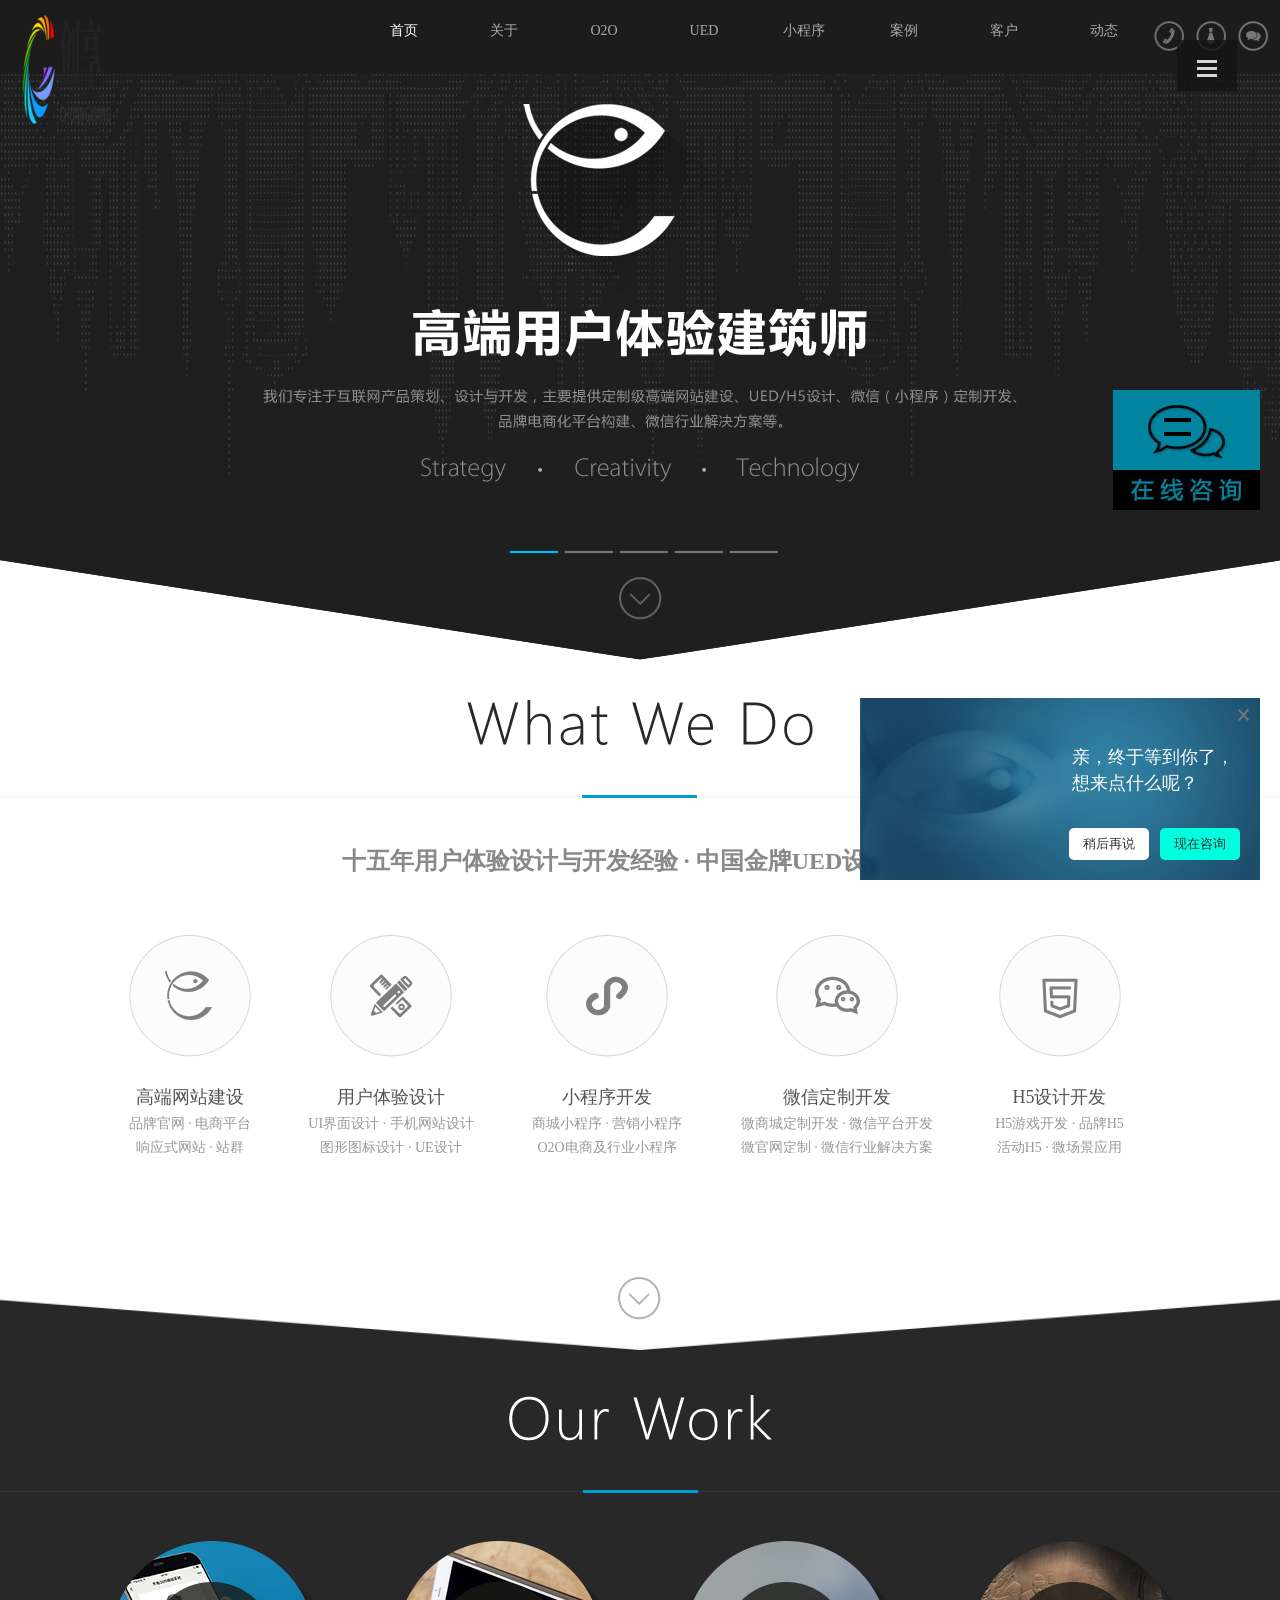
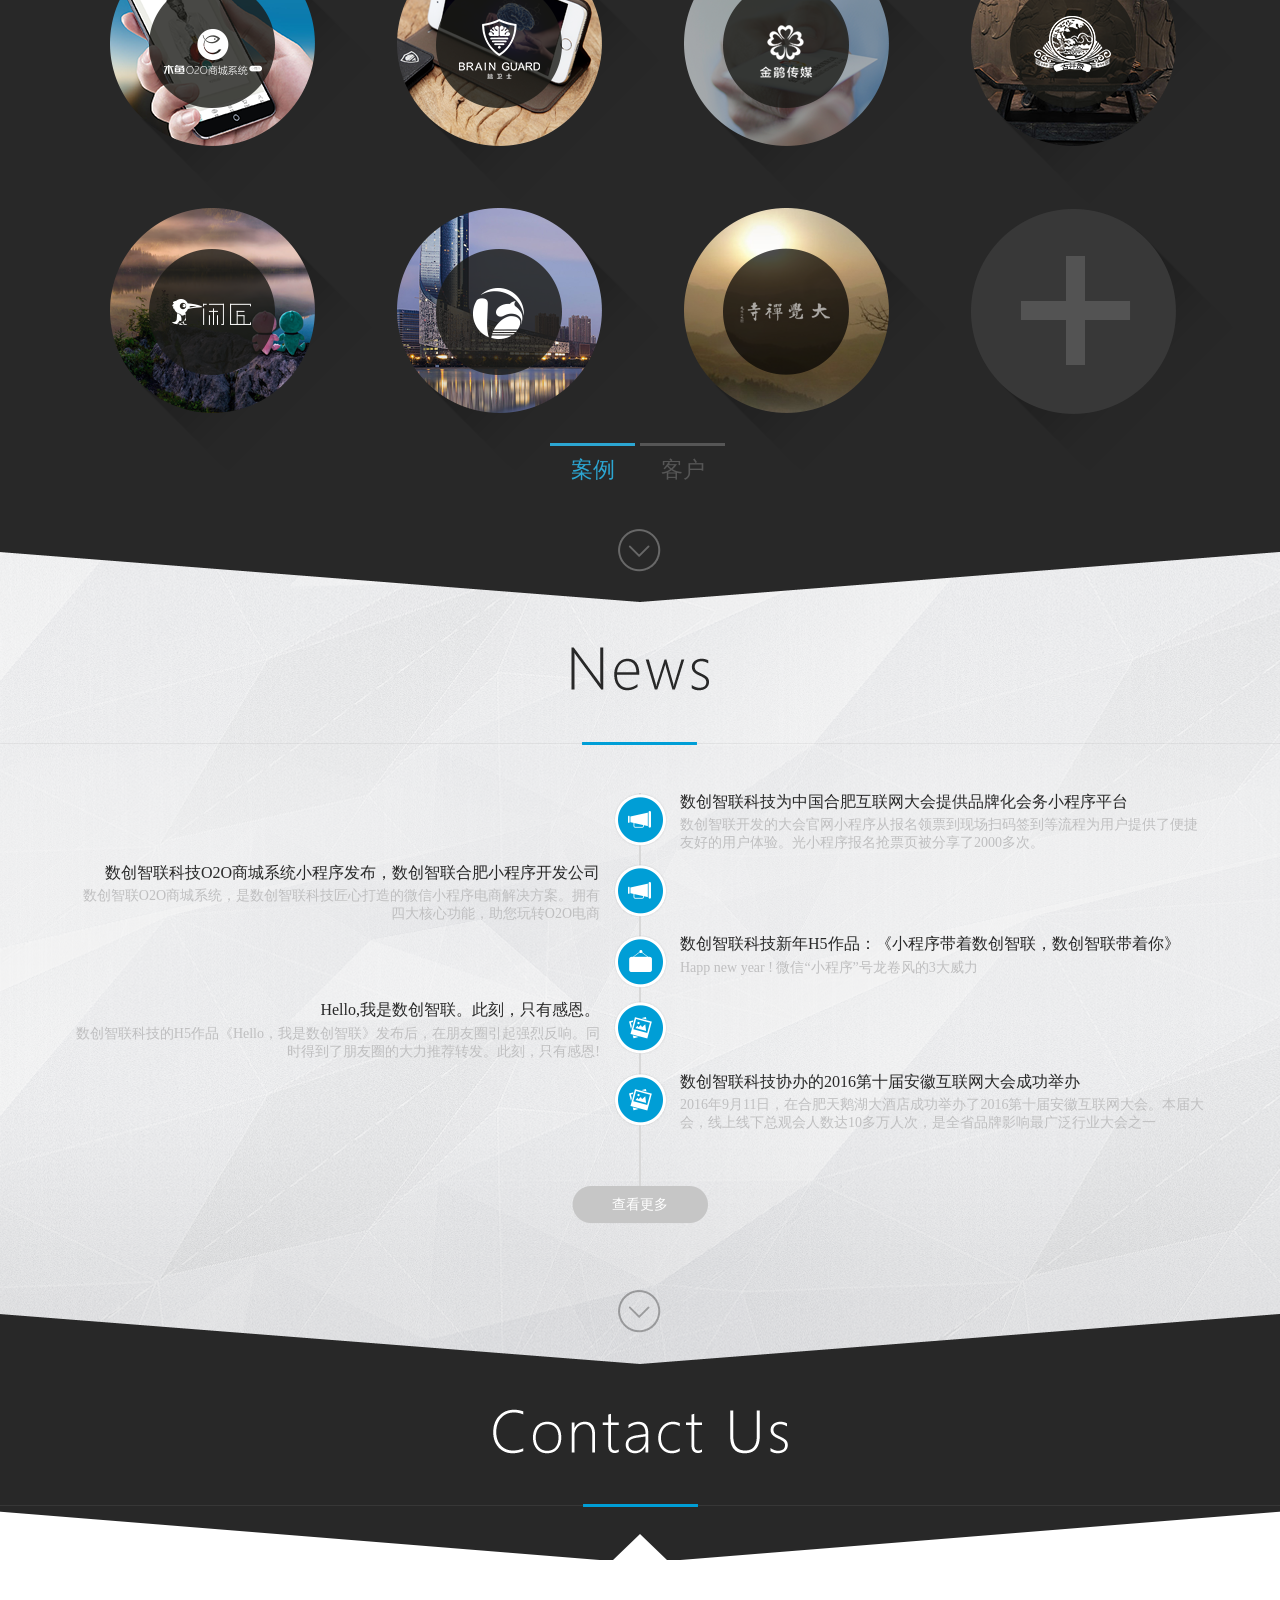
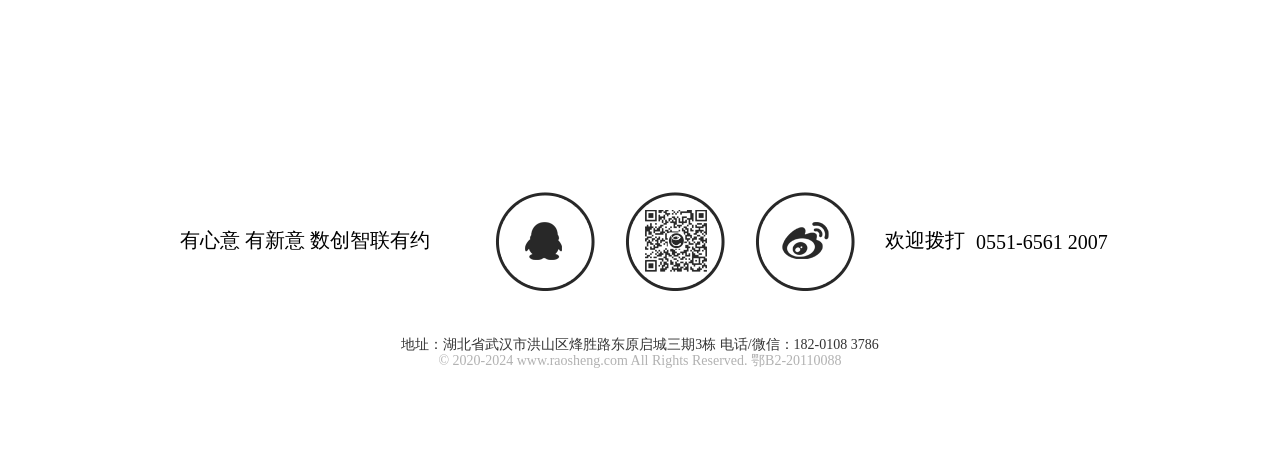
<file: index.html>
<!DOCTYPE html>
<html lang="zh-CN">
  <head>
    <meta charset="utf-8">
    <meta http-equiv="X-UA-Compatible" content="IE=edge">
    <meta name="viewport" content="width=device-width, initial-scale=1">
    <link rel="icon" href="img/logo-ico.png" type="images/png">
    <title>湖北数创智联科技有限公司-微信定制开发-微信小程序开发-高端网站建设</title>
    <meta name="description" content="数创智联科技有限公司专注于传统企业品牌化互联网+解决方案，主要提供高端网站建设微信定制开发、微信小程序开发及用户体验策划新媒体运营、品牌电商化解决方案及数字营销服务。">
    <meta name="keywords" content="合肥网络公司|合肥网站建设|用户体验策划|网页设计|微信定制开发|UIAPP设计|移动手机网站制作|微信定制开发-微信小程序开发">
    <!-- Bootstrap -->
    <!-- <link href="dist/css/bootstrap.min.css" rel="stylesheet"> -->
    <link rel="stylesheet" type="text/css" href="css/reset.css">
    <link rel="stylesheet" type="text/css" href="css/index.css">
    <!-- HTML5 shim and Respond.js for IE8 support of HTML5 elements and media queries -->
    <!-- WARNING: Respond.js doesn't work if you view the page via file:// -->
    <!--[if lt IE 9]>
      <script src="https://cdn.bootcss.com/html5shiv/3.7.3/html5shiv.min.js"></script>
      <script src="https://cdn.bootcss.com/respond.js/1.4.2/respond.min.js"></script>
    <![endif]-->
  </head>
  <body>
    <nav class="nav clearfix">
      <div class="top-logo">
        <a href="/"><img src="img/logo.png"></a>
        <h1>数创智联</h1>
      </div>
      <div class="nav-menu">
        <ul class="nav-nav clearfix">
          <li>
            <a href="index.html">
              <div>
                <p class="nav-nav-item">
                  <span>首页</span>
                  <span>首页</span>
                </p>
              </div>
            </a>
          </li>
          <li>
            <a href="about.html">
              <div>
                <p class="nav-nav-item">
                  <span>关于</span>
                  <span>关于数创智联</span>
                </p>
              </div>
            </a>
          </li>
          <li>
            <a href="o2o.html">
              <div>
                <p class="nav-nav-item">
                  <span>O2O</span>
                  <span>数创智联O2O</span>
                </p>
              </div>
            </a>
          </li>
          <li>
            <a href="ued.html">
              <div>
                <p class="nav-nav-item">
                  <span>UED</span>
                  <span>数创智联UED</span>
                </p>
              </div>
            </a>
          </li>
          <li>
            <a href="mba.html">
              <div>
                <p class="nav-nav-item">
                  <span>小程序</span>
                  <span>小程序</span>
                </p>
              </div>
            </a>
          </li>
          <li>
            <a href="work.html">
              <div>
                <p class="nav-nav-item">
                  <span>案例</span>
                  <span>数创智联案例</span>
                </p>
              </div>
            </a>
          </li>
          <li>
            <a href="client.html">
              <div>
                <p class="nav-nav-item">
                  <span>客户</span>
                  <span>数创智联客户</span>
                </p>
              </div>
            </a>
          </li>
          <li>
            <a href="news.html">
              <div>
                <p class="nav-nav-item">
                  <span>动态</span>
                  <span>数创智联动态</span>
                </p>
              </div>
            </a>
          </li>
        </ul>
        <ul class="nav-iconbar">
          <li>
            <a href="#">
              <span>173-07169800</span>
            </a>
          </li>
          <li>
            <a href="#">
              <span>数创智联找伙伴</span>
            </a>
          </li>
          <li>
            <a href="#">
              <span>点击在线咨询</span>
            </a>
          </li>
        </ul>
      </div>
    </nav>
    <div class="banner-wrap section1">
      <div class="banner-box">
        <ul class="banner-main">
          <li class="" tabIndex = "0">
            <div class="banner-bj">
              <img src="img/banner-bj.png">
            </div>            
            <div class="caption banner-logo">
              <img src="img/banner-logo.png">
            </div>            
            <div class="caption banner-text1">
              <img src="img/banner-text1.png">
            </div class="">            
            <div class="caption banner-text2">
              <img src="img/banner-text2.png">
            </div>            
            <div class="caption banner-text3">
              <img src="img/banner-text3.png">
            </div>
          </li>
          <li class="" tabIndex = "1">
            <div class="banner-bj">
              <img src="img/banner-bj6.png">              
            </div>
            <div class="banner-muyu2">
              <img src="img/muyubanner3.png">
            </div>
            <div class="banner-muyu3">
              <img src="img/muyubanner2.png">
            </div>
          </li>
          <li class="" tabIndex = "2">
            <div class="banner-bj">
              <img src="img/banner-bj4.png">
            </div>
            <div class="banner-xiaotou1">
              <img src="img/xiaotou1.png">
            </div>
            <div class="banner-xiaotou2">
              <img src="img/xiaotou2.png">
            </div>
          </li>
          <li class="" tabIndex = "3">
            <div class="banner-bj">
              <img src="img/banner-bj2.jpg">
            </div>
            <div class="banner-women">
              <img src="img/women.png">
            </div>
            <div class="banner-text4">
              <img src="img/banner-text4.png">
            </div>
            <div class="banner-phone">
              <img src="img/phone.png">
            </div>
            <div class="banner-glb">
              <img src="img/glb.png">
            </div>
          </li>
          <li class="" tabIndex = "4">
            <div class="banner-bj">
              <img src="img/banner-bj3.jpg">
            </div>
            <div class="banner-2-2">
              <img src="img/2-2.png">
            </div>
            <div class="banner-text5">
              <img src="img/banner-text5.png">
            </div>
          </li>
        </ul>
        <ul class="banner-slider clearfix">
          <li class="selected" tabIndex = "0"></li>
          <li tabIndex = "1"></li>
          <li tabIndex = "2"></li>
          <li tabIndex = "3"></li>
          <li tabIndex = "4"></li>
        </ul>
        <a href="#top1" class="top-ico1"></a>
      </div>
    </div>
    <div class="section2">
      <div class="title">
        <img src="img/what-title.png">
      </div>
      <div class="head-line">
        <h1>十五年用户体验设计与开发经验  ·  中国金牌UED设计机构</h1>
      </div>
      <div class="main-text clearfix">
        <div class="design-ico m-t-item">
          <a href="#">
            <span class="m-t-ico"></span>
            <div class="m-t-wrap">
              <div class="m-t-text">
                <h2>高端网站建设</h2>
                <p>品牌官网 · 电商平台 </p>
                <p>  响应式网站 · 站群</p>
              </div>
              <span class="m-t-btn">查看更多</span>
            </div>
          </a>
        </div>
        <div class="move-ico m-t-item">
          <a href="#">
            <span class="m-t-ico"></span>
            <div class="m-t-wrap">              
              <div class="m-t-text">
                <h2>用户体验设计</h2>
                <p>UI界面设计 · 手机网站设计</p>
                <p>  图形图标设计 · UE设计</p>
              </div>
              <span class="m-t-btn">查看更多</span>
            </div>
          </a>
        </div>
        <div class="brand-ico m-t-item">
          <a href="#">
            <span class="m-t-ico"></span>
            <div class="m-t-wrap">
              <div class="m-t-text">
                <h2>小程序开发</h2>
                <p>商城小程序 · 营销小程序</p>
                <p>  O2O电商及行业小程序</p>
              </div>
              <span class="m-t-btn">查看更多</span>
            </div>
          </a>
        </div>
        <div class="ui-ico m-t-item">
          <a href="#">
            <span class="m-t-ico"></span>
            <div class="m-t-wrap">              
              <div class="m-t-text">
                <h2>微信定制开发</h2>
                <p>微商城定制开发 · 微信平台开发</p>
                <p>微官网定制 · 微信行业解决方案</p>
              </div>
              <span class="m-t-btn">查看更多</span>
            </div>
          </a>
        </div>
        <div class="ui2-ico m-t-item">
          <a href="#">
            <span class="m-t-ico"></span>
            <div class="m-t-wrap">              
              <div class="m-t-text">
                <h2>H5设计开发</h2>
                <p>H5游戏开发 · 品牌H5</p>
                <p>活动H5 · 微场景应用</p>
              </div>
              <span class="m-t-btn">查看更多</span>
            </div>
          </a>
        </div>
      </div>
      <a href="#" class="top-pic"></a>
    </div>
    <div class="section3">
      <div class="title">
        <img src="img/work.png">
      </div>
      <div class="s3-main">
        <ul class="clearfix">
          <li>
            <a href="#">
              <div class="s3-mn-list">
                <img src="img/20170606014018246.png">
                <div>
                  <div class="s3-mh-l-bj"></div>
                  <div class="s3-mn-l-head">数创智联小程序</div>
                </div>
              </div>
            </a>
          </li>
          <li>
            <a href="#">
              <div class="s3-mn-list">
                <img src="img/20170606014140864.png">
                <div>
                  <div class="s3-mh-l-bj"></div>
                  <div class="s3-mn-l-head">脑卫士官网</div>
                </div>
              </div>
            </a>
          </li>
          <li>
            <a href="#">
              <div class="s3-mn-list">
                <img src="img/20170606014321823.png">
                <div>
                  <div class="s3-mh-l-bj"></div>
                  <div class="s3-mn-l-head">金鹃广告</div>
                </div>
              </div>
            </a>
          </li>
          <li>
            <a href="#">
              <div class="s3-mn-list">
                <img src="img/20170606014451976.png">
                <div>
                  <div class="s3-mh-l-bj"></div>
                  <div class="s3-mn-l-head">古井集团</div>
                </div>
              </div>
            </a>
          </li>
          <li>
            <a href="#">
              <div class="s3-mn-list">
                <img src="img/20170606014550962.png">
                <div>
                  <div class="s3-mh-l-bj"></div>
                  <div class="s3-mn-l-head">闲匠平台</div>
                </div>
              </div>
            </a>
          </li>
          <li>
            <a href="#">
              <div class="s3-mn-list">
                <img src="img/20170606014706877.png">
                <div>
                  <div class="s3-mh-l-bj"></div>
                  <div class="s3-mn-l-head">海豚艺考</div>
                </div>
              </div>
            </a>
          </li>
          <li>
            <a href="#">
              <div class="s3-mn-list">
                <img src="img/20140317055122843.png">
                <div>
                  <div class="s3-mh-l-bj"></div>
                  <div class="s3-mn-l-head">大觉禅寺</div>
                </div>
              </div>
            </a>
          </li>
          <li>
            <a href="#">
              <div class="s3-mn-list">
                <img src="img/work-btn.png">
                <div>
                  <div class="s3-mh-l-bj"></div>
                  <div class="s3-mn-l-head f1">
                    <img src="img/dingzhi.png">                    
                  </div>
                </div>
              </div>
            </a>
          </li>
        </ul>
        <ul class="clearfix" style="display: none;">
          <li>
            <a href="#">
              <div class="s3-mn-list">
                <img src="img/20140313040933297.png">
                <div>
                  <div class="s3-mh-l-bj"></div>
                  <div class="s3-mn-l-head">中国电信</div>
                </div>
              </div>
            </a>
          </li>
          <li>
            <a href="#">
              <div class="s3-mn-list">
                <img src="img/20140313041119231.png">
                <div>
                  <div class="s3-mh-l-bj"></div>
                  <div class="s3-mn-l-head">中国科技大学</div>
                </div>
              </div>
            </a>
          </li>
          <li>
            <a href="#">
              <div class="s3-mn-list">
                <img src="img/20140313040726198.png">
                <div>
                  <div class="s3-mh-l-bj"></div>
                  <div class="s3-mn-l-head">奇瑞集团</div>
                </div>
              </div>
            </a>
          </li>
          <li>
            <a href="#">
              <div class="s3-mn-list">
                <img src="img/20140313040637877.png">
                <div>
                  <div class="s3-mh-l-bj"></div>
                  <div class="s3-mn-l-head">安徽卫视</div>
                </div>
              </div>
            </a>
          </li>
          <li>
            <a href="#">
              <div class="s3-mn-list">
                <img src="img/20140313035946919.png">
                <div>
                  <div class="s3-mh-l-bj"></div>
                  <div class="s3-mn-l-head">徽商银行</div>
                </div>
              </div>
            </a>
          </li>
          <li>
            <a href="#">
              <div class="s3-mn-list">
                <img src="img/20140313035844595.png">
                <div>
                  <div class="s3-mh-l-bj"></div>
                  <div class="s3-mn-l-head">安徽出版集团</div>
                </div>
              </div>
            </a>
          </li>
          <li>
            <a href="#">
              <div class="s3-mn-list">
                <img src="img/20140313035743346.png">
                <div>
                  <div class="s3-mh-l-bj"></div>
                  <div class="s3-mn-l-head">中国中铁</div>
                </div>
              </div>
            </a>
          </li>
          <li>
            <a href="#">
              <div class="s3-mn-list">
                <img src="img/20140314102402931.png">
                <div>
                  <div class="s3-mh-l-bj"></div>
                  <div class="s3-mn-l-head">南翔集团</div>
                </div>
              </div>
            </a>
          </li>
        </ul>
      </div>
      <div class="s3-controls clearfix">
        <div class="on">案例</div>
        <div>客户</div>
      </div>
      <a href="#" class="top-pic"></a>
    </div>
    <div class="section4">
      <div class="title">
        <img src="img/new.png">
      </div>
      <div class="s4-main">
        <div class="s4-m-item s4-m-item1 clearfix">
          <div class="s4-i-left clearfix">
            <a href="#"></a>
          </div>
          <div class="s4-i-right clearfix">
            <h3><a href="">数创智联科技为中国合肥互联网大会提供品牌化会务小程序平台</a></h3>
            <p><a href="">数创智联开发的大会官网小程序从报名领票到现场扫码签到等流程为用户提供了便捷友好的用户体验。光小程序报名抢票页被分享了2000多次。</a></p>
          </div>
        </div>
        <div class="s4-m-item s4-m-item2 clearfix">
          <div class="s4-i-left clearfix">
            <h3><a href="#">数创智联科技O2O商城系统小程序发布，数创智联合肥小程序开发公司</a></h3>
            <p><a href="#">数创智联O2O商城系统，是数创智联科技匠心打造的微信小程序电商解决方案。拥有四大核心功能，助您玩转O2O电商</a></p>
          </div>
          <div class="s4-i-right clearfix">
            <a href="#"></a>
          </div>
        </div>
        <div class="s4-m-item s4-m-item3 clearfix">
          <div class="s4-i-left clearfix">
            <a href="#"></a>
          </div>
          <div class="s4-i-right clearfix">
            <h3><a href="#">数创智联科技新年H5作品：《小程序带着数创智联，数创智联带着你》</a></h3>
            <p><a href="#">Happ new year ! 微信“小程序”号龙卷风的3大威力</a></p>
          </div>
        </div>
        <div class="s4-m-item s4-m-item4 clearfix">
          <div class="s4-i-left clearfix">
            <h3><a href="#">Hello,我是数创智联。此刻，只有感恩。</a></h3>
            <p><a href="#">数创智联科技的H5作品《Hello，我是数创智联》发布后，在朋友圈引起强烈反响。同时得到了朋友圈的大力推荐转发。此刻，只有感恩!</a></p>
          </div>
          <div class="s4-i-right clearfix">
            <a href="#"></a>
          </div>
        </div>
        <div class="s4-m-item s4-m-item5 clearfix">
          <div class="s4-i-left clearfix">
            <a href="#"></a>
          </div>
          <div class="s4-i-right clearfix">
            <h3><a href="#">数创智联科技协办的2016第十届安徽互联网大会成功举办 </a></h3>
            <p><a href="#">2016年9月11日，在合肥天鹅湖大酒店成功举办了2016第十届安徽互联网大会。本届大会，线上线下总观会人数达10多万人次，是全省品牌影响最广泛行业大会之一</a></p>
          </div>
        </div>
        <a href="#" class="s4-m-btn">查看更多</a>
      </div>
      <a href="#" class="top-ico"></a>
    </div>
    <div class="section5">
      <div class="s5-title">
        <img src="img/contact.png">  
      </div>
      <div class="s5-extra-bj"></div>
      <div class="foot">
        <div class="s5-f-main">
          <span class="f1">有心意 有新意 数创智联有约</span>
          <span class="s5-f-share">
            <a target="blank" class="QQ-ico" href="http://wpa.qq.com/msgrd?v=3&amp;uin=17131599&amp;site=qq&amp;menu=yes" title="Q我吧"></a>
            <a href="javascript:void(0);" class="WX-ico"></a>
            <a href="http://weibo.com/muyu7" target="_blank" class="WB-ico"></a>
          </span>
          <span class="s5-f-number clearfix">
            <span class="f1">欢迎拨打</span>
              <span class="f2">
                <div>
                  <span>0551-6561 2007</span>
                  <span>189-05513707</span>
                </div>
              </span>
          </span>
        </div>
        <div>
          <div class="adress">地址：湖北省武汉市洪山区烽胜路东原启城三期3栋   电话/微信：182-0108 3786</div>
          <div class="copyright">© 2020-2024 www.raosheng.com All Rights Reserved. 鄂B2-20110088</div>
        </div>
      </div>
    </div>
    <div class="left-navigator">

    </div>
    <div class="top-controll">
      <a href="javascript:;" class="M-menu1" style=""></a>
      <a href="javascript:;" target="" class="M-menu2" style=""></a>
    </div>
    <div class="kefu"></div>
    <div class="new-bridge">
      <div class="text">
        <p>亲，终于等到你了，</p>
        <p>想来点什么呢？</p>
      </div>
      <div class="btns">
        <a href="#">稍后再说</a>
        <a href="#">现在咨询</a>
      </div>
      <span class="cancel"></span>
    </div>
    <!-- jQuery (necessary for Bootstrap's JavaScript plugins) -->
    <script src="js/jquery-1.11.3.js"></script>
    <script src="js/index.js" type="text/javascript"></script>
    <!-- Include all compiled plugins (below), or include individual files as needed -->
    <!-- <script src="dist/js/bootstrap.min.js"></script> -->
  </body>
</html>
</file>
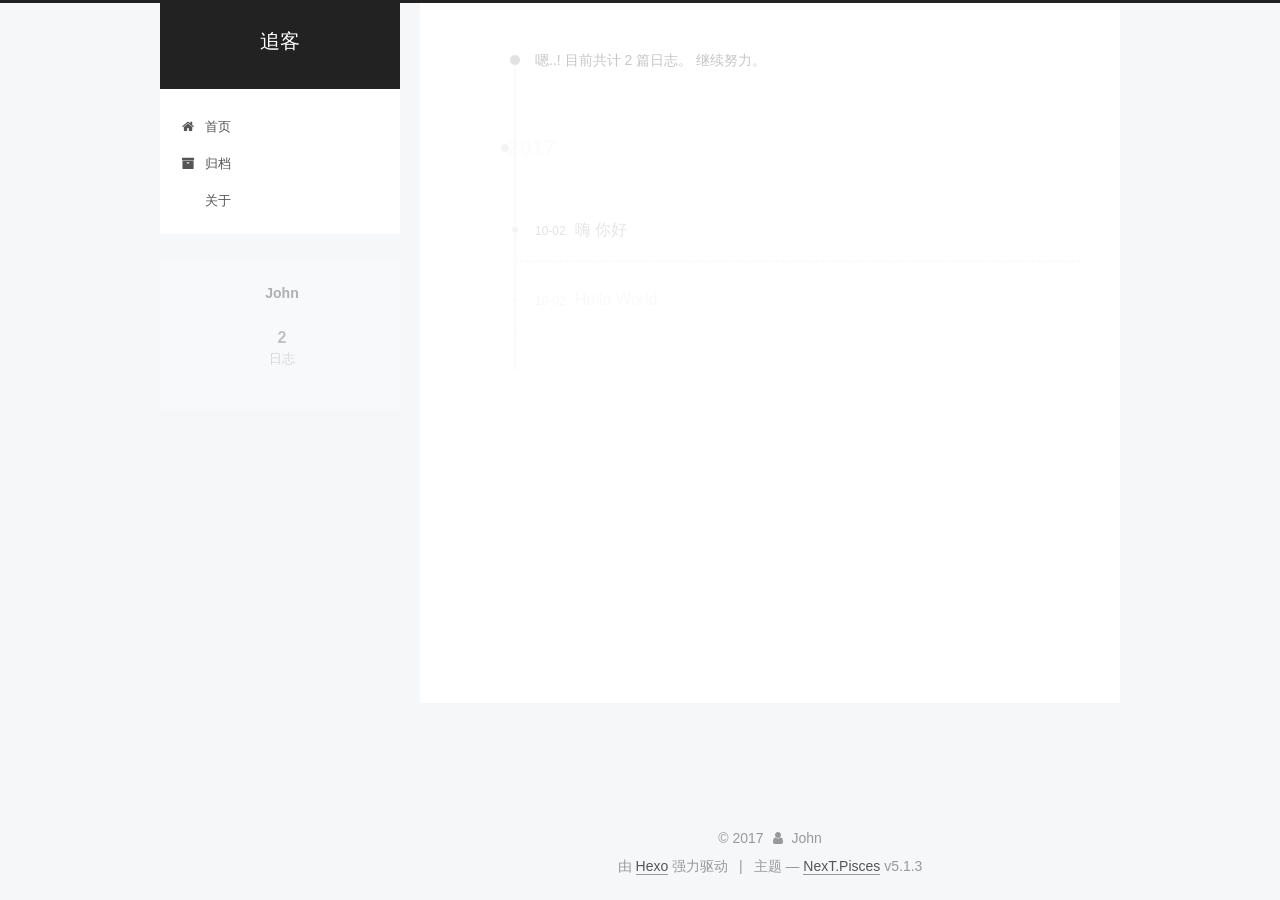
<file: archives/index.html>
<!DOCTYPE html>



  


<html class="theme-next pisces use-motion" lang="zh-Hans">
<head>
  <meta charset="UTF-8"/>
<meta http-equiv="X-UA-Compatible" content="IE=edge" />
<meta name="viewport" content="width=device-width, initial-scale=1, maximum-scale=1"/>
<meta name="theme-color" content="#222">









<meta http-equiv="Cache-Control" content="no-transform" />
<meta http-equiv="Cache-Control" content="no-siteapp" />
















  
  
  <link href="/lib/fancybox/source/jquery.fancybox.css?v=2.1.5" rel="stylesheet" type="text/css" />







<link href="/lib/font-awesome/css/font-awesome.min.css?v=4.6.2" rel="stylesheet" type="text/css" />

<link href="/css/main.css?v=5.1.3" rel="stylesheet" type="text/css" />


  <link rel="apple-touch-icon" sizes="180x180" href="/images/apple-touch-icon.png?v=5.1.3">


  <link rel="icon" type="image/png" sizes="32x32" href="/images/favicon-32x32.png?v=5.1.3">


  <link rel="icon" type="image/png" sizes="16x16" href="/images/favicon-16x16.png?v=5.1.3">


  <link rel="mask-icon" href="/images/logo.svg?v=5.1.3" color="#222">





  <meta name="keywords" content="Hexo, NexT" />










<meta property="og:type" content="website">
<meta property="og:title" content="追客">
<meta property="og:url" content="http://yoursite.com/archives/index.html">
<meta property="og:site_name" content="追客">
<meta property="og:locale" content="zh-Hans">
<meta name="twitter:card" content="summary">
<meta name="twitter:title" content="追客">



<script type="text/javascript" id="hexo.configurations">
  var NexT = window.NexT || {};
  var CONFIG = {
    root: '/',
    scheme: 'Pisces',
    version: '5.1.3',
    sidebar: {"position":"left","display":"post","offset":12,"b2t":false,"scrollpercent":false,"onmobile":false},
    fancybox: true,
    tabs: true,
    motion: {"enable":true,"async":false,"transition":{"post_block":"fadeIn","post_header":"slideDownIn","post_body":"slideDownIn","coll_header":"slideLeftIn","sidebar":"slideUpIn"}},
    duoshuo: {
      userId: '0',
      author: '博主'
    },
    algolia: {
      applicationID: '',
      apiKey: '',
      indexName: '',
      hits: {"per_page":10},
      labels: {"input_placeholder":"Search for Posts","hits_empty":"We didn't find any results for the search: ${query}","hits_stats":"${hits} results found in ${time} ms"}
    }
  };
</script>



  <link rel="canonical" href="http://yoursite.com/archives/"/>





  <title>归档 | 追客</title>
  








</head>

<body itemscope itemtype="http://schema.org/WebPage" lang="zh-Hans">

  
  
    
  

  <div class="container sidebar-position-left page-archive">
    <div class="headband"></div>

    <header id="header" class="header" itemscope itemtype="http://schema.org/WPHeader">
      <div class="header-inner"><div class="site-brand-wrapper">
  <div class="site-meta ">
    

    <div class="custom-logo-site-title">
      <a href="/"  class="brand" rel="start">
        <span class="logo-line-before"><i></i></span>
        <span class="site-title">追客</span>
        <span class="logo-line-after"><i></i></span>
      </a>
    </div>
      
        <p class="site-subtitle"></p>
      
  </div>

  <div class="site-nav-toggle">
    <button>
      <span class="btn-bar"></span>
      <span class="btn-bar"></span>
      <span class="btn-bar"></span>
    </button>
  </div>
</div>

<nav class="site-nav">
  

  
    <ul id="menu" class="menu">
      
        
        <li class="menu-item menu-item-home">
          <a href="/" rel="section">
            
              <i class="menu-item-icon fa fa-fw fa-home"></i> <br />
            
            首页
          </a>
        </li>
      
        
        <li class="menu-item menu-item-archives">
          <a href="/archives/" rel="section">
            
              <i class="menu-item-icon fa fa-fw fa-archive"></i> <br />
            
            归档
          </a>
        </li>
      
        
        <li class="menu-item menu-item-about">
          <a href="/about/" rel="section">
            
              <i class="menu-item-icon fa fa-fw fa-about"></i> <br />
            
            关于
          </a>
        </li>
      

      
    </ul>
  

  
</nav>



 </div>
    </header>

    <main id="main" class="main">
      <div class="main-inner">
        <div class="content-wrap">
          <div id="content" class="content">
            

  
  
  
  <div class="post-block archive">
    <div id="posts" class="posts-collapse">
      <span class="archive-move-on"></span>

      <span class="archive-page-counter">
        
        
        
          
        
        嗯..! 目前共计 2 篇日志。 继续努力。
      </span>

      

        
        
        

        
          
          <div class="collection-title">
            <h1 class="archive-year" id="archive-year-2017">2017</h1>
          </div>
        
        

        

  <article class="post post-type-normal" itemscope itemtype="http://schema.org/Article">
    <header class="post-header">

      <h2 class="post-title">
        
            <a class="post-title-link" href="/2017/10/02/嗨-你好/" itemprop="url">
              
                <span itemprop="name">嗨 你好</span>
              
            </a>
        
      </h2>

      <div class="post-meta">
        <time class="post-time" itemprop="dateCreated"
              datetime="2017-10-02T13:04:01+08:00"
              content="2017-10-02" >
          10-02
        </time>
      </div>

    </header>
  </article>



      

        
        
        

        
        

        

  <article class="post post-type-normal" itemscope itemtype="http://schema.org/Article">
    <header class="post-header">

      <h2 class="post-title">
        
            <a class="post-title-link" href="/2017/10/02/hello-world/" itemprop="url">
              
                <span itemprop="name">Hello World</span>
              
            </a>
        
      </h2>

      <div class="post-meta">
        <time class="post-time" itemprop="dateCreated"
              datetime="2017-10-02T12:57:02+08:00"
              content="2017-10-02" >
          10-02
        </time>
      </div>

    </header>
  </article>



      

    </div>
  </div>
  
  
  

  



          </div>
          


          

        </div>
        
          
  
  <div class="sidebar-toggle">
    <div class="sidebar-toggle-line-wrap">
      <span class="sidebar-toggle-line sidebar-toggle-line-first"></span>
      <span class="sidebar-toggle-line sidebar-toggle-line-middle"></span>
      <span class="sidebar-toggle-line sidebar-toggle-line-last"></span>
    </div>
  </div>

  <aside id="sidebar" class="sidebar">
    
    <div class="sidebar-inner">

      

      

      <section class="site-overview-wrap sidebar-panel sidebar-panel-active">
        <div class="site-overview">
          <div class="site-author motion-element" itemprop="author" itemscope itemtype="http://schema.org/Person">
            
              <p class="site-author-name" itemprop="name">John</p>
              <p class="site-description motion-element" itemprop="description"></p>
          </div>

          <nav class="site-state motion-element">

            
              <div class="site-state-item site-state-posts">
              
                <a href="/archives/">
              
                  <span class="site-state-item-count">2</span>
                  <span class="site-state-item-name">日志</span>
                </a>
              </div>
            

            

            

          </nav>

          

          <div class="links-of-author motion-element">
            
          </div>

          
          

          
          

          

        </div>
      </section>

      

      

    </div>
  </aside>


        
      </div>
    </main>

    <footer id="footer" class="footer">
      <div class="footer-inner">
        <div class="copyright">&copy; <span itemprop="copyrightYear">2017</span>
  <span class="with-love">
    <i class="fa fa-user"></i>
  </span>
  <span class="author" itemprop="copyrightHolder">John</span>

  
</div>


  <div class="powered-by">由 <a class="theme-link" target="_blank" href="https://hexo.io">Hexo</a> 强力驱动</div>



  <span class="post-meta-divider">|</span>



  <div class="theme-info">主题 &mdash; <a class="theme-link" target="_blank" href="https://github.com/iissnan/hexo-theme-next">NexT.Pisces</a> v5.1.3</div>




        







        
      </div>
    </footer>

    
      <div class="back-to-top">
        <i class="fa fa-arrow-up"></i>
        
      </div>
    

  </div>

  

<script type="text/javascript">
  if (Object.prototype.toString.call(window.Promise) !== '[object Function]') {
    window.Promise = null;
  }
</script>









  












  
  <script type="text/javascript" src="/lib/jquery/index.js?v=2.1.3"></script>

  
  <script type="text/javascript" src="/lib/fastclick/lib/fastclick.min.js?v=1.0.6"></script>

  
  <script type="text/javascript" src="/lib/jquery_lazyload/jquery.lazyload.js?v=1.9.7"></script>

  
  <script type="text/javascript" src="/lib/velocity/velocity.min.js?v=1.2.1"></script>

  
  <script type="text/javascript" src="/lib/velocity/velocity.ui.min.js?v=1.2.1"></script>

  
  <script type="text/javascript" src="/lib/fancybox/source/jquery.fancybox.pack.js?v=2.1.5"></script>


  


  <script type="text/javascript" src="/js/src/utils.js?v=5.1.3"></script>

  <script type="text/javascript" src="/js/src/motion.js?v=5.1.3"></script>



  
  


  <script type="text/javascript" src="/js/src/affix.js?v=5.1.3"></script>

  <script type="text/javascript" src="/js/src/schemes/pisces.js?v=5.1.3"></script>



  

  


  <script type="text/javascript" src="/js/src/bootstrap.js?v=5.1.3"></script>



  


  




	





  





  








  





  

  

  

  

  

  

</body>
</html>
</file>
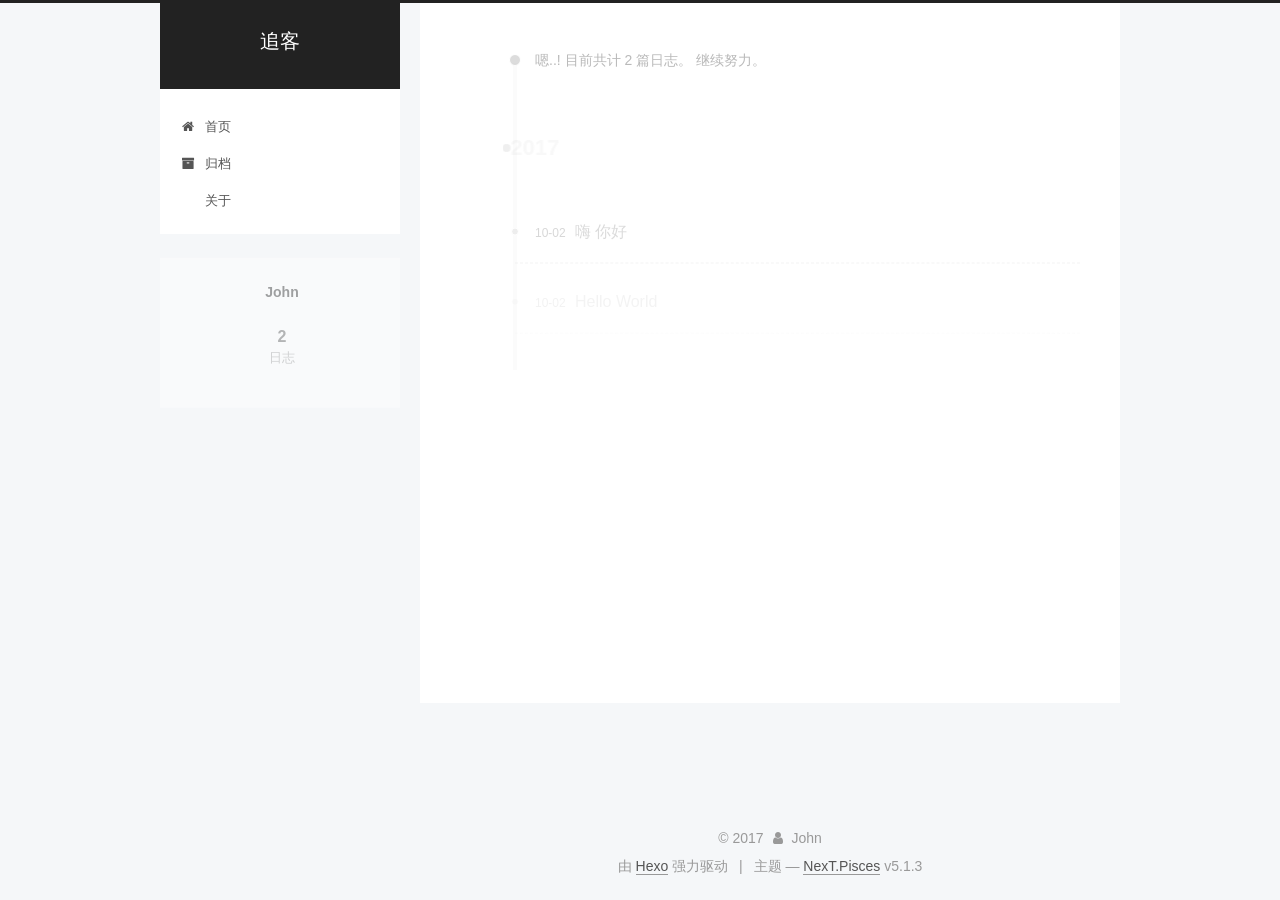
<file: archives/2017/index.html>
<!DOCTYPE html>



  


<html class="theme-next pisces use-motion" lang="zh-Hans">
<head>
  <meta charset="UTF-8"/>
<meta http-equiv="X-UA-Compatible" content="IE=edge" />
<meta name="viewport" content="width=device-width, initial-scale=1, maximum-scale=1"/>
<meta name="theme-color" content="#222">









<meta http-equiv="Cache-Control" content="no-transform" />
<meta http-equiv="Cache-Control" content="no-siteapp" />
















  
  
  <link href="/lib/fancybox/source/jquery.fancybox.css?v=2.1.5" rel="stylesheet" type="text/css" />







<link href="/lib/font-awesome/css/font-awesome.min.css?v=4.6.2" rel="stylesheet" type="text/css" />

<link href="/css/main.css?v=5.1.3" rel="stylesheet" type="text/css" />


  <link rel="apple-touch-icon" sizes="180x180" href="/images/apple-touch-icon.png?v=5.1.3">


  <link rel="icon" type="image/png" sizes="32x32" href="/images/favicon-32x32.png?v=5.1.3">


  <link rel="icon" type="image/png" sizes="16x16" href="/images/favicon-16x16.png?v=5.1.3">


  <link rel="mask-icon" href="/images/logo.svg?v=5.1.3" color="#222">





  <meta name="keywords" content="Hexo, NexT" />










<meta property="og:type" content="website">
<meta property="og:title" content="追客">
<meta property="og:url" content="http://yoursite.com/archives/2017/index.html">
<meta property="og:site_name" content="追客">
<meta property="og:locale" content="zh-Hans">
<meta name="twitter:card" content="summary">
<meta name="twitter:title" content="追客">



<script type="text/javascript" id="hexo.configurations">
  var NexT = window.NexT || {};
  var CONFIG = {
    root: '/',
    scheme: 'Pisces',
    version: '5.1.3',
    sidebar: {"position":"left","display":"post","offset":12,"b2t":false,"scrollpercent":false,"onmobile":false},
    fancybox: true,
    tabs: true,
    motion: {"enable":true,"async":false,"transition":{"post_block":"fadeIn","post_header":"slideDownIn","post_body":"slideDownIn","coll_header":"slideLeftIn","sidebar":"slideUpIn"}},
    duoshuo: {
      userId: '0',
      author: '博主'
    },
    algolia: {
      applicationID: '',
      apiKey: '',
      indexName: '',
      hits: {"per_page":10},
      labels: {"input_placeholder":"Search for Posts","hits_empty":"We didn't find any results for the search: ${query}","hits_stats":"${hits} results found in ${time} ms"}
    }
  };
</script>



  <link rel="canonical" href="http://yoursite.com/archives/2017/"/>





  <title>归档 | 追客</title>
  








</head>

<body itemscope itemtype="http://schema.org/WebPage" lang="zh-Hans">

  
  
    
  

  <div class="container sidebar-position-left page-archive">
    <div class="headband"></div>

    <header id="header" class="header" itemscope itemtype="http://schema.org/WPHeader">
      <div class="header-inner"><div class="site-brand-wrapper">
  <div class="site-meta ">
    

    <div class="custom-logo-site-title">
      <a href="/"  class="brand" rel="start">
        <span class="logo-line-before"><i></i></span>
        <span class="site-title">追客</span>
        <span class="logo-line-after"><i></i></span>
      </a>
    </div>
      
        <p class="site-subtitle"></p>
      
  </div>

  <div class="site-nav-toggle">
    <button>
      <span class="btn-bar"></span>
      <span class="btn-bar"></span>
      <span class="btn-bar"></span>
    </button>
  </div>
</div>

<nav class="site-nav">
  

  
    <ul id="menu" class="menu">
      
        
        <li class="menu-item menu-item-home">
          <a href="/" rel="section">
            
              <i class="menu-item-icon fa fa-fw fa-home"></i> <br />
            
            首页
          </a>
        </li>
      
        
        <li class="menu-item menu-item-archives">
          <a href="/archives/" rel="section">
            
              <i class="menu-item-icon fa fa-fw fa-archive"></i> <br />
            
            归档
          </a>
        </li>
      
        
        <li class="menu-item menu-item-about">
          <a href="/about/" rel="section">
            
              <i class="menu-item-icon fa fa-fw fa-about"></i> <br />
            
            关于
          </a>
        </li>
      

      
    </ul>
  

  
</nav>



 </div>
    </header>

    <main id="main" class="main">
      <div class="main-inner">
        <div class="content-wrap">
          <div id="content" class="content">
            

  
  
  
  <div class="post-block archive">
    <div id="posts" class="posts-collapse">
      <span class="archive-move-on"></span>

      <span class="archive-page-counter">
        
        
        
          
        
        嗯..! 目前共计 2 篇日志。 继续努力。
      </span>

      

        
        
        

        
          
          <div class="collection-title">
            <h1 class="archive-year" id="archive-year-2017">2017</h1>
          </div>
        
        

        

  <article class="post post-type-normal" itemscope itemtype="http://schema.org/Article">
    <header class="post-header">

      <h2 class="post-title">
        
            <a class="post-title-link" href="/2017/10/02/嗨-你好/" itemprop="url">
              
                <span itemprop="name">嗨 你好</span>
              
            </a>
        
      </h2>

      <div class="post-meta">
        <time class="post-time" itemprop="dateCreated"
              datetime="2017-10-02T13:04:01+08:00"
              content="2017-10-02" >
          10-02
        </time>
      </div>

    </header>
  </article>



      

        
        
        

        
        

        

  <article class="post post-type-normal" itemscope itemtype="http://schema.org/Article">
    <header class="post-header">

      <h2 class="post-title">
        
            <a class="post-title-link" href="/2017/10/02/hello-world/" itemprop="url">
              
                <span itemprop="name">Hello World</span>
              
            </a>
        
      </h2>

      <div class="post-meta">
        <time class="post-time" itemprop="dateCreated"
              datetime="2017-10-02T12:57:02+08:00"
              content="2017-10-02" >
          10-02
        </time>
      </div>

    </header>
  </article>



      

    </div>
  </div>
  
  
  

  



          </div>
          


          

        </div>
        
          
  
  <div class="sidebar-toggle">
    <div class="sidebar-toggle-line-wrap">
      <span class="sidebar-toggle-line sidebar-toggle-line-first"></span>
      <span class="sidebar-toggle-line sidebar-toggle-line-middle"></span>
      <span class="sidebar-toggle-line sidebar-toggle-line-last"></span>
    </div>
  </div>

  <aside id="sidebar" class="sidebar">
    
    <div class="sidebar-inner">

      

      

      <section class="site-overview-wrap sidebar-panel sidebar-panel-active">
        <div class="site-overview">
          <div class="site-author motion-element" itemprop="author" itemscope itemtype="http://schema.org/Person">
            
              <p class="site-author-name" itemprop="name">John</p>
              <p class="site-description motion-element" itemprop="description"></p>
          </div>

          <nav class="site-state motion-element">

            
              <div class="site-state-item site-state-posts">
              
                <a href="/archives/">
              
                  <span class="site-state-item-count">2</span>
                  <span class="site-state-item-name">日志</span>
                </a>
              </div>
            

            

            

          </nav>

          

          <div class="links-of-author motion-element">
            
          </div>

          
          

          
          

          

        </div>
      </section>

      

      

    </div>
  </aside>


        
      </div>
    </main>

    <footer id="footer" class="footer">
      <div class="footer-inner">
        <div class="copyright">&copy; <span itemprop="copyrightYear">2017</span>
  <span class="with-love">
    <i class="fa fa-user"></i>
  </span>
  <span class="author" itemprop="copyrightHolder">John</span>

  
</div>


  <div class="powered-by">由 <a class="theme-link" target="_blank" href="https://hexo.io">Hexo</a> 强力驱动</div>



  <span class="post-meta-divider">|</span>



  <div class="theme-info">主题 &mdash; <a class="theme-link" target="_blank" href="https://github.com/iissnan/hexo-theme-next">NexT.Pisces</a> v5.1.3</div>




        







        
      </div>
    </footer>

    
      <div class="back-to-top">
        <i class="fa fa-arrow-up"></i>
        
      </div>
    

  </div>

  

<script type="text/javascript">
  if (Object.prototype.toString.call(window.Promise) !== '[object Function]') {
    window.Promise = null;
  }
</script>









  












  
  <script type="text/javascript" src="/lib/jquery/index.js?v=2.1.3"></script>

  
  <script type="text/javascript" src="/lib/fastclick/lib/fastclick.min.js?v=1.0.6"></script>

  
  <script type="text/javascript" src="/lib/jquery_lazyload/jquery.lazyload.js?v=1.9.7"></script>

  
  <script type="text/javascript" src="/lib/velocity/velocity.min.js?v=1.2.1"></script>

  
  <script type="text/javascript" src="/lib/velocity/velocity.ui.min.js?v=1.2.1"></script>

  
  <script type="text/javascript" src="/lib/fancybox/source/jquery.fancybox.pack.js?v=2.1.5"></script>


  


  <script type="text/javascript" src="/js/src/utils.js?v=5.1.3"></script>

  <script type="text/javascript" src="/js/src/motion.js?v=5.1.3"></script>



  
  


  <script type="text/javascript" src="/js/src/affix.js?v=5.1.3"></script>

  <script type="text/javascript" src="/js/src/schemes/pisces.js?v=5.1.3"></script>



  

  


  <script type="text/javascript" src="/js/src/bootstrap.js?v=5.1.3"></script>



  


  




	





  





  








  





  

  

  

  

  

  

</body>
</html>
</file>
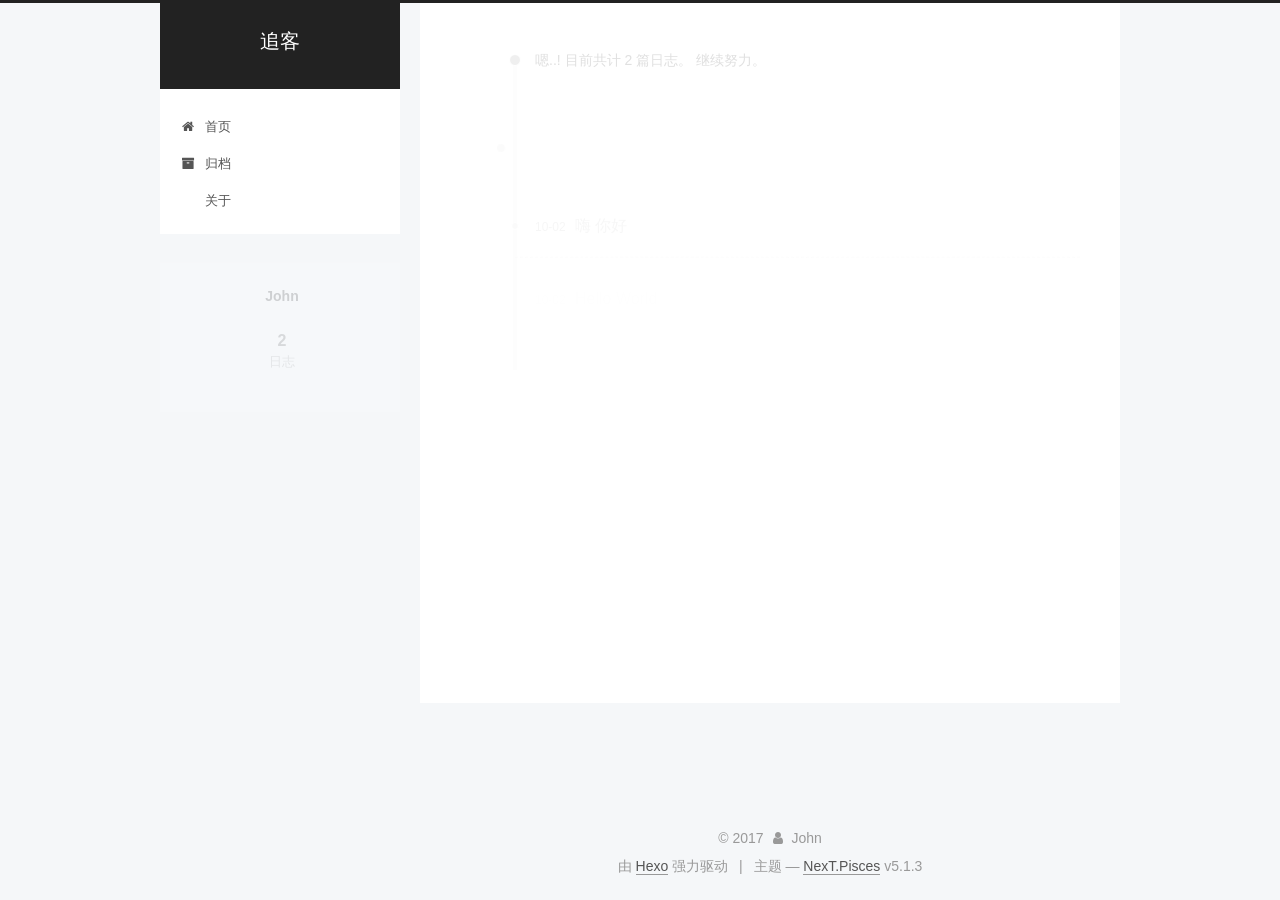
<file: archives/2017/10/index.html>
<!DOCTYPE html>



  


<html class="theme-next pisces use-motion" lang="zh-Hans">
<head>
  <meta charset="UTF-8"/>
<meta http-equiv="X-UA-Compatible" content="IE=edge" />
<meta name="viewport" content="width=device-width, initial-scale=1, maximum-scale=1"/>
<meta name="theme-color" content="#222">









<meta http-equiv="Cache-Control" content="no-transform" />
<meta http-equiv="Cache-Control" content="no-siteapp" />
















  
  
  <link href="/lib/fancybox/source/jquery.fancybox.css?v=2.1.5" rel="stylesheet" type="text/css" />







<link href="/lib/font-awesome/css/font-awesome.min.css?v=4.6.2" rel="stylesheet" type="text/css" />

<link href="/css/main.css?v=5.1.3" rel="stylesheet" type="text/css" />


  <link rel="apple-touch-icon" sizes="180x180" href="/images/apple-touch-icon.png?v=5.1.3">


  <link rel="icon" type="image/png" sizes="32x32" href="/images/favicon-32x32.png?v=5.1.3">


  <link rel="icon" type="image/png" sizes="16x16" href="/images/favicon-16x16.png?v=5.1.3">


  <link rel="mask-icon" href="/images/logo.svg?v=5.1.3" color="#222">





  <meta name="keywords" content="Hexo, NexT" />










<meta property="og:type" content="website">
<meta property="og:title" content="追客">
<meta property="og:url" content="http://yoursite.com/archives/2017/10/index.html">
<meta property="og:site_name" content="追客">
<meta property="og:locale" content="zh-Hans">
<meta name="twitter:card" content="summary">
<meta name="twitter:title" content="追客">



<script type="text/javascript" id="hexo.configurations">
  var NexT = window.NexT || {};
  var CONFIG = {
    root: '/',
    scheme: 'Pisces',
    version: '5.1.3',
    sidebar: {"position":"left","display":"post","offset":12,"b2t":false,"scrollpercent":false,"onmobile":false},
    fancybox: true,
    tabs: true,
    motion: {"enable":true,"async":false,"transition":{"post_block":"fadeIn","post_header":"slideDownIn","post_body":"slideDownIn","coll_header":"slideLeftIn","sidebar":"slideUpIn"}},
    duoshuo: {
      userId: '0',
      author: '博主'
    },
    algolia: {
      applicationID: '',
      apiKey: '',
      indexName: '',
      hits: {"per_page":10},
      labels: {"input_placeholder":"Search for Posts","hits_empty":"We didn't find any results for the search: ${query}","hits_stats":"${hits} results found in ${time} ms"}
    }
  };
</script>



  <link rel="canonical" href="http://yoursite.com/archives/2017/10/"/>





  <title>归档 | 追客</title>
  








</head>

<body itemscope itemtype="http://schema.org/WebPage" lang="zh-Hans">

  
  
    
  

  <div class="container sidebar-position-left page-archive">
    <div class="headband"></div>

    <header id="header" class="header" itemscope itemtype="http://schema.org/WPHeader">
      <div class="header-inner"><div class="site-brand-wrapper">
  <div class="site-meta ">
    

    <div class="custom-logo-site-title">
      <a href="/"  class="brand" rel="start">
        <span class="logo-line-before"><i></i></span>
        <span class="site-title">追客</span>
        <span class="logo-line-after"><i></i></span>
      </a>
    </div>
      
        <p class="site-subtitle"></p>
      
  </div>

  <div class="site-nav-toggle">
    <button>
      <span class="btn-bar"></span>
      <span class="btn-bar"></span>
      <span class="btn-bar"></span>
    </button>
  </div>
</div>

<nav class="site-nav">
  

  
    <ul id="menu" class="menu">
      
        
        <li class="menu-item menu-item-home">
          <a href="/" rel="section">
            
              <i class="menu-item-icon fa fa-fw fa-home"></i> <br />
            
            首页
          </a>
        </li>
      
        
        <li class="menu-item menu-item-archives">
          <a href="/archives/" rel="section">
            
              <i class="menu-item-icon fa fa-fw fa-archive"></i> <br />
            
            归档
          </a>
        </li>
      
        
        <li class="menu-item menu-item-about">
          <a href="/about/" rel="section">
            
              <i class="menu-item-icon fa fa-fw fa-about"></i> <br />
            
            关于
          </a>
        </li>
      

      
    </ul>
  

  
</nav>



 </div>
    </header>

    <main id="main" class="main">
      <div class="main-inner">
        <div class="content-wrap">
          <div id="content" class="content">
            

  
  
  
  <div class="post-block archive">
    <div id="posts" class="posts-collapse">
      <span class="archive-move-on"></span>

      <span class="archive-page-counter">
        
        
        
          
        
        嗯..! 目前共计 2 篇日志。 继续努力。
      </span>

      

        
        
        

        
          
          <div class="collection-title">
            <h1 class="archive-year" id="archive-year-2017">2017</h1>
          </div>
        
        

        

  <article class="post post-type-normal" itemscope itemtype="http://schema.org/Article">
    <header class="post-header">

      <h2 class="post-title">
        
            <a class="post-title-link" href="/2017/10/02/嗨-你好/" itemprop="url">
              
                <span itemprop="name">嗨 你好</span>
              
            </a>
        
      </h2>

      <div class="post-meta">
        <time class="post-time" itemprop="dateCreated"
              datetime="2017-10-02T13:04:01+08:00"
              content="2017-10-02" >
          10-02
        </time>
      </div>

    </header>
  </article>



      

        
        
        

        
        

        

  <article class="post post-type-normal" itemscope itemtype="http://schema.org/Article">
    <header class="post-header">

      <h2 class="post-title">
        
            <a class="post-title-link" href="/2017/10/02/hello-world/" itemprop="url">
              
                <span itemprop="name">Hello World</span>
              
            </a>
        
      </h2>

      <div class="post-meta">
        <time class="post-time" itemprop="dateCreated"
              datetime="2017-10-02T12:57:02+08:00"
              content="2017-10-02" >
          10-02
        </time>
      </div>

    </header>
  </article>



      

    </div>
  </div>
  
  
  

  



          </div>
          


          

        </div>
        
          
  
  <div class="sidebar-toggle">
    <div class="sidebar-toggle-line-wrap">
      <span class="sidebar-toggle-line sidebar-toggle-line-first"></span>
      <span class="sidebar-toggle-line sidebar-toggle-line-middle"></span>
      <span class="sidebar-toggle-line sidebar-toggle-line-last"></span>
    </div>
  </div>

  <aside id="sidebar" class="sidebar">
    
    <div class="sidebar-inner">

      

      

      <section class="site-overview-wrap sidebar-panel sidebar-panel-active">
        <div class="site-overview">
          <div class="site-author motion-element" itemprop="author" itemscope itemtype="http://schema.org/Person">
            
              <p class="site-author-name" itemprop="name">John</p>
              <p class="site-description motion-element" itemprop="description"></p>
          </div>

          <nav class="site-state motion-element">

            
              <div class="site-state-item site-state-posts">
              
                <a href="/archives/">
              
                  <span class="site-state-item-count">2</span>
                  <span class="site-state-item-name">日志</span>
                </a>
              </div>
            

            

            

          </nav>

          

          <div class="links-of-author motion-element">
            
          </div>

          
          

          
          

          

        </div>
      </section>

      

      

    </div>
  </aside>


        
      </div>
    </main>

    <footer id="footer" class="footer">
      <div class="footer-inner">
        <div class="copyright">&copy; <span itemprop="copyrightYear">2017</span>
  <span class="with-love">
    <i class="fa fa-user"></i>
  </span>
  <span class="author" itemprop="copyrightHolder">John</span>

  
</div>


  <div class="powered-by">由 <a class="theme-link" target="_blank" href="https://hexo.io">Hexo</a> 强力驱动</div>



  <span class="post-meta-divider">|</span>



  <div class="theme-info">主题 &mdash; <a class="theme-link" target="_blank" href="https://github.com/iissnan/hexo-theme-next">NexT.Pisces</a> v5.1.3</div>




        







        
      </div>
    </footer>

    
      <div class="back-to-top">
        <i class="fa fa-arrow-up"></i>
        
      </div>
    

  </div>

  

<script type="text/javascript">
  if (Object.prototype.toString.call(window.Promise) !== '[object Function]') {
    window.Promise = null;
  }
</script>









  












  
  <script type="text/javascript" src="/lib/jquery/index.js?v=2.1.3"></script>

  
  <script type="text/javascript" src="/lib/fastclick/lib/fastclick.min.js?v=1.0.6"></script>

  
  <script type="text/javascript" src="/lib/jquery_lazyload/jquery.lazyload.js?v=1.9.7"></script>

  
  <script type="text/javascript" src="/lib/velocity/velocity.min.js?v=1.2.1"></script>

  
  <script type="text/javascript" src="/lib/velocity/velocity.ui.min.js?v=1.2.1"></script>

  
  <script type="text/javascript" src="/lib/fancybox/source/jquery.fancybox.pack.js?v=2.1.5"></script>


  


  <script type="text/javascript" src="/js/src/utils.js?v=5.1.3"></script>

  <script type="text/javascript" src="/js/src/motion.js?v=5.1.3"></script>



  
  


  <script type="text/javascript" src="/js/src/affix.js?v=5.1.3"></script>

  <script type="text/javascript" src="/js/src/schemes/pisces.js?v=5.1.3"></script>



  

  


  <script type="text/javascript" src="/js/src/bootstrap.js?v=5.1.3"></script>



  


  




	





  





  








  





  

  

  

  

  

  

</body>
</html>
</file>
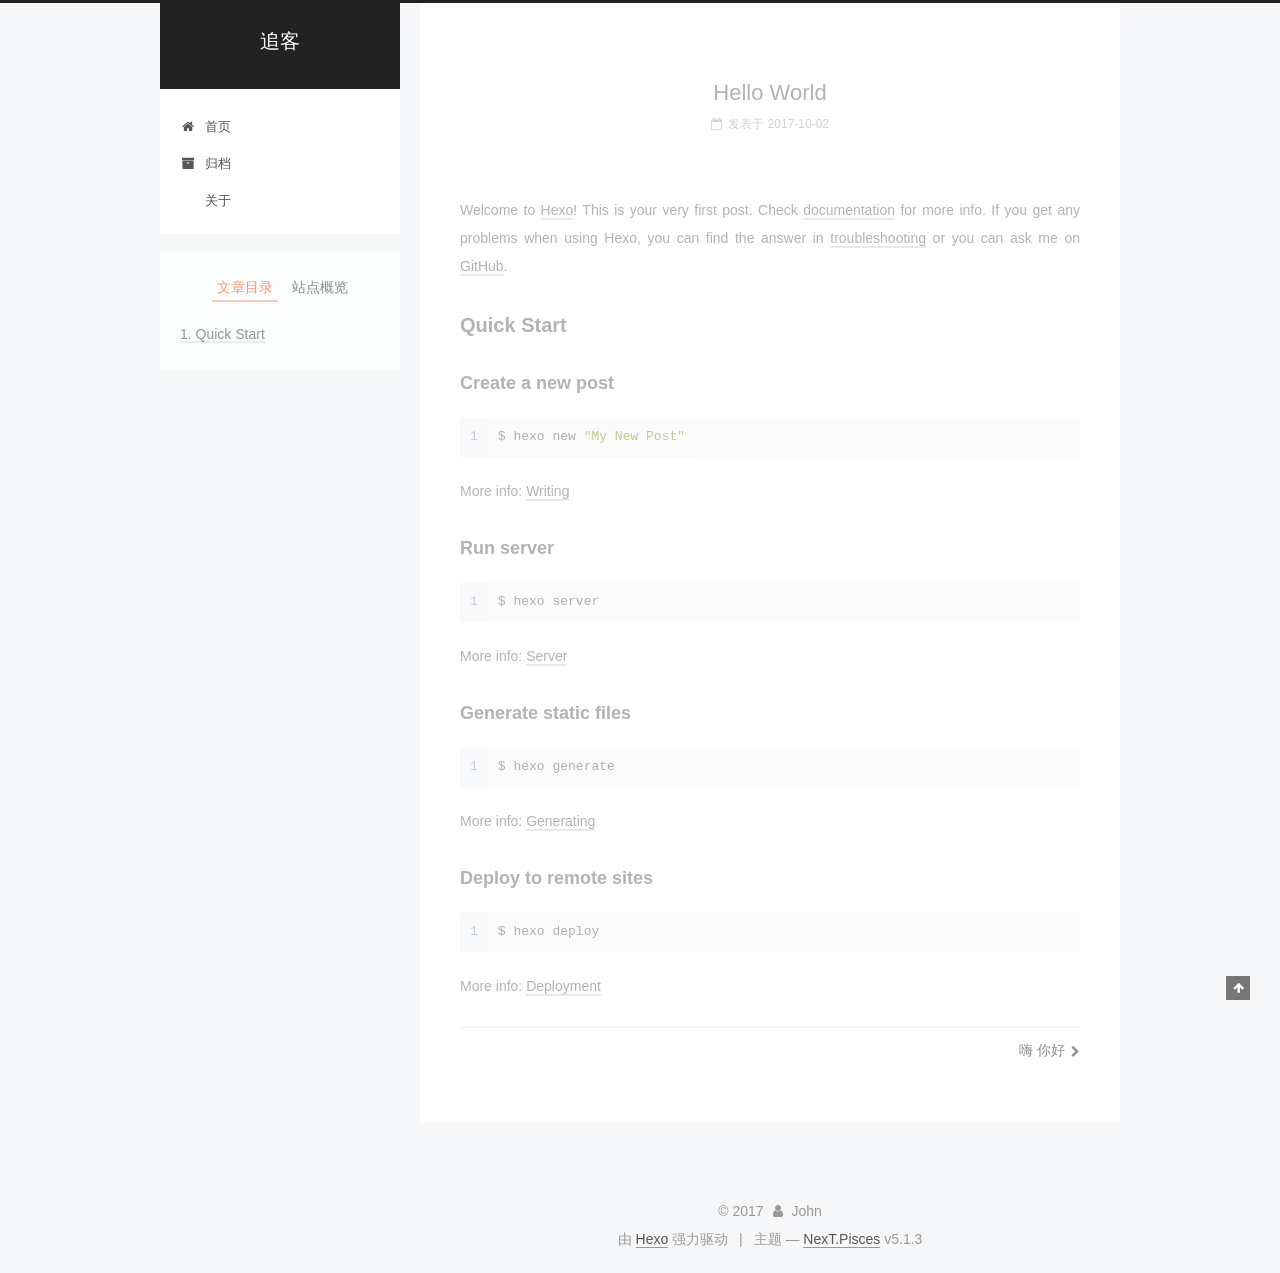
<file: 2017/10/02/hello-world/index.html>
<!DOCTYPE html>



  


<html class="theme-next pisces use-motion" lang="zh-Hans">
<head>
  <meta charset="UTF-8"/>
<meta http-equiv="X-UA-Compatible" content="IE=edge" />
<meta name="viewport" content="width=device-width, initial-scale=1, maximum-scale=1"/>
<meta name="theme-color" content="#222">









<meta http-equiv="Cache-Control" content="no-transform" />
<meta http-equiv="Cache-Control" content="no-siteapp" />
















  
  
  <link href="/lib/fancybox/source/jquery.fancybox.css?v=2.1.5" rel="stylesheet" type="text/css" />







<link href="/lib/font-awesome/css/font-awesome.min.css?v=4.6.2" rel="stylesheet" type="text/css" />

<link href="/css/main.css?v=5.1.3" rel="stylesheet" type="text/css" />


  <link rel="apple-touch-icon" sizes="180x180" href="/images/apple-touch-icon.png?v=5.1.3">


  <link rel="icon" type="image/png" sizes="32x32" href="/images/favicon-32x32.png?v=5.1.3">


  <link rel="icon" type="image/png" sizes="16x16" href="/images/favicon-16x16.png?v=5.1.3">


  <link rel="mask-icon" href="/images/logo.svg?v=5.1.3" color="#222">





  <meta name="keywords" content="Hexo, NexT" />










<meta name="description" content="Welcome to Hexo! This is your very first post. Check documentation for more info. If you get any problems when using Hexo, you can find the answer in troubleshooting or you can ask me on GitHub. Quick">
<meta property="og:type" content="article">
<meta property="og:title" content="Hello World">
<meta property="og:url" content="http://yoursite.com/2017/10/02/hello-world/index.html">
<meta property="og:site_name" content="追客">
<meta property="og:description" content="Welcome to Hexo! This is your very first post. Check documentation for more info. If you get any problems when using Hexo, you can find the answer in troubleshooting or you can ask me on GitHub. Quick">
<meta property="og:locale" content="zh-Hans">
<meta property="og:updated_time" content="2017-10-02T04:57:02.000Z">
<meta name="twitter:card" content="summary">
<meta name="twitter:title" content="Hello World">
<meta name="twitter:description" content="Welcome to Hexo! This is your very first post. Check documentation for more info. If you get any problems when using Hexo, you can find the answer in troubleshooting or you can ask me on GitHub. Quick">



<script type="text/javascript" id="hexo.configurations">
  var NexT = window.NexT || {};
  var CONFIG = {
    root: '/',
    scheme: 'Pisces',
    version: '5.1.3',
    sidebar: {"position":"left","display":"post","offset":12,"b2t":false,"scrollpercent":false,"onmobile":false},
    fancybox: true,
    tabs: true,
    motion: {"enable":true,"async":false,"transition":{"post_block":"fadeIn","post_header":"slideDownIn","post_body":"slideDownIn","coll_header":"slideLeftIn","sidebar":"slideUpIn"}},
    duoshuo: {
      userId: '0',
      author: '博主'
    },
    algolia: {
      applicationID: '',
      apiKey: '',
      indexName: '',
      hits: {"per_page":10},
      labels: {"input_placeholder":"Search for Posts","hits_empty":"We didn't find any results for the search: ${query}","hits_stats":"${hits} results found in ${time} ms"}
    }
  };
</script>



  <link rel="canonical" href="http://yoursite.com/2017/10/02/hello-world/"/>





  <title>Hello World | 追客</title>
  








</head>

<body itemscope itemtype="http://schema.org/WebPage" lang="zh-Hans">

  
  
    
  

  <div class="container sidebar-position-left page-post-detail">
    <div class="headband"></div>

    <header id="header" class="header" itemscope itemtype="http://schema.org/WPHeader">
      <div class="header-inner"><div class="site-brand-wrapper">
  <div class="site-meta ">
    

    <div class="custom-logo-site-title">
      <a href="/"  class="brand" rel="start">
        <span class="logo-line-before"><i></i></span>
        <span class="site-title">追客</span>
        <span class="logo-line-after"><i></i></span>
      </a>
    </div>
      
        <p class="site-subtitle"></p>
      
  </div>

  <div class="site-nav-toggle">
    <button>
      <span class="btn-bar"></span>
      <span class="btn-bar"></span>
      <span class="btn-bar"></span>
    </button>
  </div>
</div>

<nav class="site-nav">
  

  
    <ul id="menu" class="menu">
      
        
        <li class="menu-item menu-item-home">
          <a href="/" rel="section">
            
              <i class="menu-item-icon fa fa-fw fa-home"></i> <br />
            
            首页
          </a>
        </li>
      
        
        <li class="menu-item menu-item-archives">
          <a href="/archives/" rel="section">
            
              <i class="menu-item-icon fa fa-fw fa-archive"></i> <br />
            
            归档
          </a>
        </li>
      
        
        <li class="menu-item menu-item-about">
          <a href="/about/" rel="section">
            
              <i class="menu-item-icon fa fa-fw fa-about"></i> <br />
            
            关于
          </a>
        </li>
      

      
    </ul>
  

  
</nav>



 </div>
    </header>

    <main id="main" class="main">
      <div class="main-inner">
        <div class="content-wrap">
          <div id="content" class="content">
            

  <div id="posts" class="posts-expand">
    

  

  
  
  

  <article class="post post-type-normal" itemscope itemtype="http://schema.org/Article">
  
  
  
  <div class="post-block">
    <link itemprop="mainEntityOfPage" href="http://yoursite.com/2017/10/02/hello-world/">

    <span hidden itemprop="author" itemscope itemtype="http://schema.org/Person">
      <meta itemprop="name" content="John">
      <meta itemprop="description" content="">
      <meta itemprop="image" content="/images/avatar.gif">
    </span>

    <span hidden itemprop="publisher" itemscope itemtype="http://schema.org/Organization">
      <meta itemprop="name" content="追客">
    </span>

    
      <header class="post-header">

        
        
          <h1 class="post-title" itemprop="name headline">Hello World</h1>
        

        <div class="post-meta">
          <span class="post-time">
            
              <span class="post-meta-item-icon">
                <i class="fa fa-calendar-o"></i>
              </span>
              
                <span class="post-meta-item-text">发表于</span>
              
              <time title="创建于" itemprop="dateCreated datePublished" datetime="2017-10-02T12:57:02+08:00">
                2017-10-02
              </time>
            

            

            
          </span>

          

          
            
          

          
          

          

          

          

        </div>
      </header>
    

    
    
    
    <div class="post-body" itemprop="articleBody">

      
      

      
        <p>Welcome to <a href="https://hexo.io/" target="_blank" rel="external">Hexo</a>! This is your very first post. Check <a href="https://hexo.io/docs/" target="_blank" rel="external">documentation</a> for more info. If you get any problems when using Hexo, you can find the answer in <a href="https://hexo.io/docs/troubleshooting.html" target="_blank" rel="external">troubleshooting</a> or you can ask me on <a href="https://github.com/hexojs/hexo/issues" target="_blank" rel="external">GitHub</a>.</p>
<h2 id="Quick-Start"><a href="#Quick-Start" class="headerlink" title="Quick Start"></a>Quick Start</h2><h3 id="Create-a-new-post"><a href="#Create-a-new-post" class="headerlink" title="Create a new post"></a>Create a new post</h3><figure class="highlight bash"><table><tr><td class="gutter"><pre><div class="line">1</div></pre></td><td class="code"><pre><div class="line">$ hexo new <span class="string">"My New Post"</span></div></pre></td></tr></table></figure>
<p>More info: <a href="https://hexo.io/docs/writing.html" target="_blank" rel="external">Writing</a></p>
<h3 id="Run-server"><a href="#Run-server" class="headerlink" title="Run server"></a>Run server</h3><figure class="highlight bash"><table><tr><td class="gutter"><pre><div class="line">1</div></pre></td><td class="code"><pre><div class="line">$ hexo server</div></pre></td></tr></table></figure>
<p>More info: <a href="https://hexo.io/docs/server.html" target="_blank" rel="external">Server</a></p>
<h3 id="Generate-static-files"><a href="#Generate-static-files" class="headerlink" title="Generate static files"></a>Generate static files</h3><figure class="highlight bash"><table><tr><td class="gutter"><pre><div class="line">1</div></pre></td><td class="code"><pre><div class="line">$ hexo generate</div></pre></td></tr></table></figure>
<p>More info: <a href="https://hexo.io/docs/generating.html" target="_blank" rel="external">Generating</a></p>
<h3 id="Deploy-to-remote-sites"><a href="#Deploy-to-remote-sites" class="headerlink" title="Deploy to remote sites"></a>Deploy to remote sites</h3><figure class="highlight bash"><table><tr><td class="gutter"><pre><div class="line">1</div></pre></td><td class="code"><pre><div class="line">$ hexo deploy</div></pre></td></tr></table></figure>
<p>More info: <a href="https://hexo.io/docs/deployment.html" target="_blank" rel="external">Deployment</a></p>

      
    </div>
    
    
    

    

    

    

    <footer class="post-footer">
      

      
      
      

      
        <div class="post-nav">
          <div class="post-nav-next post-nav-item">
            
          </div>

          <span class="post-nav-divider"></span>

          <div class="post-nav-prev post-nav-item">
            
              <a href="/2017/10/02/嗨-你好/" rel="prev" title="嗨 你好">
                嗨 你好 <i class="fa fa-chevron-right"></i>
              </a>
            
          </div>
        </div>
      

      
      
    </footer>
  </div>
  
  
  
  </article>



    <div class="post-spread">
      
    </div>
  </div>


          </div>
          


          
  


        </div>
        
          
  
  <div class="sidebar-toggle">
    <div class="sidebar-toggle-line-wrap">
      <span class="sidebar-toggle-line sidebar-toggle-line-first"></span>
      <span class="sidebar-toggle-line sidebar-toggle-line-middle"></span>
      <span class="sidebar-toggle-line sidebar-toggle-line-last"></span>
    </div>
  </div>

  <aside id="sidebar" class="sidebar">
    
    <div class="sidebar-inner">

      

      
        <ul class="sidebar-nav motion-element">
          <li class="sidebar-nav-toc sidebar-nav-active" data-target="post-toc-wrap">
            文章目录
          </li>
          <li class="sidebar-nav-overview" data-target="site-overview-wrap">
            站点概览
          </li>
        </ul>
      

      <section class="site-overview-wrap sidebar-panel">
        <div class="site-overview">
          <div class="site-author motion-element" itemprop="author" itemscope itemtype="http://schema.org/Person">
            
              <p class="site-author-name" itemprop="name">John</p>
              <p class="site-description motion-element" itemprop="description"></p>
          </div>

          <nav class="site-state motion-element">

            
              <div class="site-state-item site-state-posts">
              
                <a href="/archives/">
              
                  <span class="site-state-item-count">2</span>
                  <span class="site-state-item-name">日志</span>
                </a>
              </div>
            

            

            

          </nav>

          

          <div class="links-of-author motion-element">
            
          </div>

          
          

          
          

          

        </div>
      </section>

      
      <!--noindex-->
        <section class="post-toc-wrap motion-element sidebar-panel sidebar-panel-active">
          <div class="post-toc">

            
              
            

            
              <div class="post-toc-content"><ol class="nav"><li class="nav-item nav-level-2"><a class="nav-link" href="#Quick-Start"><span class="nav-number">1.</span> <span class="nav-text">Quick Start</span></a><ol class="nav-child"><li class="nav-item nav-level-3"><a class="nav-link" href="#Create-a-new-post"><span class="nav-number">1.1.</span> <span class="nav-text">Create a new post</span></a></li><li class="nav-item nav-level-3"><a class="nav-link" href="#Run-server"><span class="nav-number">1.2.</span> <span class="nav-text">Run server</span></a></li><li class="nav-item nav-level-3"><a class="nav-link" href="#Generate-static-files"><span class="nav-number">1.3.</span> <span class="nav-text">Generate static files</span></a></li><li class="nav-item nav-level-3"><a class="nav-link" href="#Deploy-to-remote-sites"><span class="nav-number">1.4.</span> <span class="nav-text">Deploy to remote sites</span></a></li></ol></li></ol></div>
            

          </div>
        </section>
      <!--/noindex-->
      

      

    </div>
  </aside>


        
      </div>
    </main>

    <footer id="footer" class="footer">
      <div class="footer-inner">
        <div class="copyright">&copy; <span itemprop="copyrightYear">2017</span>
  <span class="with-love">
    <i class="fa fa-user"></i>
  </span>
  <span class="author" itemprop="copyrightHolder">John</span>

  
</div>


  <div class="powered-by">由 <a class="theme-link" target="_blank" href="https://hexo.io">Hexo</a> 强力驱动</div>



  <span class="post-meta-divider">|</span>



  <div class="theme-info">主题 &mdash; <a class="theme-link" target="_blank" href="https://github.com/iissnan/hexo-theme-next">NexT.Pisces</a> v5.1.3</div>




        







        
      </div>
    </footer>

    
      <div class="back-to-top">
        <i class="fa fa-arrow-up"></i>
        
      </div>
    

  </div>

  

<script type="text/javascript">
  if (Object.prototype.toString.call(window.Promise) !== '[object Function]') {
    window.Promise = null;
  }
</script>









  












  
  <script type="text/javascript" src="/lib/jquery/index.js?v=2.1.3"></script>

  
  <script type="text/javascript" src="/lib/fastclick/lib/fastclick.min.js?v=1.0.6"></script>

  
  <script type="text/javascript" src="/lib/jquery_lazyload/jquery.lazyload.js?v=1.9.7"></script>

  
  <script type="text/javascript" src="/lib/velocity/velocity.min.js?v=1.2.1"></script>

  
  <script type="text/javascript" src="/lib/velocity/velocity.ui.min.js?v=1.2.1"></script>

  
  <script type="text/javascript" src="/lib/fancybox/source/jquery.fancybox.pack.js?v=2.1.5"></script>


  


  <script type="text/javascript" src="/js/src/utils.js?v=5.1.3"></script>

  <script type="text/javascript" src="/js/src/motion.js?v=5.1.3"></script>



  
  


  <script type="text/javascript" src="/js/src/affix.js?v=5.1.3"></script>

  <script type="text/javascript" src="/js/src/schemes/pisces.js?v=5.1.3"></script>



  
  <script type="text/javascript" src="/js/src/scrollspy.js?v=5.1.3"></script>
<script type="text/javascript" src="/js/src/post-details.js?v=5.1.3"></script>



  


  <script type="text/javascript" src="/js/src/bootstrap.js?v=5.1.3"></script>



  


  




	





  





  








  





  

  

  

  

  

  

</body>
</html>
</file>
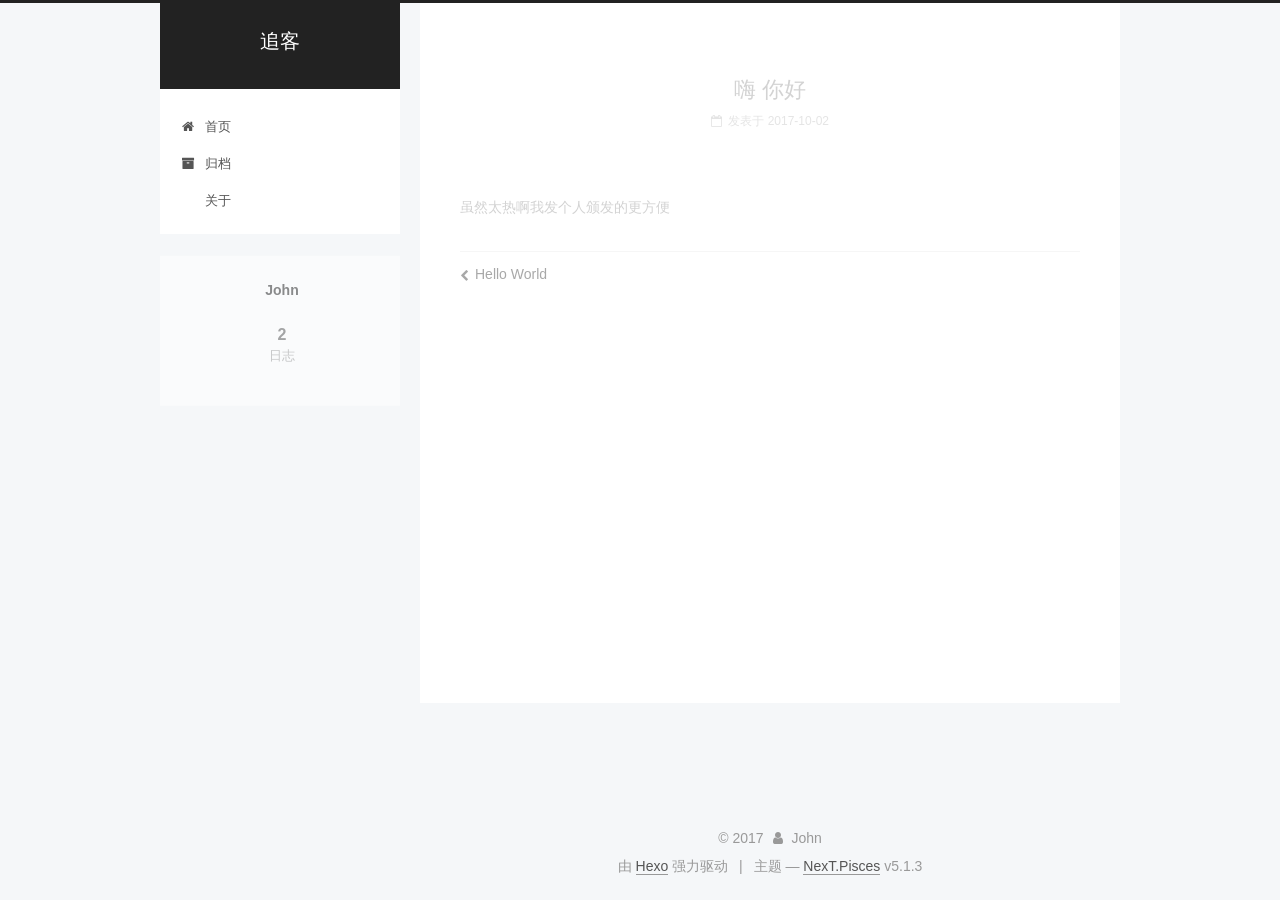
<file: 2017/10/02/嗨-你好/index.html>
<!DOCTYPE html>



  


<html class="theme-next pisces use-motion" lang="zh-Hans">
<head>
  <meta charset="UTF-8"/>
<meta http-equiv="X-UA-Compatible" content="IE=edge" />
<meta name="viewport" content="width=device-width, initial-scale=1, maximum-scale=1"/>
<meta name="theme-color" content="#222">









<meta http-equiv="Cache-Control" content="no-transform" />
<meta http-equiv="Cache-Control" content="no-siteapp" />
















  
  
  <link href="/lib/fancybox/source/jquery.fancybox.css?v=2.1.5" rel="stylesheet" type="text/css" />







<link href="/lib/font-awesome/css/font-awesome.min.css?v=4.6.2" rel="stylesheet" type="text/css" />

<link href="/css/main.css?v=5.1.3" rel="stylesheet" type="text/css" />


  <link rel="apple-touch-icon" sizes="180x180" href="/images/apple-touch-icon.png?v=5.1.3">


  <link rel="icon" type="image/png" sizes="32x32" href="/images/favicon-32x32.png?v=5.1.3">


  <link rel="icon" type="image/png" sizes="16x16" href="/images/favicon-16x16.png?v=5.1.3">


  <link rel="mask-icon" href="/images/logo.svg?v=5.1.3" color="#222">





  <meta name="keywords" content="Hexo, NexT" />










<meta name="description" content="虽然太热啊我发个人颁发的更方便">
<meta property="og:type" content="article">
<meta property="og:title" content="嗨 你好">
<meta property="og:url" content="http://yoursite.com/2017/10/02/嗨-你好/index.html">
<meta property="og:site_name" content="追客">
<meta property="og:description" content="虽然太热啊我发个人颁发的更方便">
<meta property="og:locale" content="zh-Hans">
<meta property="og:updated_time" content="2017-10-02T06:14:12.000Z">
<meta name="twitter:card" content="summary">
<meta name="twitter:title" content="嗨 你好">
<meta name="twitter:description" content="虽然太热啊我发个人颁发的更方便">



<script type="text/javascript" id="hexo.configurations">
  var NexT = window.NexT || {};
  var CONFIG = {
    root: '/',
    scheme: 'Pisces',
    version: '5.1.3',
    sidebar: {"position":"left","display":"post","offset":12,"b2t":false,"scrollpercent":false,"onmobile":false},
    fancybox: true,
    tabs: true,
    motion: {"enable":true,"async":false,"transition":{"post_block":"fadeIn","post_header":"slideDownIn","post_body":"slideDownIn","coll_header":"slideLeftIn","sidebar":"slideUpIn"}},
    duoshuo: {
      userId: '0',
      author: '博主'
    },
    algolia: {
      applicationID: '',
      apiKey: '',
      indexName: '',
      hits: {"per_page":10},
      labels: {"input_placeholder":"Search for Posts","hits_empty":"We didn't find any results for the search: ${query}","hits_stats":"${hits} results found in ${time} ms"}
    }
  };
</script>



  <link rel="canonical" href="http://yoursite.com/2017/10/02/嗨-你好/"/>





  <title>嗨 你好 | 追客</title>
  








</head>

<body itemscope itemtype="http://schema.org/WebPage" lang="zh-Hans">

  
  
    
  

  <div class="container sidebar-position-left page-post-detail">
    <div class="headband"></div>

    <header id="header" class="header" itemscope itemtype="http://schema.org/WPHeader">
      <div class="header-inner"><div class="site-brand-wrapper">
  <div class="site-meta ">
    

    <div class="custom-logo-site-title">
      <a href="/"  class="brand" rel="start">
        <span class="logo-line-before"><i></i></span>
        <span class="site-title">追客</span>
        <span class="logo-line-after"><i></i></span>
      </a>
    </div>
      
        <p class="site-subtitle"></p>
      
  </div>

  <div class="site-nav-toggle">
    <button>
      <span class="btn-bar"></span>
      <span class="btn-bar"></span>
      <span class="btn-bar"></span>
    </button>
  </div>
</div>

<nav class="site-nav">
  

  
    <ul id="menu" class="menu">
      
        
        <li class="menu-item menu-item-home">
          <a href="/" rel="section">
            
              <i class="menu-item-icon fa fa-fw fa-home"></i> <br />
            
            首页
          </a>
        </li>
      
        
        <li class="menu-item menu-item-archives">
          <a href="/archives/" rel="section">
            
              <i class="menu-item-icon fa fa-fw fa-archive"></i> <br />
            
            归档
          </a>
        </li>
      
        
        <li class="menu-item menu-item-about">
          <a href="/about/" rel="section">
            
              <i class="menu-item-icon fa fa-fw fa-about"></i> <br />
            
            关于
          </a>
        </li>
      

      
    </ul>
  

  
</nav>



 </div>
    </header>

    <main id="main" class="main">
      <div class="main-inner">
        <div class="content-wrap">
          <div id="content" class="content">
            

  <div id="posts" class="posts-expand">
    

  

  
  
  

  <article class="post post-type-normal" itemscope itemtype="http://schema.org/Article">
  
  
  
  <div class="post-block">
    <link itemprop="mainEntityOfPage" href="http://yoursite.com/2017/10/02/嗨-你好/">

    <span hidden itemprop="author" itemscope itemtype="http://schema.org/Person">
      <meta itemprop="name" content="John">
      <meta itemprop="description" content="">
      <meta itemprop="image" content="/images/avatar.gif">
    </span>

    <span hidden itemprop="publisher" itemscope itemtype="http://schema.org/Organization">
      <meta itemprop="name" content="追客">
    </span>

    
      <header class="post-header">

        
        
          <h1 class="post-title" itemprop="name headline">嗨 你好</h1>
        

        <div class="post-meta">
          <span class="post-time">
            
              <span class="post-meta-item-icon">
                <i class="fa fa-calendar-o"></i>
              </span>
              
                <span class="post-meta-item-text">发表于</span>
              
              <time title="创建于" itemprop="dateCreated datePublished" datetime="2017-10-02T13:04:01+08:00">
                2017-10-02
              </time>
            

            

            
          </span>

          

          
            
          

          
          

          

          

          

        </div>
      </header>
    

    
    
    
    <div class="post-body" itemprop="articleBody">

      
      

      
        <p>虽然太热啊我发个人颁发的更方便</p>

      
    </div>
    
    
    

    

    

    

    <footer class="post-footer">
      

      
      
      

      
        <div class="post-nav">
          <div class="post-nav-next post-nav-item">
            
              <a href="/2017/10/02/hello-world/" rel="next" title="Hello World">
                <i class="fa fa-chevron-left"></i> Hello World
              </a>
            
          </div>

          <span class="post-nav-divider"></span>

          <div class="post-nav-prev post-nav-item">
            
          </div>
        </div>
      

      
      
    </footer>
  </div>
  
  
  
  </article>



    <div class="post-spread">
      
    </div>
  </div>


          </div>
          


          
  


        </div>
        
          
  
  <div class="sidebar-toggle">
    <div class="sidebar-toggle-line-wrap">
      <span class="sidebar-toggle-line sidebar-toggle-line-first"></span>
      <span class="sidebar-toggle-line sidebar-toggle-line-middle"></span>
      <span class="sidebar-toggle-line sidebar-toggle-line-last"></span>
    </div>
  </div>

  <aside id="sidebar" class="sidebar">
    
    <div class="sidebar-inner">

      

      

      <section class="site-overview-wrap sidebar-panel sidebar-panel-active">
        <div class="site-overview">
          <div class="site-author motion-element" itemprop="author" itemscope itemtype="http://schema.org/Person">
            
              <p class="site-author-name" itemprop="name">John</p>
              <p class="site-description motion-element" itemprop="description"></p>
          </div>

          <nav class="site-state motion-element">

            
              <div class="site-state-item site-state-posts">
              
                <a href="/archives/">
              
                  <span class="site-state-item-count">2</span>
                  <span class="site-state-item-name">日志</span>
                </a>
              </div>
            

            

            

          </nav>

          

          <div class="links-of-author motion-element">
            
          </div>

          
          

          
          

          

        </div>
      </section>

      

      

    </div>
  </aside>


        
      </div>
    </main>

    <footer id="footer" class="footer">
      <div class="footer-inner">
        <div class="copyright">&copy; <span itemprop="copyrightYear">2017</span>
  <span class="with-love">
    <i class="fa fa-user"></i>
  </span>
  <span class="author" itemprop="copyrightHolder">John</span>

  
</div>


  <div class="powered-by">由 <a class="theme-link" target="_blank" href="https://hexo.io">Hexo</a> 强力驱动</div>



  <span class="post-meta-divider">|</span>



  <div class="theme-info">主题 &mdash; <a class="theme-link" target="_blank" href="https://github.com/iissnan/hexo-theme-next">NexT.Pisces</a> v5.1.3</div>




        







        
      </div>
    </footer>

    
      <div class="back-to-top">
        <i class="fa fa-arrow-up"></i>
        
      </div>
    

  </div>

  

<script type="text/javascript">
  if (Object.prototype.toString.call(window.Promise) !== '[object Function]') {
    window.Promise = null;
  }
</script>









  












  
  <script type="text/javascript" src="/lib/jquery/index.js?v=2.1.3"></script>

  
  <script type="text/javascript" src="/lib/fastclick/lib/fastclick.min.js?v=1.0.6"></script>

  
  <script type="text/javascript" src="/lib/jquery_lazyload/jquery.lazyload.js?v=1.9.7"></script>

  
  <script type="text/javascript" src="/lib/velocity/velocity.min.js?v=1.2.1"></script>

  
  <script type="text/javascript" src="/lib/velocity/velocity.ui.min.js?v=1.2.1"></script>

  
  <script type="text/javascript" src="/lib/fancybox/source/jquery.fancybox.pack.js?v=2.1.5"></script>


  


  <script type="text/javascript" src="/js/src/utils.js?v=5.1.3"></script>

  <script type="text/javascript" src="/js/src/motion.js?v=5.1.3"></script>



  
  


  <script type="text/javascript" src="/js/src/affix.js?v=5.1.3"></script>

  <script type="text/javascript" src="/js/src/schemes/pisces.js?v=5.1.3"></script>



  
  <script type="text/javascript" src="/js/src/scrollspy.js?v=5.1.3"></script>
<script type="text/javascript" src="/js/src/post-details.js?v=5.1.3"></script>



  


  <script type="text/javascript" src="/js/src/bootstrap.js?v=5.1.3"></script>



  


  




	





  





  








  





  

  

  

  

  

  

</body>
</html>
</file>
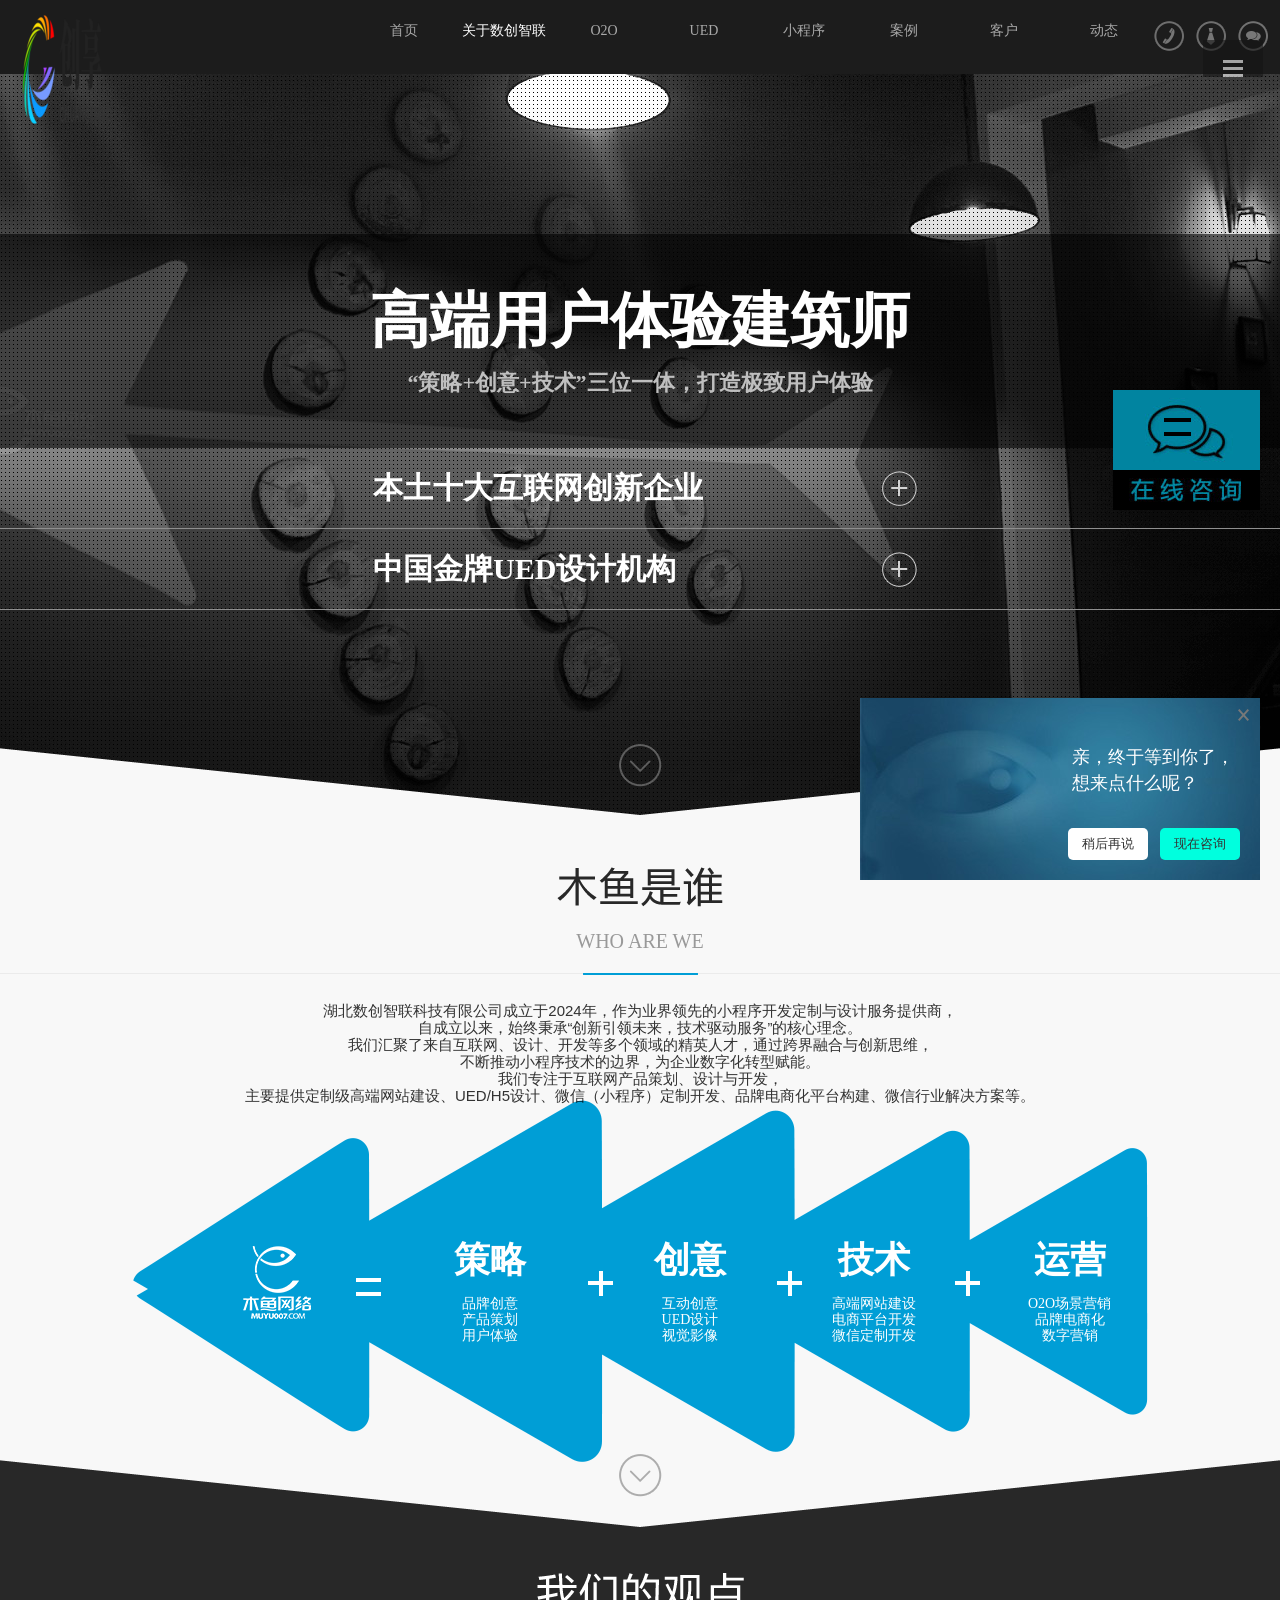
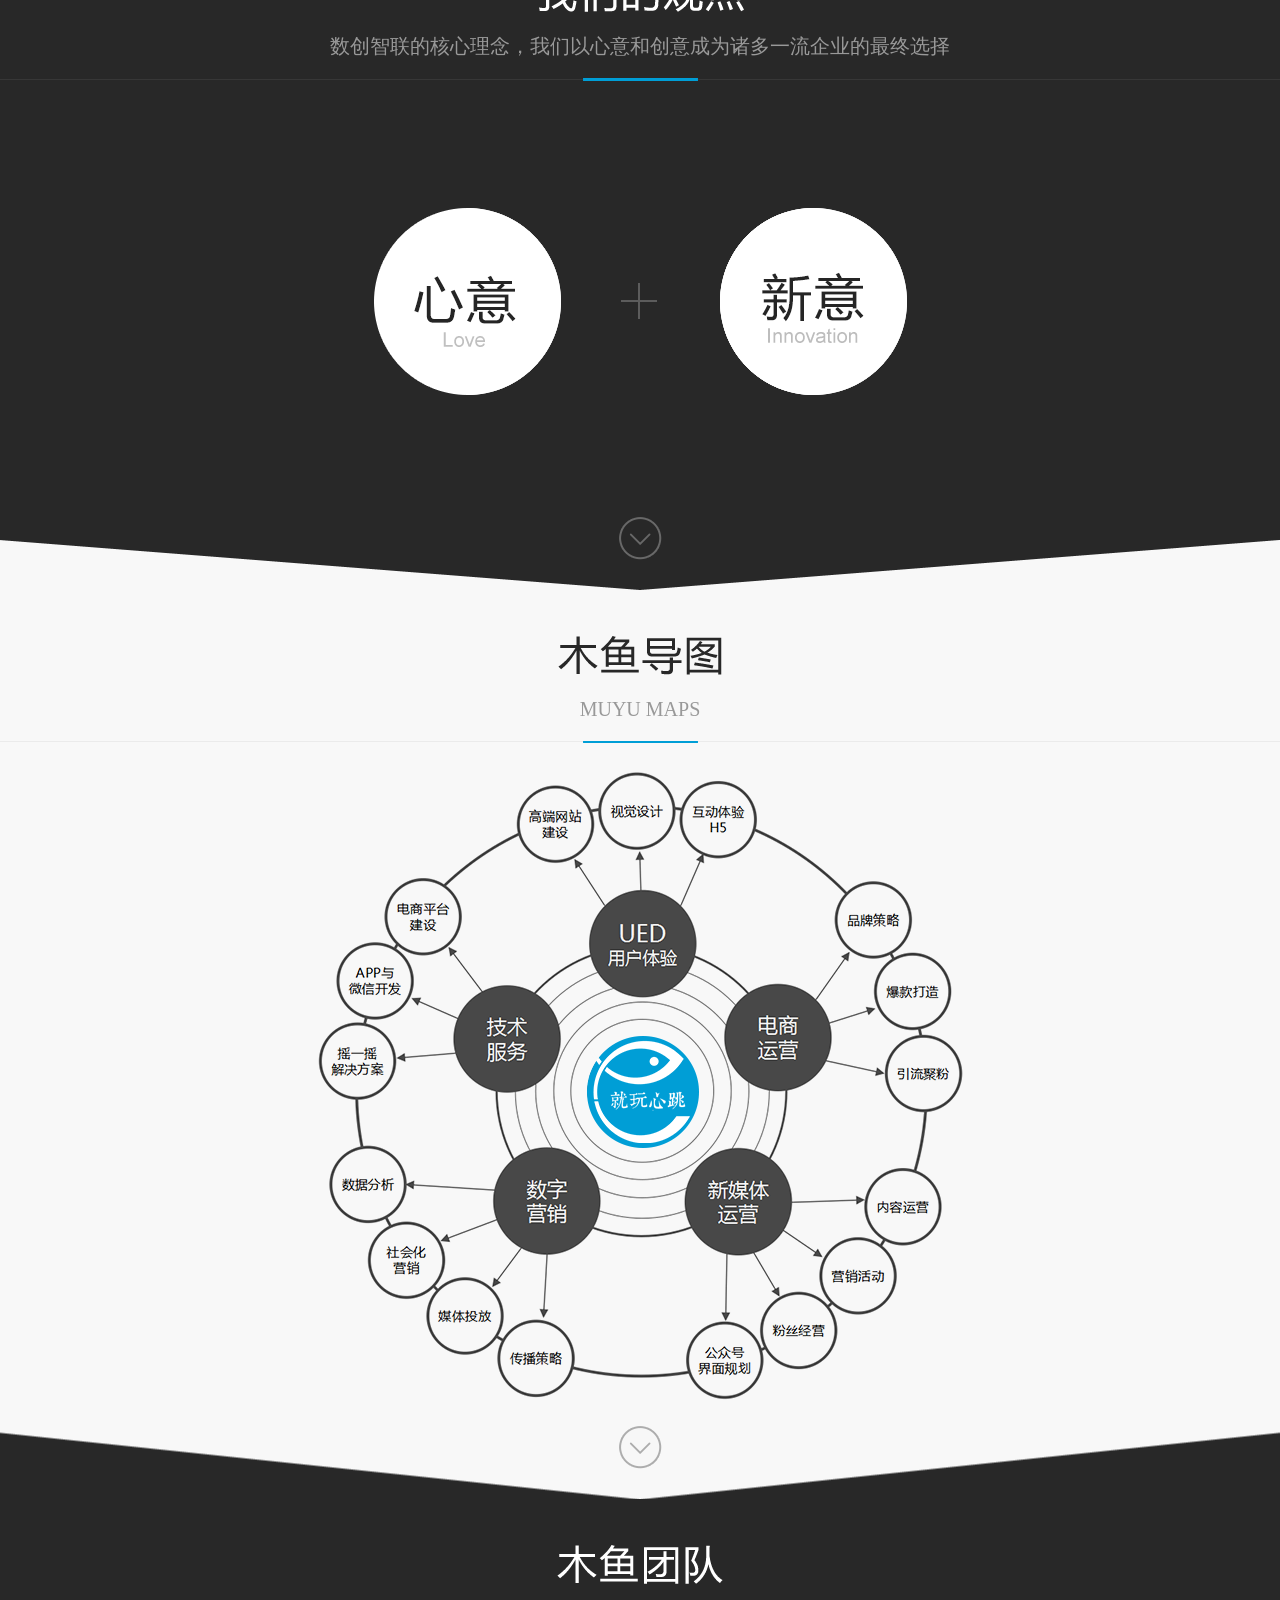
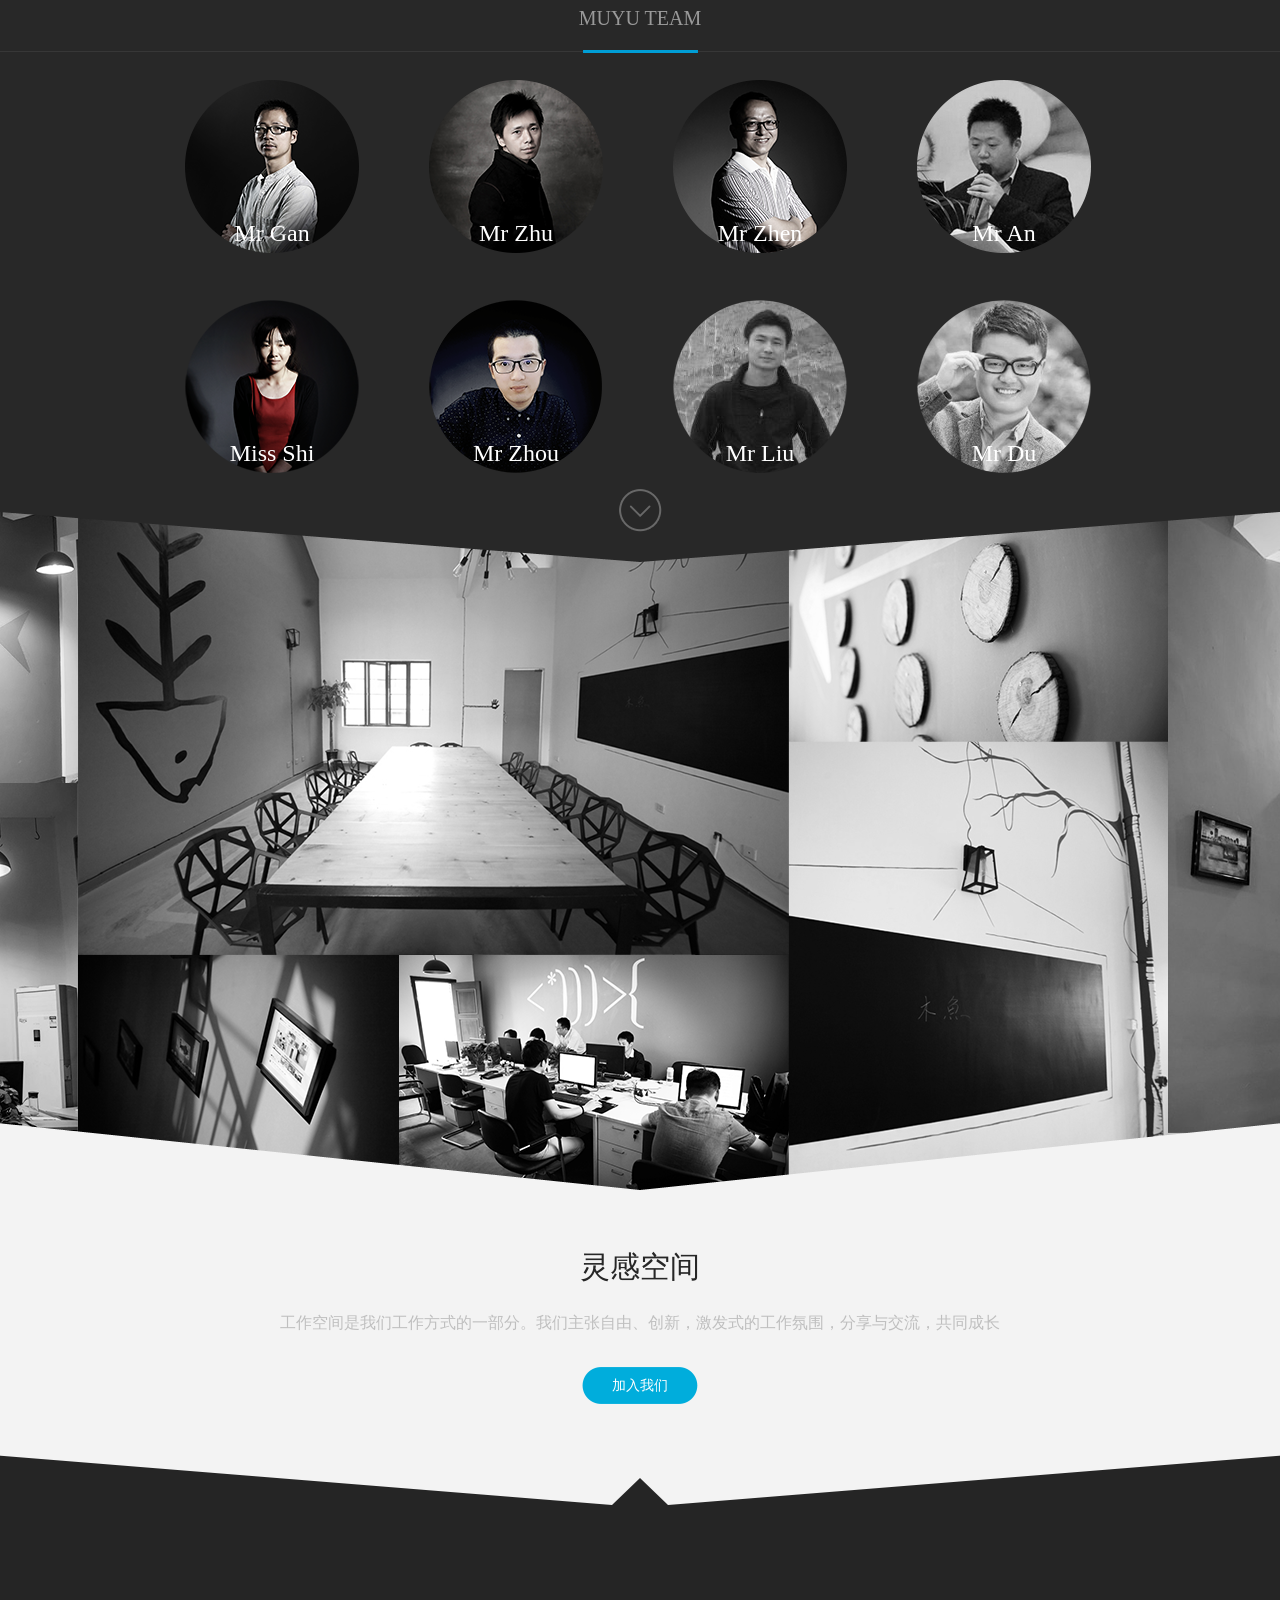
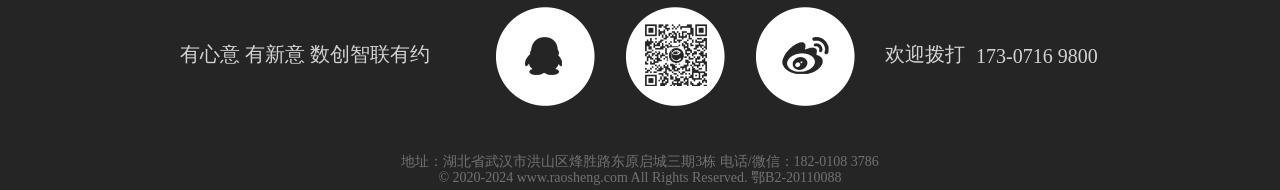
<file: about.html>
<!DOCTYPE html>
<html lang="zh-CN">
  <head>
    <meta charset="utf-8">
    <meta http-equiv="X-UA-Compatible" content="IE=edge">
    <meta name="viewport" content="width=device-width, initial-scale=1">
    <link rel="icon" href="img/logo-ico.png" type="images/png">
    <title>关于我们团队 -湖北数创智联科技-微信定制开发-微信小程序开发-UI设计-高端网站建设</title>
    <meta name="description" content="湖北数创智联科技有限公司专注于传统企业品牌化互联网+解决方案，主要提供高端网站建设与UED设计、微信定制开发、微信小程序开发及用户体验策划新媒体运营、品牌电商化解决方案及数字营销服务。">
    <meta name="keywords" content="湖北数创智联科技|武汉网站建设|用户体验策划|网页设计|微信定制开发|UIAPP设计|移动手机网站制作|微信定制开发-微信小程序开发">
    <!-- Bootstrap -->
    <!-- <link href="dist/css/bootstrap.min.css" rel="stylesheet"> -->
    <link rel="stylesheet" type="text/css" href="css/reset.css">
    <link rel="stylesheet" type="text/css" href="css/about.css">
    <!-- HTML5 shim and Respond.js for IE8 support of HTML5 elements and media queries -->
    <!-- WARNING: Respond.js doesn't work if you view the page via file:// -->
    <!--[if lt IE 9]>
      <script src="https://cdn.bootcss.com/html5shiv/3.7.3/html5shiv.min.js"></script>
      <script src="https://cdn.bootcss.com/respond.js/1.4.2/respond.min.js"></script>
    <![endif]-->
  </head>
  <body>
    <div class="page_spinner"></div>
    <nav class="nav clearfix">
      <div class="top-logo">
        <a href="/"><img src="img/logo.png"></a>
        <h1>数创智联科技</h1>
      </div>
      <div class="nav-menu">
        <ul class="nav-nav clearfix">
          <li>
            <a href="index.html">
              <div>
                <p class="nav-nav-item">
                  <span>首页</span>
                  <span>首页</span>
                </p>
              </div>
            </a>
          </li>
          <li>
            <a href="about.html">
              <div>
                <p class="nav-nav-item">
                  <span>关于</span>
                  <span>关于数创智联</span>
                </p>
              </div>
            </a>
          </li>
          <li>
            <a href="o2o.html">
              <div>
                <p class="nav-nav-item">
                  <span>O2O</span>
                  <span>数创智联O2O</span>
                </p>
              </div>
            </a>
          </li>
          <li>
            <a href="ued.html">
              <div>
                <p class="nav-nav-item">
                  <span>UED</span>
                  <span>数创智联UED</span>
                </p>
              </div>
            </a>
          </li>
          <li>
            <a href="mba.html">
              <div>
                <p class="nav-nav-item">
                  <span>小程序</span>
                  <span>小程序</span>
                </p>
              </div>
            </a>
          </li>
          <li>
            <a href="work.html">
              <div>
                <p class="nav-nav-item">
                  <span>案例</span>
                  <span>数创智联案例</span>
                </p>
              </div>
            </a>
          </li>
          <li>
            <a href="client.html">
              <div>
                <p class="nav-nav-item">
                  <span>客户</span>
                  <span>数创智联客户</span>
                </p>
              </div>
            </a>
          </li>
          <li>
            <a href="news.html">
              <div>
                <p class="nav-nav-item">
                  <span>动态</span>
                  <span>数创智联动态</span>
                </p>
              </div>
            </a>
          </li>
        </ul>
        <ul class="nav-iconbar">
          <li>
            <a href="#">
              <span>0551-6561 2007</span>
            </a>
          </li>
          <li>
            <a href="#">
              <span>数创智联找伙伴</span>
            </a>
          </li>
          <li>
            <a href="#">
              <span>点击在线咨询</span>
            </a>
          </li>
        </ul>
      </div>
    </nav>
    <div class="section1">
      <div class="sideMenu">
        <h3 style="display: none;">
          <div class="clearfix expertise-title">
            <span class="fl">高端用户体验建筑师</span>
            <em class="fr"></em>
          </div>
        </h3>
        <ul style="display: block;">
          <div class="expertise-list">
            <span>高端用户体验建筑师</span>
            <em>“策略+创意+技术”三位一体，打造极致用户体验</em>
          </div>
        </ul>
        <h3>
          <div class="clearfix expertise-title">
            <span class="fl">本土十大互联网创新企业</span>
            <em class="fr"></em>
          </div>
        </h3>
        <ul> 
          <div class="expertise-list">
            <span>本土十大互联网创新企业</span>
            <em>数创智联科技作为省内十大创新企业，为客户提供完美的传统企业互联网+解决方案</em>
          </div>
        </ul>
        <h3>
          <div class="clearfix expertise-title">
            <span class="fl">中国金牌UED设计机构</span>
            <em class="fr"></em>
          </div>
        </h3>
        <ul> 
          <div class="expertise-list">
            <span>中国金牌UED设计机构</span>
            <em>数创智联UED作品，在国内外有广泛影响力，被同行成千上万的模仿，被视觉中国、68Design<br>等中国最权威的专业门户网站永久收录与特别推荐。</em>
          </div>
        </ul>
      </div>
      <a href="#top-m" class="top-ico1"></a>
    </div>
    <div class="section2">
      <div class="M-what-top">
        <img src="img/xt1.png">
        <span>WHO ARE WE</span>
      </div>
      <div class="M-title">
        湖北数创智联科技有限公司成立于2024年，作为业界领先的小程序开发定制与设计服务提供商，</br>
        自成立以来，始终秉承“创新引领未来，技术驱动服务”的核心理念。</br>
        我们汇聚了来自互联网、设计、开发等多个领域的精英人才，通过跨界融合与创新思维，<br>不断推动小程序技术的边界，为企业数字化转型赋能。<br>
        我们专注于互联网产品策划、设计与开发，<br>主要提供定制级高端网站建设、UED/H5设计、微信（小程序）定制开发、品牌电商化平台构建、微信行业解决方案等。
      </div>
      <div class="mya-main">
        <ul>
          <li>
            <b>策略</b>
            <div>
              品牌创意<br>产品策划<br>用户体验
            </div>
          </li>
          <li style="margin-right:95px;">
            <b>创意</b>
            <div>
              互动创意<br>UED设计<br>视觉影像
            </div>
          </li>
          <li style="margin-right:100px; width:102px;">
            <b>技术</b>
            <div>
              高端网站建设<br>电商平台开发<br>微信定制开发
            </div>
          </li>
          <li style="margin-right:0px; width:90px;">
            <b>运营</b>
            <div>
              O2O场景营销<br>品牌电商化<br>数字营销
            </div>
          </li>
        </ul>
      </div>
      <a href="#top-m02" class="top-ico2"></a>
    </div>
    <div class="section3">
      <div class="M-what-top M-what-top2">
        <img src="img/guandian.png">
        <span>数创智联的核心理念，我们以心意和创意成为诸多一流企业的最终选择</span>
      </div>
      <div class="viewpoint">
        <div class="love">
          <div class="show1 show-bj">数创智联创造有心意的作品，而不仅仅是完成工作。<br>我们用心对待每一位客户，诚意提供细致的网络呈<br>现方案，一站式的整合构建，贴身在线的沟通回馈。<br>更想你所想，用专业眼光提供顾问式服务，为你考<br>虑更多。</div>
          <a href="javascript:;" class="love-btn1">
            <img src="img/xy1.png">
          </a>
          <img src="img/jia.png" class="love-jia">
          <div class="show2 show-bj">我们执着创造与众不同的网络呈现，从整体构<br>架、创意思路、设计风格、前端动效和技术手段，<br>甚至到细节的每一次点击体验，创新无处不在，为<br>&nbsp;&nbsp;&nbsp;&nbsp;诸多企业集团创造有亮点的高端网络平台。</div>
          <a href="javascript:;" class="love-btn2">
            <img src="img/xy22.png">
          </a>
        </div>
      </div>
      <a href="#top-m2" class="top-ico3"></a>
    </div>
    <div class="section4">
      <div class="M-what-top">
        <img src="img/xt2.png">
        <span>MUYU MAPS</span>
      </div>
      <div class="my-img animated ">
        <img src="img/xbj6.png">
      </div>
      <a href="#top-m2" class="top-ico4"></a>
    </div>
    <div class="section6">
      <div class="M-what-top M-what-top2">
        <img src="img/xt3.png">
        <span>MUYU TEAM</span>
      </div>
      <div class="my-slide clearfix">
        <div class="bd">
          <ul>
            <li>
              <div class="my-imgs"><img src="img/20150911045410543.png"></div>
              <div class="my-t1">Mr Gan</div>
              <div class="my-t2"> </div>
            </li>
            <li>
              <div class="my-imgs"><img src="img/20170913113601710.png"></div>
              <div class="my-t1">Mr Zhu</div>
              <div class="my-t2"> </div>
            </li>
            <li>
              <div class="my-imgs"><img src="img/20150911045549718.png"></div>
              <div class="my-t1">Mr Zhen</div>
              <div class="my-t2"> </div>
            </li>
            <li style="margin-right: 0px;">
              <div class="my-imgs"><img src="img/20150911045623500.png"></div>
              <div class="my-t1">Mr An</div>
              <div class="my-t2">  </div>
            </li>
            <li>
              <div class="my-imgs"><img src="img/20150915101442191.png"></div>
              <div class="my-t1">Miss Shi</div>
              <div class="my-t2"> </div>
            </li>
            <li>
              <div class="my-imgs"><img src="img/20160421062503854.png"></div>
              <div class="my-t1">Mr Zhou</div>
              <div class="my-t2"> </div>
            </li>
            <li>
              <div class="my-imgs"><img src="img/20160930103507378.png"></div>
              <div class="my-t1">Mr Liu</div>
              <div class="my-t2"> </div>
            </li>
            <li style="margin-right: 0px;">
              <div class="my-imgs"><img src="img/20160930103539808.png"></div>
              <div class="my-t1">Mr Du</div>
              <div class="my-t2"> </div>
            </li>
          </ul>
        </div>
      </div>
      <a href="#top-m2" class="top-ico3"></a>
    </div>
    <div class="my-photo"></div>
    <div class="section5">
      <div class="page-consult">
        <span>灵感空间</span>
        <font>工作空间是我们工作方式的一部分。我们主张自由、创新，激发式的工作氛围，分享与交流，共同成长</font>
        <a href="/job/" class="work-btn">加入我们</a>
      </div>
      <div class="foot">
        <div class="s5-f-main">
          <span class="f1">有心意 有新意 数创智联有约</span>
          <span class="s5-f-share">
            <a target="blank" class="QQ-ico" href="http://wpa.qq.com/msgrd?v=3&amp;uin=17131599&amp;site=qq&amp;menu=yes" title="Q我吧"></a>
            <a href="javascript:void(0);" class="WX-ico"></a>
            <a href="http://weibo.com/muyu7" target="_blank" class="WB-ico"></a>
          </span>
          <span class="s5-f-number clearfix">
            <span class="f1">欢迎拨打</span>
              <span class="f2">
                <div>
                  <span>173-0716 9800</span>
                  <span>182-01083786</span>
                </div>
              </span>
          </span>
        </div>
        <div>
          <div class="adress">地址：湖北省武汉市洪山区烽胜路东原启城三期3栋   电话/微信：182-0108 3786</div>
          <div class="copyright">© 2020-2024 www.raosheng.com All Rights Reserved. 鄂B2-20110088</div>
        </div>
      </div>
    </div>
    <div class="top-controll">
      <a href="javascript:;" class="M-menu1" style=""></a>
      <a href="javascript:;" target="" class="M-menu2" style=""></a>
    </div>
    <div class="kefu"></div>
    <div class="new-bridge">
      <div class="text">
        <p>亲，终于等到你了，</p>
        <p>想来点什么呢？</p>
      </div>
      <div class="btns">
        <a href="#">稍后再说</a>
        <a href="#">现在咨询</a>
      </div>
      <span class="cancel"></span>
    </div>
    <!-- jQuery (necessary for Bootstrap's JavaScript plugins) -->
    <script src="js/jquery-1.11.3.js"></script>
    <script src="js/about.js" type="text/javascript"></script>
    <!-- Include all compiled plugins (below), or include individual files as needed -->
    <!-- <script src="dist/js/bootstrap.min.js"></script> -->
  </body>
</html>
</file>
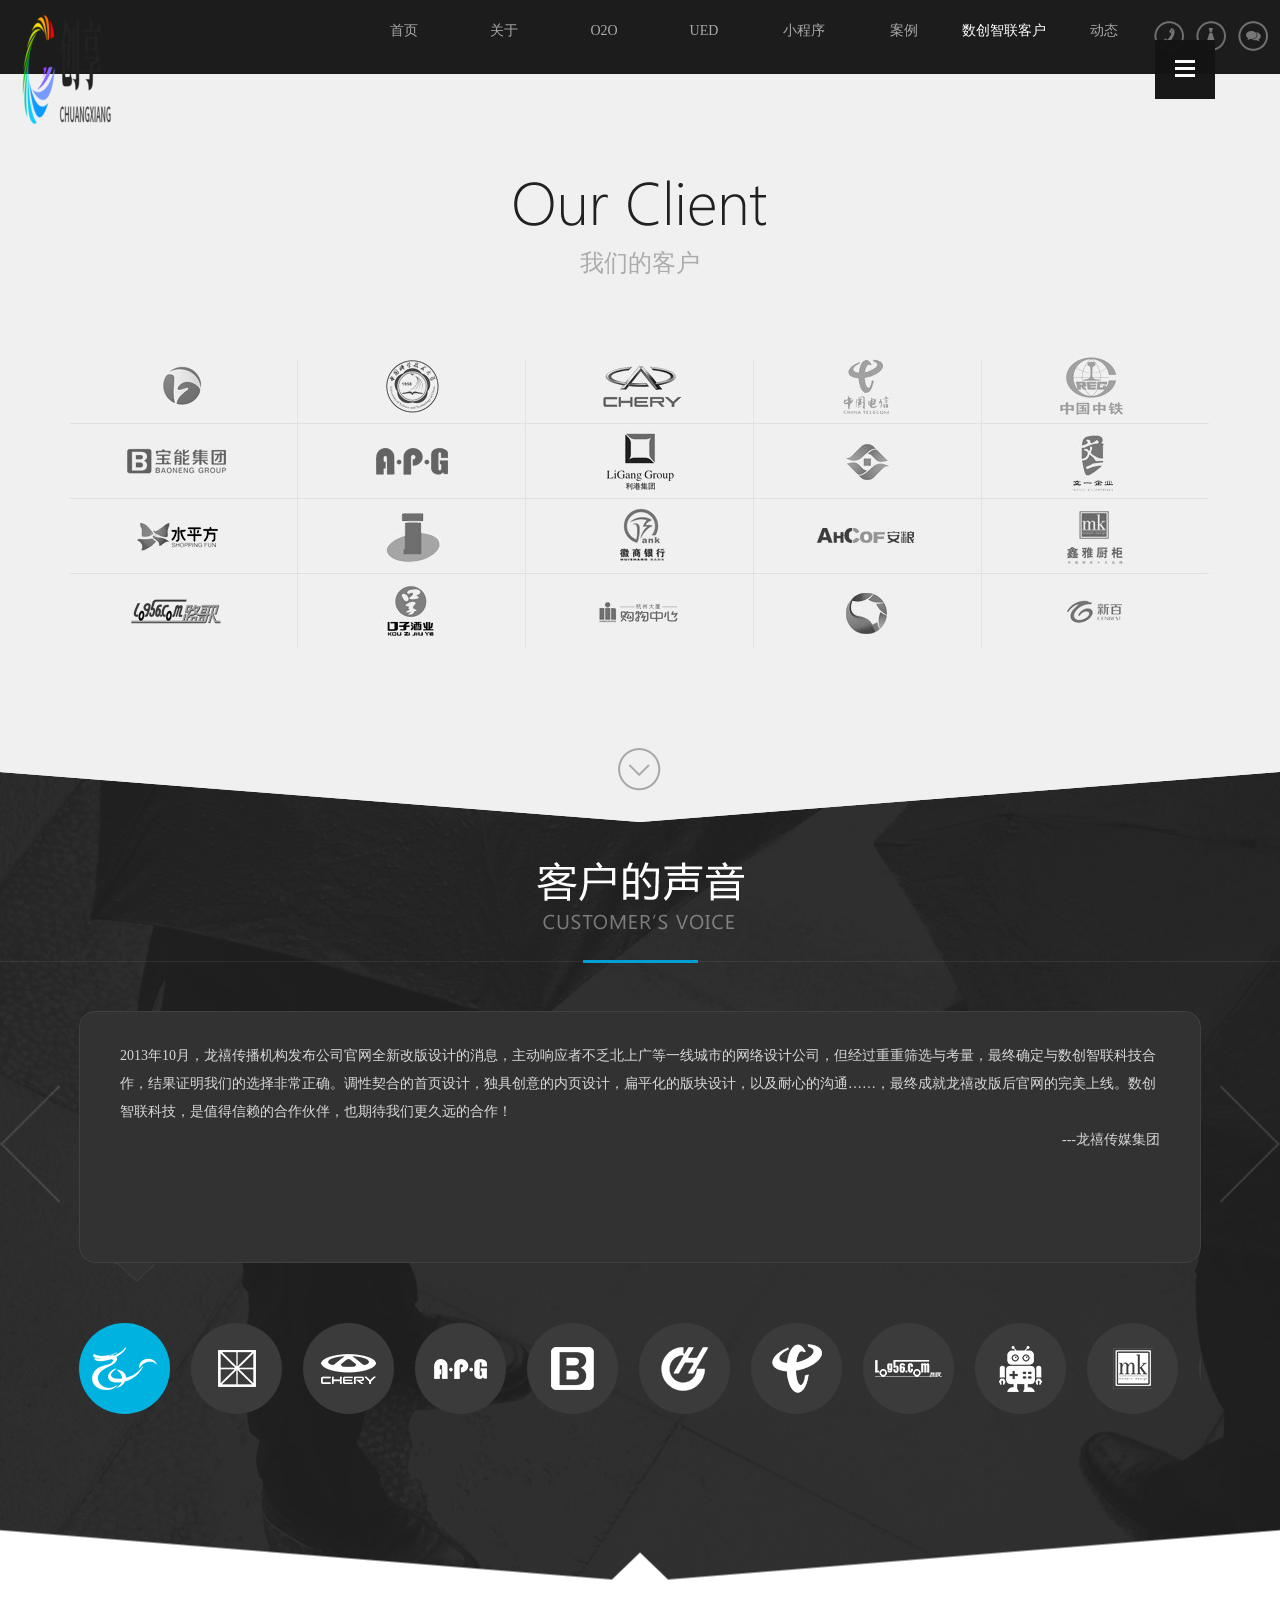
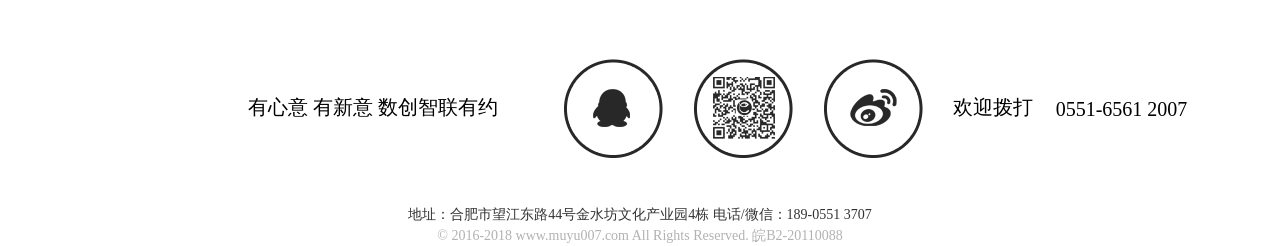
<file: client.html>
<!DOCTYPE html>
<html lang="zh-CN">
  <head>
    <meta charset="utf-8">
    <meta http-equiv="X-UA-Compatible" content="IE=edge">
    <meta name="viewport" content="width=device-width, initial-scale=1">
    <link rel="icon" href="img/logo-ico.png" type="images/png">
    <title>数创智联科技-合肥网络公司-微信定制开发-微信小程序开发-UI设计-高端网站建设</title>
    <meta name="description" content="数创智联科技有限公司专注于传统企业品牌化互联网+解决方案，主要提供高端网站建设与UED设计、微信定制开发、微信小程序开发及用户体验策划新媒体运营、品牌电商化解决方案及数字营销服务。">
    <meta name="keywords" content="合肥网络公司|合肥网站建设|用户体验策划|网页设计|微信定制开发|UIAPP设计|移动手机网站制作|微信定制开发-微信小程序开发">
    <!-- Bootstrap -->
    <!-- <link href="dist/css/bootstrap.min.css" rel="stylesheet"> -->
    <link rel="stylesheet" type="text/css" href="css/reset.css">
    <link rel="stylesheet" type="text/css" href="css/client.css">
    <!-- HTML5 shim and Respond.js for IE8 support of HTML5 elements and media queries -->
    <!-- WARNING: Respond.js doesn't work if you view the page via file:// -->
    <!--[if lt IE 9]>
      <script src="https://cdn.bootcss.com/html5shiv/3.7.3/html5shiv.min.js"></script>
      <script src="https://cdn.bootcss.com/respond.js/1.4.2/respond.min.js"></script>
    <![endif]-->
  </head>
  <body>
    <nav class="nav clearfix">
      <div class="top-logo">
        <a href="/"><img src="img/logo.png"></a>
        <h1>数创智联科技</h1>
      </div>
      <div class="nav-menu">
        <ul class="nav-nav clearfix">
          <li>
            <a href="index.html">
              <div>
                <p class="nav-nav-item">
                  <span>首页</span>
                  <span>首页</span>
                </p>
              </div>
            </a>
          </li>
          <li>
            <a href="about.html">
              <div>
                <p class="nav-nav-item">
                  <span>关于</span>
                  <span>关于数创智联</span>
                </p>
              </div>
            </a>
          </li>
          <li>
            <a href="o2o.html">
              <div>
                <p class="nav-nav-item">
                  <span>O2O</span>
                  <span>数创智联O2O</span>
                </p>
              </div>
            </a>
          </li>
          <li>
            <a href="ued.html">
              <div>
                <p class="nav-nav-item">
                  <span>UED</span>
                  <span>数创智联UED</span>
                </p>
              </div>
            </a>
          </li>
          <li>
            <a href="mba.html">
              <div>
                <p class="nav-nav-item">
                  <span>小程序</span>
                  <span>小程序</span>
                </p>
              </div>
            </a>
          </li>
          <li>
            <a href="work.html">
              <div>
                <p class="nav-nav-item">
                  <span>案例</span>
                  <span>数创智联案例</span>
                </p>
              </div>
            </a>
          </li>
          <li>
            <a href="client.html">
              <div>
                <p class="nav-nav-item">
                  <span>客户</span>
                  <span>数创智联客户</span>
                </p>
              </div>
            </a>
          </li>
          <li>
            <a href="news.html">
              <div>
                <p class="nav-nav-item">
                  <span>动态</span>
                  <span>数创智联动态</span>
                </p>
              </div>
            </a>
          </li>
        </ul>
        <ul class="nav-iconbar">
          <li>
            <a href="#">
              <span>0551-6561 2007</span>
            </a>
          </li>
          <li>
            <a href="#">
              <span>数创智联找伙伴</span>
            </a>
          </li>
          <li>
            <a href="#">
              <span>点击在线咨询</span>
            </a>
          </li>
        </ul>        
      </div>
    </nav>
    <div class="clients-content">
      <div class="section1">
        <div class="clients-main-title">
          <span><img src="img/our.png"></span>
          <font>我们的客户</font>
        </div>
        <div class="clients-img">
          <img src="img/clients-img.jpg">
        </div>
        <a href="#expertise-content3" class="top-ico4"></a>
      </div>
      <div class="clients-slide">
        <div class="M-what-top M-what-top3">
          <img src="img/voi.png">
        </div>
        <div class="M-bottom-border2"></div>
        <div id="tFocus" class="mb10 picFocus">
          <div class="tfocus-wrap">
            <ul class="tfocus-pic">
              <li  style="display: block;">
                <div class="c_txt">
                  <p>2013年10月，龙禧传播机构发布公司官网全新改版设计的消息，主动响应者不乏北上广等一线城市的网络设计公司，但经过重重筛选与考量，最终确定与数创智联科技合作，结果证明我们的选择非常正确。调性契合的首页设计，独具创意的内页设计，扁平化的版块设计，以及耐心的沟通……，最终成就龙禧改版后官网的完美上线。数创智联科技，是值得信赖的合作伙伴，也期待我们更久远的合作！</p>
                  <p>---龙禧传媒集团</p>
                </div>
              </li>
              <li>
                <div class="c_txt">
                  <p>数创智联科技是一家非常专业的公司。和“数创智联”的合作非常融洽，其公司的整体服务专业有序，团队质素精良，不仅在前期的设计还是后续的服务上都保有足够的热情和耐心。正是因为“数创智联”的服务专业有效，才做出了让我们满意的网站。</p>
                  <p>---上海雅米</p>
                </div>
              </li>
              <li>
                <div class="c_txt">
                  <p>自2012年11月份，与数创智联科技达成建设中国露营网合作关系。2013年3月，中国露营网团队对网站做了较大幅度的修改，并且在双方的共同努力下， 7月份中国露营网开始试运营并尝试对外合作。在试运营的过程中，数创智联科技始终作为大后方提供支持，我们作为友好的伙伴，不断在合作发展的过程中，双方沟通越来越充分，配合越来越有默契，工作效率越来越高。<br>&nbsp;&nbsp;&nbsp;&nbsp;&nbsp;&nbsp;&nbsp;&nbsp;我们深深的知道，中国露营网对外的形象展示离不开数创智联团队的大力支持，中国露营网在业内被广泛认可与数创智联团队的努力有着密切的联系。我们的关系已经远远超出了工作上的合作，几次团队融合让我们成了很好的朋友，共同探讨着互联网的发展，畅聊户外休闲的乐趣，年轻的人们总是对未来充满了渴望与追求。我们为能与数创智联团队共同合作感到荣幸，也对数创智联长期以来对中国露营网努力的付出表示衷心的感谢！愿你我：事业共进！友谊长存！</p>
                  <p>---时代出版集团</p>
                </div>
              </li>
              <li>
                <div class="c_txt">
                  <p>数创智联科技，安徽网络创意设计的领跑者！创意新颖，设计独特，全心全意为用户服务，值得信赖！</p>
                  <p>---龙禧传媒集团</p>
                </div>
              </li>
              <li>
                <div class="c_txt">
                  <p>作为建站者，他们有自己一套美学思想与设计理念；作为甲方，我们希望能够最快最优质地建成展示企业形象的网站。这两者之间大多数情况下是冲突的，但是数创智联科技做到了。他们用自己的专业精神体现一个普通建站者所没有的品质，这种品质属于艺术与现实的结合。建站或许有些公司觉得轻而易举，但数创智联科技没有懈怠每一个设计要求，这是对甲方的尊重，也是对设计精神的尊重。我相信数创智联科技能够超越安徽走得更远，能够在国内网站制作公司中留下自己不可代替的位置。祝福数创智联。</p>
                  <p>---宝能集团</p>
                </div>
              </li>
              <li>
                <div class="c_txt">
                  <p>好网站数创智联做，公司用的网站展示量一直很不错，真的很谢谢数创智联科技，为公司的业绩带来极大的提升。很负责的而且专业的网站制作公司。</p>
                  <p>---川豪装饰</p>
                </div>
              </li>
              <li>
                <div class="c_txt">
                  <p>技术力量和服务意识都很强，合作很愉快！</p>
                  <p>---中国电信（安徽）</p>
                </div>
              </li>
              <li>
                <div class="c_txt">
                  <p>与数创智联科技初期合作，其公司技术人员对我司的需要进行了详细了解，能够通过我方的角度去设计，再设计的过程中，其技术人员认真细致，不论在网站整体效果上还是在后期操作细节上都做到了我司的要求，在后期维护期间，虽然所有维护工作都是由我司负责，但是，在我司遇到问题时都能够很耐心、很认真并在第一时间为我司解决问题。</p>
                  <p>---路歌集团</p>
                </div>
              </li>
              <li>
                <div class="c_txt">
                  <p>设计非常创新，能满足我们的要求，能提出合理意见。</p>
                  <p>---万基集团</p>
                </div>
              </li>
              <li>
                <div class="c_txt">
                  <p>数创智联科技，有一支有想法且值得信任的设计团队！</p>
                  <p>---32游戏一卡通</p>
                </div>
              </li>
              <li>
                <div class="c_txt">
                  <p>扎实的专业技术，贴心的跟踪服务，让数创智联科技真正成为我们企业网络推广宣传的助推器。</p>
                  <p>---鑫雅家居集团</p>
                </div>
              </li>
              <li>
                <div class="c_txt">
                  <p>数创智联科技网站建设中的策划者！策划中的高级建站者！和你们合作省心 安心 放心！</p>
                  <p>---和福顺餐饮集团</p>
                </div>
              </li>
            </ul>
            <div class="tfocus-btn-wrap">
              <ul class="tfocus-btn clearfix">
                <li class="active">
                  <p><img src="img/c_logo1.png"></p>
                  <em class="s-ico"></em>
                </li>
                <li class="">
                  <p><img src="img/c_logo2.png"></p>
                  <em class="s-ico"></em>
                </li>
                <li class="">
                  <p><img src="img/c_logo3.png"></p>
                  <em class="s-ico"></em>
                </li>
                <li class="">
                  <p><img src="img/c_logo4.png"></p>
                  <em class="s-ico"></em>
                </li>
                <li class="">
                  <p><img src="img/c_logo5.png"></p>
                  <em class="s-ico"></em>
                </li>
                <li class="">
                  <p><img src="img/c_logo6.png"></p>
                  <em class="s-ico"></em>
                </li>
                <li class="">
                  <p><img src="img/c_logo7.png"></p>
                  <em class="s-ico"></em>
                </li>
                <li class="">
                  <p><img src="img/c_logo8.png"></p>
                  <em class="s-ico"></em>
                </li>
                <li class="">
                  <p><img src="img/c_logo10.png"></p>
                  <em class="s-ico"></em>
                </li>
                <li class="">
                  <p><img src="img/c_logo11.png"></p>
                  <em class="s-ico"></em>
                </li>              
                <li class="">
                  <p><img src="img/c_logo12.png"></p>
                  <em class="s-ico"></em>
                </li>              
              </ul>
            </div>
            <a class="prev" href="javascript:void(0)" ></a>
            <a class="next" href="javascript:void(0)" ></a>
          </div>
        </div>
      </div>   
    </div>

    <div class="section5">
      <div class="foot">
        <div class="s5-f-main">
          <span class="f1">有心意 有新意 数创智联有约</span>
          <span class="s5-f-share">
            <a target="blank" class="QQ-ico" href="http://wpa.qq.com/msgrd?v=3&amp;uin=17131599&amp;site=qq&amp;menu=yes" title="Q我吧"></a>
            <a href="javascript:void(0);" class="WX-ico"></a>
            <a href="http://weibo.com/muyu7" target="_blank" class="WB-ico"></a>
          </span>
          <span class="s5-f-number clearfix">
            <span class="f1">欢迎拨打</span>
              <span class="f2">
                <div>
                  <span>0551-6561 2007</span>
                  <span>189-05513707</span>
                </div>
              </span>
          </span>
        </div>
        <div>
          <div class="adress">地址：合肥市望江东路44号金水坊文化产业园4栋   电话/微信：189-0551 3707</div>
          <div class="copyright">© 2016-2018 www.muyu007.com All Rights Reserved. 皖B2-20110088</div>
        </div>
      </div>
    </div>
    <div class="top-controll">
      <a href="javascript:;" class="M-menu1" style=""></a>
      <a href="javascript:;" target="" class="M-menu2" style=""></a>
    </div>
    <div class="kefu" style="display: none;"></div>
    <div class="new-bridge" style="display: none;">
      <div class="text">
        <p>亲，终于等到你了，</p>
        <p>想来点什么呢？</p>
      </div>
      <div class="btns">
        <a href="#">稍后再说</a>
        <a href="#">现在咨询</a>
      </div>
      <span class="cancel"></span>
    </div>
    <!-- jQuery (necessary for Bootstrap's JavaScript plugins) -->
    <script src="js/jquery-1.11.3.js"></script>
    <script src="js/client.js"></script>
    <!-- <script src="dist/js/bootstrap.min.js"></script> -->
  </body>
</html>
</file>
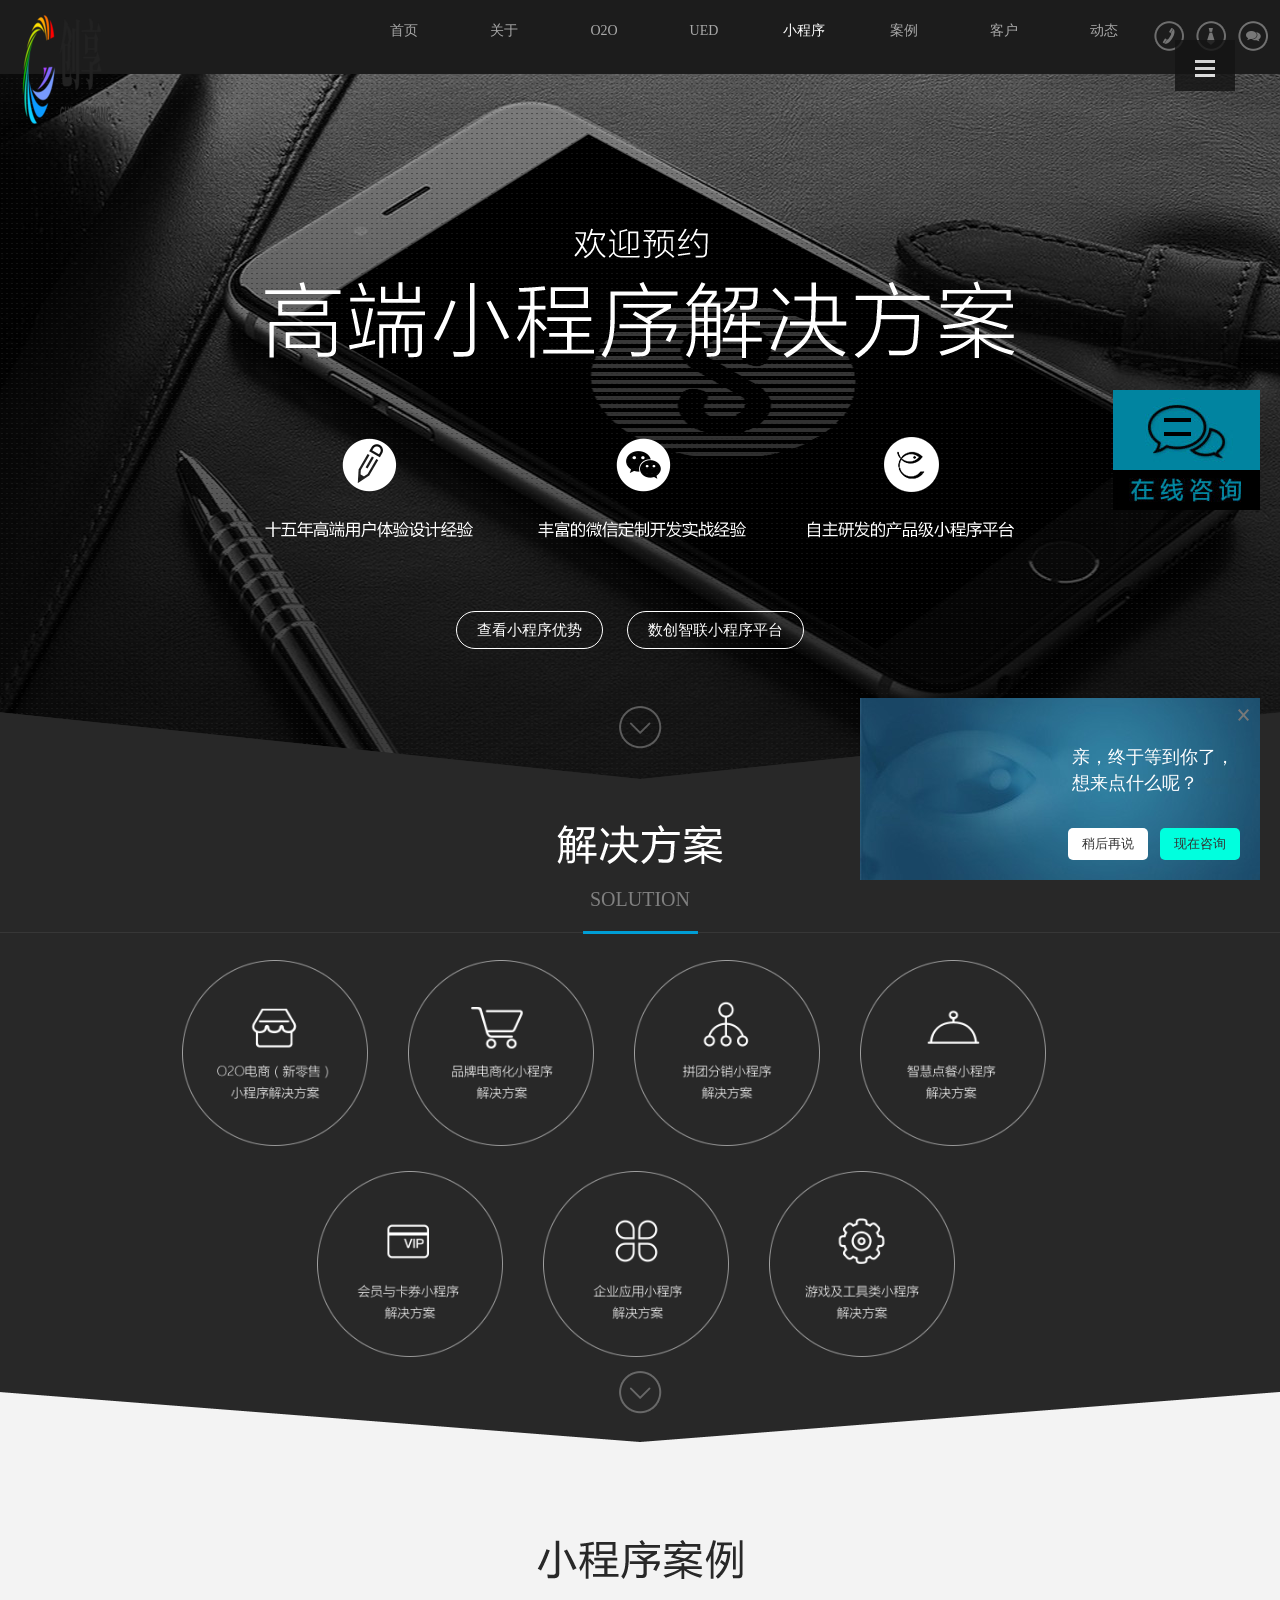
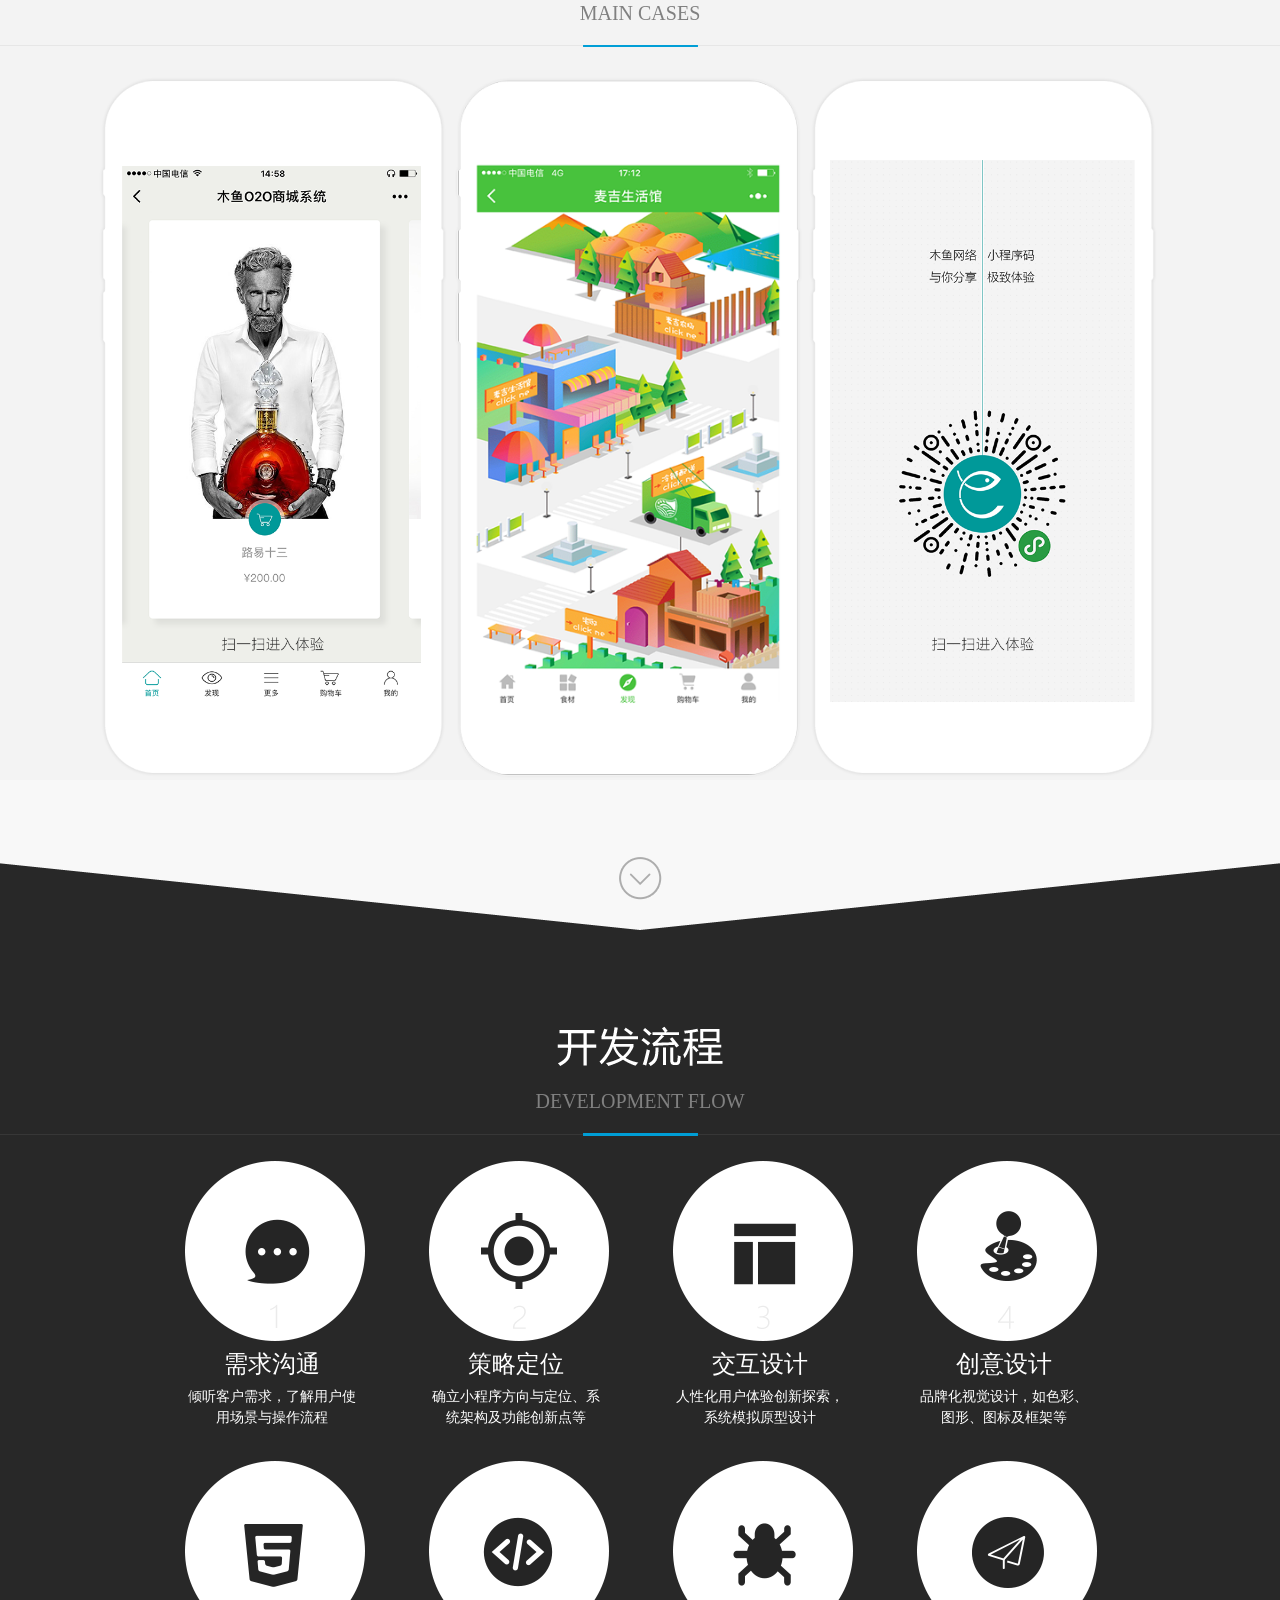
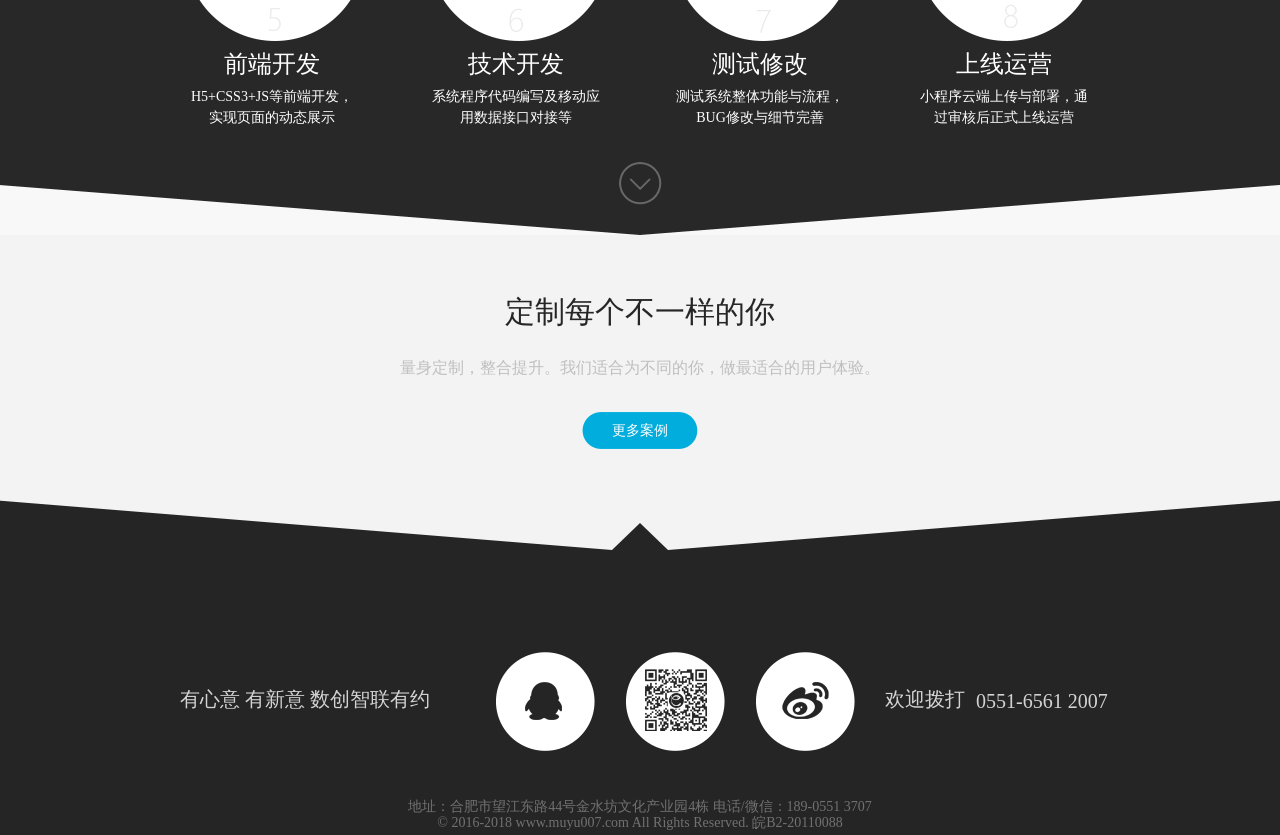
<file: mba.html>
<!DOCTYPE html>
<html lang="zh-CN">
  <head>
    <meta charset="utf-8">
    <meta http-equiv="X-UA-Compatible" content="IE=edge">
    <meta name="viewport" content="width=device-width, initial-scale=1">
    <link rel="icon" href="img/logo-ico.png" type="images/png">
    <title>合肥小程序开发-小程序商城|高端小程序定制|小程序解决方案-数创智联科技有限公司</title>
    <meta name="description" content="数创智联科技有限公司专注于传统企业品牌化互联网+解决方案，主要提供高端网站建设与UED设计、微信定制开发、微信小程序开发及用户体验策划新媒体运营、品牌电商化解决方案及数字营销服务。">
    <meta name="keywords" content="合肥网络公司|合肥网站建设|用户体验策划|网页设计|微信定制开发|UIAPP设计|移动手机网站制作|微信定制开发-微信小程序开发">
    <!-- Bootstrap -->
    <!-- <link href="dist/css/bootstrap.min.css" rel="stylesheet"> -->
    <link rel="stylesheet" type="text/css" href="css/reset.css">
    <link rel="stylesheet" type="text/css" href="css/mba.css">
    <!-- HTML5 shim and Respond.js for IE8 support of HTML5 elements and media queries -->
    <!-- WARNING: Respond.js doesn't work if you view the page via file:// -->
    <!--[if lt IE 9]>
      <script src="https://cdn.bootcss.com/html5shiv/3.7.3/html5shiv.min.js"></script>
      <script src="https://cdn.bootcss.com/respond.js/1.4.2/respond.min.js"></script>
    <![endif]-->
  </head>
  <body>
    <div class="page_spinner"></div>
    <nav class="nav clearfix">
      <div class="top-logo">
        <a href="/"><img src="img/logo.png"></a>
        <h1>数创智联科技</h1>
      </div>
      <div class="nav-menu">
        <ul class="nav-nav clearfix">
          <li>
            <a href="index.html">
              <div>
                <p class="nav-nav-item">
                  <span>首页</span>
                  <span>首页</span>
                </p>
              </div>
            </a>
          </li>
          <li>
            <a href="about.html">
              <div>
                <p class="nav-nav-item">
                  <span>关于</span>
                  <span>关于数创智联</span>
                </p>
              </div>
            </a>
          </li>
          <li>
            <a href="o2o.html">
              <div>
                <p class="nav-nav-item">
                  <span>O2O</span>
                  <span>数创智联O2O</span>
                </p>
              </div>
            </a>
          </li>
          <li>
            <a href="ued.html">
              <div>
                <p class="nav-nav-item">
                  <span>UED</span>
                  <span>数创智联UED</span>
                </p>
              </div>
            </a>
          </li>
          <li>
            <a href="mba.html">
              <div>
                <p class="nav-nav-item">
                  <span>小程序</span>
                  <span>小程序</span>
                </p>
              </div>
            </a>
          </li>
          <li>
            <a href="work.html">
              <div>
                <p class="nav-nav-item">
                  <span>案例</span>
                  <span>数创智联案例</span>
                </p>
              </div>
            </a>
          </li>
          <li>
            <a href="client.html">
              <div>
                <p class="nav-nav-item">
                  <span>客户</span>
                  <span>数创智联客户</span>
                </p>
              </div>
            </a>
          </li>
          <li>
            <a href="news.html">
              <div>
                <p class="nav-nav-item">
                  <span>动态</span>
                  <span>数创智联动态</span>
                </p>
              </div>
            </a>
          </li>
        </ul>
        <ul class="nav-iconbar">
          <li>
            <a href="#">
              <span>0551-6561 2007</span>
            </a>
          </li>
          <li>
            <a href="#">
              <span>数创智联找伙伴</span>
            </a>
          </li>
          <li>
            <a href="#">
              <span>点击在线咨询</span>
            </a>
          </li>
        </ul>        
      </div>
    </nav>
    
    <div class="section1">
      <div class="my-banner3"><img src="img/ximg10xcx.png"></div>
      <div class="my-text">
        <a href="#" target="_blank" class="xcxa">查看小程序优势</a>
        <a href="#" target="_blank" class="xcxa">数创智联小程序平台</a>
      </div>
      <a href="#top-m" class="top-ico3"></a>
    </div>
    <div class="section2">
      <div class="M-what-top M-what-top2">
        <img src="img/xt7.png">
        <span>SOLUTION</span>
      </div>
      <div class="icolist clearfix">
        <div class="icolist1 clearfix">
          <ul class="clearfix">
            <li class="ico01">微信小程序O2O商城系统解决方案</li>
            <li class="ico02">新零售小程序解决方案</li>
            <li class="ico03">餐饮小程序解决方案</li>
            <li class="ico04" style="margin-right:0px;">教育培训小程序解决方案</li>
          </ul>
        </div>
        <div class="icolist2 clearfix">
          <ul class="clearfix">
            <li class="ico05">美容美发小程序解决方案</li>
            <li class="ico06">蛋糕烘焙小程序解决方案</li>
            <li class="ico07">旅游休闲行业小程序解决方案</li>
          </ul>
        </div>
      </div>
      <a href="#top-m2" class="top-ico3"></a>
    </div>
    <div class="section3">
      <div class="M-what-top">
        <img src="img/xt8.png">
        <span>MAIN CASES</span>
      </div>
      <div class="my-work clearfix">
        <div id="brand" class="clearfix" style=" padding:0px;">
          <ul class="bd-box" id="mainContent">
            <li>
              <a href="#"> </a>
              <div class="just floorMain">
                <a href="#"><img src="img/20170509033852173.png" /></a>
              </div>
              <div class="against"><img src="img/20170508065527860.jpg"></div>
            </li>
            <li>
              <a href="#"> </a>
              <div class="just floorMain">
                <a href="#"><img src="img/20170922062515362.png" /></a>
              </div>
              <div class="against"><img src="img/20170922063041781.jpg"></div>
            </li>
            <li>
              <a href="#"> </a>
              <div class="just floorMain">
                <a href="#"><img src="img/20170509033933706.png" /></a>
              </div>
              <div class="against"><img src="img/20170508065617664.jpg"></div>
            </li>
          </ul>
        </div>
      </div>
      <div class="casebtoom"></div>
      <a href="#top-m3" class="top-ico4"></a>
    </div>
    <div class="section4">
      <div class="M-what-top M-what-top2">
        <img src="img/xt9.png">
        <span>DEVELOPMENT FLOW</span>
      </div>
      <div class="my-slide clearfix">
        <div class="bd">
          <ul class="clearfix">
            <li>
              <div class="my-imgs"><img src="img/20170508060549142.png"></div>
              <div class="my-t1">需求沟通</div>
              <div class="my-t2">倾听客户需求，了解用户使用场景与操作流程</div>
            </li>
            <li>
              <div class="my-imgs"><img src="img/20170508060826571.png"></div>
              <div class="my-t1">策略定位</div>
              <div class="my-t2">确立小程序方向与定位、系统架构及功能创新点等</div>
            </li>
            <li>
              <div class="my-imgs"><img src="img/20170508060844169.png"></div>
              <div class="my-t1">交互设计</div>
              <div class="my-t2">人性化用户体验创新探索，系统模拟原型设计</div>
            </li>
            <li>
              <div class="my-imgs"><img src="img/20170508061006155.png"></div>
              <div class="my-t1">创意设计</div>
              <div class="my-t2">品牌化视觉设计，如色彩、图形、图标及框架等</div>
            </li>
            <li>
              <div class="my-imgs"><img src="img/20170508061027886.png"></div>
              <div class="my-t1">前端开发</div>
              <div class="my-t2">H5+CSS3+JS等前端开发，实现页面的动态展示</div>
            </li>
            <li>
              <div class="my-imgs"><img src="img/20170508061138475.png"></div>
              <div class="my-t1">技术开发</div>
              <div class="my-t2">系统程序代码编写及移动应用数据接口对接等</div>
            </li>
            <li>
              <div class="my-imgs"><img src="img/20170508061208916.png"></div>
              <div class="my-t1">测试修改</div>
              <div class="my-t2">测试系统整体功能与流程，BUG修改与细节完善</div>
            </li>
            <li>
              <div class="my-imgs"><img src="img/20170508061300888.png"></div>
              <div class="my-t1">上线运营</div>
              <div class="my-t2">小程序云端上传与部署，通过审核后正式上线运营</div>
            </li>
          </ul>
        </div>
      </div>
      <a href="#page-work-foot" class="top-ico3"></a>
    </div>
    <div class="section5">
      <div class="page-consult">
        <span>定制每个不一样的你</span>
        <font>量身定制，整合提升。我们适合为不同的你，做最适合的用户体验。</font>
        <a href="/job/" class="work-btn">更多案例</a>
      </div>
      <div class="foot">
        <div class="s5-f-main">
          <span class="f1">有心意 有新意 数创智联有约</span>
          <span class="s5-f-share">
            <a target="blank" class="QQ-ico" href="http://wpa.qq.com/msgrd?v=3&amp;uin=17131599&amp;site=qq&amp;menu=yes" title="Q我吧"></a>
            <a href="javascript:void(0);" class="WX-ico"></a>
            <a href="http://weibo.com/muyu7" target="_blank" class="WB-ico"></a>
          </span>
          <span class="s5-f-number clearfix">
            <span class="f1">欢迎拨打</span>
              <span class="f2">
                <div>
                  <span>0551-6561 2007</span>
                  <span>189-05513707</span>
                </div>
              </span>
          </span>
        </div>
        <div>
          <div class="adress">地址：合肥市望江东路44号金水坊文化产业园4栋   电话/微信：189-0551 3707</div>
          <div class="copyright">© 2016-2018 www.muyu007.com All Rights Reserved. 皖B2-20110088</div>
        </div>
      </div>
    </div>
    <div class="top-controll">
      <a href="javascript:;" class="M-menu1" style=""></a>
      <a href="javascript:;" target="" class="M-menu2" style=""></a>
    </div>
    <div class="kefu"></div>
    <div class="new-bridge">
      <div class="text">
        <p>亲，终于等到你了，</p>
        <p>想来点什么呢？</p>
      </div>
      <div class="btns">
        <a href="#">稍后再说</a>
        <a href="#">现在咨询</a>
      </div>
      <span class="cancel"></span>
    </div>
    <!-- jQuery (necessary for Bootstrap's JavaScript plugins) -->
    <script src="js/jquery-1.11.3.js"></script>
    <script src="js/mba.js" type="text/javascript"></script>
    <!-- Include all compiled plugins (below), or include individual files as needed -->
    <!-- <script src="dist/js/bootstrap.min.js"></script> -->
  </body>
</html>
</file>
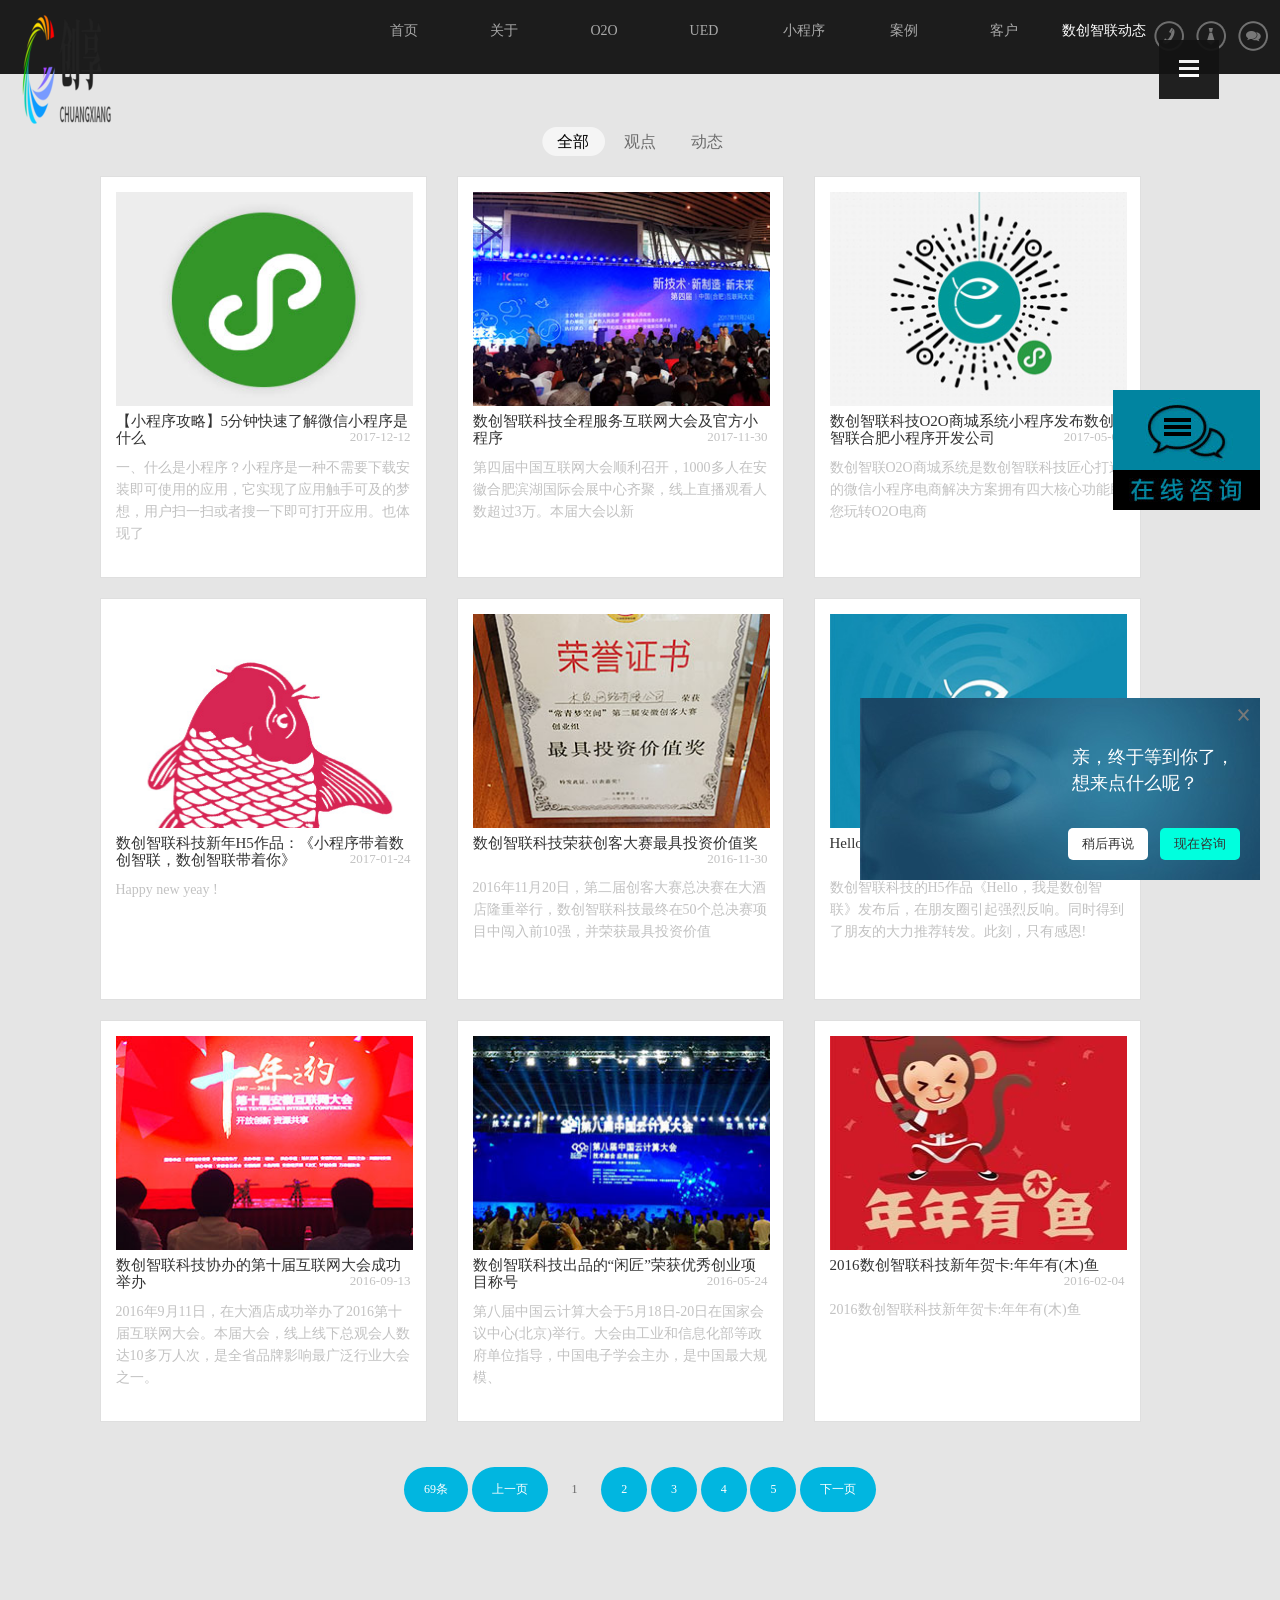
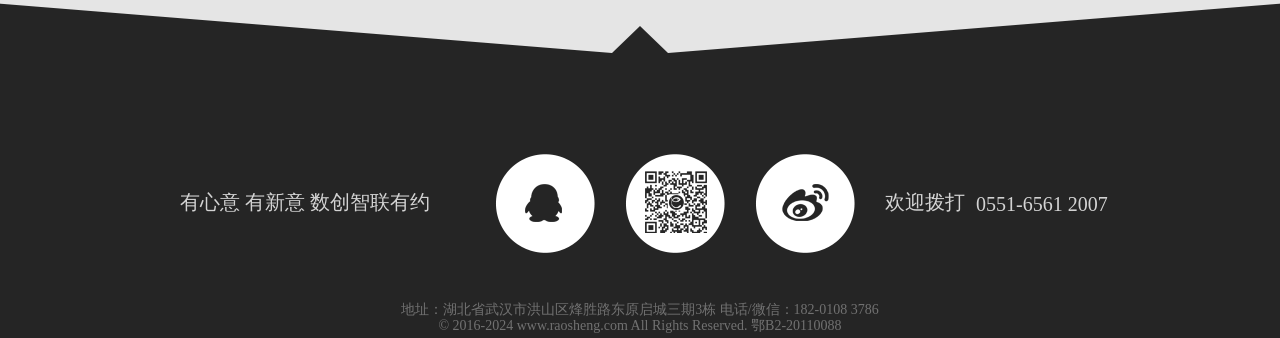
<file: news.html>
<!DOCTYPE html>
<html lang="zh-CN">
  <head>
    <meta charset="utf-8">
    <meta http-equiv="X-UA-Compatible" content="IE=edge">
    <meta name="viewport" content="width=device-width, initial-scale=1">
    <link rel="icon" href="img/logo-ico.png" type="images/png">
    <title>数创智联案例-数创智联科技-武汉网站建设公司-门户与电子商城运维-微信移动手机网站-数创智联科技-微信定制开发-微信小程序开发-UI设计-高端网站建设</title>
    <meta name="description" content="数创智联科技有限公司专注于传统企业品牌化互联网+解决方案，主要提供高端网站建设与UED设计、微信定制开发、微信小程序开发及用户体验策划新媒体运营、品牌电商化解决方案及数字营销服务。">
    <meta name="keywords" content="武汉网络公司|武汉网站建设|用户体验策划|网页设计|微信定制开发|UIAPP设计|移动手机网站制作|微信定制开发-微信小程序开发">
    <!-- Bootstrap -->
    <!-- <link href="dist/css/bootstrap.min.css" rel="stylesheet"> -->
    <link rel="stylesheet" type="text/css" href="css/reset.css">
    <link rel="stylesheet" type="text/css" href="css/news.css">
    <!-- HTML5 shim and Respond.js for IE8 support of HTML5 elements and media queries -->
    <!-- WARNING: Respond.js doesn't work if you view the page via file:// -->
    <!--[if lt IE 9]>
      <script src="https://cdn.bootcss.com/html5shiv/3.7.3/html5shiv.min.js"></script>
      <script src="https://cdn.bootcss.com/respond.js/1.4.2/respond.min.js"></script>
    <![endif]-->
  </head>
  <body>
    <div class="page_spinner"></div>
    <nav class="nav clearfix">
      <div class="top-logo">
        <a href="/"><img src="img/logo.png"></a>
        <h1>数创智联科技</h1>
      </div>
      <div class="nav-menu">
        <ul class="nav-nav clearfix">
          <li>
            <a href="index.html">
              <div>
                <p class="nav-nav-item">
                  <span>首页</span>
                  <span>首页</span>
                </p>
              </div>
            </a>
          </li>
          <li>
            <a href="about.html">
              <div>
                <p class="nav-nav-item">
                  <span>关于</span>
                  <span>关于数创智联</span>
                </p>
              </div>
            </a>
          </li>
          <li>
            <a href="o2o.html">
              <div>
                <p class="nav-nav-item">
                  <span>O2O</span>
                  <span>数创智联O2O</span>
                </p>
              </div>
            </a>
          </li>
          <li>
            <a href="ued.html">
              <div>
                <p class="nav-nav-item">
                  <span>UED</span>
                  <span>数创智联UED</span>
                </p>
              </div>
            </a>
          </li>
          <li>
            <a href="mba.html">
              <div>
                <p class="nav-nav-item">
                  <span>小程序</span>
                  <span>小程序</span>
                </p>
              </div>
            </a>
          </li>
          <li>
            <a href="work.html">
              <div>
                <p class="nav-nav-item">
                  <span>案例</span>
                  <span>数创智联案例</span>
                </p>
              </div>
            </a>
          </li>
          <li>
            <a href="client.html">
              <div>
                <p class="nav-nav-item">
                  <span>客户</span>
                  <span>数创智联客户</span>
                </p>
              </div>
            </a>
          </li>
          <li>
            <a href="news.html">
              <div>
                <p class="nav-nav-item">
                  <span>动态</span>
                  <span>数创智联动态</span>
                </p>
              </div>
            </a>
          </li>
        </ul>
        <ul class="nav-iconbar">
          <li>
            <a href="#">
              <span>0551-6561 2007</span>
            </a>
          </li>
          <li>
            <a href="#">
              <span>数创智联找伙伴</span>
            </a>
          </li>
          <li>
            <a href="#">
              <span>点击在线咨询</span>
            </a>
          </li>
        </ul>
      </div>
    </nav>
    <div class="news">
      <div class="news-nav">
        <a href="#" class="on">全部</a>
        <a href="#">观点</a>
        <a href="#">动态</a>
      </div>
      <div id="wrapp" class="wrap active clearfix">
        <div class="mode popup_in">
          <p class="pic">
            <a href="#"><img src="img/20171212024639913.jpg" style="height:auto;"></a>
          </p>
          <font>
            <span class="clearfix news-title">
              <a href="#">【小程序攻略】5分钟快速了解微信小程序是什么</a>
              <font class="fr">2017-12-12</font>
            </span>
          </font>
          <font>
            <a href="#" class="news-content">一、什么是小程序？小程序是一种不需要下载安装即可使用的应用，它实现了应用触手可及的梦想，用户扫一扫或者搜一下即可打开应用。也体现了</a>
          </font>
        </div>
        <div class="mode popup_in">
          <p class="pic">
            <a href="#"><img src="img/20171130061657352.jpg" style="height:auto;"></a>
          </p>
          <font>
            <span class="clearfix news-title">
              <a href="#">数创智联科技全程服务互联网大会及官方小程序</a>
              <font class="fr">2017-11-30</font>
            </span>
          </font>
          <font>
            <a href="#" class="news-content">第四届中国互联网大会顺利召开，1000多人在安徽合肥滨湖国际会展中心齐聚，线上直播观看人数超过3万。本届大会以新   </a>
          </font>
        </div>
        <div class="mode popup_in">
          <p class="pic">
            <a href="#"><img src="img/20170505062604103.jpg" style="height:auto;"></a>
          </p>
          <font>
            <span class="clearfix news-title">
              <a href="#">数创智联科技O2O商城系统小程序发布数创智联合肥小程序开发公司</a>
              <font class="fr">2017-05-05</font>
            </span>
          </font>
          <font>
            <a href="#" class="news-content">数创智联O2O商城系统是数创智联科技匠心打造的微信小程序电商解决方案拥有四大核心功能助您玩转O2O电商</a>
          </font>
        </div>
        <div class="mode popup_in">
          <p class="pic">
            <a href="#"><img src="img/20170124034817441.jpg" style="height:auto;"></a>
          </p>
          <font>
            <span class="clearfix news-title">
              <a href="#">数创智联科技新年H5作品：《小程序带着数创智联，数创智联带着你》</a>
              <font class="fr">2017-01-24</font>
            </span>
          </font>
          <font>
            <a href="#" class="news-content">Happy new yeay !</a>
          </font>
        </div>
        <div class="mode popup_in">
          <p class="pic">
            <a href="#"><img src="img/20161130035050347.jpg" style="height:auto;"></a>
          </p>
          <font>
            <span class="clearfix news-title">
              <a href="#">数创智联科技荣获创客大赛最具投资价值奖</a>
              <font class="fr">2016-11-30</font>
            </span>
          </font>
          <font>
            <a href="#" class="news-content">2016年11月20日，第二届创客大赛总决赛在大酒店隆重举行，数创智联科技最终在50个总决赛项目中闯入前10强，并荣获最具投资价值   </a>
          </font>
        </div>
        <div class="mode popup_in">
          <p class="pic">
            <a href="#"><img src="img/20161109055637586.jpg" style="height:auto;"></a>
          </p>
          <font>
            <span class="clearfix news-title">
              <a href="#">Hello,我是数创智联。此刻，只有感恩。</a>
              <font class="fr">2016-11-09</font>
            </span>
          </font>
          <font>
            <a href="#" class="news-content">数创智联科技的H5作品《Hello，我是数创智联》发布后，在朋友圈引起强烈反响。同时得到了朋友的大力推荐转发。此刻，只有感恩!</a>
          </font>
        </div>
        <div class="mode popup_in">
          <p class="pic">
            <a href="#"><img src="img/20160913123339333.jpg" style="height:auto;"></a>
          </p>
          <font>
            <span class="clearfix news-title">
              <a href="#">数创智联科技协办的第十届互联网大会成功举办</a>
              <font class="fr">2016-09-13</font>
            </span>
          </font>
          <font>
            <a href="#" class="news-content">2016年9月11日，在大酒店成功举办了2016第十届互联网大会。本届大会，线上线下总观会人数达10多万人次，是全省品牌影响最广泛行业大会之一。</a>
          </font>
        </div>
        <div class="mode popup_in">
          <p class="pic">
            <a href="#"><img src="img/20160524060523206.jpg" style="height:auto;"></a>
          </p>
          <font>
            <span class="clearfix news-title">
              <a href="#">数创智联科技出品的“闲匠”荣获优秀创业项目称号</a>
              <font class="fr">2016-05-24</font>
            </span>
          </font>
          <font>
            <a href="#" class="news-content">第八届中国云计算大会于5月18日-20日在国家会议中心(北京)举行。大会由工业和信息化部等政府单位指导，中国电子学会主办，是中国最大规模、   </a>
          </font>
        </div>
        <div class="mode popup_in">
          <p class="pic">
            <a href="#"><img src="img/20160204114319661.jpg" style="height:auto;"></a>
          </p>
          <font>
            <span class="clearfix news-title">
              <a href="#">2016数创智联科技新年贺卡:年年有(木)鱼</a>
              <font class="fr">2016-02-04</font>
            </span>
          </font>
          <font>
            <a href="#" class="news-content">2016数创智联科技新年贺卡:年年有(木)鱼</a>
          </font>
        </div>
      </div>
      <div id="pages">
          <a class="a1">69条</a>
          <a href="#" class="a1">上一页</a>
          <span>1</span>
          <a href="/work/2.html">2</a>
          <a href="#">3</a>
          <a href="#">4</a>
          <a href="#">5</a>
          <a href="#" class="a1">下一页</a>
        </div>
    </div>
    <div class="section5">
      <div class="foot">
        <div class="s5-f-main">
          <span class="f1">有心意 有新意 数创智联有约</span>
          <span class="s5-f-share">
            <a target="blank" class="QQ-ico" href="http://wpa.qq.com/msgrd?v=3&amp;uin=17131599&amp;site=qq&amp;menu=yes" title="Q我吧"></a>
            <a href="javascript:void(0);" class="WX-ico"></a>
            <a href="http://weibo.com/muyu7" target="_blank" class="WB-ico"></a>
          </span>
          <span class="s5-f-number clearfix">
            <span class="f1">欢迎拨打</span>
              <span class="f2">
                <div>
                  <span>0551-6561 2007</span>
                  <span>189-05513707</span>
                </div>
              </span>
          </span>
        </div>
        <div>
          <div class="adress">地址：湖北省武汉市洪山区烽胜路东原启城三期3栋   电话/微信：182-0108 3786</div>
          <div class="copyright">© 2016-2024 www.raosheng.com All Rights Reserved. 鄂B2-20110088</div>
        </div>
      </div>
    </div>
    <div class="top-controll">
      <a href="javascript:;" class="M-menu1" style=""></a>
      <a href="javascript:;" target="" class="M-menu2" style=""></a>
    </div>
    <div class="kefu"></div>
    <div class="new-bridge">
      <div class="text">
        <p>亲，终于等到你了，</p>
        <p>想来点什么呢？</p>
      </div>
      <div class="btns">
        <a href="#">稍后再说</a>
        <a href="#">现在咨询</a>
      </div>
      <span class="cancel"></span>
    </div>
    <!-- jQuery (necessary for Bootstrap's JavaScript plugins) -->
    <script src="js/jquery-1.11.3.js"></script>
    <script src="js/work.js"></script>
    <!-- Include all compiled plugins (below), or include individual files as needed -->
    <!-- <script src="dist/js/bootstrap.min.js"></script> -->
  </body>
</html>
</file>
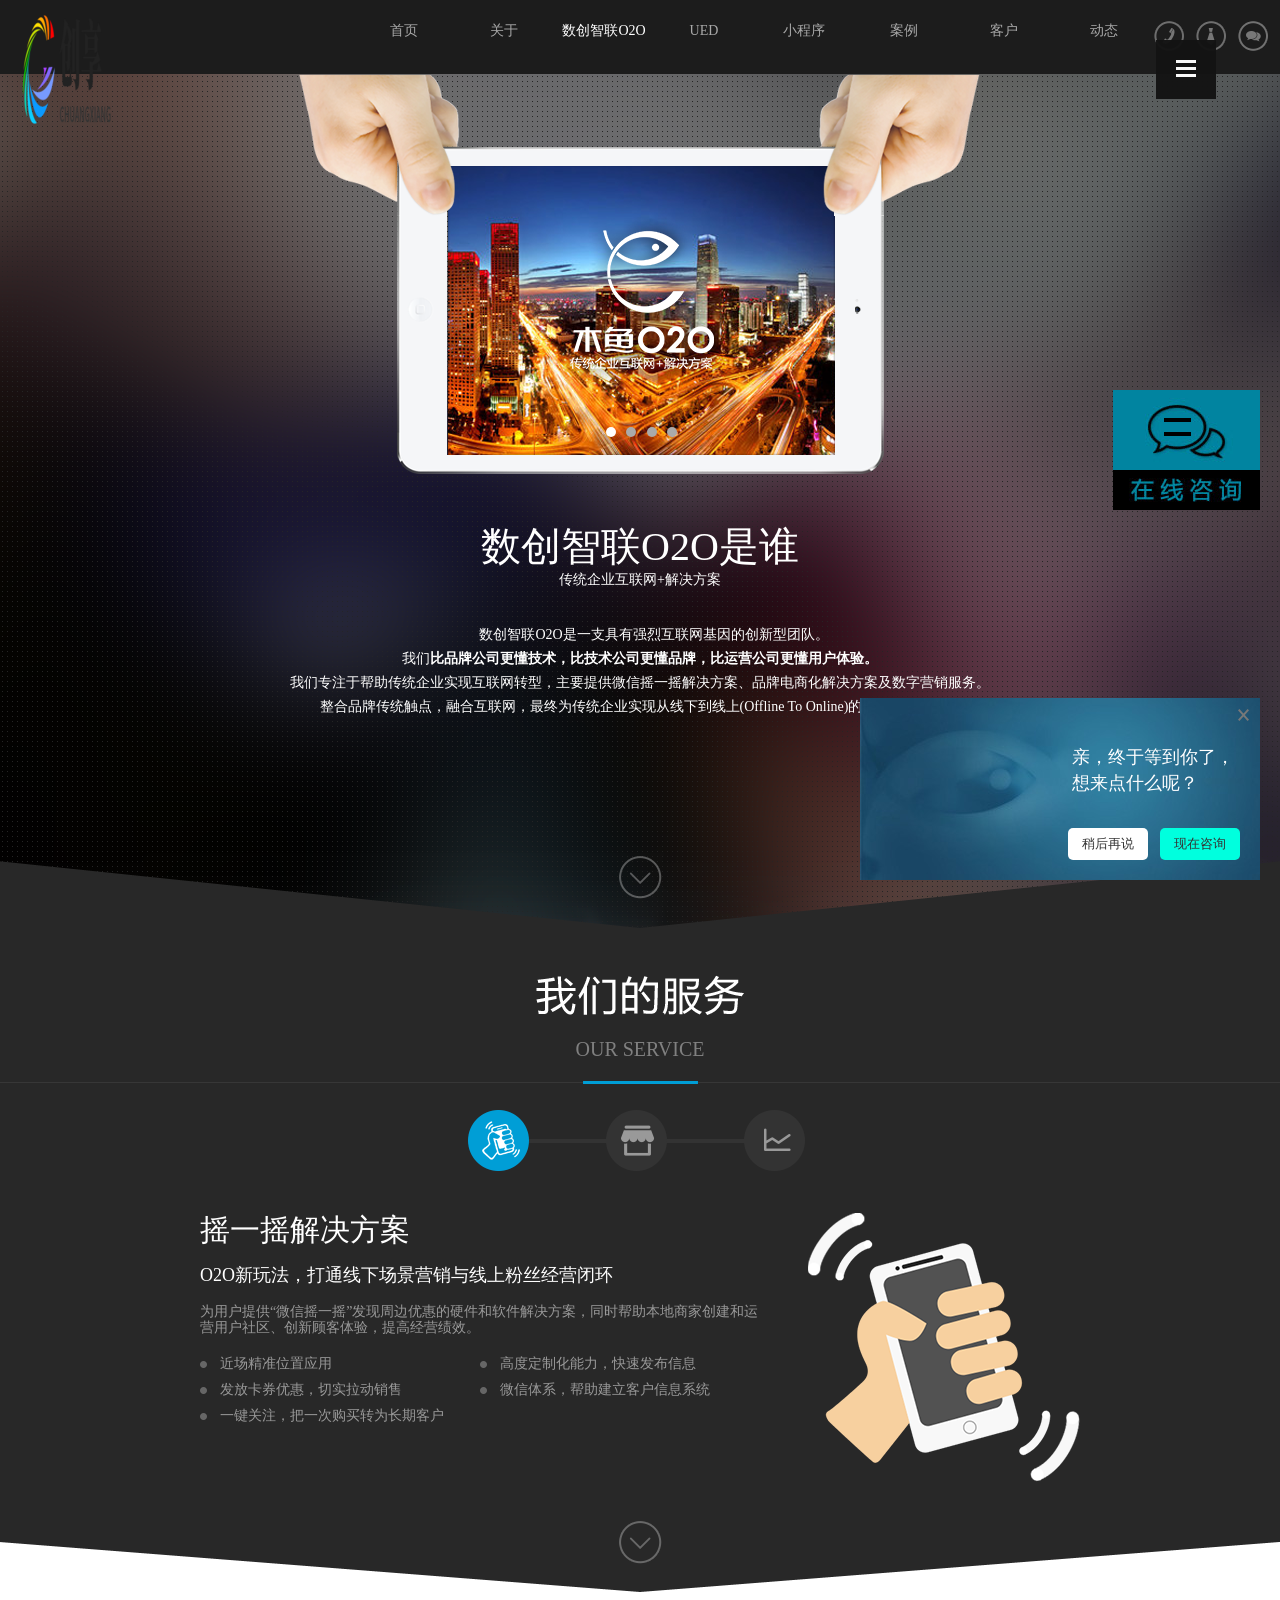
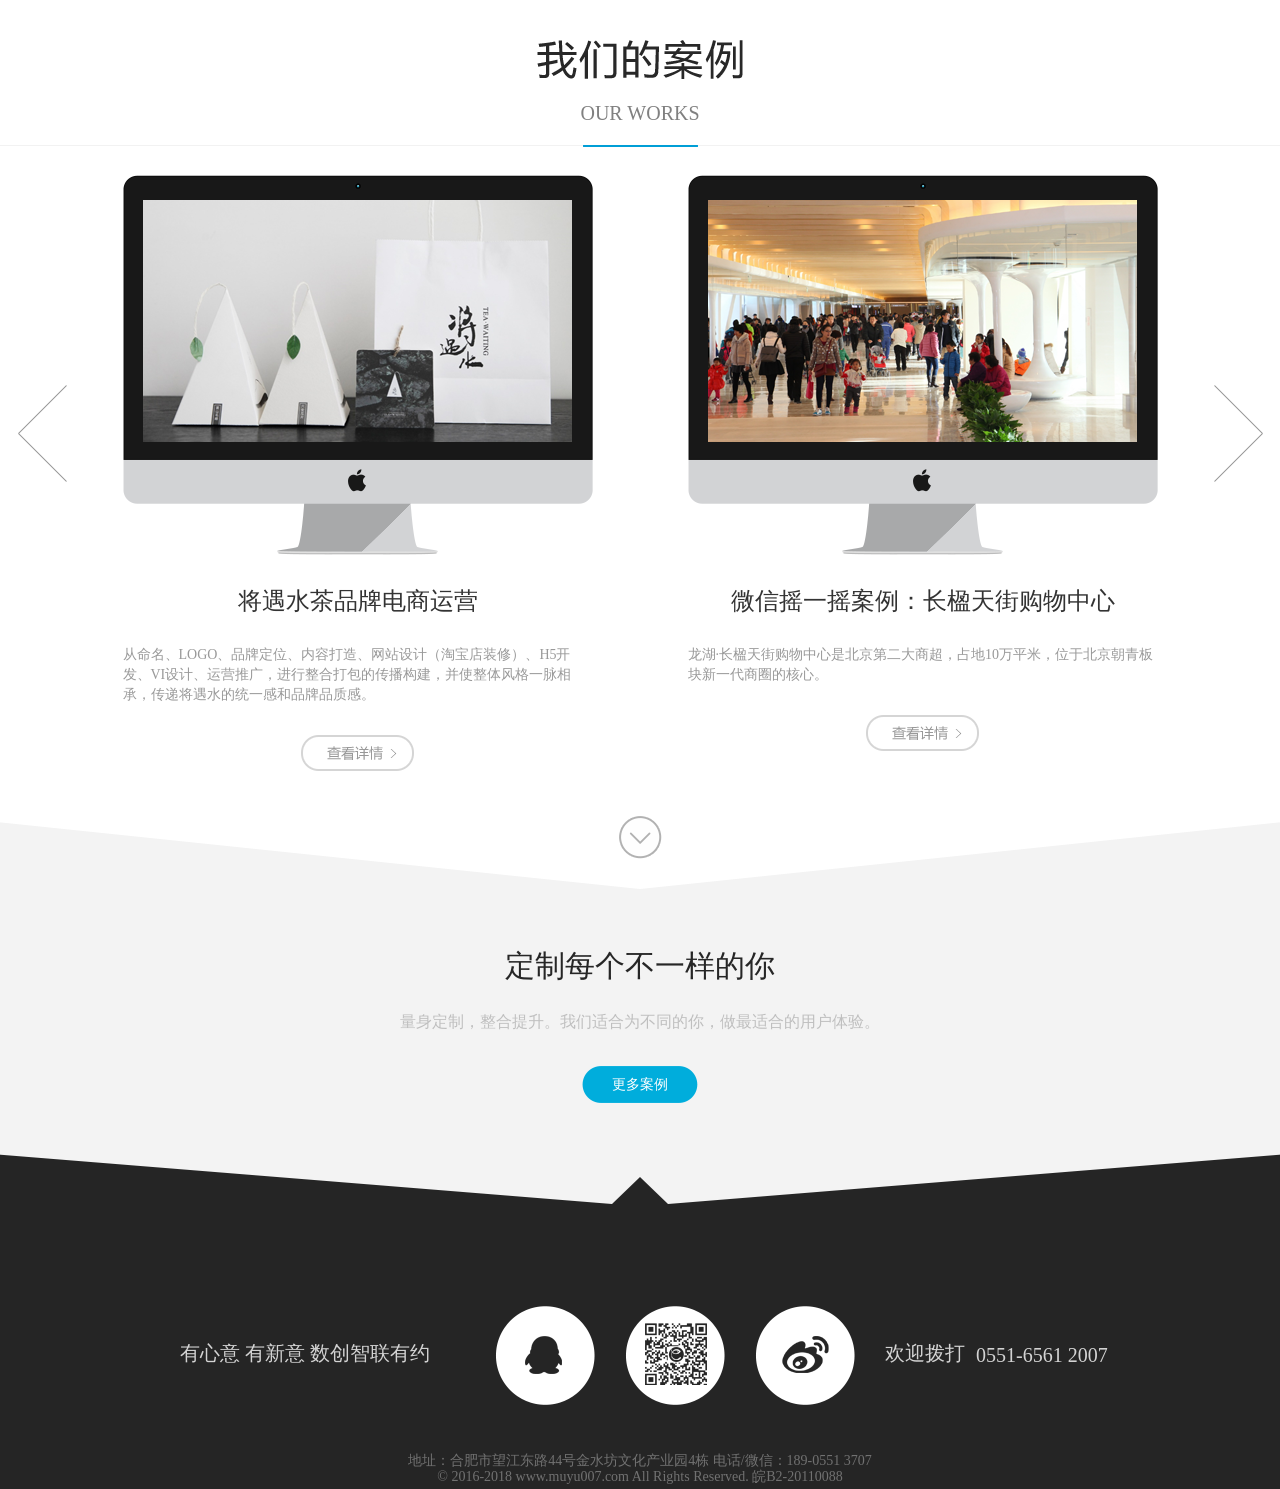
<file: o2o.html>
<!DOCTYPE html>
<html lang="zh-CN">
  <head>
    <meta charset="utf-8">
    <meta http-equiv="X-UA-Compatible" content="IE=edge">
    <meta name="viewport" content="width=device-width, initial-scale=1">
    <link rel="icon" href="img/logo-ico.png" type="images/png">
    <title>关于我们团队 - 数创智联科技-合肥网络公司-微信定制开发-微信小程序开发-UI设计-高端网站建设</title>
    <meta name="description" content="数创智联科技有限公司专注于传统企业品牌化互联网+解决方案，主要提供高端网站建设与UED设计、微信定制开发、微信小程序开发及用户体验策划新媒体运营、品牌电商化解决方案及数字营销服务。">
    <meta name="keywords" content="合肥网络公司|合肥网站建设|用户体验策划|网页设计|微信定制开发|UIAPP设计|移动手机网站制作|微信定制开发-微信小程序开发">
    <!-- Bootstrap -->
    <!-- <link href="dist/css/bootstrap.min.css" rel="stylesheet"> -->
    <link rel="stylesheet" type="text/css" href="css/reset.css">
    <link rel="stylesheet" type="text/css" href="css/o2o.css">
    <!-- HTML5 shim and Respond.js for IE8 support of HTML5 elements and media queries -->
    <!-- WARNING: Respond.js doesn't work if you view the page via file:// -->
    <!--[if lt IE 9]>
      <script src="https://cdn.bootcss.com/html5shiv/3.7.3/html5shiv.min.js"></script>
      <script src="https://cdn.bootcss.com/respond.js/1.4.2/respond.min.js"></script>
    <![endif]-->
  </head>
  <body>
    <div class="page_spinner"></div>
    <nav class="nav clearfix">
      <div class="top-logo">
        <a href="/"><img src="img/logo.png"></a>
        <h1>数创智联科技</h1>
      </div>
      <div class="nav-menu">
        <ul class="nav-nav clearfix">
          <li>
            <a href="index.html">
              <div>
                <p class="nav-nav-item">
                  <span>首页</span>
                  <span>首页</span>
                </p>
              </div>
            </a>
          </li>
          <li>
            <a href="about.html">
              <div>
                <p class="nav-nav-item">
                  <span>关于</span>
                  <span>关于数创智联</span>
                </p>
              </div>
            </a>
          </li>
          <li>
            <a href="o2o.html">
              <div>
                <p class="nav-nav-item">
                  <span>O2O</span>
                  <span>数创智联O2O</span>
                </p>
              </div>
            </a>
          </li>
          <li>
            <a href="ued.html">
              <div>
                <p class="nav-nav-item">
                  <span>UED</span>
                  <span>数创智联UED</span>
                </p>
              </div>
            </a>
          </li>
          <li>
            <a href="mba.html">
              <div>
                <p class="nav-nav-item">
                  <span>小程序</span>
                  <span>小程序</span>
                </p>
              </div>
            </a>
          </li>
          <li>
            <a href="work.html">
              <div>
                <p class="nav-nav-item">
                  <span>案例</span>
                  <span>数创智联案例</span>
                </p>
              </div>
            </a>
          </li>
          <li>
            <a href="client.html">
              <div>
                <p class="nav-nav-item">
                  <span>客户</span>
                  <span>数创智联客户</span>
                </p>
              </div>
            </a>
          </li>
          <li>
            <a href="news.html">
              <div>
                <p class="nav-nav-item">
                  <span>动态</span>
                  <span>数创智联动态</span>
                </p>
              </div>
            </a>
          </li>
        </ul>
        <ul class="nav-iconbar">
          <li>
            <a href="#">
              <span>0551-6561 2007</span>
            </a>
          </li>
          <li>
            <a href="#">
              <span>数创智联找伙伴</span>
            </a>
          </li>
          <li>
            <a href="#">
              <span>点击在线咨询</span>
            </a>
          </li>
        </ul>        
      </div>
    </nav>
    
    <div class="section1">
      <div class="banner">
        <div class="banner-slide">
          <img src="img/xbj9.png" class="my-s">
          <div class="home-device">
            <div class="swiper-main">
              <div class="swiper-wrapper">
                <div class="swiper-slide"><img src="img/ximg2.png"></div>
                <div class="swiper-slide"><img src="img/o2oBanner2.jpg"></div>
                <div class="swiper-slide"><img src="img/o2oBanner3.jpg"></div>
                <div class="swiper-slide"><img src="img/o2oBanner4.jpg"></div>    
              </div>
            </div>
            <div class="pagination pagination1">
              <span class="swiper-pagination-switch swiper-active-switch" tabindex="1"></span>
              <span class="swiper-pagination-switch" tabindex="2"></span>
              <span class="swiper-pagination-switch" tabindex="3"></span>
              <span class="swiper-pagination-switch" tabindex="4"></span>
            </div>
          </div>
        </div>
        <div class="banner-content">
          <div class="my-text">
            <span>数创智联O2O是谁</span>
            <font>传统企业互联网+解决方案</font>
          </div>
          <div class="my-text2">数创智联O2O是一支具有强烈互联网基因的创新型团队。<br>我们<b>比品牌公司更懂技术，比技术公司更懂品牌，比运营公司更懂用户体验。</b><br>我们专注于帮助传统企业实现互联网转型，主要提供微信摇一摇解决方案、品牌电商化解决方案及数字营销服务。<br>整合品牌传统触点，融合互联网，最终为传统企业实现从线下到线上(Offline To Online)的完美转型升级。</div>
        </div>
      </div>
      <a href="#top-m" class="top-ico3"></a>
    </div>
    <div class="section2">
      <div class="M-what-top M-what-top2">
        <img src="img/xt4.png">
        <span>OUR SERVICE</span>
      </div>
      <div class="my2-lisde">
        <div class="hd clearfix">
          <ul>
            <li class="on"><div class="xico1"></div></li>
            <li class=""><div class="xico2"></div></li>
            <li class=""><div class="xico3"></div></li>
          </ul>
        </div>
        <div class="bd">
          <ul style="display: block;">
            <div class="mytable clearfix">
              <div class="myt-left fl">
                <div class="myt-t1">摇一摇解决方案</div>
                <div class="myt-t2">O2O新玩法，打通线下场景营销与线上粉丝经营闭环</div>
                <div class="myt-t3">为用户提供“微信摇一摇”发现周边优惠的硬件和软件解决方案，同时帮助本地商家创建和运营用户社区、创新顾客体验，提高经营绩效。</div>
                <div class="myt-list clearfix">
                  <ul class="clearfix">
                    <li>近场精准位置应用</li>
                    <li>高度定制化能力，快速发布信息</li>
                    <li>发放卡券优惠，切实拉动销售</li>
                    <li>微信体系，帮助建立客户信息系统</li>
                    <li>一键关注，把一次购买转为长期客户</li>
                  </ul>
                </div>
              </div>
              <div class="fr"><img src="img/ximg3.png"></div>
            </div>
          </ul>
          <ul style="display: none;">
            <div class="mytable clearfix">
              <div class="myt-left fl">
                <div class="myt-t1">品牌电商化解决方案</div>
                <div class="myt-t2" style="font-size:14px;">主要以电商全网策略、视觉策略与设计、平台活动玩法策划、爆款打造策略、电商平台运营及互动传播等服务，致力于为企业和品牌提供全方位的一站式电商全网解决方案。 </div>
                <div class="myt-list2 clearfix">
                  <ul class="clearfix">
                    <li class="clearfix">
                      <div class="myxico1 fl"><img src="img/xbj13.png"></div>
                      <div class="myxicofr fl">
                        <b>电商品牌咨询</b>
                        <span>品牌电商化策略、定位</span>
                      </div>
                    </li>
                    <li class="clearfix">
                      <div class="myxico1 fl"><img src="img/xbj14.png"></div>
                      <div class="myxicofr fl">
                        <b>电商视觉营销与运营</b>
                        <span>店铺/UED/UE/HTML5/APP </span>
                      </div>
                    </li>
                    <li class="clearfix">
                      <div class="myxico1 fl"><img src="img/xbj15.png"></div>
                      <div class="myxicofr fl">
                        <b>爆款策划与设计</b>
                        <span>产品策划、产品定位与设计、<br>包装设计、定位</span>
                      </div>
                    </li>
                    <li class="clearfix">
                      <div class="myxico1 fl"><img src="img/xbj16.png"></div>
                      <div class="myxicofr fl">
                        <b>电商引流聚粉</b>
                        <span>社区与粉丝运营、微信微博新媒<br>体营销、线上线下活动策划</span>
                      </div>
                    </li>
                  </ul>
                </div>                
              </div>
              <div class="fr"><img src="img/ximg4.png"></div>
            </div>
          </ul>
          <ul style="display: none;">
            <div class="mytable clearfix">
              <div class="myt-left fl">
                <div class="myt-t1">数字营销</div>
                <div class="myt-t2" style="font-size:14px;">为企业提供咨询策划、创意设计、技术开发、运营维护、营销推广在内的全面服务体系</div>
                <div class="myt-list clearfix">
                  <div class="fl myt-l1">
                    <b>数字营销平台建设</b>
                    <span>响应式网站设计与开发</span>
                    <span>APP设计与开发</span>
                    <span>微信定制化开发</span>
                    <span>电子商务平台建设</span>
                  </div>
                  <div class="fl myt-l1">
                    <b>新媒体运营</b>
                    <span>内容运营</span>
                    <span>活动策划</span>
                    <span>粉丝经营</span>
                    <span>社会化渠道整合</span>
                    <span>销售转化</span>
                  </div>
                  <div class="fl myt-l1" style="width:170px;">
                    <b>社会化CRM运营</b>
                    <span>用户服务</span>
                    <span>数据挖掘</span>
                    <span>二次营销</span>
                  </div>
                </div>
              </div>
              <div class="fr"><img src="img/ximg5.png"></div>
            </div>
          </ul>
        </div>
      </div>
      <a href="#top-m2" class="top-ico3"></a>
    </div>
    <div class="section3">
      <div class="M-what-top">
        <img src="img/xt5.png">
        <span>OUR WORKS</span>
      </div>
      <div class="mycase">
        <div class="tempWrap">
          <ul class="clearfix">
            <li>
              <div><a href="#"><img src="img/20150911053407103.png"></a></div>
              <div class="myc-t1">
                <a href="#" style="color:#333">将遇水茶品牌电商运营</a>
              </div>
              <div class="myc-t2">
                <a href="#" style="color:#999">从命名、LOGO、品牌定位、内容打造、网站设计（淘宝店装修）、H5开发、VI设计、运营推广，进行整合打包的传播构建，并使整体风格一脉相承，传递将遇水的统一感和品牌品质感。</a>
              </div>
              <a href="#" class="x-btn1">查看详情</a>
              <!-- http://www.muyu007.com/o2o/138.html -->
            </li>
            <li>
              <div><a href="#"><img src="img/20150911055306683.png"></a></div>
              <div class="myc-t1">
                <a href="#" style="color:#333">微信摇一摇案例：长楹天街购物中心</a>
              </div>
              <div class="myc-t2">
                <a href="#" style="color:#999">龙湖·长楹天街购物中心是北京第二大商超，占地10万平米，位于北京朝青板块新一代商圈的核心。</a>
              </div>
              <a href="#" class="x-btn1">查看详情</a>
              <!-- http://www.muyu007.com/o2o/138.html -->
            </li>
            <li>
              <div><a href="#"><img src="img/20150911054016609.png"></a></div>
              <div class="myc-t1">
                <a href="#" style="color:#333">安徽电信新媒体运营</a>
              </div>
              <div class="myc-t2">
                <a href="#" style="color:#999">方向：运营体系围绕三个服务构建能力，即服务企业品牌、服务企业用户和服务企业营销体系，实现传统企业互联网化转型过程中数字营销价值策略。</a>
              </div>
              <a href="#" class="x-btn1">查看详情</a>
              <!-- http://www.muyu007.com/o2o/138.html -->
            </li>
          </ul>
        </div>
        <a class="prev" href="javascript:void(0)"></a>
        <a class="next" href="javascript:void(0)"></a>
      </div>
      <a href="#top-m3" class="top-ico4"></a>
    </div>
    <div class="section5">
      <div class="page-consult">
        <span>定制每个不一样的你</span>
        <font>量身定制，整合提升。我们适合为不同的你，做最适合的用户体验。</font>
        <a href="/job/" class="work-btn">更多案例</a>
      </div>
      <div class="foot">
        <div class="s5-f-main">
          <span class="f1">有心意 有新意 数创智联有约</span>
          <span class="s5-f-share">
            <a target="blank" class="QQ-ico" href="http://wpa.qq.com/msgrd?v=3&amp;uin=17131599&amp;site=qq&amp;menu=yes" title="Q我吧"></a>
            <a href="javascript:void(0);" class="WX-ico"></a>
            <a href="http://weibo.com/muyu7" target="_blank" class="WB-ico"></a>
          </span>
          <span class="s5-f-number clearfix">
            <span class="f1">欢迎拨打</span>
              <span class="f2">
                <div>
                  <span>0551-6561 2007</span>
                  <span>189-05513707</span>
                </div>
              </span>
          </span>
        </div>
        <div>
          <div class="adress">地址：合肥市望江东路44号金水坊文化产业园4栋   电话/微信：189-0551 3707</div>
          <div class="copyright">© 2016-2018 www.muyu007.com All Rights Reserved. 皖B2-20110088</div>
        </div>
      </div>
    </div>
    <div class="top-controll">
      <a href="javascript:;" class="M-menu1" style=""></a>
      <a href="javascript:;" target="" class="M-menu2" style=""></a>
    </div>
    <div class="kefu"></div>
    <div class="new-bridge">
      <div class="text">
        <p>亲，终于等到你了，</p>
        <p>想来点什么呢？</p>
      </div>
      <div class="btns">
        <a href="#">稍后再说</a>
        <a href="#">现在咨询</a>
      </div>
      <span class="cancel"></span>
    </div>
    <!-- jQuery (necessary for Bootstrap's JavaScript plugins) -->
    <script src="js/jquery-1.11.3.js"></script>
    <script src="js/o2o.js" type="text/javascript"></script>
    <!-- Include all compiled plugins (below), or include individual files as needed -->
    <!-- <script src="dist/js/bootstrap.min.js"></script> -->
  </body>
</html>
</file>
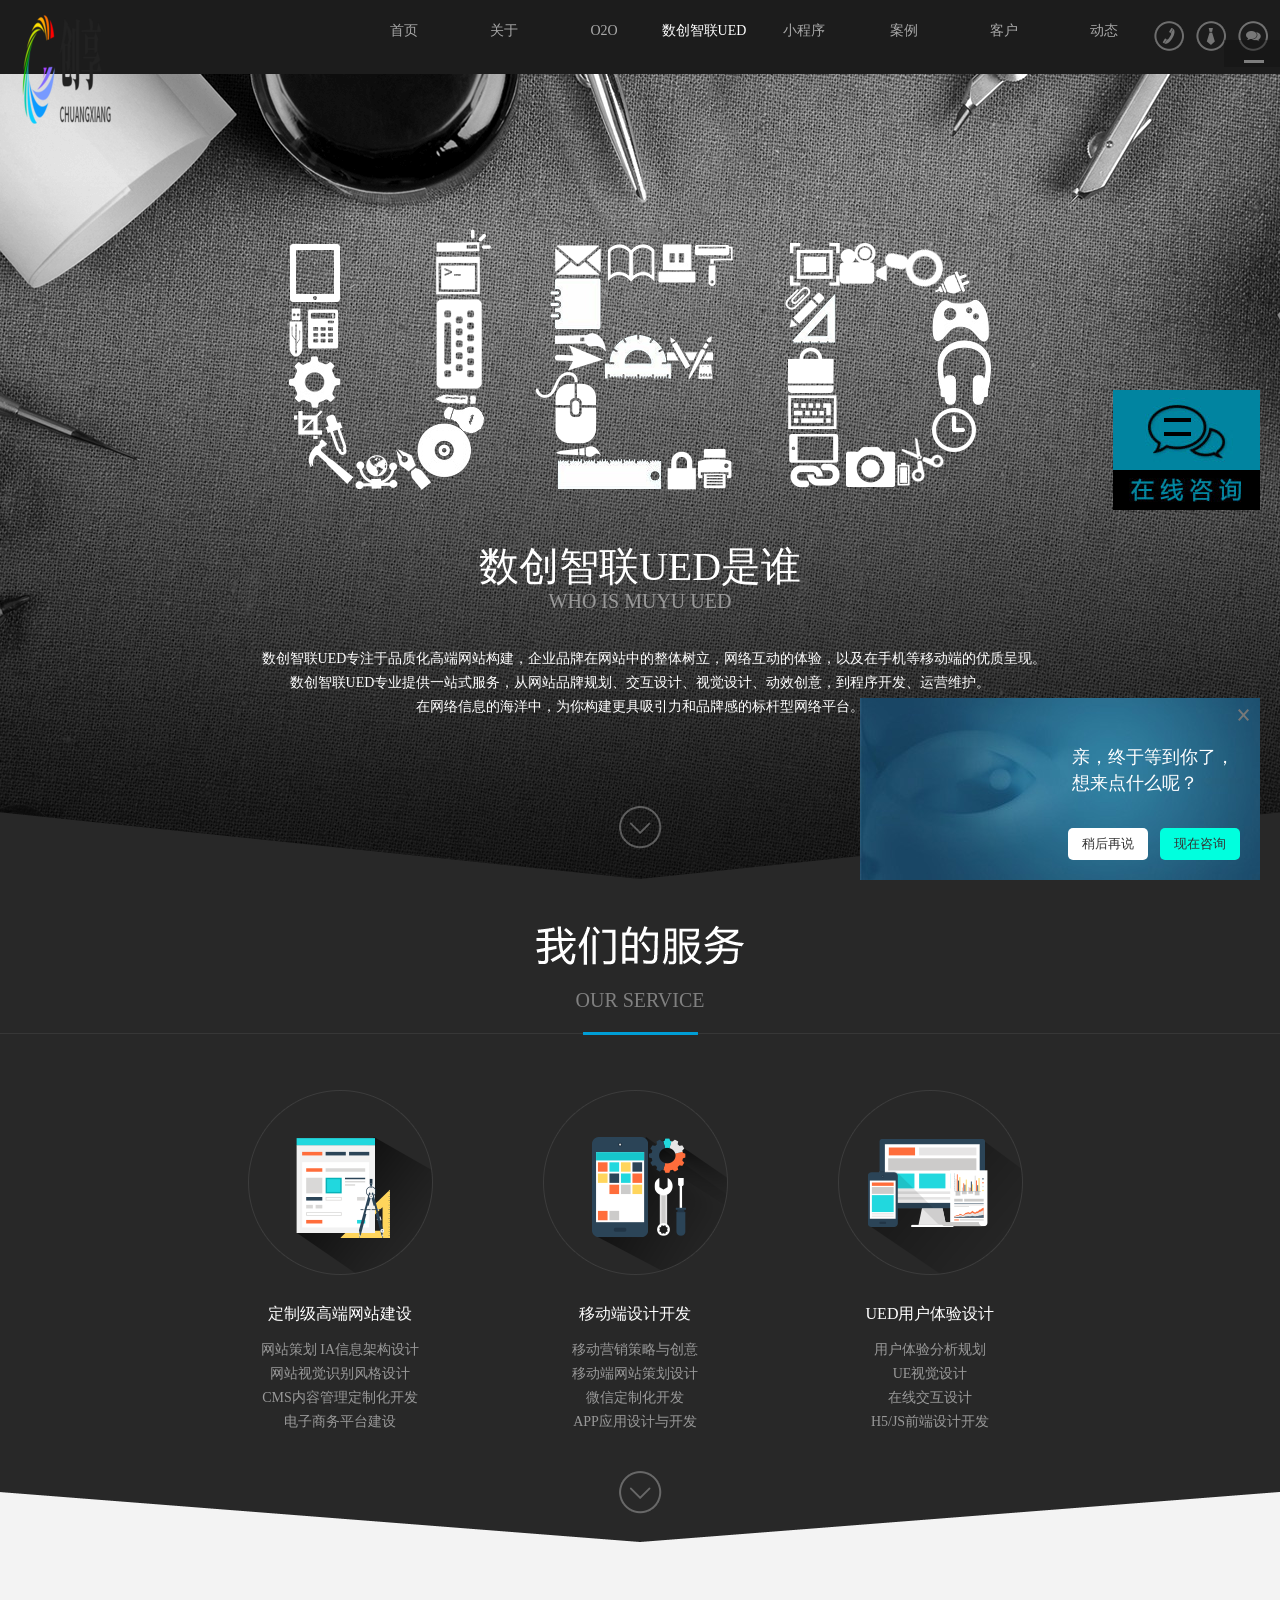
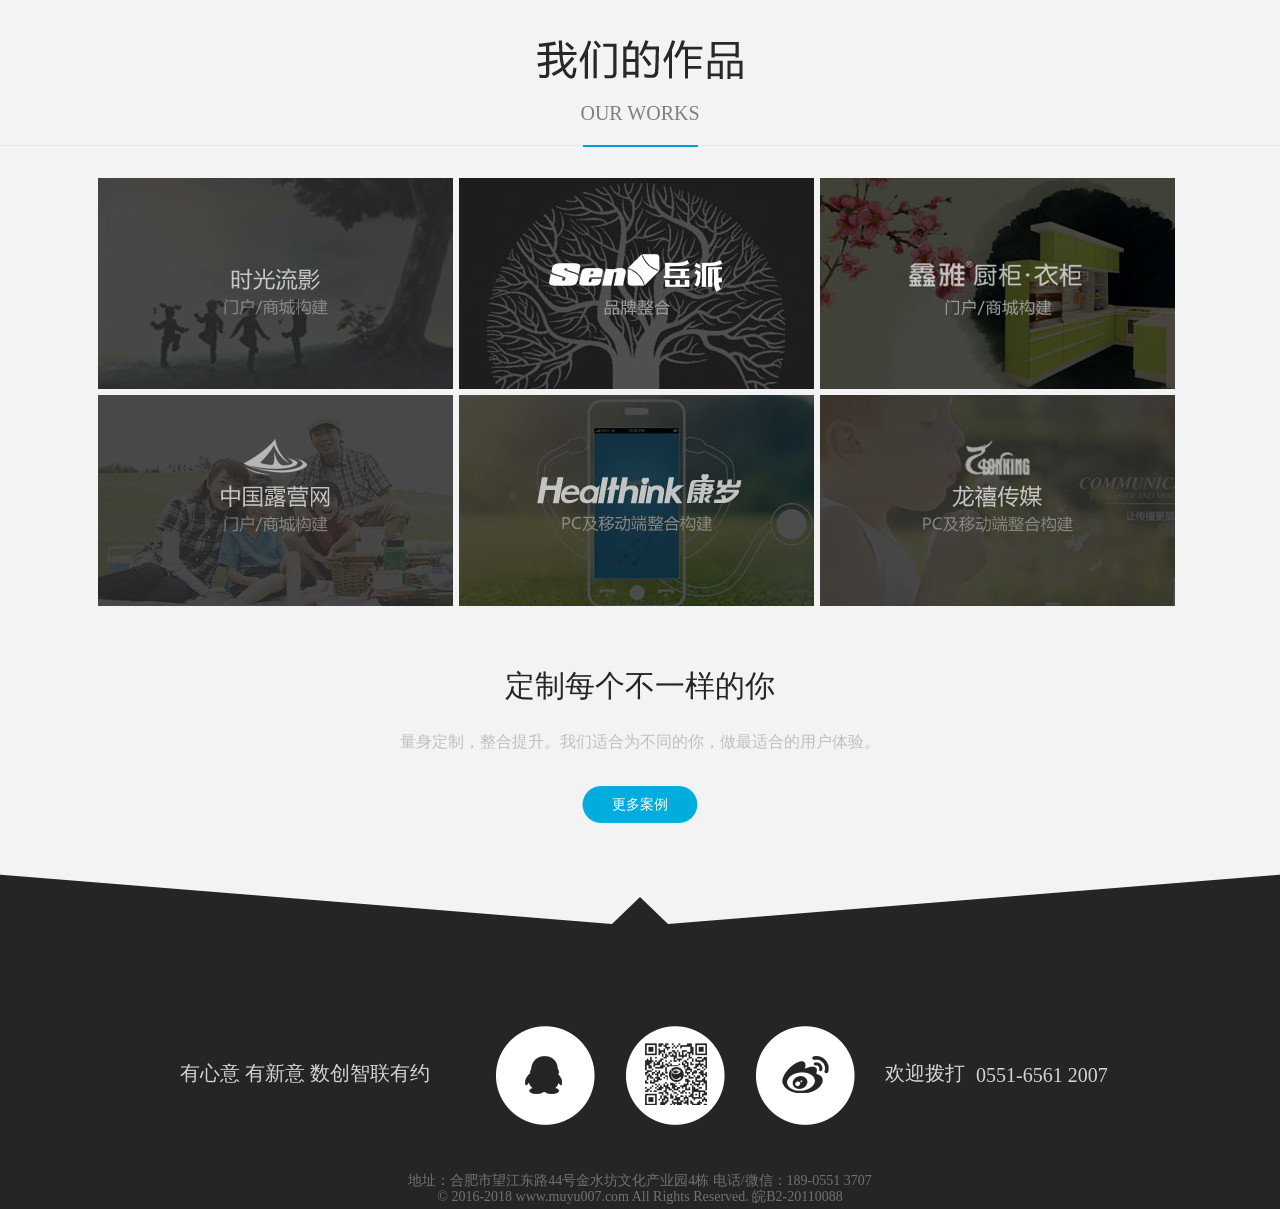
<file: ued.html>
<!DOCTYPE html>
<html lang="zh-CN">
  <head>
    <meta charset="utf-8">
    <meta http-equiv="X-UA-Compatible" content="IE=edge">
    <meta name="viewport" content="width=device-width, initial-scale=1">
    <link rel="icon" href="img/logo-ico.png" type="images/png">
    <title>UED - 数创智联科技-合肥网络公司-微信定制开发-微信小程序开发-UI设计-高端网站建设</title>
    <meta name="description" content="数创智联科技有限公司专注于传统企业品牌化互联网+解决方案，主要提供高端网站建设与UED设计、微信定制开发、微信小程序开发及用户体验策划新媒体运营、品牌电商化解决方案及数字营销服务。">
    <meta name="keywords" content="合肥网络公司|合肥网站建设|用户体验策划|网页设计|微信定制开发|UIAPP设计|移动手机网站制作|微信定制开发-微信小程序开发">
    <!-- Bootstrap -->
    <!-- <link href="dist/css/bootstrap.min.css" rel="stylesheet"> -->
    <link rel="stylesheet" type="text/css" href="css/reset.css">
    <link rel="stylesheet" type="text/css" href="css/ued.css">
    <!-- HTML5 shim and Respond.js for IE8 support of HTML5 elements and media queries -->
    <!-- WARNING: Respond.js doesn't work if you view the page via file:// -->
    <!--[if lt IE 9]>
      <script src="https://cdn.bootcss.com/html5shiv/3.7.3/html5shiv.min.js"></script>
      <script src="https://cdn.bootcss.com/respond.js/1.4.2/respond.min.js"></script>
    <![endif]-->
  </head>
  <body>
    <div class="page_spinner"></div>
    <nav class="nav clearfix">
      <div class="top-logo">
        <a href="/"><img src="img/logo.png"></a>
        <h1>数创智联科技</h1>
      </div>
      <div class="nav-menu">
        <ul class="nav-nav clearfix">
          <li>
            <a href="index.html">
              <div>
                <p class="nav-nav-item">
                  <span>首页</span>
                  <span>首页</span>
                </p>
              </div>
            </a>
          </li>
          <li>
            <a href="about.html">
              <div>
                <p class="nav-nav-item">
                  <span>关于</span>
                  <span>关于数创智联</span>
                </p>
              </div>
            </a>
          </li>
          <li>
            <a href="o2o.html">
              <div>
                <p class="nav-nav-item">
                  <span>O2O</span>
                  <span>数创智联O2O</span>
                </p>
              </div>
            </a>
          </li>
          <li>
            <a href="ued.html">
              <div>
                <p class="nav-nav-item">
                  <span>UED</span>
                  <span>数创智联UED</span>
                </p>
              </div>
            </a>
          </li>
          <li>
            <a href="mba.html">
              <div>
                <p class="nav-nav-item">
                  <span>小程序</span>
                  <span>小程序</span>
                </p>
              </div>
            </a>
          </li>
          <li>
            <a href="work.html">
              <div>
                <p class="nav-nav-item">
                  <span>案例</span>
                  <span>数创智联案例</span>
                </p>
              </div>
            </a>
          </li>
          <li>
            <a href="client.html">
              <div>
                <p class="nav-nav-item">
                  <span>客户</span>
                  <span>数创智联客户</span>
                </p>
              </div>
            </a>
          </li>
          <li>
            <a href="news.html">
              <div>
                <p class="nav-nav-item">
                  <span>动态</span>
                  <span>数创智联动态</span>
                </p>
              </div>
            </a>
          </li>
        </ul>
        <ul class="nav-iconbar">
          <li>
            <a href="#">
              <span>0551-6561 2007</span>
            </a>
          </li>
          <li>
            <a href="#">
              <span>数创智联找伙伴</span>
            </a>
          </li>
          <li>
            <a href="#">
              <span>点击在线咨询</span>
            </a>
          </li>
        </ul>        
      </div>
    </nav>
    
    <div class="section1">
      <div class="my-banner2"><img src="img/ximg7.png"></div>
      <div class="my-text">
        <span style="font-size:40px;">数创智联UED是谁</span>
        <font style="color:#999; font-size:20px;">WHO IS MUYU UED</font>
      </div>
      <div class="my-text2" style="color:#fff;">数创智联UED专注于品质化高端网站构建，企业品牌在网站中的整体树立，网络互动的体验，以及在手机等移动端的优质呈现。<br>数创智联UED专业提供一站式服务，从网站品牌规划、交互设计、视觉设计、动效创意，到程序开发、运营维护。<br>在网络信息的海洋中，为你构建更具吸引力和品牌感的标杆型网络平台。
      </div>
      <a href="#top-m" class="top-ico3"></a>
    </div>
    <div class="section2">
      <div class="M-what-top M-what-top2">
        <img src="img/xt4.png">
        <span>OUR SERVICE</span>
      </div>
      <div class="my-ser clearfix">
      <ul class="clearfix">
        <li>
          <div class="mys-ico1"></div>
          <div class="mys-t1">定制级高端网站建设</div>
          <div class="mys-t2">网站策划 IA信息架构设计<br>网站视觉识别风格设计 <br>CMS内容管理定制化开发<br>电子商务平台建设</div>
        </li>
        <li>
          <div class="mys-ico2"></div>
          <div class="mys-t1">移动端设计开发</div>
          <div class="mys-t2">移动营销策略与创意 <br>移动端网站策划设计<br>微信定制化开发<br>APP应用设计与开发 </div>
        </li>
        <li style="margin-right:0px;">
          <div class="mys-ico3"></div>
          <div class="mys-t1">UED用户体验设计</div>
          <div class="mys-t2">用户体验分析规划<br>UE视觉设计<br>在线交互设计<br>H5/JS前端设计开发</div>
        </li>
      </ul>
      </div>
      <a href="#top-m2" class="top-ico3"></a>
    </div>
    <div class="section3">
      <div class="M-what-top">
        <img src="img/xt6.png">
        <span>OUR WORKS</span>
      </div>
      <div class="my-work clearfix">
        <div id="brand" class="clearfix" style=" padding:0px;">
          <ul class="bd-box" id="mainContent">
            <li style="border:3px solid #F3F3F3;">
              <a href="http://www.muyu007.com/c3/48.html"> </a>
              <div class="just floorMain">
                <a href="http://www.muyu007.com/c3/48.html"><img src="img/20140317024707804.jpg" /></a>
              </div>
              <div class="against"><img src="img/20140317024715857.jpg"></div>
            </li>
            <li style="border:3px solid #F3F3F3;">
              <a href="http://www.muyu007.com/c1/56.html"> </a>
              <div class="just floorMain">
                <a href="http://www.muyu007.com/c1/56.html"><img src="img/20150427052226967.jpg" /></a>
              </div>
              <div class="against"><img src="img/20150427053207283.jpg"></div>
            </li>
            <li style="border:3px solid #F3F3F3;">
              <a href="http://www.muyu007.com/c3/51.html"> </a>
              <div class="just floorMain">
                <a href="http://www.muyu007.com/c3/51.html"><img src="img/20140925041208930.jpg" /></a>
              </div>
              <div class="against"><img src="img/20140925041232397.jpg"></div>
            </li>
            <li style="border:3px solid #F3F3F3;">
              <a href="http://www.muyu007.com/c3/45.html"> </a>
              <div class="just floorMain">
                <a href="http://www.muyu007.com/c3/45.html"><img src="img/20140314062237853.jpg" /></a>
              </div>
              <div class="against"><img src="img/20140314062021814.jpg"></div>
            </li>
            <li style="border:3px solid #F3F3F3;">
              <a href="http://www.muyu007.com/c6/50.html"> </a>
              <div class="just floorMain">
                <a href="http://www.muyu007.com/c6/50.html"><img src="img/20140530111715186.jpg" /></a>
              </div>
              <div class="against"><img src="img/20140530111727913.jpg"></div>
            </li>
            <li style="border:3px solid #F3F3F3;">
              <a href="http://www.muyu007.com/c4/37.html"> </a>
              <div class="just floorMain">
                <a href="http://www.muyu007.com/c4/37.html"><img src="img/20140314052704645.jpg" /></a>
              </div>
              <div class="against"><img src="img/20150910115540150.png"></div>
            </li>
          </ul>
        </div>
      </div>
    </div>
    <div class="section5">
      <div class="page-consult">
        <span>定制每个不一样的你</span>
        <font>量身定制，整合提升。我们适合为不同的你，做最适合的用户体验。</font>
        <a href="/job/" class="work-btn">更多案例</a>
      </div>
      <div class="foot">
        <div class="s5-f-main">
          <span class="f1">有心意 有新意 数创智联有约</span>
          <span class="s5-f-share">
            <a target="blank" class="QQ-ico" href="http://wpa.qq.com/msgrd?v=3&amp;uin=17131599&amp;site=qq&amp;menu=yes" title="Q我吧"></a>
            <a href="javascript:void(0);" class="WX-ico"></a>
            <a href="http://weibo.com/muyu7" target="_blank" class="WB-ico"></a>
          </span>
          <span class="s5-f-number clearfix">
            <span class="f1">欢迎拨打</span>
              <span class="f2">
                <div>
                  <span>0551-6561 2007</span>
                  <span>189-05513707</span>
                </div>
              </span>
          </span>
        </div>
        <div>
          <div class="adress">地址：合肥市望江东路44号金水坊文化产业园4栋   电话/微信：189-0551 3707</div>
          <div class="copyright">© 2016-2018 www.muyu007.com All Rights Reserved. 皖B2-20110088</div>
        </div>
      </div>
    </div>
    <div class="top-controll">
      <a href="javascript:;" class="M-menu1" style=""></a>
      <a href="javascript:;" target="" class="M-menu2" style=""></a>
    </div>
    <div class="kefu"></div>
    <div class="new-bridge">
      <div class="text">
        <p>亲，终于等到你了，</p>
        <p>想来点什么呢？</p>
      </div>
      <div class="btns">
        <a href="#">稍后再说</a>
        <a href="#">现在咨询</a>
      </div>
      <span class="cancel"></span>
    </div>
    <!-- jQuery (necessary for Bootstrap's JavaScript plugins) -->
    <script src="js/jquery-1.11.3.js"></script>
    <script src="js/ued.js" type="text/javascript"></script>
    <!-- Include all compiled plugins (below), or include individual files as needed -->
    <!-- <script src="dist/js/bootstrap.min.js"></script> -->
  </body>
</html>
</file>
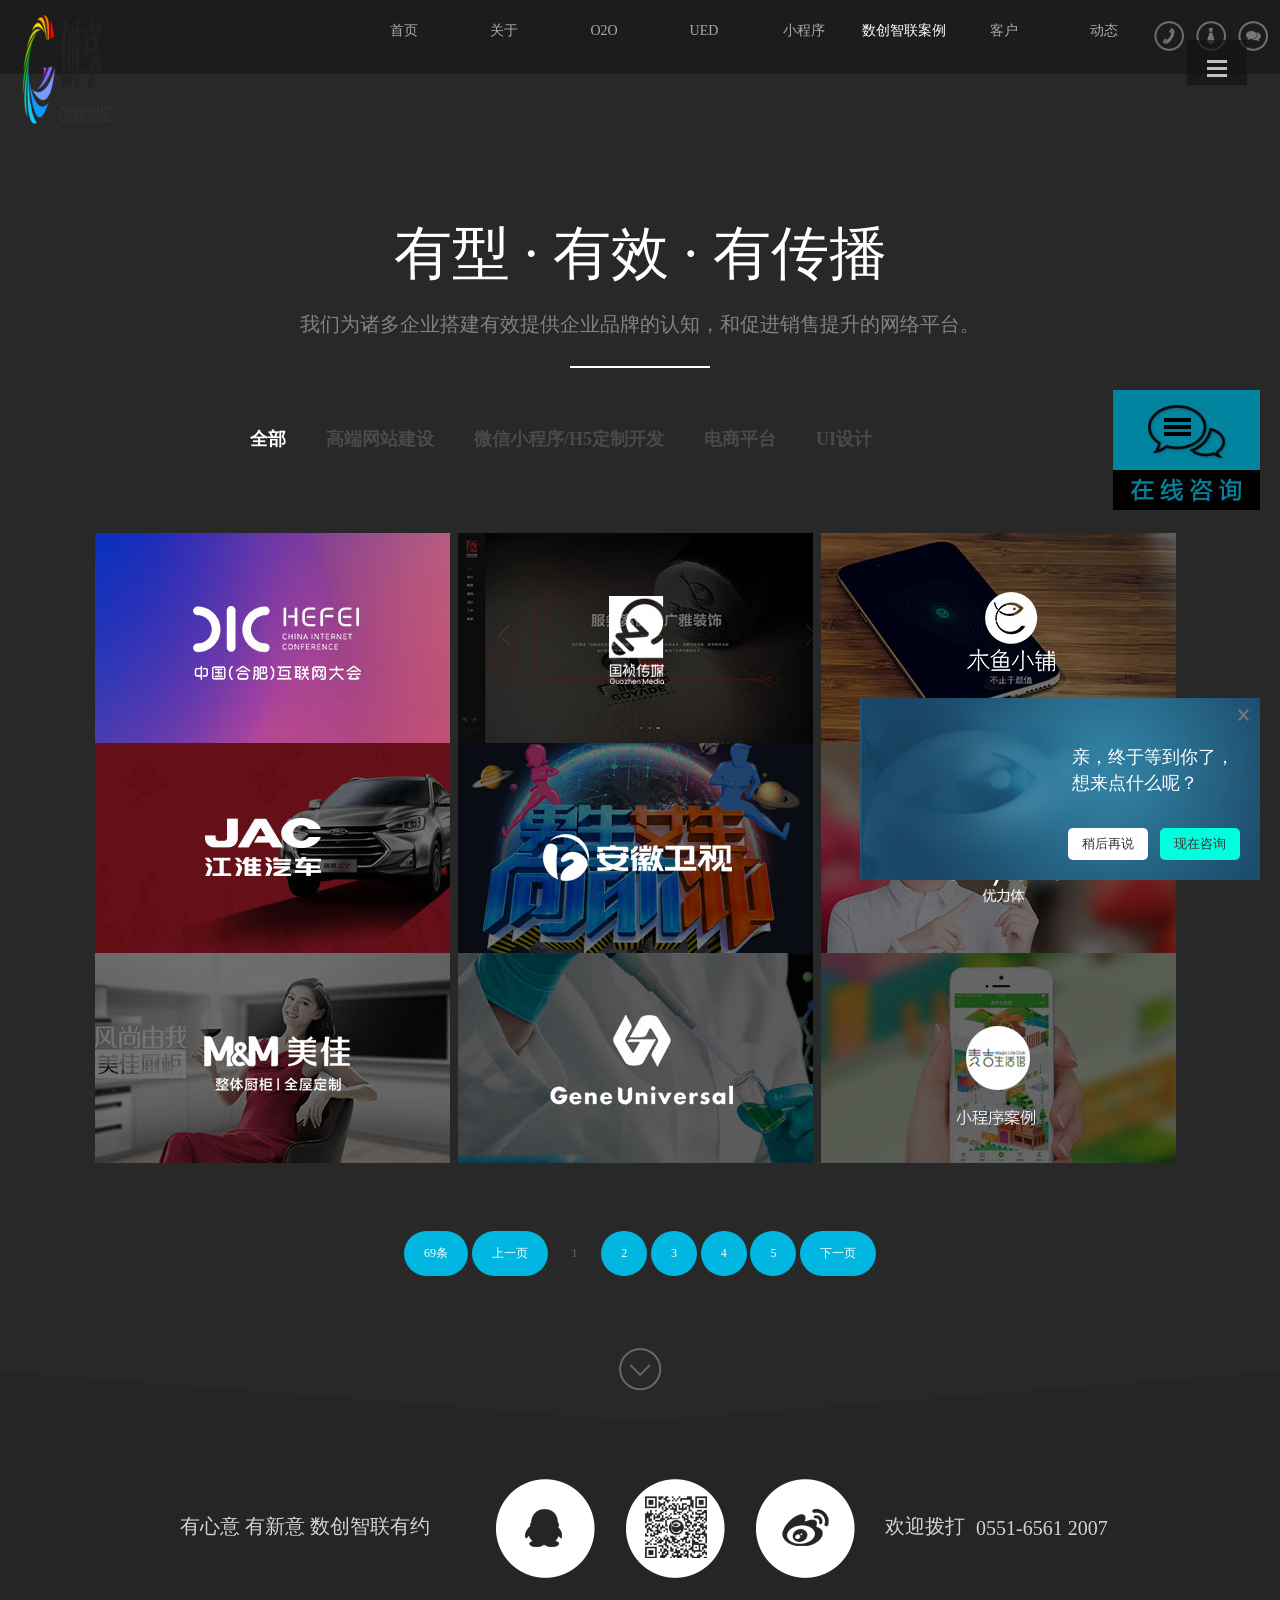
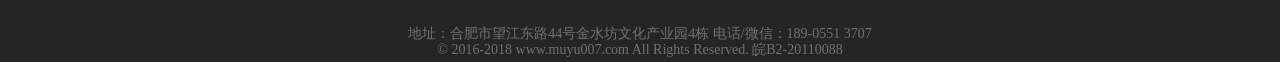
<file: work.html>
<!DOCTYPE html>
<html lang="zh-CN">
  <head>
    <meta charset="utf-8">
    <meta http-equiv="X-UA-Compatible" content="IE=edge">
    <meta name="viewport" content="width=device-width, initial-scale=1">
    <link rel="icon" href="img/logo-ico.png" type="images/png">
    <title>数创智联案例-数创智联科技-合肥网站建设公司-门户与电子商城运维-微信移动手机网站 - 数创智联科技-合肥网络公司-微信定制开发-微信小程序开发-UI设计-高端网站建设</title>
    <meta name="description" content="数创智联科技有限公司专注于传统企业品牌化互联网+解决方案，主要提供高端网站建设与UED设计、微信定制开发、微信小程序开发及用户体验策划新媒体运营、品牌电商化解决方案及数字营销服务。">
    <meta name="keywords" content="合肥网络公司|合肥网站建设|用户体验策划|网页设计|微信定制开发|UIAPP设计|移动手机网站制作|微信定制开发-微信小程序开发">
    <!-- Bootstrap -->
    <!-- <link href="dist/css/bootstrap.min.css" rel="stylesheet"> -->
    <link rel="stylesheet" type="text/css" href="css/reset.css">
    <link rel="stylesheet" type="text/css" href="css/work.css">
    <!-- HTML5 shim and Respond.js for IE8 support of HTML5 elements and media queries -->
    <!-- WARNING: Respond.js doesn't work if you view the page via file:// -->
    <!--[if lt IE 9]>
      <script src="https://cdn.bootcss.com/html5shiv/3.7.3/html5shiv.min.js"></script>
      <script src="https://cdn.bootcss.com/respond.js/1.4.2/respond.min.js"></script>
    <![endif]-->
  </head>
  <body>
    <div class="page_spinner"></div>
    <nav class="nav clearfix">
      <div class="top-logo">
        <a href="/"><img src="img/logo.png"></a>
        <h1>数创智联科技</h1>
      </div>
      <div class="nav-menu">
        <ul class="nav-nav clearfix">
          <li>
            <a href="index.html">
              <div>
                <p class="nav-nav-item">
                  <span>首页</span>
                  <span>首页</span>
                </p>
              </div>
            </a>
          </li>
          <li>
            <a href="about.html">
              <div>
                <p class="nav-nav-item">
                  <span>关于</span>
                  <span>关于数创智联</span>
                </p>
              </div>
            </a>
          </li>
          <li>
            <a href="o2o.html">
              <div>
                <p class="nav-nav-item">
                  <span>O2O</span>
                  <span>数创智联O2O</span>
                </p>
              </div>
            </a>
          </li>
          <li>
            <a href="ued.html">
              <div>
                <p class="nav-nav-item">
                  <span>UED</span>
                  <span>数创智联UED</span>
                </p>
              </div>
            </a>
          </li>
          <li>
            <a href="mba.html">
              <div>
                <p class="nav-nav-item">
                  <span>小程序</span>
                  <span>小程序</span>
                </p>
              </div>
            </a>
          </li>
          <li>
            <a href="work.html">
              <div>
                <p class="nav-nav-item">
                  <span>案例</span>
                  <span>数创智联案例</span>
                </p>
              </div>
            </a>
          </li>
          <li>
            <a href="client.html">
              <div>
                <p class="nav-nav-item">
                  <span>客户</span>
                  <span>数创智联客户</span>
                </p>
              </div>
            </a>
          </li>
          <li>
            <a href="news.html">
              <div>
                <p class="nav-nav-item">
                  <span>动态</span>
                  <span>数创智联动态</span>
                </p>
              </div>
            </a>
          </li>
        </ul>
        <ul class="nav-iconbar">
          <li>
            <a href="#">
              <span>0551-6561 2007</span>
            </a>
          </li>
          <li>
            <a href="#">
              <span>数创智联找伙伴</span>
            </a>
          </li>
          <li>
            <a href="#">
              <span>点击在线咨询</span>
            </a>
          </li>
        </ul>        
      </div>
    </nav>
    <div class="page-work">
      <div class="page-top-title clearfix">
        <span class="title">有型 · 有效 · 有传播</span>
        <font>我们为诸多企业搭建有效提供企业品牌的认知，和促进销售提升的网络平台。</font>
        <span class="x"></span>
      </div>
      <div class="work-table-content clearfix">
        <div class="page-table-nav clearfix">
          <ul class="clearfix">
            <li class="cur"><a href="/work/">全部</a></li>
            <li ><a href="#" >高端网站建设</a></li>
            <li ><a href="#" >微信小程序/H5定制开发</a></li>
            <li ><a href="#" >电商平台</a></li>
            <li ><a href="#" >UI设计</a></li>
          </ul>
        </div>
        <div id="brand" class="clearfix">
          <ul class="bd-box clearfix" id="mainContent">
            <li>
              <a href="#"><img src="img/20171215040450391.jpg"></a>
            </li>
            <li>
              <a href="#"><img src="img/20171215040114577.jpg"></a>
            </li>
            <li>
              <a href="#"><img src="img/20171215035534132.jpg"></a>
            </li>
            <li>
              <a href="#"><img src="img/20171215035221658.jpg"></a>
            </li>
            <li>
              <a href="#"><img src="img/20171215034410191.jpg"></a>
            </li>
            <li>
              <a href="#"><img src="img/20171215031424693.jpg"></a>
            </li>
            <li>
              <a href="#"><img src="img/20171215030912108.jpg"></a>
            </li>
            <li>
              <a href="#"><img src="img/20171215025728250.jpg"></a>
            </li>
            <li>
              <a href="#"><img src="img/20170922061748484.jpg"></a>
            </li>
          </ul>
        </div>
        <div id="pages">
          <a class="a1">69条</a> 
          <a href="#" class="a1">上一页</a>
          <span>1</span>
          <a href="/work/2.html">2</a> 
          <a href="#">3</a> 
          <a href="#">4</a> 
          <a href="#">5</a> 
          <a href="#" class="a1">下一页</a>
        </div>
      </div>
    </div>
    <div class="section5">
      <div class="page-work-bottom clearfix">
       <a href="#page-work-foot" class="top-ico3"></a>
      </div>
      <div class="foot">
        <div class="s5-f-main">
          <span class="f1">有心意 有新意 数创智联有约</span>
          <span class="s5-f-share">
            <a target="blank" class="QQ-ico" href="http://wpa.qq.com/msgrd?v=3&amp;uin=17131599&amp;site=qq&amp;menu=yes" title="Q我吧"></a>
            <a href="javascript:void(0);" class="WX-ico"></a>
            <a href="http://weibo.com/muyu7" target="_blank" class="WB-ico"></a>
          </span>
          <span class="s5-f-number clearfix">
            <span class="f1">欢迎拨打</span>
              <span class="f2">
                <div>
                  <span>0551-6561 2007</span>
                  <span>189-05513707</span>
                </div>
              </span>
          </span>
        </div>
        <div>
          <div class="adress">地址：合肥市望江东路44号金水坊文化产业园4栋   电话/微信：189-0551 3707</div>
          <div class="copyright">© 2016-2018 www.muyu007.com All Rights Reserved. 皖B2-20110088</div>
        </div>
      </div>
    </div>
    <div class="top-controll">
      <a href="javascript:;" class="M-menu1" style=""></a>
      <a href="javascript:;" target="" class="M-menu2" style=""></a>
    </div>
    <div class="kefu"></div>
    <div class="new-bridge">
      <div class="text">
        <p>亲，终于等到你了，</p>
        <p>想来点什么呢？</p>
      </div>
      <div class="btns">
        <a href="#">稍后再说</a>
        <a href="#">现在咨询</a>
      </div>
      <span class="cancel"></span>
    </div>
    <!-- jQuery (necessary for Bootstrap's JavaScript plugins) -->
    <script src="js/jquery-1.11.3.js"></script>
    <script src="js/work.js"></script>
    <!-- Include all compiled plugins (below), or include individual files as needed -->
    <!-- <script src="dist/js/bootstrap.min.js"></script> -->
  </body>
</html>
</file>
<file: css/index.css>
.top-logo{
  position: absolute;
  top: 0;
  left: 20px;
  z-index: 1;
}
.top-logo h1{
  visibility: hidden;
  margin-top: -100px;
}
.nav{
  position: relative;
  z-index: 1;
  background-color: #1c1c1c;
  width: 100%;
  font-size: 14px;
  font-family: "微软雅黑";
}
.nav-menu{
  float: right;
}
.nav-nav{
  float: left;
}
.nav-nav li{
  float: left;
  width: 100px;
  height: 70px;
  line-height: 70px;
  text-align: center;
}
.nav-nav li a{
  display: inline-block;
}
.nav-nav li a div{
  width: 100px;
  height: 20px;
  overflow: hidden;
}
.nav-nav-item span{
  display: block;
  height: 24px;
  line-height: 24px;
}
.nav-nav-item span:first-child{
  color: #a9a9a9;
}
.nav-nav-item span:last-child{
  color: #fff;
}
.nav-nav-item{
  transition: all 0.5s ease;
  -moz-transition: all 0.5s ease; /* Firefox 4 */
  -webkit-transition: all 0.5s ease; /* Safari and Chrome */
  -o-transition: all 0.5s ease; /* Opera */
}
.nav-nav li:hover .nav-nav-item{
  margin-top: -24px;
}
.nav-nav li:nth-child(1) .nav-nav-item{
  margin-top: -24px;
}

.nav-iconbar{
  float: right;
}
.nav-iconbar li{
  float: left;
  margin-right: 10px;
}
.nav-iconbar li a{
  position: relative;
  display: inline-block;
  width: 32px;
  height: 70px;
  line-height: 70px;
  overflow: hidden;
}
.nav-iconbar li a span{
  display: none;
  position: absolute;
  top: 50%;
  margin-top: -15px;
  left: 0;
  z-index: 1;
  text-indent: 35px;
  width: 180px;
  height: 30px;
  line-height: 30px;
  color: #767676;
  background-color: #292929;
  border-radius: 15px;
}
.nav-iconbar li a:before{
  content: "";
  position: relative;
  z-index: 2;
  display: inline-block;
  width: 32px;
  height: 32px;
  vertical-align: middle;
  background-repeat: no-repeat;
  background-position: 0 50%;
}
.nav-iconbar li:nth-child(1) a:before{
  background-image: url("../img/tel-icooo.png");
}
.nav-iconbar li:nth-child(2) a:before{
  background-image: url("../img/tel-ico2oo.png");
}
.nav-iconbar li:nth-child(3) a:before{
  background-image: url("../img/tel-ico3oo.png");
}
.nav-iconbar li a{
  transition: all 1.5s ease 0.5s;
  -moz-transition: all 1.5s ease 0.5s; /* Firefox 4 */
  -webkit-transition: all 1.5s ease 0.5s; /* Safari and Chrome */
  -o-transition: all 1.5s ease 0.5s; /* Opera */
}
.nav-iconbar li a:hover{
  width: 180px;
}
.nav-iconbar li a:hover span{
  display: inline-block;
}

.banner-wrap .banner-box{
  position: relative;
  overflow: hidden;
  height: 586px;
}
.banner-wrap .banner-bj{
  position: absolute;
  top: 0;bottom: 0;left: 0;right: 0;
  display: none;
  width: 100%;
  overflow: hidden;
}
.banner-main li:nth-of-type(1) .banner-bj{
  display: block;
}
.banner-bj img{
  width: 100%;
  height: 586px;
}
.banner-wrap .caption{
  position: absolute;
}
.banner-wrap .banner-logo{
  top: 30px;
  left: 50%;
  margin-left: -117px;
}
.banner-wrap .banner-text1{
  top: 233px;
  left: 50%;
  margin-left: -250px;
}
.banner-wrap .banner-text2{
  top: 315px;
  left: 50%;
  margin-left: -377px;
}
.banner-wrap .banner-text3{
  top: 380px;
  left: 50%;
  margin-left: -220px;
}
.banner-wrap .banner-muyu2{
  position: absolute;
  opacity: 0;
  top: 45%;
  margin-top: -235px;
  right: -610px;
}
.banner-wrap .banner-muyu3{
  position: absolute;
  opacity: 0;
  top: 40%;
  margin-top: -220px;
  left: -350px;
}
.banner-wrap .banner-xiaotou1{
  position: absolute;
  opacity: 0;
  top: 10px;
  left: 40%;
  margin-left: -334px;
}
.banner-wrap .banner-xiaotou2{
  position: absolute;
  opacity: 0;
  top: 200px;
  left: 116%;
  margin-left: -206px;
}
.banner-wrap .banner-phone{
  position: absolute;
  opacity: 0;
  top: 277px;
  left: 45%;
  margin-left: 145px;
}
.banner-wrap .banner-glb{
  position: absolute;
  opacity: 0;
  top: 333px;
  left: 45%;
  margin-left: -225px;
}
.banner-wrap .banner-women{
  position: absolute;
  opacity: 0;
  top: 175px;
  left: 50%;
  margin-left: -193px;
}
.banner-wrap .banner-text4{
  position: absolute;
  opacity: 0;
  top: 45px;
  left: 117%;
  margin-left: -222px;
}
.banner-wrap .banner-2-2{
  position: absolute;
  opacity: 0;
  top: 50%;
  left: 45%;
  margin-left: -403px;
  margin-top: -146px;
}
.banner-wrap .banner-text5{
  position: absolute;
  opacity: 0;
  top: 40px;
  left: 115%;
  margin-left: -199px;
}
.banner-slider{
  position: absolute;
  bottom: 100px;
  left: 50%;
  margin-left: -136px;
}
.banner-slider li{
  float: left;
  width: 50px;
  margin-left: 5px;
  height: 10px;
  background-image: url("../img/banner-ico.png");
  background-repeat: no-repeat;
  cursor: pointer;
}
.banner-slider li.selected{
  background-image: url("../img/selected.png");
}
.banner-slider li:hover{
  background-image: url("../img/selected.png");
}
.banner-wrap .top-ico1{
  position: absolute;
  bottom: 40px;
  left: 50%;
  margin-left: -21px;
  width: 43px;
  height: 43px;
  background-image: url("../img/top-ico1.png");
}
.banner-wrap .top-ico1:hover{
  background-image: url("../img/top-ico1-hover.png");  
}

.section2{
  position: relative;
  width: 100%;
  height: 690px;
  background-image: url("../img/what-bj.png");
  background-repeat: no-repeat;
  background-position: center bottom;
  background-size: cover;
  background-color: #282828;
  text-align: center;
}
.section2 .title{
  position: relative;
  padding-top: 40px;
  height: 98px;
}
.section2 .title:after{
  content: "";
  position: absolute;
  height: 3px;
  bottom: 0;
  left: 0;
  right: 0;
  background: url("../img/border-bottom.png") center no-repeat;
}
.section2 .head-line{
  margin-top: 50px;
  margin-bottom: 60px;
  font-family: "微软雅黑";
  font-size: 24px;
  color: #898989;
}
.section2 a.top-pic{
  position: absolute;
  bottom: 30px;
  left: 50%;
  margin-left: -22px;
  width: 43px;
  height: 43px;
  background-image: url("../img/top-ico2.png");
}
.section2 a.top-pic:hover{
  background-image: url("../img/top-ico2-hover.png");
}
.section2 .main-text{
  margin: 0 auto;
  width: 1030px;
  height: 220px;
}
.section2 .main-text .m-t-item{
  float: left;
  margin-right: 50px;
}
.section2 .main-text .design-ico{
  width: 130px;
}
.section2 .main-text .move-ico{
  width: 172px;
}
.section2 .main-text .brand-ico{
  width: 160px;
}
.section2 .main-text .ui-ico{
  width: 200px;
}
.section2 .main-text .ui2-ico{
  width: 145px;
  margin-right: 0;
}
.section2 .main-text .m-t-item:hover .m-t-text{
  transition: all .8s ease;
  -moz-transition: all .8s ease; /* Firefox 4 */
  -webkit-transition: all .8s ease; /* Safari and Chrome */
  -o-transition: all .8s ease; /* Opera */
}
.section2 .main-text .m-t-item:hover .m-t-text{
  margin-top: -74px;
}
.section2 .main-text .m-t-item .m-t-wrap{
  height: 74px;
  overflow: hidden;
}
.section2 .main-text .m-t-item .m-t-text h2{
  margin-top: 8px;
  font-family: "微软雅黑";
  font-size: 18px;
  font-weight: normal;
  color: #545454;
}
.section2 .main-text .m-t-item .m-t-text p{
  margin-top: 8px;
  font-family: "微软雅黑";
  font-size: 14px;
  color: #999;
}
.section2 .main-text .m-t-item .m-t-btn{
  display: block;
  margin: 0 auto;
  margin-top: 2px;
  width: 120px;
  height: 31px;
  line-height: 31px;
  text-align: center;
  font-family: "微软雅黑";
  font-size: 14px;
  color: #ffffff;
  background: url("../img/btn-ico.png") no-repeat;
}
.section2 .main-text .m-t-ico{
  display: block;
  margin: 0 auto;
  margin-bottom: 22px;
  width: 122px;
  height: 122px;
}
.section2 .main-text .m-t-item:nth-of-type(1) .m-t-ico{
  background: url("../img/design-ico.png") center no-repeat;
}
.section2 .main-text .m-t-item:hover:nth-of-type(1) .m-t-ico{
  background: url("../img/design-ico-hover.png") center no-repeat;
}
.section2 .main-text .m-t-item:nth-of-type(2) .m-t-ico{
  background: url("../img/move-ico.png") center no-repeat;
}
.section2 .main-text .m-t-item:hover:nth-of-type(2) .m-t-ico{
  background: url("../img/move-ico-hover.png") center no-repeat;
}
.section2 .main-text .m-t-item:nth-of-type(3) .m-t-ico{
  background: url("../img/brand-ico.png") center no-repeat;
}
.section2 .main-text .m-t-item:hover:nth-of-type(3) .m-t-ico{
  background: url("../img/brand-ico-hover.png") center no-repeat;
}
.section2 .main-text .m-t-item:nth-of-type(4) .m-t-ico{
  background: url("../img/ui-ico.png") center no-repeat;
}
.section2 .main-text .m-t-item:hover:nth-of-type(4) .m-t-ico{
  background: url("../img/ui-ico-hover.png") center no-repeat;
}
.section2 .main-text .m-t-item:nth-of-type(5) .m-t-ico{
  background: url("../img/ui2-ico.png") center no-repeat;
}
.section2 .main-text .m-t-item:hover:nth-of-type(5) .m-t-ico{
  background: url("../img/ui2-ico-hover.png") center no-repeat;
}


.section3{
  position: relative;
  z-index: 2;
  padding-top: 45px;
  width: 100%;
  height: 807px;
  background-image: url("../img/work-bj.png");
  background-repeat: no-repeat;
  background-position: center bottom;
}
.section3 .title{
  position: relative;
  margin: 0 auto;
  margin-bottom: 48px;
  height: 98px;
  text-align: center;
}
.section3 .title:after{
  content: "";
  position: absolute;
  height: 3px;
  bottom: 0;
  left: 0;
  right: 0;
  background: url("../img/border-bottom2.png") center no-repeat;
}
.section3 a.top-pic{
  position: absolute;
  bottom: 30px;
  left: 50%;
  margin-left: -22px;
  width: 43px;
  height: 43px;
  background-image: url("../img/top-ico3.png");
}
.section3 a.top-pic:hover{
  background-image: url("../img/top-ico3-hover.png");
}
.section3 .s3-controls{
  position: absolute;
  bottom: 120px;
  left: 50%;
  margin-left: -90px;
  width: 180px;
}
.section3 .s3-controls > div{
  float: left;  
  width: 85px;
  margin-right: 5px;
  padding-top: 11px;
  text-align: center;
  color: #565656;
  border-top: 3px solid #565656;
  font-family: "微软雅黑";
  font-size: 22px;
}
.section3 .s3-controls > div:hover{
  color: #2ca6d2;
  border-top: 3px solid #2ca6d2;
}
.section3 .s3-controls > div.on{
  color: #2ca6d2;
  border-top: 3px solid #2ca6d2;
}
.section3 .s3-main{
  padding-left: 85px;
  width: 1240px;
  margin: 0 auto;
}
.section3 .s3-main ul li{
  float: left;
  position: relative;
  padding-left: 25px;
  width: 262px;
  height: 267px;
  text-align: left;
  background: url(../img/shadow02.png) no-repeat right;
}
.section3 .s3-main .s3-mn-l-head{
  opacity: 0;
  position: absolute;
  top: 0;
  left: 25px;
  width: 205px;
  height: 205px;
  line-height: 205px;
  text-align: center;
  font-family: "微软雅黑";
  font-size: 30px;
  font-weight: bold;
  color: #fff;
  transition: all .5s ease;
  -moz-transition: all .5s ease; /* Firefox 4 */
  -webkit-transition: all .5s ease; /* Safari and Chrome */
  -o-transition: all .5s ease; /* Opera */
}
.section3 .s3-main .s3-mn-list:hover .s3-mn-l-head{
  opacity: 1;
}
.section3 .s3-main .s3-mn-list .f1{
  top: 40px;
}
.section3 .s3-main .s3-mn-list .s3-mh-l-bj{
  position: absolute;
  top: 50%;
  left: 50%;
  width: 0;
  height: 0;
  border-radius: 0;
  background-color: #00addc;
  transition: all .5s ease;
  -moz-transition: all .5s ease; /* Firefox 4 */
  -webkit-transition: all .5s ease; /* Safari and Chrome */
  -o-transition: all .5s ease; /* Opera */
}
.section3 .s3-main .s3-mn-list:hover .s3-mh-l-bj{
  top: 0;
  left: 25px;
  width: 205px;
  height: 205px;
  border-radius: 102.5px;
  
}

.section4{
  position: relative;
  z-index: 1;
  margin-top: -45px;
  width: 100%;
  height: 807px;
  background-image: url("../img/new-bj.png");
  background-repeat: no-repeat;
  background-position: center bottom;
  background-color: #282828;
}
.section4 .title{
  position: relative;
  margin: 0 auto;
  margin-bottom: 48px;
  padding-top: 90px;
  height: 98px;
  text-align: center;
}
.section4 .title:after{
  content: "";
  position: absolute;
  height: 3px;
  bottom: 0;
  left: 0;
  right: 0;
  background: url("../img/border-bottom.png") center no-repeat;
}
.section4 .s4-main{
  position: relative;
  padding-bottom: 80px;
}
.section4 .s4-main:after{
  position: absolute;
  content: '';
  top: 0px;
  left: 50%;
  margin-left: -1px;
  width: 2px;
  height: 430px;
  background: #d8d8d8;
}
.s4-main .s4-m-btn{
  position: absolute;
  z-index: 1;
  left: 50%;
  bottom: 0px;
  margin-left: -68px;  
  width: 136px;
  height: 38px;
  line-height: 38px;
  text-align: center;
  font-family: "微软雅黑";
  font-size: 14px;
  color: #ffffff;
  background: url("../img/new-btn.png") no-repeat;
}
.s4-main .s4-m-btn:hover{
  background: url("../img/new-btn-hover.png") no-repeat;
}
.section4 .top-ico{
  position: absolute;
  left: 50%;
  bottom: 30px;
  margin-left: -22px;
  width: 44px;
  height: 44px;
  background: url("../img/top-ico4.png") no-repeat;  
}
.section4 .top-ico:hover{
  background: url("../img/top-ico4-hover.png") no-repeat;  
}
.s4-main .s4-m-item{
  margin-bottom: 12px;
}
.s4-main .s4-m-item .s4-i-left{
  float: left;
  width: 50%;
}
.s4-main .s4-m-item .s4-i-right{
  float: right;
  width: 50%;
}
.s4-main .s4-m-item .s4-i-left > h3 > a, .s4-main .s4-m-item .s4-i-right > h3 > a{
  font-size: 16px;
  display: block;
  font-family: "å¾®è½¯é›…é»‘";
  font-weight: normal;
  color: #282828;
  padding-bottom: 5px;
}
.s4-main .s4-m-item .s4-i-left > p > a, .s4-main .s4-m-item .s4-i-right > p > a{
  font-size: 14px;
  display: block;
  font-family: "å¾®è½¯é›…é»‘";
  color: #bfbfc0;
  line-height: 18px;
}
.s4-main .s4-m-item1 .s4-i-right{
  box-sizing: border-box;
  padding-left: 40px;
  padding-right: 70px;
}
.s4-main .s4-m-item2 .s4-i-left{
  box-sizing: border-box;
  padding-right: 40px;
  padding-left: 70px;
  text-align: right;
}
.s4-main .s4-m-item3 .s4-i-right{
  box-sizing: border-box;
  padding-left: 40px;
  padding-right: 70px;
}
.s4-main .s4-m-item4 .s4-i-left{
  box-sizing: border-box;
  padding-right: 40px;
  padding-left: 70px;
  text-align: right;
}
.s4-main .s4-m-item5 .s4-i-right{
  box-sizing: border-box;
  padding-left: 40px;
  padding-right: 70px;
}
.s4-main .s4-m-item .s4-i-left > a, .s4-main .s4-m-item .s4-i-right > a{
  display: inline-block;
  width: 54px;
  height: 54px;
}
.s4-main .s4-m-item1 .s4-i-left > a{
  position: relative;
  z-index: 1;
  float: right;
  margin-right : -27px;
  background: url("../img/new-ico1.png") center no-repeat;
}
.s4-main .s4-m-item2 .s4-i-right > a{
  position: relative;
  z-index: 1;
  float: left;
  margin-left : -27px;
  background: url("../img/new-ico1.png") center no-repeat;  
}
.s4-main .s4-m-item3 .s4-i-left > a{
  position: relative;
  z-index: 1;
  float: right;
  margin-right : -27px;
  background: url("../img/new-ico2.png") center no-repeat;  
}
.s4-main .s4-m-item4 .s4-i-right > a{
  position: relative;
  z-index: 1;
  float: left;
  margin-left : -27px;
  background: url("../img/new-ico3.png") center no-repeat;  
}
.s4-main .s4-m-item5 .s4-i-left > a{
  position: relative;
  z-index: 1;
  float: right;
  margin-right : -27px;
  background: url("../img/new-ico3.png") center no-repeat;  
}

.section5{
  position: relative;
}
.section5 .s5-title{
  position: relative;
  margin: 0 auto;
  padding-top: 45px;
  height: 98px;
  text-align: center;
  background-color: #282828;
}
.section5 .s5-title:after{
  content: "";
  position: absolute;
  height: 3px;
  bottom: 0;
  left: 0;
  right: 0;
  background: url("../img/border-bottom2.png") center no-repeat;
}
.section5 .s5-extra-bj{
  width: 100%;
  height: 53px;
  background-color: #282828;
}
.section5 .foot{
  background: url("../img/foot-bj.png") center;
  box-sizing: border-box;
  width: 100%;
  height: 492px;
  position: relative;
  top: -100px;
  left: 0px;
  padding-top: 330px;
}
.section5 .foot .s5-f-main{
  width: 920px;
  margin: 0 auto;
  height: 100px;
  line-height: 100px;
  padding-bottom: 47px;
  font-family: "微软雅黑";
  font-size: 20px;
  color: #000;
}
.section5 .foot .s5-f-main .f1{
  width: 216px;
}
.section5 .foot .s5-f-main .s5-f-share{
  margin-left: 60px;
}
.section5 .foot .s5-f-main .s5-f-share a{
  display: inline-block;
  margin-right: 25px;
  width: 100px;
  height: 100px;
}
.section5 .foot .s5-f-main .s5-f-share a:nth-child(1){
  background: url("../img/QQ-ICO.png") no-repeat;
  vertical-align: middle;
}
.section5 .foot .s5-f-main .s5-f-share a:nth-child(2){
  background: url("../img/WX-ICO.png") no-repeat;
  vertical-align: middle;
}
.section5 .foot .s5-f-main .s5-f-share a:nth-child(3){
  background: url("../img/WB-ICO.png") no-repeat;
  vertical-align: middle;
}
.section5 .foot .s5-f-main .s5-f-share a:nth-child(1):hover{
  background: url("../img/QQ-ICO-HOVER.png") no-repeat;
}
.section5 .foot .s5-f-main .s5-f-share a:nth-child(2):hover{
  background: url("../img/WX-ICO-HOVER.png") no-repeat;
}
.section5 .foot .s5-f-main .s5-f-share a:nth-child(3):hover{
  background: url("../img/WB-ICO-HOVER.png") no-repeat;
}
.section5 .foot .s5-f-main .s5-f-number{
  position: relative;
}
.section5 .foot .s5-f-main .s5-f-number .f2{
  overflow: hidden;
  position: absolute;
  top: 0;
  right: -167px;
  display: block;
  width: 156px;
  height: 26px;
  line-height: 26px;
}
.section5 .foot .s5-f-main .f2:hover span{
  display: block;
}
.section5 .foot .s5-f-main .s5-f-number:hover .f2 > div{
  transition: all 1.5s ease;
  -moz-transition: all 1.5s ease; /* Firefox 4 */
  -webkit-transition: all 1.5s ease; /* Safari and Chrome */
  -o-transition: all 1.5s ease; /* Opera */
}
.section5 .foot .s5-f-main .s5-f-number:hover .f2 > div{
  margin-top: -26px;
  // display: none;
}
.section5 .foot .adress , .section5 .foot .copyright{
  margin: 0 auto;
  width: 855px;
  font-family: "微软雅黑";
  font-size: 14px;
  color: #b2b2b2;
  text-align: center;
}
.section5 .foot .adress{
  color: #333333;
}

.new-bridge{
  z-index: 2;
  position: fixed;
  right: 20px;
  bottom: 20px;
  height: 182px;
  width: 400px;
  background: url("../img/cdff2deb5de240b2a9e6932be7be72e1.jpg");
  font-family: "微软雅黑";
}
.new-bridge .btns{
  position: absolute;
  bottom: 20px;
  right: 20px;
}
.new-bridge .btns > a{
  display: inline-block;
  width: 80px;
  height: 32px;
  line-height: 32px;
  border-radius: 5px;
  text-align: center;
  background-color: #fff;
  font-size: 13px;
}
.new-bridge .btns > a:last-child{
  background-color: #00ffde;
  margin-left: 8px;
}
.new-bridge .text{
  position: absolute;
  top: 25%;
  right: 26px;
}
.new-bridge .text p{
  font-size: 18px;
  line-height: 26px;
  color: #fff;
  font-family: "微软雅黑";

}
.new-bridge .cancel{
  position: absolute;
  right: 8px;
  top: 8px;
  width: 18px;
  height: 18px;
  cursor: pointer;
  background: url("../img/close_1.png") center no-repeat;
}
.kefu{
  z-index: 2;
  position: fixed;
  right: 20px;
  top: 50%;
  margin-top: -60px;
  width: 147px;
  height: 120px;
  background-image: url("../img/07f179a237dc4fcfa84540f03f3a2df9.gif");
  background-repeat: no-repeat;
}
.top-controll{
  z-index: 2;
  position: fixed;
  top: 40px;
  right: 0px;
  display: none;
}
.M-menu1{
  width:60px;
  height:59px;
  border:0;
  display:inline-block;
  background:url(../img/menu.png) no-repeat;
  margin-right:2px;
}
.M-menu1:hover{
  background: url("../img/menu-hover.png") no-repeat;  
}
.M-menu2{
  width:60px;
  height:59px;
  border:0;
  display:inline-block;
  background:url(../img/menu2.gif) no-repeat;
  margin-right:2px;
}
.M-menu2:hover{
  background: url("../img/menu2-hover.png") no-repeat;
}
</file>
<file: css/about.css>
body{
    color: rgba(0,0,0,0.8);
    font-family: 'Kelly Slab','Myriad Pro', Arial, sans-serif;
    font-size: 15px;
}
.page_spinner{
  display: block;
  position: fixed;
  background: url(../img/main_spinnerr.gif) 50% 50% no-repeat #fff;
  z-index: 3;
  width: 100%;
  height: 100%;
  top: 0;
  left: 0;
}
/*导航部分开始*/
.top-logo{
  position: absolute;
  top: 0;
  left: 20px;
  z-index: 1;
}
.top-logo h1{
  visibility: hidden;
  margin-top: -100px;
}
.nav{
  position: relative;
  z-index: 1;
  background-color: #1c1c1c;
  width: 100%;
  font-size: 14px;
  font-family: "微软雅黑";
}
.nav-menu{
  float: right;
}
.nav-nav{
  float: left;
}
.nav-nav li{
  float: left;
  width: 100px;
  height: 70px;
  line-height: 70px;
  text-align: center;
}
.nav-nav li a{
  display: inline-block;
}
.nav-nav li a div{
  width: 100px;
  height: 20px;
  overflow: hidden;
}
.nav-nav-item span{
  display: block;
  height: 24px;
  line-height: 24px;
}
.nav-nav-item span:first-child{
  color: #a9a9a9;
}
.nav-nav-item span:last-child{
  color: #fff;
}
.nav-nav-item{
  transition: all 0.5s ease;
  -moz-transition: all 0.5s ease; /* Firefox 4 */
  -webkit-transition: all 0.5s ease; /* Safari and Chrome */
  -o-transition: all 0.5s ease; /* Opera */
}
.nav-nav li:hover .nav-nav-item{
  margin-top: -24px;
}
.nav-nav li:nth-child(2) .nav-nav-item{
  margin-top: -24px;
}

.nav-iconbar{
  float: right;
}
.nav-iconbar li{
  float: left;
  margin-right: 10px;
}
.nav-iconbar li a{
  position: relative;
  display: inline-block;
  width: 32px;
  height: 70px;
  line-height: 70px;
  overflow: hidden;
}
.nav-iconbar li a span{
  display: none;
  position: absolute;
  top: 50%;
  margin-top: -15px;
  left: 0;
  z-index: 1;
  text-indent: 35px;
  width: 180px;
  height: 30px;
  line-height: 30px;
  color: #767676;
  background-color: #292929;
  border-radius: 15px;
}
.nav-iconbar li a:before{
  content: "";
  position: relative;
  z-index: 2;
  display: inline-block;
  width: 32px;
  height: 32px;
  vertical-align: middle;
  background-repeat: no-repeat;
  background-position: 0 50%;
}
.nav-iconbar li:nth-child(1) a:before{
  background-image: url("../img/tel-icooo.png");
}
.nav-iconbar li:nth-child(2) a:before{
  background-image: url("../img/tel-ico2oo.png");
}
.nav-iconbar li:nth-child(3) a:before{
  background-image: url("../img/tel-ico3oo.png");
}
.nav-iconbar li a{
  transition: all 1.5s ease 0.5s;
  -moz-transition: all 1.5s ease 0.5s; /* Firefox 4 */
  -webkit-transition: all 1.5s ease 0.5s; /* Safari and Chrome */
  -o-transition: all 1.5s ease 0.5s; /* Opera */
}
.nav-iconbar li a:hover{
  width: 180px;
}
.nav-iconbar li a:hover span{
  display: inline-block;
}
/*导航部分结束*/
/*底部copyright部分开始*/
.section5{
  position: relative;
}
.page-consult {
    width: 100%;
    background: #F3F3F3;
    padding-top: 60px;
    text-align: center;
}
.page-consult span {
    font-family: "微软雅黑";
    font-size: 30px;
    color: #262626;
    display: block;
    margin-bottom: 30px;
}
.page-consult font {
    color: #bfbfbf;
    font-family: "微软雅黑";
    font-size: 16px;
    display: block;
    margin-bottom: 35px;
}
.work-btn {
    background: url(../img/btn.png) no-repeat;
    width: 116px;
    height: 37px;
    line-height: 37px;
    font-family: "微软雅黑";
    font-size: 14px;
    color: #fff;
    display: inline-block;
    text-align: center;
}
.work-btn:hover{
  background: url(../img/btn-hover.png) no-repeat;
  color: #fff;
}
.section5 .foot{
  background: #F3F3F3 url("../img/work-foot-bj.png") center;
  box-sizing: border-box;
  width: 100%;
  height: 386px;
}
.section5 .foot .s5-f-main{
  width: 920px;
  margin: 0 auto;
  padding-top: 200px;
  height: 100px;
  line-height: 100px;
  padding-bottom: 47px;
  font-family: "微软雅黑";
  font-size: 20px;
  color: #d3d3d3;
}
.section5 .foot .s5-f-main .f1{
  width: 216px;
}
.section5 .foot .s5-f-main .s5-f-share{
  margin-left: 60px;
}
.section5 .foot .s5-f-main .s5-f-share a{
  display: inline-block;
  margin-right: 25px;
  width: 100px;
  height: 100px;
}
.section5 .foot .s5-f-main .s5-f-share a:nth-child(1){
  background: url("../img/QQ-ICO2.png") no-repeat;
  vertical-align: middle;
}
.section5 .foot .s5-f-main .s5-f-share a:nth-child(2){
  background: url("../img/WX-ICO2.png") no-repeat;
  vertical-align: middle;
}
.section5 .foot .s5-f-main .s5-f-share a:nth-child(3){
  background: url("../img/WB-ICO2.png") no-repeat;
  vertical-align: middle;
}
.section5 .foot .s5-f-main .s5-f-share a:nth-child(1):hover{
  background: url("../img/QQ-ICO-HOVER.png") no-repeat;
}
.section5 .foot .s5-f-main .s5-f-share a:nth-child(2):hover{
  background: url("../img/WX-ICO-HOVER.png") no-repeat;
}
.section5 .foot .s5-f-main .s5-f-share a:nth-child(3):hover{
  background: url("../img/WB-ICO-HOVER.png") no-repeat;
}
.section5 .foot .s5-f-main .s5-f-number{
  position: relative;
}
.section5 .foot .s5-f-main .s5-f-number .f2{
  overflow: hidden;
  position: absolute;
  top: 0;
  right: -167px;
  display: block;
  width: 156px;
  height: 26px;
  line-height: 26px;
}
.section5 .foot .s5-f-main .f2:hover span{
  display: block;
}
.section5 .foot .s5-f-main .s5-f-number:hover .f2 > div{
  transition: all 1.5s ease;
  -moz-transition: all 1.5s ease; /* Firefox 4 */
  -webkit-transition: all 1.5s ease; /* Safari and Chrome */
  -o-transition: all 1.5s ease; /* Opera */
}
.section5 .foot .s5-f-main .s5-f-number:hover .f2 > div{
  margin-top: -26px;
  /*display: none;*/
}
.section5 .foot .adress , .section5 .foot .copyright{
  margin: 0 auto;
  width: 855px;
  font-family: "微软雅黑";
  font-size: 14px;
  color: #717171;
  text-align: center;
}
.section5 .foot .adress{
  margin-top: 3px;
}
/*底部copyright部分结束*/
/*客服信息部分开始*/
.new-bridge{
  display: block;
  z-index: 2;
  position: fixed;
  right: 20px;
  bottom: 20px;
  height: 182px;
  width: 400px;
  background: url("../img/cdff2deb5de240b2a9e6932be7be72e1.jpg");
  font-family: "微软雅黑";
}
.new-bridge .btns{
  position: absolute;
  bottom: 20px;
  right: 20px;
}
.new-bridge .btns > a{
  display: inline-block;
  width: 80px;
  height: 32px;
  line-height: 32px;
  border-radius: 5px;
  text-align: center;
  background-color: #fff;
  font-size: 13px;
}
.new-bridge .btns > a:last-child{
  background-color: #00ffde;
  margin-left: 8px;
}
.new-bridge .text{
  position: absolute;
  top: 25%;
  right: 26px;
}
.new-bridge .text p{
  font-size: 18px;
  line-height: 26px;
  color: #fff;
  font-family: "微软雅黑";

}
.new-bridge .cancel{
  position: absolute;
  right: 8px;
  top: 8px;
  width: 18px;
  height: 18px;
  cursor: pointer;
  background: url("../img/close_1.png") center no-repeat;
}
.kefu{
  display: block;
  z-index: 2;
  position: fixed;
  right: 20px;
  top: 50%;
  margin-top: -60px;
  width: 147px;
  height: 120px;
  background-image: url("../img/07f179a237dc4fcfa84540f03f3a2df9.gif");
  background-repeat: no-repeat;
}
.top-controll{
  z-index: 2;
  position: fixed;
  top: 40px;
  right: 0px;
  display: none;
}
.M-menu1{
  width:60px;
  height:59px;
  border:0;
  display:inline-block;
  background:url(../img/menu.png) no-repeat;
  margin-right:2px;
}
.M-menu1:hover{
  background: url("../img/menu-hover.png") no-repeat;  
}
.M-menu2{
  width:60px;
  height:59px;
  border:0;
  display:inline-block;
  background:url(../img/menu2.gif) no-repeat;
  margin-right:2px;
}
.M-menu2:hover{
  background: url("../img/menu2-hover.png") no-repeat;
}
/*客服信息部分结束*/

/*section1开始*/
.section1{
  position: relative;
  background: url(../img/xbj1.png) center top no-repeat #F8F8F8;
  height: 583px;
  width: 100%;
  padding-top: 160px;
}
.top-ico1{
  position: absolute;
  bottom: 30px;
  left: 50%;
  margin-left: -21px;
  width: 43px;
  height: 43px;
  background: url(../img/top-ico3.png) no-repeat;
}
.top-ico1:hover{
  background: url(../img/top-ico3-hover.png) no-repeat;
}
.sideMenu h3{
  height: 80px;
  line-height: 80px;
  text-align: center;
  border-bottom: 1px solid #8F8F8F;
  cursor: pointer;
  font-size: 30px;
  font-family: "微软雅黑";
  color: #fff;
}
.sideMenu .expertise-title{
  width: 534px;
  margin: 0 auto;
}
.fl {
    float: left;
}
.sideMenu h3 em {
    position: relative;
    left: 10px;
    top: 23px;
    width: 35px;
    height: 35px;
    background: url(../img/xico1.png) no-repeat;
    cursor: pointer;
}
.fr {
    float: right;
}
.sideMenu > ul {
    display: none;
    padding: 8px 25px;
    color: #999;
    background: url(../img/xbj2.png);
}
.expertise-list {
    text-align: center;
    padding-top: 45px;
    padding-bottom: 45px;
}
.expertise-list span {
    font-family: "微软雅黑";
    font-size: 60px;
    color: #fff;
    font-weight: bold;
    margin-bottom: 15px;
    display: block;
}
.expertise-list em {
    font-family: "微软雅黑";
    font-size: 22px;
    color: #bfbfbf;
    display: block;
}
/*section1结束*/
.M-what-top {
    text-align: center;
    margin: 0 auto;
    height: 135px;
}
.M-what-top:after{
  display: block;
  content: "";
  height: 3px;
  margin-top: 20px;margin-bottom: 20px;
  background: url("../img/xbj4.png") center no-repeat;
}
.M-what-top2:after{
  display: block;
  content: "";
  height: 3px;
  margin-top: 20px;margin-bottom: 20px;
  background: url("../img/border-bottom2.png") center no-repeat;
}

/*section2开始*/
.section2{
  position: relative;
  background: url(../img/xbj3.png) center top no-repeat #282828;
  height: 660px;
  padding-top: 50px;
}
.top-ico2{
  position: absolute;
  bottom: 30px;
  left: 50%;
  margin-left: -21px;
  width: 43px;
  height: 43px;
  background: url(../img/top-ico4.png) no-repeat;
}
.top-ico2:hover{
  background: url(../img/top-ico4-hover.png) no-repeat;
}
.M-what-top span{
    display: block;
    font-family: '微软雅黑';
    font-size: 20px;
    color: #999;
    font-weight: 100;
}
.M-what-top img{
  margin-bottom: 20px;
}
.M-title{
  text-align: center;
  margin: 0 auto;
  height: 98px;
}
.mya-main {
    background: url(../img/xbj7.png) no-repeat;
    width: 695px;
    height: 222px;
    margin: 0 auto;
    padding-top: 140px;
    padding-left: 320px;
}
.mya-main ul li {
    float: left;
    width: 75px;
    margin-right: 125px;
    text-align: center;
}
.mya-main ul li b {
    display: block;
    font-family: "微软雅黑";
    font-size: 36px;
    color: #fff;
    margin-bottom: 15px;
}
.mya-main ul li div {
    display: block;
    font-family: "微软雅黑";
    font-size: 14px;
    color: #ffffff;
}
/*section2结束*/

/*section3开始*/
.section3{
  background: #f8f8f8 url(../img/page-about-bj.png) center;
  height: 617px;
  width: 100%;
  padding-top: 46px;
  position: relative;
}
.top-ico3{
  position: absolute;
  bottom: 30px;
  left: 50%;
  margin-left: -21px;
  width: 43px;
  height: 43px;
  background: url(../img/top-ico3.png) no-repeat;
}
.top-ico3:hover{
  background: url(../img/top-ico3-hover.png) no-repeat;
}
.viewpoint{
  width: 533px;
  height: 191px;
  margin: 0 auto;
  position: relative;
  top: 100px;
  left: 0px;
  overflow: hidden;
}
.love-jia {
    position: absolute;
    left: 247px;
    top: 75px;
    z-index: 0;
}
.love-btn1 , .love-btn2 {
    width: 187px;
    height: 187px;
    display: block;
    position: absolute;
    top: 0px;
    transition: all 0.5s ease;
    -moz-transition: all 0.5s ease; /* Firefox 4 */
    -webkit-transition: all 0.5s ease; /* Safari and Chrome */
    -o-transition: all 0.5s ease; /* Opera */
}
.love-btn1 {
  left: 0px;
  z-index: 1;
}
.love-btn2{
  right: 0px;
  z-index: 1;
}
.show-bj {
    width: 528px;
    height: 187px;
    position: absolute;
    top: 0px;
    background: url(../img/love-bj.png) no-repeat;
}
.show1{
  font-family: 微软雅黑;
  font-size: 14px;
  color: rgb(88, 88, 88);
  line-height: 180%;
  padding-top: 34px;
  padding-left: 190px;
  cursor: pointer;
  z-index: 1;
  left: -341px;
  transition: all 0.5s ease;
  -moz-transition: all 0.5s ease; /* Firefox 4 */
  -webkit-transition: all 0.5s ease; /* Safari and Chrome */
  -o-transition: all 0.5s ease; /* Opera */
}
.showAnimate{
  left: 0;
  z-index: 3;
}
.show2{
  font-family: 微软雅黑;
  font-size: 14px;
  color: rgb(88, 88, 88);
  line-height: 180%;
  padding-top: 34px;
  padding-left: 35px;
  cursor: pointer;
  z-index: 1;
  right: -376px;
  text-indent: 2em;
  transition: all 0.5s ease;
  -moz-transition: all 0.5s ease; /* Firefox 4 */
  -webkit-transition: all 0.5s ease; /* Safari and Chrome */
  -o-transition: all 0.5s ease; /* Opera */
}
.showAnimate2{
  right: -35px;
  z-index: 3;
}
/*section3结束*/

/*section4开始*/
.section4{
  background: #282828 url(../img/xbj5.png) center;
  height: 863px;
  width: 100%;
  padding-top: 46px;
  position: relative;
}
.top-ico4{
  position: absolute;
  bottom: 30px;
  left: 50%;
  margin-left: -21px;
  width: 43px;
  height: 43px;
  background: url(../img/top-ico4.png) no-repeat;
}
.top-ico4:hover{
  background: url(../img/top-ico4-hover.png) no-repeat;
}
.my-img {
    text-align: center;
}
.animated {
    -webkit-animation-duration: 1s;
    animation-duration: 1s;
    -webkit-animation-fill-mode: both;
    animation-fill-mode: both;
}
.bounceIn {
    -webkit-animation-name: bounceIn;
    animation-name: bounceIn;
}
@-webkit-keyframes bounceIn {
  0% {
    opacity: 0;
    -webkit-transform: scale(.3);
    transform: scale(.3)
  }

  50% {
    opacity: 1;
    -webkit-transform: scale(1.05);
    transform: scale(1.05)
  }

  70% {
    -webkit-transform: scale(.9);
    transform: scale(.9)
  }

  100% {
    opacity: 1;
    -webkit-transform: scale(1);
    transform: scale(1)
  }
}

@keyframes bounceIn {
  0% {
    opacity: 0;
    -webkit-transform: scale(.3);
    -ms-transform: scale(.3);
    transform: scale(.3)
  }

  50% {
    opacity: 1;
    -webkit-transform: scale(1.05);
    -ms-transform: scale(1.05);
    transform: scale(1.05)
  }

  70% {
    -webkit-transform: scale(.9);
    -ms-transform: scale(.9);
    transform: scale(.9)
  }

  100% {
    opacity: 1;
    -webkit-transform: scale(1);
    -ms-transform: scale(1);
    transform: scale(1)
  }
}

/*section4结束*/

/*section6开始*/
.section6{
  background:url(../img/page-about-bj.png) center;
  height: 617px;
  width: 100%;
  padding-top: 46px;
  position: relative;
}
.top-ico3{
  position: absolute;
  bottom: 30px;
  left: 50%;
  margin-left: -21px;
  width: 43px;
  height: 43px;
  background: url(../img/top-ico3.png) no-repeat;
}
.top-ico3:hover{
  background: url(../img/top-ico3-hover.png) no-repeat;
}
.my-slide {
    width: 910px;
    margin: 0 auto;
}
.my-slide .bd ul li {
    float: left;
    width: 174px;
    height: 220px;
    margin-right: 70px;
    margin-bottom: 0;
}
.my-imgs {
    width: 124px;
    height: 124px;
}
.my-t1 {
    font-family: "微软雅黑";
    font-size: 24px;
    color: #fff;
    text-align: center;
    width: 100%;
    padding-top: 16px;
    padding-bottom: 8px;
}
.my-t2 {
    font-family: "微软雅黑";
    font-size: 14px;
    color: #ffffff;
    text-align: center;
    width: 100%;
}
/*section6结束*/
.my-photo{
  background: url(../img/xbj8.png) center top no-repeat #F3F3F3;
  height: 728px;
  width: 100%;
  margin-top: -100px;
}
</file>
<file: css/client.css>
.top-logo{
  position: absolute;
  top: 0;
  left: 20px;
  z-index: 1;
}
.top-logo h1{
  visibility: hidden;
  margin-top: -100px;
}
.nav{
  position: relative;
  z-index: 1;
  background-color: #1c1c1c;
  width: 100%;
  font-size: 14px;
  font-family: "微软雅黑";
}
.nav-menu{
  float: right;
}
.nav-nav{
  float: left;
}
.nav-nav li{
  float: left;
  width: 100px;
  height: 70px;
  line-height: 70px;
  text-align: center;
}
.nav-nav li a{
  display: inline-block;
}
.nav-nav li a div{
  width: 100px;
  height: 20px;
  overflow: hidden;
}
.nav-nav-item span{
  display: block;
  height: 24px;
  line-height: 24px;
}
.nav-nav-item span:first-child{
  color: #a9a9a9;
}
.nav-nav-item span:last-child{
  color: #fff;
}
.nav-nav-item{
  transition: all 0.5s ease;
  -moz-transition: all 0.5s ease; /* Firefox 4 */
  -webkit-transition: all 0.5s ease; /* Safari and Chrome */
  -o-transition: all 0.5s ease; /* Opera */
}
.nav-nav li:hover .nav-nav-item{
  margin-top: -24px;
}
.nav-nav li:nth-child(7) .nav-nav-item{
  margin-top: -24px;
}

.nav-iconbar{
  float: right;
}
.nav-iconbar li{
  float: left;
  margin-right: 10px;
}
.nav-iconbar li a{
  position: relative;
  display: inline-block;
  width: 32px;
  height: 70px;
  line-height: 70px;
  overflow: hidden;
}
.nav-iconbar li a span{
  display: none;
  position: absolute;
  top: 50%;
  margin-top: -15px;
  left: 0;
  z-index: 1;
  text-indent: 35px;
  width: 180px;
  height: 30px;
  line-height: 30px;
  color: #767676;
  background-color: #292929;
  border-radius: 15px;
}
.nav-iconbar li a:before{
  content: "";
  position: relative;
  z-index: 2;
  display: inline-block;
  width: 32px;
  height: 32px;
  vertical-align: middle;
  background-repeat: no-repeat;
  background-position: 0 50%;
}
.nav-iconbar li:nth-child(1) a:before{
  background-image: url("../img/tel-icooo.png");
}
.nav-iconbar li:nth-child(2) a:before{
  background-image: url("../img/tel-ico2oo.png");
}
.nav-iconbar li:nth-child(3) a:before{
  background-image: url("../img/tel-ico3oo.png");
}
.nav-iconbar li a{
  transition: all 1.5s ease 0.5s;
  -moz-transition: all 1.5s ease 0.5s; /* Firefox 4 */
  -webkit-transition: all 1.5s ease 0.5s; /* Safari and Chrome */
  -o-transition: all 1.5s ease 0.5s; /* Opera */
}
.nav-iconbar li a:hover{
  width: 180px;
}
.nav-iconbar li a:hover span{
  display: inline-block;
}
.top-ico4{
  position: absolute;
  left: 50%;
  bottom: 30px;
  margin-left: -22px;
  width: 44px;
  height: 44px;
  background: url("../img/top-ico4.png") no-repeat;  
}
.top-ico4:hover{
  background: url("../img/top-ico4-hover.png") no-repeat;  
}
.M-what-top {
    text-align: center;
    margin: 0 auto;
    height: 98px;
}
.M-what-top3{
  margin-top: 40px;
}
.M-bottom-border2 {
    background: url(../img/border-bottom2.png) no-repeat center;
    height: 3px;
    width: 100%;
    margin-bottom:48px;
}
.clients-content {
    background: url(../img/clients-main.jpg) center;
    height: 1563px;
}
.section1{
  position: relative;
  background: url(../img/expertise-bj4.png) center;
  height: 642px;
  padding-top: 106px;
  font-family: "微软雅黑";
}
.clients-main-title {
    text-align: center;
}
.clients-main-title span {
    display: block;
    margin-bottom: 20px;
}
.clients-main-title font {
    display: block;
    font-size: 24px;
    color: #ababab;
}
.clients-img {
    width: 100%;
    text-align: center;
    margin-top: 74px;
}
.picFocus{
  position: relative;
}
.tfocus-wrap{
    margin: 0 auto;
    overflow: hidden;
    width: 1122px;
}
.picFocus .prev, .picFocus .next {
    width: 60px;
    height: 120px;
    margin: -60px 0 0;
    position: absolute;
    top: 33%;
    z-index: 1;
    cursor: pointer;
}
.picFocus .prev {
    left: 0;
    background: url(../img/img-btn.png) no-repeat;
}
.picFocus .prev:hover{background: url(../img/img-btn-hover.png) no-repeat;}
.picFocus .next:hover{background: url(../img/img-btn-hover2.png) no-repeat;}
.picFocus .next {
    right: 0;
    background: url(../img/img-btn2.png) no-repeat;
}
.tfocus-pic li {
    display: none;
    border-radius: 16px;
    width: 1120px;
    margin: 0 auto;
    height: 250px;
    background: #323232;
    border: 1px solid #404040;
}
.c_txt {
    padding: 30px 40px 40px 40px;
    color: #D8D8D8;
    line-height: 200%;
    font-family: "微软雅黑";
    font-size: 14px;
}
.c_txt p:last-child{
  text-align: right;
}
.tfocus-btn-wrap {
  height: 151px;
  overflow: hidden;
}
.tfocus-btn{
  width: 1344px;
}
.tfocus-btn li{
    float: left;
    position: relative;
}
.tfocus-btn li p{
    margin-top: 60px;
    line-height: 91px;
    height: 91px;
    width: 91px;
    border-radius: 50%;
    background-color: #3b3b3b;
    margin-right: 21px;
    text-align: center;
}
.tfocus-btn li p:hover{background-color: #00b2df;}
.tfocus-btn li p img{
  vertical-align: middle;
}
.s-ico{
  background: url(../img/sanjiao.png) no-repeat;
  width: 40px;
  height: 19px;
  display: none;
  position: absolute;
  top: 0;
  left: 50%;
  margin-left: -20px;
}
.tfocus-btn li p:hover + .s-ico{
  display: inline-block;
}
.tfocus-btn li.active p{
  background-color: #00b2df;
}
.tfocus-btn li.active .s-ico{
  display: inline-block;
}
.section5{
  position: relative;
}
.foot {
    
}
.section5 .foot{
  text-align: center;
  color: #717171;
  font-size: 14px;
  margin-top: -140px;
  background: url(../img/work-foot-bj2.png) center no-repeat;
}
.section5 .foot .s5-f-main{
  padding-top: 160px;
  width: 920px;
  margin: 0 auto;
  height: 100px;
  line-height: 100px;
  padding-bottom: 47px;
  font-family: "微软雅黑";
  font-size: 20px;
  color: #000;
}
.section5 .foot .s5-f-main .f1{
  width: 216px;
}
.section5 .foot .s5-f-main .s5-f-share{
  margin-left: 60px;
}
.section5 .foot .s5-f-main .s5-f-share a{
  display: inline-block;
  margin-right: 25px;
  width: 100px;
  height: 100px;
}
.section5 .foot .s5-f-main .s5-f-share a:nth-child(1){
  background: url("../img/QQ-ICO.png") no-repeat;
  vertical-align: middle;
}
.section5 .foot .s5-f-main .s5-f-share a:nth-child(2){
  background: url("../img/WX-ICO.png") no-repeat;
  vertical-align: middle;
}
.section5 .foot .s5-f-main .s5-f-share a:nth-child(3){
  background: url("../img/WB-ICO.png") no-repeat;
  vertical-align: middle;
}
.section5 .foot .s5-f-main .s5-f-share a:nth-child(1):hover{
  background: url("../img/QQ-ICO-HOVER.png") no-repeat;
}
.section5 .foot .s5-f-main .s5-f-share a:nth-child(2):hover{
  background: url("../img/WX-ICO-HOVER.png") no-repeat;
}
.section5 .foot .s5-f-main .s5-f-share a:nth-child(3):hover{
  background: url("../img/WB-ICO-HOVER.png") no-repeat;
}
.section5 .foot .s5-f-main .s5-f-number{
  position: relative;
}
.section5 .foot .s5-f-main .s5-f-number .f2{
  overflow: hidden;
  position: absolute;
  top: 0;
  right: -167px;
  display: block;
  width: 156px;
  height: 26px;
  line-height: 26px;
}
.section5 .foot .s5-f-main .f2:hover span{
  display: block;
}
.section5 .foot .s5-f-main .s5-f-number:hover .f2 > div{
  transition: all 1.5s ease;
  -moz-transition: all 1.5s ease; /* Firefox 4 */
  -webkit-transition: all 1.5s ease; /* Safari and Chrome */
  -o-transition: all 1.5s ease; /* Opera */
}
.section5 .foot .s5-f-main .s5-f-number:hover .f2 > div{
  margin-top: -26px;
  // display: none;
}
.section5 .foot .adress , .section5 .foot .copyright{
  line-height: 1.5em;
  margin: 0 auto;
  width: 855px;
  font-family: "微软雅黑";
  font-size: 14px;
  color: #b2b2b2;
  text-align: center;
}
.section5 .foot .adress{
  color: #333;
}

.new-bridge{
  z-index: 2;
  position: fixed;
  right: 20px;
  bottom: 20px;
  height: 182px;
  width: 400px;
  background: url("../img/cdff2deb5de240b2a9e6932be7be72e1.jpg");
  font-family: "微软雅黑";
}
.new-bridge .btns{
  position: absolute;
  bottom: 20px;
  right: 20px;
}
.new-bridge .btns > a{
  display: inline-block;
  width: 80px;
  height: 32px;
  line-height: 32px;
  border-radius: 5px;
  text-align: center;
  background-color: #fff;
  font-size: 13px;
}
.new-bridge .btns > a:last-child{
  background-color: #00ffde;
  margin-left: 8px;
}
.new-bridge .text{
  position: absolute;
  top: 25%;
  right: 26px;
}
.new-bridge .text p{
  font-size: 18px;
  line-height: 26px;
  color: #fff;
  font-family: "微软雅黑";

}
.new-bridge .cancel{
  position: absolute;
  right: 8px;
  top: 8px;
  width: 18px;
  height: 18px;
  cursor: pointer;
  background: url("../img/close_1.png") center no-repeat;
}
.kefu{
  z-index: 2;
  position: fixed;
  right: 20px;
  top: 50%;
  margin-top: -60px;
  width: 147px;
  height: 120px;
  background-image: url("../img/07f179a237dc4fcfa84540f03f3a2df9.gif");
  background-repeat: no-repeat;
}
.top-controll{
  z-index: 2;
  position: fixed;
  top: 40px;
  right: 0px;
  display: none;
}
.M-menu1{
  width:60px;
  height:59px;
  border:0;
  display:inline-block;
  background:url(../img/menu.png) no-repeat;
  margin-right:2px;
}
.M-menu1:hover{
  background: url("../img/menu-hover.png") no-repeat;  
}
.M-menu2{
  width:60px;
  height:59px;
  border:0;
  display:inline-block;
  background:url(../img/menu2.gif) no-repeat;
  margin-right:2px;
}
.M-menu2:hover{
  background: url("../img/menu2-hover.png") no-repeat;
}
</file>
<file: css/mba.css>
body{
    color: rgba(0,0,0,0.8);
    font-family: 'Kelly Slab','Myriad Pro', Arial, sans-serif;
    font-size: 15px;
}
.page_spinner{
  display: block;
  position: fixed;
  background: url(../img/main_spinnerr.gif) 50% 50% no-repeat #fff;
  z-index: 3;
  width: 100%;
  height: 100%;
  top: 0;
  left: 0;
}
/*导航部分开始*/
.top-logo{
  position: absolute;
  top: 0;
  left: 20px;
  z-index: 1;
}
.top-logo h1{
  visibility: hidden;
  margin-top: -100px;
}
.nav{
  position: relative;
  z-index: 1;
  background-color: #1c1c1c;
  width: 100%;
  font-size: 14px;
  font-family: "微软雅黑";
}
.nav-menu{
  float: right;
}
.nav-nav{
  float: left;
}
.nav-nav li{
  float: left;
  width: 100px;
  height: 70px;
  line-height: 70px;
  text-align: center;
}
.nav-nav li a{
  display: inline-block;
}
.nav-nav li a div{
  width: 100px;
  height: 20px;
  overflow: hidden;
}
.nav-nav-item span{
  display: block;
  height: 24px;
  line-height: 24px;
}
.nav-nav-item span:first-child{
  color: #a9a9a9;
}
.nav-nav-item span:last-child{
  color: #fff;
}
.nav-nav-item{
  transition: all 0.5s ease;
  -moz-transition: all 0.5s ease; /* Firefox 4 */
  -webkit-transition: all 0.5s ease; /* Safari and Chrome */
  -o-transition: all 0.5s ease; /* Opera */
}
.nav-nav li:hover .nav-nav-item{
  margin-top: -24px;
}
.nav-nav li:nth-child(5) .nav-nav-item{
  margin-top: -24px;
}

.nav-iconbar{
  float: right;
}
.nav-iconbar li{
  float: left;
  margin-right: 10px;
}
.nav-iconbar li a{
  position: relative;
  display: inline-block;
  width: 32px;
  height: 70px;
  line-height: 70px;
  overflow: hidden;
}
.nav-iconbar li a span{
  display: none;
  position: absolute;
  top: 50%;
  margin-top: -15px;
  left: 0;
  z-index: 1;
  text-indent: 35px;
  width: 180px;
  height: 30px;
  line-height: 30px;
  color: #767676;
  background-color: #292929;
  border-radius: 15px;
}
.nav-iconbar li a:before{
  content: "";
  position: relative;
  z-index: 2;
  display: inline-block;
  width: 32px;
  height: 32px;
  vertical-align: middle;
  background-repeat: no-repeat;
  background-position: 0 50%;
}
.nav-iconbar li:nth-child(1) a:before{
  background-image: url("../img/tel-icooo.png");
}
.nav-iconbar li:nth-child(2) a:before{
  background-image: url("../img/tel-ico2oo.png");
}
.nav-iconbar li:nth-child(3) a:before{
  background-image: url("../img/tel-ico3oo.png");
}
.nav-iconbar li a{
  transition: all 1.5s ease 0.5s;
  -moz-transition: all 1.5s ease 0.5s; /* Firefox 4 */
  -webkit-transition: all 1.5s ease 0.5s; /* Safari and Chrome */
  -o-transition: all 1.5s ease 0.5s; /* Opera */
}
.nav-iconbar li a:hover{
  width: 180px;
}
.nav-iconbar li a:hover span{
  display: inline-block;
}
/*导航部分结束*/
/*底部copyright部分开始*/
.section5{
  position: relative;
}
.page-consult {
    width: 100%;
    background: #F3F3F3;
    padding-top: 60px;
    text-align: center;
}
.page-consult span {
    font-family: "微软雅黑";
    font-size: 30px;
    color: #262626;
    display: block;
    margin-bottom: 30px;
}
.page-consult font {
    color: #bfbfbf;
    font-family: "微软雅黑";
    font-size: 16px;
    display: block;
    margin-bottom: 35px;
}
.work-btn {
    background: url(../img/btn.png) no-repeat;
    width: 116px;
    height: 37px;
    line-height: 37px;
    font-family: "微软雅黑";
    font-size: 14px;
    color: #fff;
    display: inline-block;
    text-align: center;
}
.work-btn:hover{
  background: url(../img/btn-hover.png) no-repeat;
  color: #fff;
}
.section5 .foot{
  background: #F3F3F3 url("../img/work-foot-bj.png") center;
  box-sizing: border-box;
  width: 100%;
  height: 386px;
}
.section5 .foot .s5-f-main{
  width: 920px;
  margin: 0 auto;
  padding-top: 200px;
  height: 100px;
  line-height: 100px;
  padding-bottom: 47px;
  font-family: "微软雅黑";
  font-size: 20px;
  color: #d3d3d3;
}
.section5 .foot .s5-f-main .f1{
  width: 216px;
}
.section5 .foot .s5-f-main .s5-f-share{
  margin-left: 60px;
}
.section5 .foot .s5-f-main .s5-f-share a{
  display: inline-block;
  margin-right: 25px;
  width: 100px;
  height: 100px;
}
.section5 .foot .s5-f-main .s5-f-share a:nth-child(1){
  background: url("../img/QQ-ICO2.png") no-repeat;
  vertical-align: middle;
}
.section5 .foot .s5-f-main .s5-f-share a:nth-child(2){
  background: url("../img/WX-ICO2.png") no-repeat;
  vertical-align: middle;
}
.section5 .foot .s5-f-main .s5-f-share a:nth-child(3){
  background: url("../img/WB-ICO2.png") no-repeat;
  vertical-align: middle;
}
.section5 .foot .s5-f-main .s5-f-share a:nth-child(1):hover{
  background: url("../img/QQ-ICO-HOVER.png") no-repeat;
}
.section5 .foot .s5-f-main .s5-f-share a:nth-child(2):hover{
  background: url("../img/WX-ICO-HOVER.png") no-repeat;
}
.section5 .foot .s5-f-main .s5-f-share a:nth-child(3):hover{
  background: url("../img/WB-ICO-HOVER.png") no-repeat;
}
.section5 .foot .s5-f-main .s5-f-number{
  position: relative;
}
.section5 .foot .s5-f-main .s5-f-number .f2{
  overflow: hidden;
  position: absolute;
  top: 0;
  right: -167px;
  display: block;
  width: 156px;
  height: 26px;
  line-height: 26px;
}
.section5 .foot .s5-f-main .f2:hover span{
  display: block;
}
.section5 .foot .s5-f-main .s5-f-number:hover .f2 > div{
  transition: all 1.5s ease;
  -moz-transition: all 1.5s ease; /* Firefox 4 */
  -webkit-transition: all 1.5s ease; /* Safari and Chrome */
  -o-transition: all 1.5s ease; /* Opera */
}
.section5 .foot .s5-f-main .s5-f-number:hover .f2 > div{
  margin-top: -26px;
  /*display: none;*/
}
.section5 .foot .adress , .section5 .foot .copyright{
  margin: 0 auto;
  width: 855px;
  font-family: "微软雅黑";
  font-size: 14px;
  color: #717171;
  text-align: center;
}
.section5 .foot .adress{
  margin-top: 3px;
}
/*底部copyright部分结束*/
/*客服信息部分开始*/
.new-bridge{
  display: block;
  z-index: 2;
  position: fixed;
  right: 20px;
  bottom: 20px;
  height: 182px;
  width: 400px;
  background: url("../img/cdff2deb5de240b2a9e6932be7be72e1.jpg");
  font-family: "微软雅黑";
}
.new-bridge .btns{
  position: absolute;
  bottom: 20px;
  right: 20px;
}
.new-bridge .btns > a{
  display: inline-block;
  width: 80px;
  height: 32px;
  line-height: 32px;
  border-radius: 5px;
  text-align: center;
  background-color: #fff;
  font-size: 13px;
}
.new-bridge .btns > a:last-child{
  background-color: #00ffde;
  margin-left: 8px;
}
.new-bridge .text{
  position: absolute;
  top: 25%;
  right: 26px;
}
.new-bridge .text p{
  font-size: 18px;
  line-height: 26px;
  color: #fff;
  font-family: "微软雅黑";

}
.new-bridge .cancel{
  position: absolute;
  right: 8px;
  top: 8px;
  width: 18px;
  height: 18px;
  cursor: pointer;
  background: url("../img/close_1.png") center no-repeat;
}
.kefu{
  display: block;
  z-index: 2;
  position: fixed;
  right: 20px;
  top: 50%;
  margin-top: -60px;
  width: 147px;
  height: 120px;
  background-image: url("../img/07f179a237dc4fcfa84540f03f3a2df9.gif");
  background-repeat: no-repeat;
}
.top-controll{
  z-index: 2;
  position: fixed;
  top: 40px;
  right: 0px;
  display: none;
}
.M-menu1{
  width:60px;
  height:59px;
  border:0;
  display:inline-block;
  background:url(../img/menu.png) no-repeat;
  margin-right:2px;
}
.M-menu1:hover{
  background: url("../img/menu-hover.png") no-repeat;  
}
.M-menu2{
  width:60px;
  height:59px;
  border:0;
  display:inline-block;
  background:url(../img/menu2.gif) no-repeat;
  margin-right:2px;
}
.M-menu2:hover{
  background: url("../img/menu2-hover.png") no-repeat;
}
/*客服信息部分结束*/


.top-ico3 , .top-ico4{
    width: 43px;
    height: 43px;  
    position: absolute;
    left: 50%;
    bottom: 30px;
    margin-left: -21px;
}
.top-ico3 {
    background: url(../img/top-ico3.png) no-repeat;
}
.top-ico3:hover {
  background: url(../img/top-ico3-hover.png) no-repeat;
}
.top-ico4 {
    background: url(../img/top-ico4.png) no-repeat;
}
.top-ico4:hover {
  background: url(../img/top-ico4-hover.png) no-repeat;
}

.M-what-top {
    text-align: center;
    margin: 0 auto;
    height: 135px;
    padding-top: 46px;
}
.M-what-top:after{
  display: block;
  content: "";
  height: 3px;
  margin-top: 20px;margin-bottom: 20px;
  background: url("../img/xbj4.png") center no-repeat;
}
.M-what-top2:after{
  display: block;
  content: "";
  height: 3px;
  margin-top: 20px;margin-bottom: 20px;
  background: url("../img/border-bottom2.png") center no-repeat;
}
.M-what-top span {
    font-family: "微软雅黑";
    color: #808080;
    display: block;
    font-size: 20px;
}
.M-what-top img {
  margin-bottom: 20px;
}
/*section1开始*/
.section1{
  position: relative;
  background: url(../img/xbj19.png) center top no-repeat #282828;
  height: 705px;
  text-align: center;
  font-family: "微软雅黑";
}
.my-banner3 {
    padding-top: 100px;
}
.my-text {
    padding-top: 50px;
    margin-top: 30px;
}
.xcxa:hover {
    background: #009ED6;
    color: #fff;
    border: 1px solid #009ED6;
}
.xcxa{
  padding:10px 20px;
  margin-right: 20px;
  border-radius:20px;
  border:1px solid #fff;
  color:#fff;
}
/*section2开始*/
.section2{
  position: relative;
  background: url(../img/page-about-bj.png) center top no-repeat #F3F3F3;
  height: 665px;
  font-family: "微软雅黑";
}
.icolist {
    width: 916px;
    margin: 0 auto;
}
.icolist2 {
    padding-left: 135px;
}
.icolist1 ul li , .icolist2 ul li{
    width: 186px;
    height: 186px;
    background-size: cover;
    text-indent: -9999px;
    cursor: pointer;
    margin-right: 40px;
    margin-bottom: 25px;
    float: left;
}
.ico01 {
    background: url(../img/xico01.png) no-repeat;
}
.ico01:hover {
    background: url(../img/xico01-hover.png) no-repeat;
    background-size: cover;
}
.ico02 {
    background: url(../img/xico02.png) no-repeat;
}
.ico02:hover {
    background: url(../img/xico02-hover.png) no-repeat;
    background-size: cover;
}
.ico03 {
    background: url(../img/xico03.png) no-repeat;
}
.ico03:hover {
    background: url(../img/xico03-hover.png) no-repeat;
    background-size: cover;
}
.ico04 {
    background: url(../img/xico04.png) no-repeat;
}
.ico04:hover {
    background: url(../img/xico04-hover.png) no-repeat;
    background-size: cover;
}
.ico05 {
    background: url(../img/xico05.png) no-repeat;
}
.ico05:hover {
    background: url(../img/xico05-hover.png) no-repeat;
    background-size: cover;
}
.ico06 {
    background: url(../img/xico06.png) no-repeat;
}
.ico06:hover {
    background: url(../img/xico06-hover.png) no-repeat;
    background-size: cover;
}
.ico07 {
    background: url(../img/xico07.png) no-repeat;
}
.ico07:hover {
    background: url(../img/xico07-hover.png) no-repeat;
    background-size: cover;
}
/*section3开始*/
.section3{
  background:  #F3F3F3;
  padding-top: 50px;
  position: relative;
}
.my-work {
    width: 1090px;
    margin: 0 auto;
}
#brand .bd-box {
    overflow: hidden;
}
.bd-box {
    text-align: left;
}
#brand .bd-box li {
    height: 705px;
}
#brand .bd-box li {
    display: inline-block;
    width: 355px;
    float: left;
    overflow: hidden;
    position: relative;
}
#brand .bd-box li>a {
    width: 355px;
    height: 705px;
    position: absolute;
    left: 0px;
    top: 0px;
    z-index: 9999;
    display: block;
    float: left;
    background: url(../img/png.png) no-repeat;
}
#brand .bd-box li div.just img {
    width: 355px;
    position: absolute;
    left: 0px;
    top: 0px;
    z-index: 2;
    overflow: hidden;
}
#brand .bd-box li div.against img {
    width: 0px;
    position: absolute;
    left: 177.5px;
    top: 0px;
    z-index: 1;
    text-align: center;
    line-height: 211px;
    font-size: 14px;
    color: #FFF;
    background: #ffa340;
    font-weight: bold;
    overflow: hidden;
    display: none;
    cursor: pointer;
}
.casebtoom {
    height: 150px;
    background: #282828 url(../img/xbj3.png) center bottom no-repeat;
}
/*section4开始*/
.section4{
  height: 855px;
  background: #F8F8F8 url(../img/xbj20.png) center bottom no-repeat;
  width: 100%;
  position: relative;
  padding-top: 50px;
  font-family: "微软雅黑";
}
.my-slide {
    width: 910px;
    margin: 0 auto;
}
.my-slide .bd ul li {
    float: left;
    width: 174px;
    height: 240px;
    margin-right: 70px;
    margin-bottom: 60px;
}
.my-slide .bd ul li:nth-child(4) , .my-slide .bd ul li:nth-child(8){
  margin-right: 0;
}
.my-imgs {
    width: 174px;
    height: 174px;
}
.my-t1 {
    font-size: 24px;
    color: #fff;
    text-align: center;
    padding-top: 16px;
    padding-bottom: 8px;
}
.my-t2 {
    font-size: 14px;
    color: #fff;
    text-align: center;
    line-height: 1.5em;
}
</file>
<file: css/news.css>
body{
    color: rgba(0,0,0,0.8);
    font-family: 'Kelly Slab','Myriad Pro', Arial, sans-serif;
    font-size: 15px;
}
.page_spinner{
  display: block;
  position: fixed;
  background: url(../img/main_spinnerr.gif) 50% 50% no-repeat #fff;
  z-index: 3;
  width: 100%;
  height: 100%;
  top: 0;
  left: 0;
}
/*导航部分开始*/
.top-logo{
  position: absolute;
  top: 0;
  left: 20px;
  z-index: 1;
}
.top-logo h1{
  visibility: hidden;
  margin-top: -100px;
}
.nav{
  position: relative;
  z-index: 1;
  background-color: #1c1c1c;
  width: 100%;
  font-size: 14px;
  font-family: "微软雅黑";
}
.nav-menu{
  float: right;
}
.nav-nav{
  float: left;
}
.nav-nav li{
  float: left;
  width: 100px;
  height: 70px;
  line-height: 70px;
  text-align: center;
}
.nav-nav li a{
  display: inline-block;
}
.nav-nav li a div{
  width: 100px;
  height: 20px;
  overflow: hidden;
}
.nav-nav-item span{
  display: block;
  height: 24px;
  line-height: 24px;
}
.nav-nav-item span:first-child{
  color: #a9a9a9;
}
.nav-nav-item span:last-child{
  color: #fff;
}
.nav-nav-item{
  transition: all 0.5s ease;
  -moz-transition: all 0.5s ease; /* Firefox 4 */
  -webkit-transition: all 0.5s ease; /* Safari and Chrome */
  -o-transition: all 0.5s ease; /* Opera */
}
.nav-nav li:hover .nav-nav-item{
  margin-top: -24px;
}
.nav-nav li:nth-child(8) .nav-nav-item{
  margin-top: -24px;
}

.nav-iconbar{
  float: right;
}
.nav-iconbar li{
  float: left;
  margin-right: 10px;
}
.nav-iconbar li a{
  position: relative;
  display: inline-block;
  width: 32px;
  height: 70px;
  line-height: 70px;
  overflow: hidden;
}
.nav-iconbar li a span{
  display: none;
  position: absolute;
  top: 50%;
  margin-top: -15px;
  left: 0;
  z-index: 1;
  text-indent: 35px;
  width: 180px;
  height: 30px;
  line-height: 30px;
  color: #767676;
  background-color: #292929;
  border-radius: 15px;
}
.nav-iconbar li a:before{
  content: "";
  position: relative;
  z-index: 2;
  display: inline-block;
  width: 32px;
  height: 32px;
  vertical-align: middle;
  background-repeat: no-repeat;
  background-position: 0 50%;
}
.nav-iconbar li:nth-child(1) a:before{
  background-image: url("../img/tel-icooo.png");
}
.nav-iconbar li:nth-child(2) a:before{
  background-image: url("../img/tel-ico2oo.png");
}
.nav-iconbar li:nth-child(3) a:before{
  background-image: url("../img/tel-ico3oo.png");
}
.nav-iconbar li a{
  transition: all 1.5s ease 0.5s;
  -moz-transition: all 1.5s ease 0.5s; /* Firefox 4 */
  -webkit-transition: all 1.5s ease 0.5s; /* Safari and Chrome */
  -o-transition: all 1.5s ease 0.5s; /* Opera */
}
.nav-iconbar li a:hover{
  width: 180px;
}
.nav-iconbar li a:hover span{
  display: inline-block;
}
/*导航部分结束*/
/*底部copyright部分开始*/
.section5{
  position: relative;
}

.section5 .foot{
  background:#e5e5e5 url("../img/work-foot-bj.png") center;
  box-sizing: border-box;
  width: 100%;
  height: 386px;
}
.section5 .foot .s5-f-main{
  width: 920px;
  margin: 0 auto;
  padding-top: 200px;
  height: 100px;
  line-height: 100px;
  padding-bottom: 47px;
  font-family: "微软雅黑";
  font-size: 20px;
  color: #d3d3d3;
}
.section5 .foot .s5-f-main .f1{
  width: 216px;
}
.section5 .foot .s5-f-main .s5-f-share{
  margin-left: 60px;
}
.section5 .foot .s5-f-main .s5-f-share a{
  display: inline-block;
  margin-right: 25px;
  width: 100px;
  height: 100px;
}
.section5 .foot .s5-f-main .s5-f-share a:nth-child(1){
  background: url("../img/QQ-ICO2.png") no-repeat;
  vertical-align: middle;
}
.section5 .foot .s5-f-main .s5-f-share a:nth-child(2){
  background: url("../img/WX-ICO2.png") no-repeat;
  vertical-align: middle;
}
.section5 .foot .s5-f-main .s5-f-share a:nth-child(3){
  background: url("../img/WB-ICO2.png") no-repeat;
  vertical-align: middle;
}
.section5 .foot .s5-f-main .s5-f-share a:nth-child(1):hover{
  background: url("../img/QQ-ICO-HOVER.png") no-repeat;
}
.section5 .foot .s5-f-main .s5-f-share a:nth-child(2):hover{
  background: url("../img/WX-ICO-HOVER.png") no-repeat;
}
.section5 .foot .s5-f-main .s5-f-share a:nth-child(3):hover{
  background: url("../img/WB-ICO-HOVER.png") no-repeat;
}
.section5 .foot .s5-f-main .s5-f-number{
  position: relative;
}
.section5 .foot .s5-f-main .s5-f-number .f2{
  overflow: hidden;
  position: absolute;
  top: 0;
  right: -167px;
  display: block;
  width: 156px;
  height: 26px;
  line-height: 26px;
}
.section5 .foot .s5-f-main .f2:hover span{
  display: block;
}
.section5 .foot .s5-f-main .s5-f-number:hover .f2 > div{
  transition: all 1.5s ease;
  -moz-transition: all 1.5s ease; /* Firefox 4 */
  -webkit-transition: all 1.5s ease; /* Safari and Chrome */
  -o-transition: all 1.5s ease; /* Opera */
}
.section5 .foot .s5-f-main .s5-f-number:hover .f2 > div{
  margin-top: -26px;
  /*display: none;*/
}
.section5 .foot .adress , .section5 .foot .copyright{
  margin: 0 auto;
  width: 855px;
  font-family: "微软雅黑";
  font-size: 14px;
  color: #717171;
  text-align: center;
}
.section5 .foot .adress{
  margin-top: 3px;
}
/*底部copyright部分结束*/
/*客服信息部分开始*/
.new-bridge{
  display: block;
  z-index: 2;
  position: fixed;
  right: 20px;
  bottom: 20px;
  height: 182px;
  width: 400px;
  background: url("../img/cdff2deb5de240b2a9e6932be7be72e1.jpg");
  font-family: "微软雅黑";
}
.new-bridge .btns{
  position: absolute;
  bottom: 20px;
  right: 20px;
}
.new-bridge .btns > a{
  display: inline-block;
  width: 80px;
  height: 32px;
  line-height: 32px;
  border-radius: 5px;
  text-align: center;
  background-color: #fff;
  font-size: 13px;
}
.new-bridge .btns > a:last-child{
  background-color: #00ffde;
  margin-left: 8px;
}
.new-bridge .text{
  position: absolute;
  top: 25%;
  right: 26px;
}
.new-bridge .text p{
  font-size: 18px;
  line-height: 26px;
  color: #fff;
  font-family: "微软雅黑";

}
.new-bridge .cancel{
  position: absolute;
  right: 8px;
  top: 8px;
  width: 18px;
  height: 18px;
  cursor: pointer;
  background: url("../img/close_1.png") center no-repeat;
}
.kefu{
  display: block;
  z-index: 2;
  position: fixed;
  right: 20px;
  top: 50%;
  margin-top: -60px;
  width: 147px;
  height: 120px;
  background-image: url("../img/07f179a237dc4fcfa84540f03f3a2df9.gif");
  background-repeat: no-repeat;
}
.top-controll{
  z-index: 2;
  position: fixed;
  top: 40px;
  right: 0px;
  display: none;
}
.M-menu1{
  width:60px;
  height:59px;
  border:0;
  display:inline-block;
  background:url(../img/menu.png) no-repeat;
  margin-right:2px;
}
.M-menu1:hover{
  background: url("../img/menu-hover.png") no-repeat;  
}
.M-menu2{
  width:60px;
  height:59px;
  border:0;
  display:inline-block;
  background:url(../img/menu2.gif) no-repeat;
  margin-right:2px;
}
.M-menu2:hover{
  background: url("../img/menu2-hover.png") no-repeat;
}
/*客服信息部分结束*/

/*news开始*/
#pages {
    padding-top: 25px;
    text-align: center;
}
#pages a {
    padding-left: 20px;
    padding-right: 20px;
    height: 45px;
    border-radius: 45px;
    text-align: center;
    line-height: 45px;
    font-family: "微软雅黑";
    font-size: 12px;
    color: #ffffff;
    background: #01B6E0;
    display: inline-block;
}
#pages span {
    padding-left: 20px;
    padding-right: 20px;
    height: 45px;
    border-radius: 45px;
    text-align: center;
    line-height: 45px;
    font-family: "微软雅黑";
    font-size: 12px;
    color: #666666;
    display: inline-block;
}

.news {
    width: 100%;
    text-align: center;
    background: #e5e5e5;
    padding-top: 53px;
    padding-bottom: 40px;
    font-family: "微软雅黑";
}
.news-nav a.on {
    background: url(../img/news-nav-bj.png) no-repeat;
    color: #000;
}
.news-nav a {
    width: 63px;
    height: 29px;
    display: inline-block;
    text-align: center;
    line-height: 29px;
    font-size: 16px;
    color: #6c6c6c;
}
.news-nav a:hover{
    background: url(../img/news-nav-bj.png) no-repeat;
    color: #000;
}
#wrapp {
    width: 1081px;
    position: relative;
    margin: 0px auto;
    margin-top: 20px;
    text-align: left;
}
#wrapp div.mode {
    width: 295px;
    height: 370px;
}
.mode {
    float: left;
    margin-right: 30px;
    margin-bottom: 20px;
    width: 295px;
    padding: 15px;
    border: 1px solid #dfdfdf;
    background: #FFF;
    transition: all 0.5s ease;
    -moz-transition: all 0.5s ease; /* Firefox 4 */
    -webkit-transition: all 0.5s ease; /* Safari and Chrome */
    -o-transition: all 0.5s ease; /* Opera */
}
.mode .pic {
    width: 190px;
    margin-bottom: 7px;
    position: relative;
    text-align: center;
}
.mode .pic a {
    display: block;
}
.mode .pic a img {
    width: 297px;
    vertical-align: bottom;
    height: 214px !important;
}
.news-title {
    text-align: left;
    margin-bottom: 10px;
    display: block;
}
.news-content {
    line-height: 22px;
    font-family: "微软雅黑";
    font-size: 14px;
    color: #c2c2c2;
}
.news-title font {
    font-family: "微软雅黑";
    font-size: 13px;
    color: #c2c2c2;
}
.fr {
    float: right;
}
.mode:hover{
  background-color: #00B6E0;
}
.mode:hover .news-title a , .mode:hover a.news-content , .mode:hover .fr{
  color: #fff;
}
</file>
<file: css/o2o.css>
body{
    color: rgba(0,0,0,0.8);
    font-family: 'Kelly Slab','Myriad Pro', Arial, sans-serif;
    font-size: 15px;
}
.page_spinner{
  display: block;
  position: fixed;
  background: url(../img/main_spinnerr.gif) 50% 50% no-repeat #fff;
  z-index: 3;
  width: 100%;
  height: 100%;
  top: 0;
  left: 0;
}
/*导航部分开始*/
.top-logo{
  position: absolute;
  top: 0;
  left: 20px;
  z-index: 1;
}
.top-logo h1{
  visibility: hidden;
  margin-top: -100px;
}
.nav{
  position: relative;
  z-index: 1;
  background-color: #1c1c1c;
  width: 100%;
  font-size: 14px;
  font-family: "微软雅黑";
}
.nav-menu{
  float: right;
}
.nav-nav{
  float: left;
}
.nav-nav li{
  float: left;
  width: 100px;
  height: 70px;
  line-height: 70px;
  text-align: center;
}
.nav-nav li a{
  display: inline-block;
}
.nav-nav li a div{
  width: 100px;
  height: 20px;
  overflow: hidden;
}
.nav-nav-item span{
  display: block;
  height: 24px;
  line-height: 24px;
}
.nav-nav-item span:first-child{
  color: #a9a9a9;
}
.nav-nav-item span:last-child{
  color: #fff;
}
.nav-nav-item{
  transition: all 0.5s ease;
  -moz-transition: all 0.5s ease; /* Firefox 4 */
  -webkit-transition: all 0.5s ease; /* Safari and Chrome */
  -o-transition: all 0.5s ease; /* Opera */
}
.nav-nav li:hover .nav-nav-item{
  margin-top: -24px;
}
.nav-nav li:nth-child(3) .nav-nav-item{
  margin-top: -24px;
}

.nav-iconbar{
  float: right;
}
.nav-iconbar li{
  float: left;
  margin-right: 10px;
}
.nav-iconbar li a{
  position: relative;
  display: inline-block;
  width: 32px;
  height: 70px;
  line-height: 70px;
  overflow: hidden;
}
.nav-iconbar li a span{
  display: none;
  position: absolute;
  top: 50%;
  margin-top: -15px;
  left: 0;
  z-index: 1;
  text-indent: 35px;
  width: 180px;
  height: 30px;
  line-height: 30px;
  color: #767676;
  background-color: #292929;
  border-radius: 15px;
}
.nav-iconbar li a:before{
  content: "";
  position: relative;
  z-index: 2;
  display: inline-block;
  width: 32px;
  height: 32px;
  vertical-align: middle;
  background-repeat: no-repeat;
  background-position: 0 50%;
}
.nav-iconbar li:nth-child(1) a:before{
  background-image: url("../img/tel-icooo.png");
}
.nav-iconbar li:nth-child(2) a:before{
  background-image: url("../img/tel-ico2oo.png");
}
.nav-iconbar li:nth-child(3) a:before{
  background-image: url("../img/tel-ico3oo.png");
}
.nav-iconbar li a{
  transition: all 1.5s ease 0.5s;
  -moz-transition: all 1.5s ease 0.5s; /* Firefox 4 */
  -webkit-transition: all 1.5s ease 0.5s; /* Safari and Chrome */
  -o-transition: all 1.5s ease 0.5s; /* Opera */
}
.nav-iconbar li a:hover{
  width: 180px;
}
.nav-iconbar li a:hover span{
  display: inline-block;
}
/*导航部分结束*/
/*底部copyright部分开始*/
.section5{
  position: relative;
}
.page-consult {
    width: 100%;
    background: #F3F3F3;
    padding-top: 60px;
    text-align: center;
}
.page-consult span {
    font-family: "微软雅黑";
    font-size: 30px;
    color: #262626;
    display: block;
    margin-bottom: 30px;
}
.page-consult font {
    color: #bfbfbf;
    font-family: "微软雅黑";
    font-size: 16px;
    display: block;
    margin-bottom: 35px;
}
.work-btn {
    background: url(../img/btn.png) no-repeat;
    width: 116px;
    height: 37px;
    line-height: 37px;
    font-family: "微软雅黑";
    font-size: 14px;
    color: #fff;
    display: inline-block;
    text-align: center;
}
.work-btn:hover{
  background: url(../img/btn-hover.png) no-repeat;
  color: #fff;
}
.section5 .foot{
  background: #F3F3F3 url("../img/work-foot-bj.png") center;
  box-sizing: border-box;
  width: 100%;
  height: 386px;
}
.section5 .foot .s5-f-main{
  width: 920px;
  margin: 0 auto;
  padding-top: 200px;
  height: 100px;
  line-height: 100px;
  padding-bottom: 47px;
  font-family: "微软雅黑";
  font-size: 20px;
  color: #d3d3d3;
}
.section5 .foot .s5-f-main .f1{
  width: 216px;
}
.section5 .foot .s5-f-main .s5-f-share{
  margin-left: 60px;
}
.section5 .foot .s5-f-main .s5-f-share a{
  display: inline-block;
  margin-right: 25px;
  width: 100px;
  height: 100px;
}
.section5 .foot .s5-f-main .s5-f-share a:nth-child(1){
  background: url("../img/QQ-ICO2.png") no-repeat;
  vertical-align: middle;
}
.section5 .foot .s5-f-main .s5-f-share a:nth-child(2){
  background: url("../img/WX-ICO2.png") no-repeat;
  vertical-align: middle;
}
.section5 .foot .s5-f-main .s5-f-share a:nth-child(3){
  background: url("../img/WB-ICO2.png") no-repeat;
  vertical-align: middle;
}
.section5 .foot .s5-f-main .s5-f-share a:nth-child(1):hover{
  background: url("../img/QQ-ICO-HOVER.png") no-repeat;
}
.section5 .foot .s5-f-main .s5-f-share a:nth-child(2):hover{
  background: url("../img/WX-ICO-HOVER.png") no-repeat;
}
.section5 .foot .s5-f-main .s5-f-share a:nth-child(3):hover{
  background: url("../img/WB-ICO-HOVER.png") no-repeat;
}
.section5 .foot .s5-f-main .s5-f-number{
  position: relative;
}
.section5 .foot .s5-f-main .s5-f-number .f2{
  overflow: hidden;
  position: absolute;
  top: 0;
  right: -167px;
  display: block;
  width: 156px;
  height: 26px;
  line-height: 26px;
}
.section5 .foot .s5-f-main .f2:hover span{
  display: block;
}
.section5 .foot .s5-f-main .s5-f-number:hover .f2 > div{
  transition: all 1.5s ease;
  -moz-transition: all 1.5s ease; /* Firefox 4 */
  -webkit-transition: all 1.5s ease; /* Safari and Chrome */
  -o-transition: all 1.5s ease; /* Opera */
}
.section5 .foot .s5-f-main .s5-f-number:hover .f2 > div{
  margin-top: -26px;
  /*display: none;*/
}
.section5 .foot .adress , .section5 .foot .copyright{
  margin: 0 auto;
  width: 855px;
  font-family: "微软雅黑";
  font-size: 14px;
  color: #717171;
  text-align: center;
}
.section5 .foot .adress{
  margin-top: 3px;
}
/*底部copyright部分结束*/
/*客服信息部分开始*/
.new-bridge{
  display: block;
  z-index: 2;
  position: fixed;
  right: 20px;
  bottom: 20px;
  height: 182px;
  width: 400px;
  background: url("../img/cdff2deb5de240b2a9e6932be7be72e1.jpg");
  font-family: "微软雅黑";
}
.new-bridge .btns{
  position: absolute;
  bottom: 20px;
  right: 20px;
}
.new-bridge .btns > a{
  display: inline-block;
  width: 80px;
  height: 32px;
  line-height: 32px;
  border-radius: 5px;
  text-align: center;
  background-color: #fff;
  font-size: 13px;
}
.new-bridge .btns > a:last-child{
  background-color: #00ffde;
  margin-left: 8px;
}
.new-bridge .text{
  position: absolute;
  top: 25%;
  right: 26px;
}
.new-bridge .text p{
  font-size: 18px;
  line-height: 26px;
  color: #fff;
  font-family: "微软雅黑";

}
.new-bridge .cancel{
  position: absolute;
  right: 8px;
  top: 8px;
  width: 18px;
  height: 18px;
  cursor: pointer;
  background: url("../img/close_1.png") center no-repeat;
}
.kefu{
  display: block;
  z-index: 2;
  position: fixed;
  right: 20px;
  top: 50%;
  margin-top: -60px;
  width: 147px;
  height: 120px;
  background-image: url("../img/07f179a237dc4fcfa84540f03f3a2df9.gif");
  background-repeat: no-repeat;
}
.top-controll{
  z-index: 2;
  position: fixed;
  top: 40px;
  right: 0px;
  display: none;
}
.M-menu1{
  width:60px;
  height:59px;
  border:0;
  display:inline-block;
  background:url(../img/menu.png) no-repeat;
  margin-right:2px;
}
.M-menu1:hover{
  background: url("../img/menu-hover.png") no-repeat;  
}
.M-menu2{
  width:60px;
  height:59px;
  border:0;
  display:inline-block;
  background:url(../img/menu2.gif) no-repeat;
  margin-right:2px;
}
.M-menu2:hover{
  background: url("../img/menu2-hover.png") no-repeat;
}
/*客服信息部分结束*/


.top-ico3 , .top-ico4{
    width: 43px;
    height: 43px;  
    position: absolute;
    left: 50%;
    bottom: 30px;
    margin-left: -21px;
}
.top-ico3 {
    background: url(../img/top-ico3.png) no-repeat;
}
.top-ico3:hover {
  background: url(../img/top-ico3-hover.png) no-repeat;
}
.top-ico4 {
    background: url(../img/top-ico4.png) no-repeat;
}
.top-ico4:hover {
  background: url(../img/top-ico4-hover.png) no-repeat;
}

.M-what-top {
    text-align: center;
    margin: 0 auto;
    height: 135px;
    padding-top: 46px;
}
.M-what-top:after{
  display: block;
  content: "";
  height: 3px;
  margin-top: 20px;margin-bottom: 20px;
  background: url("../img/xbj4.png") center no-repeat;
}
.M-what-top2:after{
  display: block;
  content: "";
  height: 3px;
  margin-top: 20px;margin-bottom: 20px;
  background: url("../img/border-bottom2.png") center no-repeat;
}
.M-what-top span {
    font-family: "微软雅黑";
    color: #808080;
    display: block;
    font-size: 20px;
}
.M-what-top img {
  margin-bottom: 20px;
}
/*section1开始*/
.section1{
  position: relative;
  background: url(../img/xbj11.png) center top no-repeat #282828;
  height: 855px;
}
.banner-slide{
    position: relative;
    margin: 0 auto;
    width: 532px;
    height: 309px;
    background: url(../img/xbj10.png) center bottom no-repeat;
    padding-left: 148px;
    padding-top: 91px;
}
.my-s {
    position: absolute;
    left: -1px;
    top: 0px;
    z-index: 1;
}
.home-device {
    width: 387px;
    height: 290px;
    position: relative;
}
.swiper-main{
  margin: 0 auto;
  position: relative;
  overflow: hidden;
  cursor: -webkit-grab;
}
.swiper-wrapper{
  width: 2322px;
  height: 290px;
  transform: translateX(0px);
  transition-duration: 0.5s;
}
.swiper-slide{
  float: left;
}

.pagination {
    position: absolute;
    left: 0px;
    bottom: 15px;
    z-index: 99;
    width: 100%;
    text-align: center;
}
.pagination .swiper-pagination-switch {
    border-radius: 10px;
    width: 10px;
    height: 10px;
    display: inline-block;
    margin: 0 3px;
    background: #aaa;
}
.pagination .swiper-active-switch {
  background: #fff;
}
.banner-content{
    text-align: center;
}
.my-text {
    padding-top: 50px;
}
.my-text span {
    font-family: "微软雅黑";
    font-size: 40px;
    color: #fff;
    display: block;
    font-weight: 100;
}
.my-text font {
    font-family: "微软雅黑";
    font-size: 14px;
    color: #fff;
    font-weight: 100;
}
.my-text2 {
    font-family: "微软雅黑";
    font-size: 14px;
    color: #fff;
    display: block;
    text-indent: 2em;
    line-height: 24px;
    padding-top: 35px;
}
/*section2开始*/
.section2{
  position: relative;
  background: url(../img/page-about-bj.png) center top no-repeat;
  height: 665px;
}
.my2-lisde .hd {
    background: url(../img/xbj12.png) center center no-repeat;
    width: 345px;
    height: 63px;
    margin: 0 auto;
}
.my2-lisde .hd ul li {
    float: left;
    cursor: pointer;
}
.xico1 , .xico2 , .xico3{
    width: 61px;
    height: 61px;
} 
.xico1 {
    background: url(../img/xico2.png) no-repeat;
    margin-right: 77px;
}
.xico2 {
    background: url(../img/xico3.png) no-repeat;
    margin-right: 77px;
}
.xico3 {
    background: url(../img/xico4.png) no-repeat;
    margin-right: 0px;
}
.my2-lisde .hd ul li.on div.xico1 {
    background: url(../img/xico2-hover.png) no-repeat;
}
.my2-lisde .hd ul li.on div.xico2 {
    background: url(../img/xico3-hover.png) no-repeat;
}
.my2-lisde .hd ul li.on div.xico3 {
    background: url(../img/xico4-hover.png) no-repeat;
}

.my2-lisde .bd ul {
    width: 880px;
    margin: 0 auto;
    padding-top: 40px;
    font-family: "微软雅黑";
}
.myt-left {
    width: 560px;
}
.fl {
    float: left;
    display: inline;
}
.fr {
    float: right;
    display: inline;
}
.myt-t1 {
    font-size: 30px;
    color: #fff;
    font-weight: 100;
    padding-bottom: 18px;
}
.myt-t2 {
    font-size: 18px;
    color: #fff;
    font-weight: 100;
    padding-bottom: 18px;
}
.myt-t3 {
    font-size: 14px;
    color: #999;
    font-weight: 100;
    padding-bottom: 20px;
}
.my2-lisde .bd .myt-list ul {
    width: 570px;
    padding-top: 0px;
}
.myt-list ul li {
    display: block;
    background: url(../img/xico5.png) center left no-repeat;
    padding-left: 20px;
    margin-bottom: 8px;
    height: 18px;
    font-size: 14px;
    color: #999;
    float: left;
    width: 260px;
}

.myt-list2{
  width:560px;
}
.my2-lisde .bd .myt-list2 ul{
  width:570px;
}
.myt-list2 ul li{
  float:left;
  width:278px;
  margin-bottom:20px;
}
.myxico1{
  width:32px;
  text-align:center;
  margin-right:14px;
}
.myxicofr b , .myxicofr span{
    display: block;
    font-family: "微软雅黑";
    color: #999;  
}
.myxicofr b {
    font-size: 18px;
}
.myxicofr span {
    font-size: 14px;
}

.myt-l1 {
    width: 195px;
}
.myt-l1 b , .myt-l1 span{
    display: block;
    font-family: "微软雅黑";
    color: #999;
}
.myt-l1 b {
    font-size: 18px;
    margin-bottom: 14px;
}
.myt-l1 span {
    font-size: 14px;
    margin-bottom: 8px;
}
/*section3开始*/
.section3{
  background: url(../img/xbj17.png) center bottom no-repeat #F3F3F3;
  height: 895px;
  width: 100%;
  position: relative;
}
.mycase {
    width: 1035px;
    margin: 0 auto;
    position: relative;
}
.mycase .prev , .mycase .next{
    width: 49px;
    height: 97px;
    display: block;  
    position: absolute;
    top: 210px;
}
.mycase .prev {
    background: url(../img/xleft.png) no-repeat;
    left: -105px;
}
.mycase .prev:hover {
    background: url(../img/xleft-hover.png) no-repeat;
}
.mycase .next {
    background: url(../img/xright.png) no-repeat;
    right: -105px;
}
.mycase .next:hover {
    background: url(../img/xright-hover.png) no-repeat;
}
.tempWrap {
    margin-top: 40px;
    margin: 0 auto;
    overflow: hidden;
    position: relative;
    width: 1130px;
}
.tempWrap ul {
    width: 1695px;
    left: 0px; /*-565*/
    position: relative;
    overflow: hidden;
    padding: 0px;
    margin: 0px;
}
.mycase .tempWrap ul li {
    float: left;
    width: 470px;
    margin-right: 95px;
}
.myc-t1{
  padding-top:30px;
  padding-bottom:30px;
  font-family: "微软雅黑";
  font-size:24px;
  color: #333333;
  text-align:center;
}
.myc-t2{
  padding-bottom:30px;
  font-family: "微软雅黑";
  font-size:14px;
  color: #999999;
}
.myc-t2 a{
  line-height: 20px;
}
.x-btn1{
  text-indent:-9999px;
  background:url(../img/xbtn1.png) no-repeat;
  width:113px;
  height:36px;
  display:block;
  margin:0 auto;
}
.x-btn1:hover{
  background:url(../img/xbtn1-hover.png) no-repeat;
}
</file>
<file: css/ued.css>
body{
    color: rgba(0,0,0,0.8);
    font-family: 'Kelly Slab','Myriad Pro', Arial, sans-serif;
    font-size: 15px;
}
.page_spinner{
  display: block;
  position: fixed;
  background: url(../img/main_spinnerr.gif) 50% 50% no-repeat #fff;
  z-index: 3;
  width: 100%;
  height: 100%;
  top: 0;
  left: 0;
}
/*导航部分开始*/
.top-logo{
  position: absolute;
  top: 0;
  left: 20px;
  z-index: 1;
}
.top-logo h1{
  visibility: hidden;
  margin-top: -100px;
}
.nav{
  position: relative;
  z-index: 1;
  background-color: #1c1c1c;
  width: 100%;
  font-size: 14px;
  font-family: "微软雅黑";
}
.nav-menu{
  float: right;
}
.nav-nav{
  float: left;
}
.nav-nav li{
  float: left;
  width: 100px;
  height: 70px;
  line-height: 70px;
  text-align: center;
}
.nav-nav li a{
  display: inline-block;
}
.nav-nav li a div{
  width: 100px;
  height: 20px;
  overflow: hidden;
}
.nav-nav-item span{
  display: block;
  height: 24px;
  line-height: 24px;
}
.nav-nav-item span:first-child{
  color: #a9a9a9;
}
.nav-nav-item span:last-child{
  color: #fff;
}
.nav-nav-item{
  transition: all 0.5s ease;
  -moz-transition: all 0.5s ease; /* Firefox 4 */
  -webkit-transition: all 0.5s ease; /* Safari and Chrome */
  -o-transition: all 0.5s ease; /* Opera */
}
.nav-nav li:hover .nav-nav-item{
  margin-top: -24px;
}
.nav-nav li:nth-child(4) .nav-nav-item{
  margin-top: -24px;
}

.nav-iconbar{
  float: right;
}
.nav-iconbar li{
  float: left;
  margin-right: 10px;
}
.nav-iconbar li a{
  position: relative;
  display: inline-block;
  width: 32px;
  height: 70px;
  line-height: 70px;
  overflow: hidden;
}
.nav-iconbar li a span{
  display: none;
  position: absolute;
  top: 50%;
  margin-top: -15px;
  left: 0;
  z-index: 1;
  text-indent: 35px;
  width: 180px;
  height: 30px;
  line-height: 30px;
  color: #767676;
  background-color: #292929;
  border-radius: 15px;
}
.nav-iconbar li a:before{
  content: "";
  position: relative;
  z-index: 2;
  display: inline-block;
  width: 32px;
  height: 32px;
  vertical-align: middle;
  background-repeat: no-repeat;
  background-position: 0 50%;
}
.nav-iconbar li:nth-child(1) a:before{
  background-image: url("../img/tel-icooo.png");
}
.nav-iconbar li:nth-child(2) a:before{
  background-image: url("../img/tel-ico2oo.png");
}
.nav-iconbar li:nth-child(3) a:before{
  background-image: url("../img/tel-ico3oo.png");
}
.nav-iconbar li a{
  transition: all 1.5s ease 0.5s;
  -moz-transition: all 1.5s ease 0.5s; /* Firefox 4 */
  -webkit-transition: all 1.5s ease 0.5s; /* Safari and Chrome */
  -o-transition: all 1.5s ease 0.5s; /* Opera */
}
.nav-iconbar li a:hover{
  width: 180px;
}
.nav-iconbar li a:hover span{
  display: inline-block;
}
/*导航部分结束*/
/*底部copyright部分开始*/
.section5{
  position: relative;
}
.page-consult {
    width: 100%;
    background: #F3F3F3;
    padding-top: 60px;
    text-align: center;
}
.page-consult span {
    font-family: "微软雅黑";
    font-size: 30px;
    color: #262626;
    display: block;
    margin-bottom: 30px;
}
.page-consult font {
    color: #bfbfbf;
    font-family: "微软雅黑";
    font-size: 16px;
    display: block;
    margin-bottom: 35px;
}
.work-btn {
    background: url(../img/btn.png) no-repeat;
    width: 116px;
    height: 37px;
    line-height: 37px;
    font-family: "微软雅黑";
    font-size: 14px;
    color: #fff;
    display: inline-block;
    text-align: center;
}
.work-btn:hover{
  background: url(../img/btn-hover.png) no-repeat;
  color: #fff;
}
.section5 .foot{
  background: #F3F3F3 url("../img/work-foot-bj.png") center;
  box-sizing: border-box;
  width: 100%;
  height: 386px;
}
.section5 .foot .s5-f-main{
  width: 920px;
  margin: 0 auto;
  padding-top: 200px;
  height: 100px;
  line-height: 100px;
  padding-bottom: 47px;
  font-family: "微软雅黑";
  font-size: 20px;
  color: #d3d3d3;
}
.section5 .foot .s5-f-main .f1{
  width: 216px;
}
.section5 .foot .s5-f-main .s5-f-share{
  margin-left: 60px;
}
.section5 .foot .s5-f-main .s5-f-share a{
  display: inline-block;
  margin-right: 25px;
  width: 100px;
  height: 100px;
}
.section5 .foot .s5-f-main .s5-f-share a:nth-child(1){
  background: url("../img/QQ-ICO2.png") no-repeat;
  vertical-align: middle;
}
.section5 .foot .s5-f-main .s5-f-share a:nth-child(2){
  background: url("../img/WX-ICO2.png") no-repeat;
  vertical-align: middle;
}
.section5 .foot .s5-f-main .s5-f-share a:nth-child(3){
  background: url("../img/WB-ICO2.png") no-repeat;
  vertical-align: middle;
}
.section5 .foot .s5-f-main .s5-f-share a:nth-child(1):hover{
  background: url("../img/QQ-ICO-HOVER.png") no-repeat;
}
.section5 .foot .s5-f-main .s5-f-share a:nth-child(2):hover{
  background: url("../img/WX-ICO-HOVER.png") no-repeat;
}
.section5 .foot .s5-f-main .s5-f-share a:nth-child(3):hover{
  background: url("../img/WB-ICO-HOVER.png") no-repeat;
}
.section5 .foot .s5-f-main .s5-f-number{
  position: relative;
}
.section5 .foot .s5-f-main .s5-f-number .f2{
  overflow: hidden;
  position: absolute;
  top: 0;
  right: -167px;
  display: block;
  width: 156px;
  height: 26px;
  line-height: 26px;
}
.section5 .foot .s5-f-main .f2:hover span{
  display: block;
}
.section5 .foot .s5-f-main .s5-f-number:hover .f2 > div{
  transition: all 1.5s ease;
  -moz-transition: all 1.5s ease; /* Firefox 4 */
  -webkit-transition: all 1.5s ease; /* Safari and Chrome */
  -o-transition: all 1.5s ease; /* Opera */
}
.section5 .foot .s5-f-main .s5-f-number:hover .f2 > div{
  margin-top: -26px;
  /*display: none;*/
}
.section5 .foot .adress , .section5 .foot .copyright{
  margin: 0 auto;
  width: 855px;
  font-family: "微软雅黑";
  font-size: 14px;
  color: #717171;
  text-align: center;
}
.section5 .foot .adress{
  margin-top: 3px;
}
/*底部copyright部分结束*/
/*客服信息部分开始*/
.new-bridge{
  display: block;
  z-index: 2;
  position: fixed;
  right: 20px;
  bottom: 20px;
  height: 182px;
  width: 400px;
  background: url("../img/cdff2deb5de240b2a9e6932be7be72e1.jpg");
  font-family: "微软雅黑";
}
.new-bridge .btns{
  position: absolute;
  bottom: 20px;
  right: 20px;
}
.new-bridge .btns > a{
  display: inline-block;
  width: 80px;
  height: 32px;
  line-height: 32px;
  border-radius: 5px;
  text-align: center;
  background-color: #fff;
  font-size: 13px;
}
.new-bridge .btns > a:last-child{
  background-color: #00ffde;
  margin-left: 8px;
}
.new-bridge .text{
  position: absolute;
  top: 25%;
  right: 26px;
}
.new-bridge .text p{
  font-size: 18px;
  line-height: 26px;
  color: #fff;
  font-family: "微软雅黑";

}
.new-bridge .cancel{
  position: absolute;
  right: 8px;
  top: 8px;
  width: 18px;
  height: 18px;
  cursor: pointer;
  background: url("../img/close_1.png") center no-repeat;
}
.kefu{
  display: block;
  z-index: 2;
  position: fixed;
  right: 20px;
  top: 50%;
  margin-top: -60px;
  width: 147px;
  height: 120px;
  background-image: url("../img/07f179a237dc4fcfa84540f03f3a2df9.gif");
  background-repeat: no-repeat;
}
.top-controll{
  z-index: 2;
  position: fixed;
  top: 40px;
  right: 0px;
  display: none;
}
.M-menu1{
  width:60px;
  height:59px;
  border:0;
  display:inline-block;
  background:url(../img/menu.png) no-repeat;
  margin-right:2px;
}
.M-menu1:hover{
  background: url("../img/menu-hover.png") no-repeat;  
}
.M-menu2{
  width:60px;
  height:59px;
  border:0;
  display:inline-block;
  background:url(../img/menu2.gif) no-repeat;
  margin-right:2px;
}
.M-menu2:hover{
  background: url("../img/menu2-hover.png") no-repeat;
}
/*客服信息部分结束*/


.top-ico3 , .top-ico4{
    width: 43px;
    height: 43px;  
    position: absolute;
    left: 50%;
    bottom: 30px;
    margin-left: -21px;
}
.top-ico3 {
    background: url(../img/top-ico3.png) no-repeat;
}
.top-ico3:hover {
  background: url(../img/top-ico3-hover.png) no-repeat;
}
.top-ico4 {
    background: url(../img/top-ico4.png) no-repeat;
}
.top-ico4:hover {
  background: url(../img/top-ico4-hover.png) no-repeat;
}

.M-what-top {
    text-align: center;
    margin: 0 auto;
    height: 135px;
    padding-top: 46px;
}
.M-what-top:after{
  display: block;
  content: "";
  height: 3px;
  margin-top: 20px;margin-bottom: 20px;
  background: url("../img/xbj4.png") center no-repeat;
}
.M-what-top2:after{
  display: block;
  content: "";
  height: 3px;
  margin-top: 20px;margin-bottom: 20px;
  background: url("../img/border-bottom2.png") center no-repeat;
}
.M-what-top span {
    font-family: "微软雅黑";
    color: #808080;
    display: block;
    font-size: 20px;
}
.M-what-top img {
  margin-bottom: 20px;
}
/*section1开始*/
.section1{
  position: relative;
  background: url(../img/xbj18.png) center top no-repeat #282828;
  height: 805px;
  text-align: center;
  font-family: "微软雅黑";
}
.my-banner2 {
    text-align: center;
    padding-top: 155px;
}
.my-text {
    padding-top: 50px;
}
.my-text span {
    font-size: 40px;
    color: #fff;
    display: block;
    font-weight: 100;
}
.my-text font {
    font-weight: 100;
    color: #999;
    font-size: 20px;
}
.my-text2 {
    padding-top: 35px;
    font-size: 14px;
    color: #fff;
    display: block;
    text-indent: 2em;
    line-height: 24px;
}

/*section2开始*/
.section2{
  position: relative;
  background: url(../img/page-about-bj.png) center top no-repeat #F3F3F3;
  height: 665px;
  font-family: "微软雅黑";
}
.my-ser {
    width: 785px;
    margin: 0 auto;
    padding-top: 30px;
}
.my-ser ul li {
    float: left;
    width: 185px;
    margin-right: 110px;
}
.mys-ico1 , .mys-ico2 , .mys-ico3{
    width: 185px;
    height: 185px;
}
.mys-ico1 {
    background: url(../img/xico6.png) no-repeat;
}
.mys-ico2 {
    background: url(../img/xico7.png) no-repeat;
}
.mys-ico3 {
    background: url(../img/xico8.png) no-repeat;
}
.mys-t1 {
    font-size: 16px;
    color: #fff;
    padding-top: 30px;
    padding-bottom: 15px;
    text-align: center;
}
.mys-t2 {
    font-size: 14px;
    color: #999;
    line-height: 24px;
    text-align: center;
}
/*section3开始*/
.section3{
  background:  #F3F3F3;
  /*height: 895px;*/
  /*width: 100%;*/
  padding-top: 50px;
  position: relative;
}
.my-work {
    width: 1090px;
    margin: 0 auto;
}
#brand .bd-box {
    overflow: hidden;
}
.bd-box {
    text-align: left;
}
#brand .bd-box li {
    float: left;
    width: 355px;
    height: 211px;
    overflow: hidden;
    position: relative;
    border: 3px solid #F3F3F3;
}
#brand .bd-box li>a {
    width: 355px;
    height: 705px;
    position: absolute;
    left: 0px;
    top: 0px;
    z-index: 9999;
    display: block;
    float: left;
    background: url(../img/png.png) no-repeat;
}
#brand .bd-box li div.just img {
    width: 355px;
    height: 211px; 
    position: absolute;
    left: 0px;
    top: 0px;
    z-index: 2;
    overflow: hidden;
}
#brand .bd-box li div.against img {
    width: 0px;
    height: 211px; 
    position: absolute;
    left: 177.5px;
    top: 0px;
    z-index: 1;
    text-align: center;
    line-height: 211px;
    font-size: 14px;
    color: #FFF;
    background: #ffa340;
    font-weight: bold;
    overflow: hidden;
    display: none;
    cursor: pointer;
}
</file>
<file: css/work.css>
body{
    color: rgba(0,0,0,0.8);
    font-family: 'Kelly Slab','Myriad Pro', Arial, sans-serif;
    font-size: 15px;
}
.page_spinner{
  display: block;
  position: fixed;
  background: url(../img/main_spinnerr.gif) 50% 50% no-repeat #fff;
  z-index: 3;
  width: 100%;
  height: 100%;
  top: 0;
  left: 0;
}
/*导航部分开始*/
.top-logo{
  position: absolute;
  top: 0;
  left: 20px;
  z-index: 1;
}
.top-logo h1{
  visibility: hidden;
  margin-top: -100px;
}
.nav{
  position: relative;
  z-index: 1;
  background-color: #1c1c1c;
  width: 100%;
  font-size: 14px;
  font-family: "微软雅黑";
}
.nav-menu{
  float: right;
}
.nav-nav{
  float: left;
}
.nav-nav li{
  float: left;
  width: 100px;
  height: 70px;
  line-height: 70px;
  text-align: center;
}
.nav-nav li a{
  display: inline-block;
}
.nav-nav li a div{
  width: 100px;
  height: 20px;
  overflow: hidden;
}
.nav-nav-item span{
  display: block;
  height: 24px;
  line-height: 24px;
}
.nav-nav-item span:first-child{
  color: #a9a9a9;
}
.nav-nav-item span:last-child{
  color: #fff;
}
.nav-nav-item{
  transition: all 0.5s ease;
  -moz-transition: all 0.5s ease; /* Firefox 4 */
  -webkit-transition: all 0.5s ease; /* Safari and Chrome */
  -o-transition: all 0.5s ease; /* Opera */
}
.nav-nav li:hover .nav-nav-item{
  margin-top: -24px;
}
.nav-nav li:nth-child(6) .nav-nav-item{
  margin-top: -24px;
}

.nav-iconbar{
  float: right;
}
.nav-iconbar li{
  float: left;
  margin-right: 10px;
}
.nav-iconbar li a{
  position: relative;
  display: inline-block;
  width: 32px;
  height: 70px;
  line-height: 70px;
  overflow: hidden;
}
.nav-iconbar li a span{
  display: none;
  position: absolute;
  top: 50%;
  margin-top: -15px;
  left: 0;
  z-index: 1;
  text-indent: 35px;
  width: 180px;
  height: 30px;
  line-height: 30px;
  color: #767676;
  background-color: #292929;
  border-radius: 15px;
}
.nav-iconbar li a:before{
  content: "";
  position: relative;
  z-index: 2;
  display: inline-block;
  width: 32px;
  height: 32px;
  vertical-align: middle;
  background-repeat: no-repeat;
  background-position: 0 50%;
}
.nav-iconbar li:nth-child(1) a:before{
  background-image: url("../img/tel-icooo.png");
}
.nav-iconbar li:nth-child(2) a:before{
  background-image: url("../img/tel-ico2oo.png");
}
.nav-iconbar li:nth-child(3) a:before{
  background-image: url("../img/tel-ico3oo.png");
}
.nav-iconbar li a{
  transition: all 1.5s ease 0.5s;
  -moz-transition: all 1.5s ease 0.5s; /* Firefox 4 */
  -webkit-transition: all 1.5s ease 0.5s; /* Safari and Chrome */
  -o-transition: all 1.5s ease 0.5s; /* Opera */
}
.nav-iconbar li a:hover{
  width: 180px;
}
.nav-iconbar li a:hover span{
  display: inline-block;
}
/*导航部分结束*/
/*底部copyright部分开始*/
.section5{
  position: relative;
}
.page-work-bottom {
    background: url(../img/page-work-bj.png) center;
    width: 100%;
    height: 100px;
    position: relative;
}
.section5 .foot{
  background: #282828 url("../img/work-foot-bj.png") center;
  box-sizing: border-box;
  width: 100%;
  height: 386px;
  margin-top: -145px;
}
.section5 .foot .s5-f-main{
  width: 920px;
  margin: 0 auto;
  padding-top: 200px;
  height: 100px;
  line-height: 100px;
  padding-bottom: 47px;
  font-family: "微软雅黑";
  font-size: 20px;
  color: #d3d3d3;
}
.section5 .foot .s5-f-main .f1{
  width: 216px;
}
.section5 .foot .s5-f-main .s5-f-share{
  margin-left: 60px;
}
.section5 .foot .s5-f-main .s5-f-share a{
  display: inline-block;
  margin-right: 25px;
  width: 100px;
  height: 100px;
}
.section5 .foot .s5-f-main .s5-f-share a:nth-child(1){
  background: url("../img/QQ-ICO2.png") no-repeat;
  vertical-align: middle;
}
.section5 .foot .s5-f-main .s5-f-share a:nth-child(2){
  background: url("../img/WX-ICO2.png") no-repeat;
  vertical-align: middle;
}
.section5 .foot .s5-f-main .s5-f-share a:nth-child(3){
  background: url("../img/WB-ICO2.png") no-repeat;
  vertical-align: middle;
}
.section5 .foot .s5-f-main .s5-f-share a:nth-child(1):hover{
  background: url("../img/QQ-ICO-HOVER.png") no-repeat;
}
.section5 .foot .s5-f-main .s5-f-share a:nth-child(2):hover{
  background: url("../img/WX-ICO-HOVER.png") no-repeat;
}
.section5 .foot .s5-f-main .s5-f-share a:nth-child(3):hover{
  background: url("../img/WB-ICO-HOVER.png") no-repeat;
}
.section5 .foot .s5-f-main .s5-f-number{
  position: relative;
}
.section5 .foot .s5-f-main .s5-f-number .f2{
  overflow: hidden;
  position: absolute;
  top: 0;
  right: -167px;
  display: block;
  width: 156px;
  height: 26px;
  line-height: 26px;
}
.section5 .foot .s5-f-main .f2:hover span{
  display: block;
}
.section5 .foot .s5-f-main .s5-f-number:hover .f2 > div{
  transition: all 1.5s ease;
  -moz-transition: all 1.5s ease; /* Firefox 4 */
  -webkit-transition: all 1.5s ease; /* Safari and Chrome */
  -o-transition: all 1.5s ease; /* Opera */
}
.section5 .foot .s5-f-main .s5-f-number:hover .f2 > div{
  margin-top: -26px;
  /*display: none;*/
}
.section5 .foot .adress , .section5 .foot .copyright{
  margin: 0 auto;
  width: 855px;
  font-family: "微软雅黑";
  font-size: 14px;
  color: #717171;
  text-align: center;
}
.section5 .foot .adress{
  margin-top: 3px;
}
/*底部copyright部分结束*/
/*客服信息部分开始*/
.new-bridge{
  display: block;
  z-index: 2;
  position: fixed;
  right: 20px;
  bottom: 20px;
  height: 182px;
  width: 400px;
  background: url("../img/cdff2deb5de240b2a9e6932be7be72e1.jpg");
  font-family: "微软雅黑";
}
.new-bridge .btns{
  position: absolute;
  bottom: 20px;
  right: 20px;
}
.new-bridge .btns > a{
  display: inline-block;
  width: 80px;
  height: 32px;
  line-height: 32px;
  border-radius: 5px;
  text-align: center;
  background-color: #fff;
  font-size: 13px;
}
.new-bridge .btns > a:last-child{
  background-color: #00ffde;
  margin-left: 8px;
}
.new-bridge .text{
  position: absolute;
  top: 25%;
  right: 26px;
}
.new-bridge .text p{
  font-size: 18px;
  line-height: 26px;
  color: #fff;
  font-family: "微软雅黑";

}
.new-bridge .cancel{
  position: absolute;
  right: 8px;
  top: 8px;
  width: 18px;
  height: 18px;
  cursor: pointer;
  background: url("../img/close_1.png") center no-repeat;
}
.kefu{
  display: block;
  z-index: 2;
  position: fixed;
  right: 20px;
  top: 50%;
  margin-top: -60px;
  width: 147px;
  height: 120px;
  background-image: url("../img/07f179a237dc4fcfa84540f03f3a2df9.gif");
  background-repeat: no-repeat;
}
.top-controll{
  z-index: 2;
  position: fixed;
  top: 40px;
  right: 0px;
  display: none;
}
.M-menu1{
  width:60px;
  height:59px;
  border:0;
  display:inline-block;
  background:url(../img/menu.png) no-repeat;
  margin-right:2px;
}
.M-menu1:hover{
  background: url("../img/menu-hover.png") no-repeat;  
}
.M-menu2{
  width:60px;
  height:59px;
  border:0;
  display:inline-block;
  background:url(../img/menu2.gif) no-repeat;
  margin-right:2px;
}
.M-menu2:hover{
  background: url("../img/menu2-hover.png") no-repeat;
}
/*客服信息部分结束*/


.top-ico3 , .top-ico4{
    width: 43px;
    height: 43px;  
    position: absolute;
    left: 50%;
    bottom: 30px;
    margin-left: -21px;
}
.top-ico3 {
    background: url(../img/top-ico3.png) no-repeat;
}
.top-ico3:hover {
  background: url(../img/top-ico3-hover.png) no-repeat;
}
.top-ico4 {
    background: url(../img/top-ico4.png) no-repeat;
}
.top-ico4:hover {
  background: url(../img/top-ico4-hover.png) no-repeat;
}

.M-what-top {
    text-align: center;
    margin: 0 auto;
    height: 135px;
    padding-top: 46px;
}
.M-what-top:after{
  display: block;
  content: "";
  height: 3px;
  margin-top: 20px;margin-bottom: 20px;
  background: url("../img/xbj4.png") center no-repeat;
}
.M-what-top2:after{
  display: block;
  content: "";
  height: 3px;
  margin-top: 20px;margin-bottom: 20px;
  background: url("../img/border-bottom2.png") center no-repeat;
}
.M-what-top span {
    font-family: "微软雅黑";
    color: #808080;
    display: block;
    font-size: 20px;
}
.M-what-top img {
  margin-bottom: 20px;
}
/*page-work开始*/
.page-work {
    height: 100%;
    text-align: center;
    padding-top: 147px;
    margin-bottom: 45px;
    background: #282828;
    font-family: "微软雅黑";
}
.page-top-title {
    position: relative;
    text-align: center;
    margin-bottom: 93px;
}
.page-top-title span.title , .page-top-title font , .page-top-title span.x{
    display: block;
    font-family: "微软雅黑";
}
.page-top-title span.title {
    font-size: 58px;
    color: #fff;
    font-weight: 300;
    margin-bottom: 26px;
}
.page-top-title font {
    font-size: 20px;
    color: #828282;
}
.page-top-title span.x {
    width: 140px;
    height: 2px;
    background: #fff;
    position: absolute;
    left: 50%;
    margin-left: -70px;
    top: 145px;
}

.work-table-content {
    text-align: center;
}
.page-table-nav {
    text-align: center;
    margin: 0 auto;
    width: 780px;
    padding-bottom: 84px;
}
.page-table-nav ul li {
    float: left;
}
.page-table-nav ul li a {
    font-size: 18px;
    color: #4a4a4a;
    display: inline-block;
    font-weight: bold;
    margin-right: 40px;
}
.page-table-nav ul li.cur a {
    color: #fff;
}

#brand {
  width: 1090px;
    margin: 0 auto;
    padding-bottom: 43px;
}
#brand .bd-box {
    overflow: hidden;
}
#brand .bd-box li {
  margin-right: 8px;
    width: 355px;
    float: left;
    overflow: hidden;
    position: relative;
}
#brand .bd-box li a{
  font-size: 0;
  vertical-align: middle;
}

#pages {
    padding-top: 25px;
}
#pages a {
    padding-left: 20px;
    padding-right: 20px;
    height: 45px;
    border-radius: 45px;
    text-align: center;
    line-height: 45px;
    font-family: "微软雅黑";
    font-size: 12px;
    color: #ffffff;
    background: #01B6E0;
    display: inline-block;
}
#pages span {
    padding-left: 20px;
    padding-right: 20px;
    height: 45px;
    border-radius: 45px;
    text-align: center;
    line-height: 45px;
    font-family: "微软雅黑";
    font-size: 12px;
    color: #666666;
    display: inline-block;
}
</file>
<file: css/main.css>
/* normalize.css v3.0.2 | MIT License | git.io/normalize */
html {
  font-family: sans-serif; /* 1 */
  -ms-text-size-adjust: 100%; /* 2 */
  -webkit-text-size-adjust: 100%; /* 2 */
}
body {
  margin: 0;
}
article,
aside,
details,
figcaption,
figure,
footer,
header,
hgroup,
main,
menu,
nav,
section,
summary {
  display: block;
}
audio,
canvas,
progress,
video {
  display: inline-block; /* 1 */
  vertical-align: baseline; /* 2 */
}
audio:not([controls]) {
  display: none;
  height: 0;
}
[hidden],
template {
  display: none;
}
a {
  background-color: transparent;
}
a:active,
a:hover {
  outline: 0;
}
abbr[title] {
  border-bottom: 1px dotted;
}
b,
strong {
  font-weight: bold;
}
dfn {
  font-style: italic;
}
h1 {
  font-size: 2em;
  margin: 0.67em 0;
}
mark {
  background: #ff0;
  color: #000;
}
small {
  font-size: 80%;
}
sub,
sup {
  font-size: 75%;
  line-height: 0;
  position: relative;
  vertical-align: baseline;
}
sup {
  top: -0.5em;
}
sub {
  bottom: -0.25em;
}
img {
  border: 0;
}
svg:not(:root) {
  overflow: hidden;
}
figure {
  margin: 1em 40px;
}
hr {
  -moz-box-sizing: content-box;
  box-sizing: content-box;
  height: 0;
}
pre {
  overflow: auto;
}
code,
kbd,
pre,
samp {
  font-family: monospace, monospace;
  font-size: 1em;
}
button,
input,
optgroup,
select,
textarea {
  color: inherit; /* 1 */
  font: inherit; /* 2 */
  margin: 0; /* 3 */
}
button {
  overflow: visible;
}
button,
select {
  text-transform: none;
}
button,
html input[type="button"],
input[type="reset"],
input[type="submit"] {
  -webkit-appearance: button; /* 2 */
  cursor: pointer; /* 3 */
}
button[disabled],
html input[disabled] {
  cursor: default;
}
button::-moz-focus-inner,
input::-moz-focus-inner {
  border: 0;
  padding: 0;
}
input {
  line-height: normal;
}
input[type="checkbox"],
input[type="radio"] {
  box-sizing: border-box; /* 1 */
  padding: 0; /* 2 */
}
input[type="number"]::-webkit-inner-spin-button,
input[type="number"]::-webkit-outer-spin-button {
  height: auto;
}
input[type="search"] {
  -webkit-appearance: textfield; /* 1 */
  -moz-box-sizing: content-box;
  -webkit-box-sizing: content-box; /* 2 */
  box-sizing: content-box;
}
input[type="search"]::-webkit-search-cancel-button,
input[type="search"]::-webkit-search-decoration {
  -webkit-appearance: none;
}
fieldset {
  border: 1px solid #c0c0c0;
  margin: 0 2px;
  padding: 0.35em 0.625em 0.75em;
}
legend {
  border: 0; /* 1 */
  padding: 0; /* 2 */
}
textarea {
  overflow: auto;
}
optgroup {
  font-weight: bold;
}
table {
  border-collapse: collapse;
  border-spacing: 0;
}
td,
th {
  padding: 0;
}
::selection {
  background: #262a30;
  color: #fff;
}
body {
  position: relative;
  font-family: 'Lato', "PingFang SC", "Microsoft YaHei", sans-serif;
  font-size: 14px;
  line-height: 2;
  color: #555;
  background: #f5f7f9;
}
@media (max-width: 767px) {
  body {
    padding-right: 0 !important;
  }
}
@media (min-width: 768px) and (max-width: 991px) {
  body {
    padding-right: 0 !important;
  }
}
@media (min-width: 1600px) {
  body {
    font-size: 16px;
  }
}
h1,
h2,
h3,
h4,
h5,
h6 {
  margin: 0;
  padding: 0;
  font-weight: bold;
  line-height: 1.5;
  font-family: 'Lato', "PingFang SC", "Microsoft YaHei", sans-serif;
}
h2,
h3,
h4,
h5,
h6 {
  margin: 20px 0 15px;
}
h1 {
  font-size: 22px;
}
@media (max-width: 767px) {
  h1 {
    font-size: 18px;
  }
}
h2 {
  font-size: 20px;
}
@media (max-width: 767px) {
  h2 {
    font-size: 16px;
  }
}
h3 {
  font-size: 18px;
}
@media (max-width: 767px) {
  h3 {
    font-size: 14px;
  }
}
h4 {
  font-size: 16px;
}
@media (max-width: 767px) {
  h4 {
    font-size: 12px;
  }
}
h5 {
  font-size: 14px;
}
@media (max-width: 767px) {
  h5 {
    font-size: 10px;
  }
}
h6 {
  font-size: 12px;
}
@media (max-width: 767px) {
  h6 {
    font-size: 8px;
  }
}
p {
  margin: 0 0 20px 0;
}
a {
  color: #555;
  text-decoration: none;
  outline: none;
  border-bottom: 1px solid #999;
  word-wrap: break-word;
}
a:hover {
  color: #222;
  border-bottom-color: #222;
}
blockquote {
  margin: 0;
  padding: 0;
}
img {
  display: block;
  margin: auto;
  max-width: 100%;
  height: auto;
}
hr {
  margin: 40px 0;
  height: 3px;
  border: none;
  background-color: #ddd;
  background-image: repeating-linear-gradient(-45deg, #fff, #fff 4px, transparent 4px, transparent 8px);
}
blockquote {
  padding: 0 15px;
  color: #666;
  border-left: 4px solid #ddd;
}
blockquote cite::before {
  content: "-";
  padding: 0 5px;
}
dt {
  font-weight: 700;
}
dd {
  margin: 0;
  padding: 0;
}
kbd {
  border: 1px solid #ccc;
  border-radius: 0.2em;
  box-shadow: 0.1em 0.1em 0.2em rgba(0,0,0,0.1);
  background-color: #f9f9f9;
  font-family: inherit;
  background-image: -webkit-linear-gradient(top, #eee, #fff, #eee);
  padding: 0.1em 0.3em;
  white-space: nowrap;
}
.text-left {
  text-align: left;
}
.text-center {
  text-align: center;
}
.text-right {
  text-align: right;
}
.text-justify {
  text-align: justify;
}
.text-nowrap {
  white-space: nowrap;
}
.text-lowercase {
  text-transform: lowercase;
}
.text-uppercase {
  text-transform: uppercase;
}
.text-capitalize {
  text-transform: capitalize;
}
.center-block {
  display: block;
  margin-left: auto;
  margin-right: auto;
}
.clearfix:before,
.clearfix:after {
  content: " ";
  display: table;
}
.clearfix:after {
  clear: both;
}
.pullquote {
  width: 45%;
}
.pullquote.left {
  float: left;
  margin-left: 5px;
  margin-right: 10px;
}
.pullquote.right {
  float: right;
  margin-left: 10px;
  margin-right: 5px;
}
.affix.affix.affix {
  position: fixed;
}
.translation {
  margin-top: -20px;
  font-size: 14px;
  color: #999;
}
.scrollbar-measure {
  width: 100px;
  height: 100px;
  overflow: scroll;
  position: absolute;
  top: -9999px;
}
.use-motion .motion-element {
  opacity: 0;
}
table {
  margin: 20px 0;
  width: 100%;
  border-collapse: collapse;
  border-spacing: 0;
  border: 1px solid #ddd;
  font-size: 14px;
  table-layout: fixed;
  word-wrap: break-all;
}
table>tbody>tr:nth-of-type(odd) {
  background-color: #f9f9f9;
}
table>tbody>tr:hover {
  background-color: #f5f5f5;
}
caption,
th,
td {
  padding: 8px;
  text-align: left;
  vertical-align: middle;
  font-weight: normal;
}
th,
td {
  border-bottom: 3px solid #ddd;
  border-right: 1px solid #eee;
}
th {
  padding-bottom: 10px;
  font-weight: 700;
}
td {
  border-bottom-width: 1px;
}
html,
body {
  height: 100%;
}
.container {
  position: relative;
  min-height: 100%;
}
.header-inner {
  margin: 0 auto;
  padding: 100px 0 70px;
  width: 700px;
}
@media (min-width: 1600px) {
  .container .header-inner {
    width: 900px;
  }
}
.main {
  padding-bottom: 150px;
}
.main-inner {
  margin: 0 auto;
  width: 700px;
}
@media (min-width: 1600px) {
  .container .main-inner {
    width: 900px;
  }
}
.footer {
  position: absolute;
  left: 0;
  bottom: 0;
  width: 100%;
  min-height: 50px;
}
.footer-inner {
  box-sizing: border-box;
  margin: 20px auto;
  width: 700px;
}
@media (min-width: 1600px) {
  .container .footer-inner {
    width: 900px;
  }
}
pre,
.highlight {
  overflow: auto;
  margin: 20px 0;
  padding: 0;
  font-size: 13px;
  color: #4d4d4c;
  background: #f7f7f7;
  line-height: 1.6;
}
pre,
code {
  font-family: consolas, Menlo, "PingFang SC", "Microsoft YaHei", monospace;
}
code {
  padding: 2px 4px;
  word-wrap: break-word;
  color: #555;
  background: #eee;
  border-radius: 3px;
  font-size: 13px;
}
pre {
  padding: 10px;
}
pre code {
  padding: 0;
  color: #4d4d4c;
  background: none;
  text-shadow: none;
}
.highlight {
  border-radius: 1px;
}
.highlight pre {
  border: none;
  margin: 0;
  padding: 10px 0;
}
.highlight table {
  margin: 0;
  width: auto;
  border: none;
}
.highlight td {
  border: none;
  padding: 0;
}
.highlight figcaption {
  font-size: 1em;
  color: #4d4d4c;
  line-height: 1em;
  margin-bottom: 1em;
}
.highlight figcaption:before,
.highlight figcaption:after {
  content: " ";
  display: table;
}
.highlight figcaption:after {
  clear: both;
}
.highlight figcaption a {
  float: right;
  color: #4d4d4c;
}
.highlight figcaption a:hover {
  border-bottom-color: #4d4d4c;
}
.highlight .gutter pre {
  padding-left: 10px;
  padding-right: 10px;
  color: #869194;
  text-align: right;
  background-color: #eff2f3;
}
.highlight .code pre {
  width: 100%;
  padding-left: 10px;
  padding-right: 10px;
  background-color: #f7f7f7;
}
.highlight .line {
  height: 20px;
}
.gutter {
  -webkit-user-select: none;
  -moz-user-select: none;
  -ms-user-select: none;
  user-select: none;
}
.gist table {
  width: auto;
}
.gist table td {
  border: none;
}
pre .deletion {
  background: #fdd;
}
pre .addition {
  background: #dfd;
}
pre .meta {
  color: #8959a8;
}
pre .comment {
  color: #8e908c;
}
pre .variable,
pre .attribute,
pre .tag,
pre .regexp,
pre .ruby .constant,
pre .xml .tag .title,
pre .xml .pi,
pre .xml .doctype,
pre .html .doctype,
pre .css .id,
pre .css .class,
pre .css .pseudo {
  color: #c82829;
}
pre .number,
pre .preprocessor,
pre .built_in,
pre .literal,
pre .params,
pre .constant,
pre .command {
  color: #f5871f;
}
pre .ruby .class .title,
pre .css .rules .attribute,
pre .string,
pre .value,
pre .inheritance,
pre .header,
pre .ruby .symbol,
pre .xml .cdata,
pre .special,
pre .number,
pre .formula {
  color: #718c00;
}
pre .title,
pre .css .hexcolor {
  color: #3e999f;
}
pre .function,
pre .python .decorator,
pre .python .title,
pre .ruby .function .title,
pre .ruby .title .keyword,
pre .perl .sub,
pre .javascript .title,
pre .coffeescript .title {
  color: #4271ae;
}
pre .keyword,
pre .javascript .function {
  color: #8959a8;
}
.full-image.full-image.full-image {
  border: none;
  max-width: 100%;
  width: auto;
  margin: 20px auto;
}
@media (min-width: 992px) {
  .full-image.full-image.full-image {
    max-width: none;
    width: 118%;
    margin: 0 -9%;
  }
}
.blockquote-center,
.page-home .post-type-quote blockquote,
.page-post-detail .post-type-quote blockquote {
  position: relative;
  margin: 40px 0;
  padding: 0;
  border-left: none;
  text-align: center;
}
.blockquote-center::before,
.page-home .post-type-quote blockquote::before,
.page-post-detail .post-type-quote blockquote::before,
.blockquote-center::after,
.page-home .post-type-quote blockquote::after,
.page-post-detail .post-type-quote blockquote::after {
  position: absolute;
  content: ' ';
  display: block;
  width: 100%;
  height: 24px;
  opacity: 0.2;
  background-repeat: no-repeat;
  background-position: 0 -6px;
  background-size: 22px 22px;
}
.blockquote-center::before,
.page-home .post-type-quote blockquote::before,
.page-post-detail .post-type-quote blockquote::before {
  top: -20px;
  background-image: url("../images/quote-l.svg");
  border-top: 1px solid #ccc;
}
.blockquote-center::after,
.page-home .post-type-quote blockquote::after,
.page-post-detail .post-type-quote blockquote::after {
  bottom: -20px;
  background-image: url("../images/quote-r.svg");
  border-bottom: 1px solid #ccc;
  background-position: 100% 8px;
}
.blockquote-center p,
.page-home .post-type-quote blockquote p,
.page-post-detail .post-type-quote blockquote p,
.blockquote-center div,
.page-home .post-type-quote blockquote div,
.page-post-detail .post-type-quote blockquote div {
  text-align: center;
}
.post .post-body .group-picture img {
  box-sizing: border-box;
  padding: 0 3px;
  border: none;
}
.post .group-picture-row {
  overflow: hidden;
  margin-top: 6px;
}
.post .group-picture-row:first-child {
  margin-top: 0;
}
.post .group-picture-column {
  float: left;
}
.page-post-detail .post-body .group-picture-column {
  float: none;
  margin-top: 10px;
  width: auto !important;
}
.page-post-detail .post-body .group-picture-column img {
  margin: 0 auto;
}
.page-archive .group-picture-container {
  overflow: hidden;
}
.page-archive .group-picture-row {
  float: left;
}
.page-archive .group-picture-row:first-child {
  margin-top: 6px;
}
.page-archive .group-picture-column {
  max-width: 150px;
  max-height: 150px;
}
.post-body .note {
  position: relative;
  padding: 15px;
  margin-bottom: 20px;
  border: 1px solid #eee;
  border-left-width: 5px;
  border-radius: 3px;
}
.post-body .note h2,
.post-body .note h3,
.post-body .note h4,
.post-body .note h5,
.post-body .note h6 {
  margin-top: 0;
  margin-bottom: 0;
  border-bottom: initial;
  padding-top: 0 !important;
}
.post-body .note p:first-child,
.post-body .note ul:first-child,
.post-body .note ol:first-child,
.post-body .note table:first-child,
.post-body .note pre:first-child,
.post-body .note blockquote:first-child {
  margin-top: 0;
}
.post-body .note p:last-child,
.post-body .note ul:last-child,
.post-body .note ol:last-child,
.post-body .note table:last-child,
.post-body .note pre:last-child,
.post-body .note blockquote:last-child {
  margin-bottom: 0;
}
.post-body .note.default {
  border-left-color: #777;
}
.post-body .note.default h2,
.post-body .note.default h3,
.post-body .note.default h4,
.post-body .note.default h5,
.post-body .note.default h6 {
  color: #777;
}
.post-body .note.primary {
  border-left-color: #6f42c1;
}
.post-body .note.primary h2,
.post-body .note.primary h3,
.post-body .note.primary h4,
.post-body .note.primary h5,
.post-body .note.primary h6 {
  color: #6f42c1;
}
.post-body .note.info {
  border-left-color: #428bca;
}
.post-body .note.info h2,
.post-body .note.info h3,
.post-body .note.info h4,
.post-body .note.info h5,
.post-body .note.info h6 {
  color: #428bca;
}
.post-body .note.success {
  border-left-color: #5cb85c;
}
.post-body .note.success h2,
.post-body .note.success h3,
.post-body .note.success h4,
.post-body .note.success h5,
.post-body .note.success h6 {
  color: #5cb85c;
}
.post-body .note.warning {
  border-left-color: #f0ad4e;
}
.post-body .note.warning h2,
.post-body .note.warning h3,
.post-body .note.warning h4,
.post-body .note.warning h5,
.post-body .note.warning h6 {
  color: #f0ad4e;
}
.post-body .note.danger {
  border-left-color: #d9534f;
}
.post-body .note.danger h2,
.post-body .note.danger h3,
.post-body .note.danger h4,
.post-body .note.danger h5,
.post-body .note.danger h6 {
  color: #d9534f;
}
.post-body .label {
  display: inline;
  padding: 0 2px;
  white-space: nowrap;
}
.post-body .label.default {
  background-color: #f0f0f0;
}
.post-body .label.primary {
  background-color: #efe6f7;
}
.post-body .label.info {
  background-color: #e5f2f8;
}
.post-body .label.success {
  background-color: #e7f4e9;
}
.post-body .label.warning {
  background-color: #fcf6e1;
}
.post-body .label.danger {
  background-color: #fae8eb;
}
.post-body .tabs {
  position: relative;
  display: block;
  margin-bottom: 20px;
  padding-top: 10px;
}
.post-body .tabs ul.nav-tabs {
  margin: 0;
  padding: 0;
  display: flex;
  margin-bottom: -1px;
}
@media (max-width: 413px) {
  .post-body .tabs ul.nav-tabs {
    display: block;
    margin-bottom: 5px;
  }
}
.post-body .tabs ul.nav-tabs li.tab {
  list-style-type: none !important;
  margin: 0 0.25em 0 0;
  border-top: 3px solid transparent;
  border-left: 1px solid transparent;
  border-right: 1px solid transparent;
}
@media (max-width: 413px) {
  .post-body .tabs ul.nav-tabs li.tab {
    margin: initial;
    border-top: 1px solid transparent;
    border-left: 3px solid transparent;
    border-right: 1px solid transparent;
    border-bottom: 1px solid transparent;
  }
}
.post-body .tabs ul.nav-tabs li.tab a {
  outline: 0;
  border-bottom: initial;
  display: block;
  line-height: 1.8em;
  padding: 0.25em 0.75em;
  transition-duration: 0.2s;
  transition-timing-function: ease-out;
  transition-delay: 0s;
}
.post-body .tabs ul.nav-tabs li.tab a i {
  width: 1.285714285714286em;
}
.post-body .tabs ul.nav-tabs li.tab.active {
  border-top: 3px solid #fc6423;
  border-left: 1px solid #ddd;
  border-right: 1px solid #ddd;
  background-color: #fff;
}
@media (max-width: 413px) {
  .post-body .tabs ul.nav-tabs li.tab.active {
    border-top: 1px solid #ddd;
    border-left: 3px solid #fc6423;
    border-right: 1px solid #ddd;
    border-bottom: 1px solid #ddd;
  }
}
.post-body .tabs ul.nav-tabs li.tab.active a {
  cursor: default;
  color: #555;
}
.post-body .tabs .tab-content {
  background-color: #fff;
}
.post-body .tabs .tab-content .tab-pane {
  border: 1px solid #ddd;
  padding: 20px 20px 0 20px;
}
.post-body .tabs .tab-content .tab-pane:not(.active) {
  display: none !important;
}
.post-body .tabs .tab-content .tab-pane.active {
  display: block !important;
}
.btn {
  display: inline-block;
  padding: 0 20px;
  font-size: 14px;
  color: #fff;
  background: #222;
  border: 2px solid #555;
  text-decoration: none;
  border-radius: 0;
  transition-property: background-color;
  transition-duration: 0.2s;
  transition-timing-function: ease-in-out;
  transition-delay: 0s;
}
.btn:hover,
.post-button .btn:hover {
  border-color: #222;
  color: #fff;
  background: #222;
}
.btn-bar {
  display: block;
  width: 22px;
  height: 2px;
  background: #555;
  border-radius: 1px;
}
.btn-bar+.btn-bar {
  margin-top: 4px;
}
.pagination {
  margin: 120px 0 40px;
  text-align: center;
  border-top: 1px solid #eee;
}
.page-number-basic,
.pagination .prev,
.pagination .next,
.pagination .page-number,
.pagination .space {
  display: inline-block;
  position: relative;
  top: -1px;
  margin: 0 10px;
  padding: 0 11px;
}
@media (max-width: 767px) {
  .page-number-basic,
  .pagination .prev,
  .pagination .next,
  .pagination .page-number,
  .pagination .space {
    margin: 0 5px;
  }
}
.pagination .prev,
.pagination .next,
.pagination .page-number {
  border-bottom: 0;
  border-top: 1px solid #eee;
  transition-property: border-color;
  transition-duration: 0.2s;
  transition-timing-function: ease-in-out;
  transition-delay: 0s;
}
.pagination .prev:hover,
.pagination .next:hover,
.pagination .page-number:hover {
  border-top-color: #222;
}
.pagination .space {
  padding: 0;
  margin: 0;
}
.pagination .prev {
  margin-left: 0;
}
.pagination .next {
  margin-right: 0;
}
.pagination .page-number.current {
  color: #fff;
  background: #ccc;
  border-top-color: #ccc;
}
@media (max-width: 767px) {
  .pagination {
    border-top: none;
  }
  .pagination .prev,
  .pagination .next,
  .pagination .page-number {
    margin-bottom: 10px;
    border-top: 0;
    border-bottom: 1px solid #eee;
    padding: 0 10px;
  }
  .pagination .prev:hover,
  .pagination .next:hover,
  .pagination .page-number:hover {
    border-bottom-color: #222;
  }
}
.comments {
  margin: 60px 20px 0;
}
.tag-cloud {
  text-align: center;
}
.tag-cloud a {
  display: inline-block;
  margin: 10px;
}
.back-to-top {
  box-sizing: border-box;
  position: fixed;
  bottom: -100px;
  right: 30px;
  z-index: 1050;
  padding: 0 6px;
  width: 24px;
  background: #222;
  font-size: 12px;
  opacity: 0.6;
  color: #fff;
  cursor: pointer;
  text-align: center;
  -webkit-transform: translateZ(0);
  transition-property: bottom;
  transition-duration: 0.2s;
  transition-timing-function: ease-in-out;
  transition-delay: 0s;
}
@media (min-width: 768px) and (max-width: 991px) {
  .back-to-top {
    display: none !important;
  }
}
@media (max-width: 767px) {
  .back-to-top {
    display: none !important;
  }
}
.back-to-top.back-to-top-on {
  bottom: 30px;
}
.header {
  background: transparent;
}
.header-inner {
  position: relative;
}
.headband {
  height: 3px;
  background: #222;
}
.site-meta {
  margin: 0;
  text-align: center;
}
@media (max-width: 767px) {
  .site-meta {
    text-align: center;
  }
}
.brand {
  position: relative;
  display: inline-block;
  padding: 0 40px;
  color: #fff;
  background: #222;
  border-bottom: none;
}
.brand:hover {
  color: #fff;
}
.logo {
  display: inline-block;
  margin-right: 5px;
  line-height: 36px;
  vertical-align: top;
}
.site-title {
  display: inline-block;
  vertical-align: top;
  line-height: 36px;
  font-size: 20px;
  font-weight: normal;
  font-family: 'Lato', "PingFang SC", "Microsoft YaHei", sans-serif;
}
.site-subtitle {
  margin-top: 10px;
  font-size: 13px;
  color: #ddd;
}
.use-motion .brand {
  opacity: 0;
}
.use-motion .logo,
.use-motion .site-title,
.use-motion .site-subtitle {
  opacity: 0;
  position: relative;
  top: -10px;
}
.site-nav-toggle {
  display: none;
  position: absolute;
  top: 10px;
  left: 10px;
}
@media (max-width: 767px) {
  .site-nav-toggle {
    display: block;
  }
}
.site-nav-toggle button {
  margin-top: 2px;
  padding: 9px 10px;
  background: transparent;
  border: none;
}
@media (max-width: 767px) {
  .site-nav {
    display: none;
    margin: 0 -10px;
    padding: 0 10px;
    clear: both;
    border-top: 1px solid #ddd;
  }
}
@media (min-width: 768px) and (max-width: 991px) {
  .site-nav {
    display: block !important;
  }
}
@media (min-width: 992px) {
  .site-nav {
    display: block !important;
  }
}
.menu {
  margin-top: 20px;
  padding-left: 0;
  text-align: center;
}
.menu .menu-item {
  display: inline-block;
  margin: 0 10px;
  list-style: none;
}
@media screen and (max-width: 767px) {
  .menu .menu-item {
    margin-top: 10px;
  }
}
.menu .menu-item a {
  display: block;
  font-size: 13px;
  line-height: inherit;
  border-bottom: 1px solid transparent;
  transition-property: border-color;
  transition-duration: 0.2s;
  transition-timing-function: ease-in-out;
  transition-delay: 0s;
}
.menu .menu-item a:hover,
.menu-item-active a {
  border-bottom-color: #222;
}
.menu .menu-item .fa {
  margin-right: 5px;
}
.use-motion .menu-item {
  opacity: 0;
}
.post-body {
  font-family: 'Lato', "PingFang SC", "Microsoft YaHei", sans-serif;
}
@media (max-width: 767px) {
  .post-body {
    word-break: break-word;
  }
}
.post-body .fancybox img {
  display: block !important;
  margin: 0 auto;
  cursor: pointer;
  cursor: zoom-in;
  cursor: -webkit-zoom-in;
}
.post-body .image-caption,
.post-body .figure .caption {
  margin: -20px auto 15px;
  text-align: center;
  font-size: 14px;
  color: #999;
  font-weight: bold;
  line-height: 1;
}
.post-sticky-flag {
  display: inline-block;
  font-size: 16px;
  -ms-transform: rotate(30deg);
  -webkit-transform: rotate(30deg);
  -moz-transform: rotate(30deg);
  -ms-transform: rotate(30deg);
  -o-transform: rotate(30deg);
  transform: rotate(30deg);
}
.use-motion .post-block,
.use-motion .pagination,
.use-motion .comments {
  opacity: 0;
}
.use-motion .post-header {
  opacity: 0;
}
.use-motion .post-body {
  opacity: 0;
}
.use-motion .collection-title {
  opacity: 0;
}
.posts-expand {
  padding-top: 40px;
}
@media (max-width: 767px) {
  .posts-expand {
    margin: 0 20px;
  }
  .post-body pre .gutter pre {
    padding-right: 10px;
  }
  .post-body .highlight {
    margin-left: 0px;
    margin-right: 0px;
    padding: 0;
  }
  .post-body .highlight .gutter pre {
    padding-right: 10px;
  }
}
@media (min-width: 992px) {
  .posts-expand .post-body {
    text-align: justify;
  }
}
.posts-expand .post-body h2,
.posts-expand .post-body h3,
.posts-expand .post-body h4,
.posts-expand .post-body h5,
.posts-expand .post-body h6 {
  padding-top: 10px;
}
.posts-expand .post-body h2 .header-anchor,
.posts-expand .post-body h3 .header-anchor,
.posts-expand .post-body h4 .header-anchor,
.posts-expand .post-body h5 .header-anchor,
.posts-expand .post-body h6 .header-anchor {
  float: right;
  margin-left: 10px;
  color: #ccc;
  border-bottom-style: none;
  visibility: hidden;
}
.posts-expand .post-body h2 .header-anchor:hover,
.posts-expand .post-body h3 .header-anchor:hover,
.posts-expand .post-body h4 .header-anchor:hover,
.posts-expand .post-body h5 .header-anchor:hover,
.posts-expand .post-body h6 .header-anchor:hover {
  color: inherit;
}
.posts-expand .post-body h2:hover .header-anchor,
.posts-expand .post-body h3:hover .header-anchor,
.posts-expand .post-body h4:hover .header-anchor,
.posts-expand .post-body h5:hover .header-anchor,
.posts-expand .post-body h6:hover .header-anchor {
  visibility: visible;
}
.posts-expand .post-body ul li {
  list-style: circle;
}
.posts-expand .post-body img {
  box-sizing: border-box;
  margin: auto;
  padding: 3px;
  border: 1px solid #ddd;
}
.posts-expand .post-body .fancybox img {
  margin: 0 auto 25px;
}
@media (max-width: 767px) {
  .posts-collapse {
    margin: 0 20px;
  }
  .posts-collapse .post-title,
  .posts-collapse .post-meta {
    display: block;
    width: auto;
    text-align: left;
  }
}
.posts-collapse {
  position: relative;
  z-index: 1010;
  margin-left: 55px;
}
.posts-collapse::after {
  content: " ";
  position: absolute;
  top: 20px;
  left: 0;
  margin-left: -2px;
  width: 4px;
  height: 100%;
  background: #f5f5f5;
  z-index: -1;
}
@media (max-width: 767px) {
  .posts-collapse {
    margin: 0 20px;
  }
}
.posts-collapse .collection-title {
  position: relative;
  margin: 60px 0;
}
.posts-collapse .collection-title h1,
.posts-collapse .collection-title h2 {
  margin-left: 20px;
}
.posts-collapse .collection-title small {
  color: #bbb;
  margin-left: 5px;
}
.posts-collapse .collection-title::before {
  content: " ";
  position: absolute;
  left: 0;
  top: 50%;
  margin-left: -4px;
  margin-top: -4px;
  width: 8px;
  height: 8px;
  background: #bbb;
  border-radius: 50%;
}
.posts-collapse .post {
  margin: 30px 0;
}
.posts-collapse .post-header {
  position: relative;
  transition-duration: 0.2s;
  transition-timing-function: ease-in-out;
  transition-delay: 0s;
  transition-property: border;
  border-bottom: 1px dashed #ccc;
}
.posts-collapse .post-header::before {
  content: " ";
  position: absolute;
  left: 0;
  top: 12px;
  width: 6px;
  height: 6px;
  margin-left: -4px;
  background: #bbb;
  border-radius: 50%;
  border: 1px solid #fff;
  transition-duration: 0.2s;
  transition-timing-function: ease-in-out;
  transition-delay: 0s;
  transition-property: background;
}
.posts-collapse .post-header:hover {
  border-bottom-color: #666;
}
.posts-collapse .post-header:hover::before {
  background: #222;
}
.posts-collapse .post-meta {
  position: absolute;
  font-size: 12px;
  left: 20px;
  top: 5px;
}
.posts-collapse .post-comments-count {
  display: none;
}
.posts-collapse .post-title {
  margin-left: 60px;
  font-size: 16px;
  font-weight: normal;
  line-height: inherit;
}
.posts-collapse .post-title::after {
  margin-left: 3px;
  opacity: 0.6;
}
.posts-collapse .post-title a {
  color: #666;
  border-bottom: none;
}
.page-home .post-type-quote .post-header,
.page-post-detail .post-type-quote .post-header,
.page-home .post-type-quote .post-tags,
.page-post-detail .post-type-quote .post-tags {
  display: none;
}
.posts-expand .post-title {
  text-align: center;
  word-break: break-word;
  font-weight: 400;
}
.posts-expand .post-title-link {
  display: inline-block;
  position: relative;
  color: #555;
  border-bottom: none;
  line-height: 1.2;
  vertical-align: top;
}
.posts-expand .post-title-link::before {
  content: "";
  position: absolute;
  width: 100%;
  height: 2px;
  bottom: 0;
  left: 0;
  background-color: #000;
  visibility: hidden;
  -webkit-transform: scaleX(0);
  -moz-transform: scaleX(0);
  -ms-transform: scaleX(0);
  -o-transform: scaleX(0);
  transform: scaleX(0);
  transition-duration: 0.2s;
  transition-timing-function: ease-in-out;
  transition-delay: 0s;
}
.posts-expand .post-title-link:hover::before {
  visibility: visible;
  -webkit-transform: scaleX(1);
  -moz-transform: scaleX(1);
  -ms-transform: scaleX(1);
  -o-transform: scaleX(1);
  transform: scaleX(1);
}
.posts-expand .post-title-link .fa {
  font-size: 16px;
}
.posts-expand .post-meta {
  margin: 3px 0 60px 0;
  color: #999;
  font-family: 'Lato', "PingFang SC", "Microsoft YaHei", sans-serif;
  font-size: 12px;
  text-align: center;
}
.posts-expand .post-meta .post-category-list {
  display: inline-block;
  margin: 0;
  padding: 3px;
}
.posts-expand .post-meta .post-category-list-link {
  color: #999;
}
.posts-expand .post-meta .post-description {
  font-size: 14px;
  margin-top: 2px;
}
.post-meta-divider {
  margin: 0 0.5em;
}
.post-meta-item-icon {
  margin-right: 3px;
}
@media (min-width: 768px) and (max-width: 991px) {
  .post-meta-item-icon {
    display: inline-block;
  }
}
@media (max-width: 767px) {
  .post-meta-item-icon {
    display: inline-block;
  }
}
@media (min-width: 768px) and (max-width: 991px) {
  .post-meta-item-text {
    display: none;
  }
}
@media (max-width: 767px) {
  .post-meta-item-text {
    display: none;
  }
}
@media (max-width: 767px) {
  .posts-expand .post-comments-count {
    display: none;
  }
}
.post-button {
  margin-top: 40px;
}
.post-button .btn {
  color: #555;
  font-size: 14px;
  background: #fff;
  border-radius: 2px;
  line-height: 2;
  margin: 0 4px 8px 4px;
}
.post-button .fa-fw {
  width: 1.285714285714286em;
  text-align: left;
}
.posts-expand .post-tags {
  margin-top: 40px;
  text-align: center;
}
.posts-expand .post-tags a {
  display: inline-block;
  margin-right: 10px;
  font-size: 13px;
}
.post-nav {
  display: table;
  margin-top: 15px;
  width: 100%;
  border-top: 1px solid #eee;
}
.post-nav-divider {
  display: table-cell;
  width: 10%;
}
.post-nav-item {
  display: table-cell;
  padding: 10px 0 0 0;
  width: 45%;
  vertical-align: top;
}
.post-nav-item a {
  position: relative;
  display: block;
  line-height: 25px;
  font-size: 14px;
  color: #555;
  border-bottom: none;
}
.post-nav-item a:hover {
  color: #222;
  border-bottom: none;
}
.post-nav-item a:active {
  top: 2px;
}
.post-nav-item .fa {
  position: absolute;
  top: 8px;
  left: 0;
  font-size: 12px;
}
.post-nav-next a {
  padding-left: 15px;
}
.post-nav-prev {
  text-align: right;
}
.post-nav-prev a {
  padding-right: 15px;
}
.post-nav-prev .fa {
  right: 0;
  left: auto;
}
.posts-expand .post-eof {
  display: block;
  margin: 80px auto 60px;
  width: 8%;
  height: 1px;
  background: #ccc;
  text-align: center;
}
.post:last-child .post-eof.post-eof.post-eof {
  display: none;
}
.post-gallery {
  display: table;
  table-layout: fixed;
  width: 100%;
  border-collapse: separate;
}
.post-gallery-row {
  display: table-row;
}
.post-gallery .post-gallery-img {
  display: table-cell;
  text-align: center;
  vertical-align: middle;
  border: none;
}
.post-gallery .post-gallery-img img {
  max-width: 100%;
  max-height: 100%;
  border: none;
}
.fancybox-close,
.fancybox-close:hover {
  border: none;
}
.rtl.post-body p,
.rtl.post-body a,
.rtl.post-body h1,
.rtl.post-body h2,
.rtl.post-body h3,
.rtl.post-body h4,
.rtl.post-body h5,
.rtl.post-body h6,
.rtl.post-body li,
.rtl.post-body ul,
.rtl.post-body ol {
  direction: rtl;
  font-family: UKIJ Ekran;
}
.rtl.post-title {
  font-family: UKIJ Ekran;
}
.sidebar {
  position: fixed;
  right: 0;
  top: 0;
  bottom: 0;
  width: 0;
  z-index: 1040;
  box-shadow: inset 0 2px 6px #000;
  background: #222;
  -webkit-transform: translateZ(0);
}
.sidebar a {
  color: #999;
  border-bottom-color: #555;
}
.sidebar a:hover {
  color: #eee;
}
@media (min-width: 768px) and (max-width: 991px) {
  .sidebar {
    display: none !important;
  }
}
@media (max-width: 767px) {
  .sidebar {
    display: none !important;
  }
}
.sidebar-inner {
  position: relative;
  padding: 20px 10px;
  color: #999;
  text-align: center;
}
.site-overview-wrap {
  overflow: hidden;
}
.site-overview {
  overflow-y: auto;
  overflow-x: hidden;
}
.sidebar-toggle {
  position: fixed;
  right: 30px;
  bottom: 45px;
  width: 14px;
  height: 14px;
  padding: 5px;
  background: #222;
  line-height: 0;
  z-index: 1050;
  cursor: pointer;
  -webkit-transform: translateZ(0);
}
@media (min-width: 768px) and (max-width: 991px) {
  .sidebar-toggle {
    display: none !important;
  }
}
@media (max-width: 767px) {
  .sidebar-toggle {
    display: none !important;
  }
}
.sidebar-toggle-line {
  position: relative;
  display: inline-block;
  vertical-align: top;
  height: 2px;
  width: 100%;
  background: #fff;
  margin-top: 3px;
}
.sidebar-toggle-line:first-child {
  margin-top: 0;
}
.site-author-image {
  display: block;
  margin: 0 auto;
  padding: 2px;
  max-width: 120px;
  height: auto;
  border: 1px solid #eee;
}
.site-author-name {
  margin: 0;
  text-align: center;
  color: #222;
  font-weight: 600;
}
.site-description {
  margin-top: 0;
  text-align: center;
  font-size: 13px;
  color: #999;
}
.site-state {
  overflow: hidden;
  line-height: 1.4;
  white-space: nowrap;
  text-align: center;
}
.site-state-item {
  display: inline-block;
  padding: 0 15px;
  border-left: 1px solid #eee;
}
.site-state-item:first-child {
  border-left: none;
}
.site-state-item a {
  border-bottom: none;
}
.site-state-item-count {
  display: block;
  text-align: center;
  color: inherit;
  font-weight: 600;
  font-size: 16px;
}
.site-state-item-name {
  font-size: 13px;
  color: #999;
}
.feed-link {
  margin-top: 20px;
}
.feed-link a {
  display: inline-block;
  padding: 0 15px;
  color: #fc6423;
  border: 1px solid #fc6423;
  border-radius: 4px;
}
.feed-link a i {
  color: #fc6423;
  font-size: 14px;
}
.feed-link a:hover {
  color: #fff;
  background: #fc6423;
}
.feed-link a:hover i {
  color: #fff;
}
.links-of-author {
  margin-top: 20px;
}
.links-of-author a {
  display: inline-block;
  vertical-align: middle;
  margin-right: 10px;
  margin-bottom: 10px;
  border-bottom-color: #555;
  font-size: 13px;
}
.links-of-author a:before {
  display: inline-block;
  vertical-align: middle;
  margin-right: 3px;
  content: " ";
  width: 4px;
  height: 4px;
  border-radius: 50%;
  background: #e76c4d;
}
.links-of-blogroll {
  font-size: 13px;
}
.links-of-blogroll-title {
  margin-top: 20px;
  font-size: 14px;
  font-weight: 600;
}
.links-of-blogroll-list {
  margin: 0;
  padding: 0;
  list-style: none;
}
.links-of-blogroll-item {
  padding: 2px 10px;
}
.links-of-blogroll-item a {
  max-width: 280px;
  box-sizing: border-box;
  display: inline-block;
  overflow: hidden;
  white-space: nowrap;
  text-overflow: ellipsis;
}
.sidebar-nav {
  margin: 0 0 20px;
  padding-left: 0;
}
.sidebar-nav li {
  display: inline-block;
  cursor: pointer;
  border-bottom: 1px solid transparent;
  font-size: 14px;
  color: #555;
}
.sidebar-nav li:hover {
  color: #fc6423;
}
.page-post-detail .sidebar-nav-toc {
  padding: 0 5px;
}
.page-post-detail .sidebar-nav-overview {
  margin-left: 10px;
}
.sidebar-nav .sidebar-nav-active {
  color: #fc6423;
  border-bottom-color: #fc6423;
}
.sidebar-nav .sidebar-nav-active:hover {
  color: #fc6423;
}
.sidebar-panel {
  display: none;
}
.sidebar-panel-active {
  display: block;
}
.post-toc-empty {
  font-size: 14px;
  color: #666;
}
.post-toc-wrap {
  overflow: hidden;
}
.post-toc {
  overflow: auto;
}
.post-toc ol {
  margin: 0;
  padding: 0 2px 5px 10px;
  text-align: left;
  list-style: none;
  font-size: 14px;
}
.post-toc ol > ol {
  padding-left: 0;
}
.post-toc ol a {
  transition-duration: 0.2s;
  transition-timing-function: ease-in-out;
  transition-delay: 0s;
  transition-property: all;
  color: #666;
  border-bottom-color: #ccc;
}
.post-toc ol a:hover {
  color: #000;
  border-bottom-color: #000;
}
.post-toc .nav-item {
  overflow: hidden;
  text-overflow: ellipsis;
  white-space: nowrap;
  line-height: 1.8;
}
.post-toc .nav .nav-child {
  display: none;
}
.post-toc .nav .active > .nav-child {
  display: block;
}
.post-toc .nav .active-current > .nav-child {
  display: block;
}
.post-toc .nav .active-current > .nav-child > .nav-item {
  display: block;
}
.post-toc .nav .active > a {
  color: #fc6423;
  border-bottom-color: #fc6423;
}
.post-toc .nav .active-current > a {
  color: #fc6423;
}
.post-toc .nav .active-current > a:hover {
  color: #fc6423;
}
.footer {
  font-size: 14px;
  color: #999;
}
.footer img {
  border: none;
}
.footer-inner {
  text-align: center;
}
.with-love {
  display: inline-block;
  margin: 0 5px;
}
.powered-by,
.theme-info {
  display: inline-block;
}
.cc-license {
  margin-top: 10px;
  text-align: center;
}
.cc-license .cc-opacity {
  opacity: 0.7;
  border-bottom: none;
}
.cc-license .cc-opacity:hover {
  opacity: 0.9;
}
.cc-license img {
  display: inline-block;
}
.theme-next #ds-thread #ds-reset {
  color: #555;
}
.theme-next #ds-thread #ds-reset .ds-replybox {
  margin-bottom: 30px;
}
.theme-next #ds-thread #ds-reset .ds-replybox .ds-avatar,
.theme-next #ds-reset .ds-avatar img {
  box-shadow: none;
}
.theme-next #ds-thread #ds-reset .ds-textarea-wrapper {
  border-color: #c7d4e1;
  background: none;
  border-top-right-radius: 3px;
  border-top-left-radius: 3px;
}
.theme-next #ds-thread #ds-reset .ds-textarea-wrapper textarea {
  height: 60px;
}
.theme-next #ds-reset .ds-rounded-top {
  border-radius: 0;
}
.theme-next #ds-thread #ds-reset .ds-post-toolbar {
  box-sizing: border-box;
  border: 1px solid #c7d4e1;
  background: #f6f8fa;
}
.theme-next #ds-thread #ds-reset .ds-post-options {
  height: 40px;
  border: none;
  background: none;
}
.theme-next #ds-thread #ds-reset .ds-toolbar-buttons {
  top: 11px;
}
.theme-next #ds-thread #ds-reset .ds-sync {
  top: 5px;
}
.theme-next #ds-thread #ds-reset .ds-post-button {
  top: 4px;
  right: 5px;
  width: 90px;
  height: 30px;
  border: 1px solid #c5ced7;
  border-radius: 3px;
  background-image: linear-gradient(#fbfbfc, #f5f7f9);
  color: #60676d;
}
.theme-next #ds-thread #ds-reset .ds-post-button:hover {
  background-position: 0 -30px;
  color: #60676d;
}
.theme-next #ds-thread #ds-reset .ds-comments-info {
  padding: 10px 0;
}
.theme-next #ds-thread #ds-reset .ds-sort {
  display: none;
}
.theme-next #ds-thread #ds-reset li.ds-tab a.ds-current {
  border: none;
  background: #f6f8fa;
  color: #60676d;
}
.theme-next #ds-thread #ds-reset li.ds-tab a.ds-current:hover {
  background-color: #e9f0f7;
  color: #60676d;
}
.theme-next #ds-thread #ds-reset li.ds-tab a {
  border-radius: 2px;
  padding: 5px;
}
.theme-next #ds-thread #ds-reset .ds-login-buttons p {
  color: #999;
  line-height: 36px;
}
.theme-next #ds-thread #ds-reset .ds-login-buttons .ds-service-list li {
  height: 28px;
}
.theme-next #ds-thread #ds-reset .ds-service-list a {
  background: none;
  padding: 5px;
  border: 1px solid;
  border-radius: 3px;
  text-align: center;
}
.theme-next #ds-thread #ds-reset .ds-service-list a:hover {
  color: #fff;
  background: #666;
}
.theme-next #ds-thread #ds-reset .ds-service-list .ds-weibo {
  color: #fc9b00;
  border-color: #fc9b00;
}
.theme-next #ds-thread #ds-reset .ds-service-list .ds-weibo:hover {
  background: #fc9b00;
}
.theme-next #ds-thread #ds-reset .ds-service-list .ds-qq {
  color: #60a3ec;
  border-color: #60a3ec;
}
.theme-next #ds-thread #ds-reset .ds-service-list .ds-qq:hover {
  background: #60a3ec;
}
.theme-next #ds-thread #ds-reset .ds-service-list .ds-renren {
  color: #2e7ac4;
  border-color: #2e7ac4;
}
.theme-next #ds-thread #ds-reset .ds-service-list .ds-renren:hover {
  background: #2e7ac4;
}
.theme-next #ds-thread #ds-reset .ds-service-list .ds-douban {
  color: #37994c;
  border-color: #37994c;
}
.theme-next #ds-thread #ds-reset .ds-service-list .ds-douban:hover {
  background: #37994c;
}
.theme-next #ds-thread #ds-reset .ds-service-list .ds-kaixin {
  color: #fef20d;
  border-color: #fef20d;
}
.theme-next #ds-thread #ds-reset .ds-service-list .ds-kaixin:hover {
  background: #fef20d;
}
.theme-next #ds-thread #ds-reset .ds-service-list .ds-netease {
  color: #f00;
  border-color: #f00;
}
.theme-next #ds-thread #ds-reset .ds-service-list .ds-netease:hover {
  background: #f00;
}
.theme-next #ds-thread #ds-reset .ds-service-list .ds-sohu {
  color: #ffcb05;
  border-color: #ffcb05;
}
.theme-next #ds-thread #ds-reset .ds-service-list .ds-sohu:hover {
  background: #ffcb05;
}
.theme-next #ds-thread #ds-reset .ds-service-list .ds-baidu {
  color: #2831e0;
  border-color: #2831e0;
}
.theme-next #ds-thread #ds-reset .ds-service-list .ds-baidu:hover {
  background: #2831e0;
}
.theme-next #ds-thread #ds-reset .ds-service-list .ds-google {
  color: #166bec;
  border-color: #166bec;
}
.theme-next #ds-thread #ds-reset .ds-service-list .ds-google:hover {
  background: #166bec;
}
.theme-next #ds-thread #ds-reset .ds-service-list .ds-weixin {
  color: #00ce0d;
  border-color: #00ce0d;
}
.theme-next #ds-thread #ds-reset .ds-service-list .ds-weixin:hover {
  background: #00ce0d;
}
.theme-next #ds-thread #ds-reset .ds-service-list .ds-more-services {
  border: none;
}
.theme-next #ds-thread #ds-reset .ds-service-list .ds-more-services:hover {
  background: none;
}
.theme-next #ds-reset .duoshuo-ua-admin {
  display: inline-block;
  color: #f00;
}
.theme-next #ds-reset .duoshuo-ua-platform,
.theme-next #ds-reset .duoshuo-ua-browser {
  color: #ccc;
}
.theme-next #ds-reset .duoshuo-ua-platform .fa,
.theme-next #ds-reset .duoshuo-ua-browser .fa {
  display: inline-block;
  margin-right: 3px;
}
.theme-next #ds-reset .duoshuo-ua-separator {
  display: inline-block;
  margin-left: 5px;
}
.theme-next .this_ua {
  background-color: #ccc !important;
  border-radius: 4px;
  padding: 0 5px !important;
  margin: 1px 1px !important;
  border: 1px solid #bbb !important;
  color: #fff;
  display: inline-block !important;
}
.theme-next .this_ua.admin {
  background-color: #d9534f !important;
  border-color: #d9534f !important;
}
.theme-next .this_ua.platform.iOS,
.theme-next .this_ua.platform.Mac,
.theme-next .this_ua.platform.Windows {
  background-color: #39b3d7 !important;
  border-color: #46b8da !important;
}
.theme-next .this_ua.platform.Linux {
  background-color: #3a3a3a !important;
  border-color: #1f1f1f !important;
}
.theme-next .this_ua.platform.Android {
  background-color: #00c47d !important;
  border-color: #01b171 !important;
}
.theme-next .this_ua.browser.Mobile,
.theme-next .this_ua.browser.Chrome {
  background-color: #5cb85c !important;
  border-color: #4cae4c !important;
}
.theme-next .this_ua.browser.Firefox {
  background-color: #f0ad4e !important;
  border-color: #eea236 !important;
}
.theme-next .this_ua.browser.Maxthon,
.theme-next .this_ua.browser.IE {
  background-color: #428bca !important;
  border-color: #357ebd !important;
}
.theme-next .this_ua.browser.baidu,
.theme-next .this_ua.browser.UCBrowser,
.theme-next .this_ua.browser.Opera {
  background-color: #d9534f !important;
  border-color: #d43f3a !important;
}
.theme-next .this_ua.browser.Android,
.theme-next .this_ua.browser.QQBrowser {
  background-color: #78ace9 !important;
  border-color: #4cae4c !important;
}
.post-spread {
  margin-top: 20px;
  text-align: center;
}
.jiathis_style {
  display: inline-block;
}
.jiathis_style a {
  border: none;
}
.fa {
  font-family: FontAwesome !important;
}
.post-spread {
  margin-top: 20px;
  text-align: center;
}
.bdshare-slide-button-box a {
  border: none;
}
.bdsharebuttonbox {
  display: inline-block;
}
.bdsharebuttonbox a {
  border: none;
}
.local-search-pop-overlay {
  position: fixed;
  width: 100%;
  height: 100%;
  top: 0;
  left: 0;
  z-index: 2080;
  background-color: rgba(0,0,0,0.3);
}
.local-search-popup {
  display: none;
  position: fixed;
  top: 10%;
  left: 50%;
  margin-left: -350px;
  width: 700px;
  height: 80%;
  padding: 0;
  background: #fff;
  color: #333;
  z-index: 9999;
  border-radius: 5px;
}
@media (max-width: 767px) {
  .local-search-popup {
    padding: 0;
    top: 0;
    left: 0;
    margin: 0;
    width: 100%;
    height: 100%;
    border-radius: 0;
  }
}
.local-search-popup ul.search-result-list {
  padding: 0;
  margin: 0 5px;
}
.local-search-popup p.search-result {
  border-bottom: 1px dashed #ccc;
  padding: 5px 0;
}
.local-search-popup a.search-result-title {
  font-weight: bold;
  font-size: 16px;
}
.local-search-popup .search-keyword {
  border-bottom: 1px dashed #f00;
  font-weight: bold;
  color: #f00;
}
.local-search-popup .local-search-header {
  padding: 5px;
  height: 36px;
  background: #f5f5f5;
  border-top-left-radius: 5px;
  border-top-right-radius: 5px;
}
.local-search-popup #local-search-result {
  overflow: auto;
  position: relative;
  padding: 5px 25px;
  height: calc(100% - 55px);
}
.local-search-popup .local-search-input-wrapper {
  display: inline-block;
  width: calc(100% - 90px);
  height: 36px;
  line-height: 36px;
  padding: 0 5px;
}
.local-search-popup .local-search-input-wrapper input {
  padding: 8px 0;
  height: 20px;
  display: block;
  width: 100%;
  outline: none;
  border: none;
  background: transparent;
  vertical-align: middle;
}
.local-search-popup .search-icon,
.local-search-popup .popup-btn-close {
  display: inline-block;
  font-size: 18px;
  color: #999;
  height: 36px;
  width: 18px;
  padding-left: 10px;
  padding-right: 10px;
}
.local-search-popup .search-icon {
  float: left;
}
.local-search-popup .popup-btn-close {
  border-left: 1px solid #eee;
  float: right;
  cursor: pointer;
}
.local-search-popup #no-result {
  position: absolute;
  left: 50%;
  top: 50%;
  -webkit-transform: translate(-50%, -50%);
  -webkit-transform: translate(-50%, -50%);
  -moz-transform: translate(-50%, -50%);
  -ms-transform: translate(-50%, -50%);
  -o-transform: translate(-50%, -50%);
  transform: translate(-50%, -50%);
  color: #ccc;
}
@media (min-width: 768px) and (max-width: 991px) {
  .busuanzi-count {
    width: auto;
  }
}
@media (max-width: 767px) {
  .busuanzi-count {
    width: auto;
  }
}
.site-uv,
.site-pv,
.page-pv {
  display: inline-block;
}
.site-uv .busuanzi-value,
.site-pv .busuanzi-value,
.page-pv .busuanzi-value {
  margin: 0 5px;
}
.site-uv {
  margin-right: 10px;
}
.site-uv::after {
  content: "|";
  padding-left: 10px;
}
.page-archive .archive-page-counter {
  position: relative;
  top: 3px;
  left: 20px;
}
@media (max-width: 767px) {
  .page-archive .archive-page-counter {
    top: 5px;
  }
}
.page-archive .posts-collapse .archive-move-on {
  position: absolute;
  top: 11px;
  left: 0;
  margin-left: -6px;
  width: 10px;
  height: 10px;
  opacity: 0.5;
  background: #555;
  border: 1px solid #fff;
  border-radius: 50%;
}
.category-all-page .category-all-title {
  text-align: center;
}
.category-all-page .category-all {
  margin-top: 20px;
}
.category-all-page .category-list {
  margin: 0;
  padding: 0;
  list-style: none;
}
.category-all-page .category-list-item {
  margin: 5px 10px;
}
.category-all-page .category-list-count {
  color: #bbb;
}
.category-all-page .category-list-count:before {
  display: inline;
  content: " (";
}
.category-all-page .category-list-count:after {
  display: inline;
  content: ") ";
}
.category-all-page .category-list-child {
  padding-left: 10px;
}
#schedule ul#event-list {
  padding-left: 30px;
}
#schedule ul#event-list hr {
  margin: 20px 0 45px 0 !important;
  background: #222;
}
#schedule ul#event-list hr:after {
  display: inline-block;
  content: 'NOW';
  background: #222;
  color: #fff;
  font-weight: bold;
  text-align: right;
  padding: 0 5px;
}
#schedule ul#event-list li.event {
  margin: 20px 0px;
  background: #f9f9f9;
  padding-left: 10px;
  min-height: 40px;
}
#schedule ul#event-list li.event h2.event-summary {
  margin: 0;
  padding-bottom: 3px;
}
#schedule ul#event-list li.event h2.event-summary:before {
  display: inline-block;
  font-family: FontAwesome;
  font-size: 8px;
  content: '\f111';
  vertical-align: middle;
  margin-right: 25px;
  color: #bbb;
}
#schedule ul#event-list li.event span.event-relative-time {
  display: inline-block;
  font-size: 12px;
  font-weight: 400;
  padding-left: 12px;
  color: #bbb;
}
#schedule ul#event-list li.event span.event-details {
  display: block;
  color: #bbb;
  margin-left: 56px;
  padding-top: 3px;
  padding-bottom: 6px;
  text-indent: -24px;
  line-height: 18px;
}
#schedule ul#event-list li.event span.event-details:before {
  text-indent: 0;
  display: inline-block;
  width: 14px;
  font-family: FontAwesome;
  text-align: center;
  margin-right: 9px;
  color: #bbb;
}
#schedule ul#event-list li.event span.event-details.event-location:before {
  content: '\f041';
}
#schedule ul#event-list li.event span.event-details.event-duration:before {
  content: '\f017';
}
#schedule ul#event-list li.event-past {
  background: #fcfcfc;
}
#schedule ul#event-list li.event-past > * {
  opacity: 0.6;
}
#schedule ul#event-list li.event-past h2.event-summary {
  color: #bbb;
}
#schedule ul#event-list li.event-past h2.event-summary:before {
  color: #dfdfdf;
}
#schedule ul#event-list li.event-now {
  background: #222;
  color: #fff;
  padding: 15px 0 15px 10px;
}
#schedule ul#event-list li.event-now h2.event-summary:before {
  -webkit-transform: scale(1.2);
  -moz-transform: scale(1.2);
  -ms-transform: scale(1.2);
  -o-transform: scale(1.2);
  transform: scale(1.2);
  color: #fff;
  animation: dot-flash 1s alternate infinite ease-in-out;
}
#schedule ul#event-list li.event-now * {
  color: #fff !important;
}
@-moz-keyframes dot-flash {
  from {
    opacity: 1;
    -webkit-transform: scale(1.1);
    -moz-transform: scale(1.1);
    -ms-transform: scale(1.1);
    -o-transform: scale(1.1);
    transform: scale(1.1);
  }
  to {
    opacity: 0;
    -webkit-transform: scale(1);
    -moz-transform: scale(1);
    -ms-transform: scale(1);
    -o-transform: scale(1);
    transform: scale(1);
  }
}
@-webkit-keyframes dot-flash {
  from {
    opacity: 1;
    -webkit-transform: scale(1.1);
    -moz-transform: scale(1.1);
    -ms-transform: scale(1.1);
    -o-transform: scale(1.1);
    transform: scale(1.1);
  }
  to {
    opacity: 0;
    -webkit-transform: scale(1);
    -moz-transform: scale(1);
    -ms-transform: scale(1);
    -o-transform: scale(1);
    transform: scale(1);
  }
}
@-o-keyframes dot-flash {
  from {
    opacity: 1;
    -webkit-transform: scale(1.1);
    -moz-transform: scale(1.1);
    -ms-transform: scale(1.1);
    -o-transform: scale(1.1);
    transform: scale(1.1);
  }
  to {
    opacity: 0;
    -webkit-transform: scale(1);
    -moz-transform: scale(1);
    -ms-transform: scale(1);
    -o-transform: scale(1);
    transform: scale(1);
  }
}
@keyframes dot-flash {
  from {
    opacity: 1;
    -webkit-transform: scale(1.1);
    -moz-transform: scale(1.1);
    -ms-transform: scale(1.1);
    -o-transform: scale(1.1);
    transform: scale(1.1);
  }
  to {
    opacity: 0;
    -webkit-transform: scale(1);
    -moz-transform: scale(1);
    -ms-transform: scale(1);
    -o-transform: scale(1);
    transform: scale(1);
  }
}
.page-post-detail .sidebar-toggle-line {
  background: #fc6423;
}
.page-post-detail .comments {
  overflow: hidden;
}
.header {
  position: relative;
  margin: 0 auto;
  width: 960px;
}
@media (min-width: 768px) and (max-width: 991px) {
  .header {
    width: auto;
  }
}
@media (max-width: 767px) {
  .header {
    width: auto;
  }
}
.header-inner {
  position: absolute;
  top: 0;
  overflow: hidden;
  padding: 0;
  width: 240px;
  background: #fff;
  box-shadow: initial;
  border-radius: initial;
}
@media (min-width: 1600px) {
  .container .header-inner {
    width: 240px;
  }
}
@media (min-width: 768px) and (max-width: 991px) {
  .header-inner {
    position: relative;
    width: auto;
    border-radius: initial;
  }
}
@media (max-width: 767px) {
  .header-inner {
    position: relative;
    width: auto;
    border-radius: initial;
  }
}
.main:before,
.main:after {
  content: " ";
  display: table;
}
.main:after {
  clear: both;
}
@media (min-width: 768px) and (max-width: 991px) {
  .main {
    padding-bottom: 100px;
  }
}
@media (max-width: 767px) {
  .main {
    padding-bottom: 100px;
  }
}
.container .main-inner {
  width: 960px;
}
@media (min-width: 768px) and (max-width: 991px) {
  .container .main-inner {
    width: auto;
  }
}
@media (max-width: 767px) {
  .container .main-inner {
    width: auto;
  }
}
.content-wrap {
  float: right;
  box-sizing: border-box;
  padding: 40px;
  width: 700px;
  background: #fff;
  min-height: 700px;
  box-shadow: initial;
  border-radius: initial;
}
@media (min-width: 768px) and (max-width: 991px) {
  .content-wrap {
    width: 100%;
    padding: 20px;
    border-radius: initial;
  }
}
@media (max-width: 767px) {
  .content-wrap {
    width: 100%;
    padding: 20px;
    min-height: auto;
    border-radius: initial;
  }
}
.sidebar {
  position: static;
  float: left;
  margin-top: 300px;
  width: 240px;
  background: #f5f7f9;
  box-shadow: none;
}
@media (min-width: 768px) and (max-width: 991px) {
  .sidebar {
    display: none;
  }
}
@media (max-width: 767px) {
  .sidebar {
    display: none;
  }
}
.sidebar-toggle {
  display: none;
}
.footer-inner {
  width: 960px;
  padding-left: 260px;
}
@media (min-width: 768px) and (max-width: 991px) {
  .footer-inner {
    width: auto;
    padding-left: 0 !important;
    padding-right: 0 !important;
  }
}
@media (max-width: 767px) {
  .footer-inner {
    width: auto;
    padding-left: 0 !important;
    padding-right: 0 !important;
  }
}
.sidebar-position-right .header-inner {
  right: 0;
}
.sidebar-position-right .content-wrap {
  float: left;
}
.sidebar-position-right .sidebar {
  float: right;
}
.sidebar-position-right .footer-inner {
  padding-left: 0;
  padding-right: 260px;
}
.site-brand-wrapper {
  position: relative;
}
.site-meta {
  padding: 20px 0;
  color: #fff;
  background: #222;
}
@media (min-width: 768px) and (max-width: 991px) {
  .site-meta {
    box-shadow: 0 0 16px rgba(0,0,0,0.5);
  }
}
@media (max-width: 767px) {
  .site-meta {
    box-shadow: 0 0 16px rgba(0,0,0,0.5);
  }
}
.brand {
  padding: 0;
  background: none;
}
.brand:hover {
  color: #fff;
}
.site-subtitle {
  margin: 10px 10px 0;
  font-weight: initial;
}
.site-search form {
  display: none;
}
.site-nav {
  border-top: none;
}
@media (min-width: 768px) and (max-width: 991px) {
  .site-nav {
    display: none !important;
  }
}
@media (min-width: 768px) and (max-width: 991px) {
  .site-nav-on {
    display: block !important;
  }
}
.menu .menu-item {
  display: block;
  margin: 0;
}
.menu .menu-item a {
  position: relative;
  box-sizing: border-box;
  padding: 5px 20px;
  text-align: left;
  line-height: inherit;
  transition-property: background-color;
  transition-duration: 0.2s;
  transition-timing-function: ease-in-out;
  transition-delay: 0s;
}
.menu .menu-item a:hover,
.menu-item-active a {
  background: #f9f9f9;
  border-bottom-color: #fff;
}
.menu .menu-item br {
  display: none;
}
.menu-item-active a:after {
  content: " ";
  position: absolute;
  top: 50%;
  margin-top: -3px;
  right: 15px;
  width: 6px;
  height: 6px;
  border-radius: 50%;
  background-color: #bbb;
}
.btn-bar {
  background-color: #fff;
}
.site-nav-toggle {
  left: 20px;
  top: 50%;
  -webkit-transform: translateY(-50%);
  -webkit-transform: translateY(-50%);
  -moz-transform: translateY(-50%);
  -ms-transform: translateY(-50%);
  -o-transform: translateY(-50%);
  transform: translateY(-50%);
}
@media (min-width: 768px) and (max-width: 991px) {
  .site-nav-toggle {
    display: block;
  }
}
.use-motion .sidebar .motion-element {
  opacity: 1;
}
.sidebar {
  margin-left: -100%;
  right: auto;
  bottom: auto;
  -webkit-transform: none;
}
.sidebar-inner {
  box-sizing: border-box;
  width: 240px;
  color: #555;
  background: #fff;
  box-shadow: initial;
  border-radius: initial;
  opacity: 0;
}
.sidebar-inner.affix {
  position: fixed;
  top: 12px;
}
.sidebar-inner.affix-bottom {
  position: absolute;
}
.site-overview {
  margin: 0 2px;
  text-align: left;
}
.site-author:before,
.site-author:after {
  content: " ";
  display: table;
}
.site-author:after {
  clear: both;
}
.sidebar a {
  color: #555;
}
.sidebar a:hover {
  color: #222;
}
.site-state-item {
  padding: 0 10px;
}
.links-of-author-item a:before {
  display: none;
}
.links-of-author-item a {
  border-bottom: none;
  text-decoration: underline;
}
.feed-link {
  border-top: 1px dotted #ccc;
  border-bottom: 1px dotted #ccc;
  text-align: center;
}
.feed-link a {
  display: block;
  color: #fc6423;
  border: none;
}
.feed-link a:hover {
  background: none;
  color: #e34603;
}
.feed-link a:hover i {
  color: #e34603;
}
.links-of-author {
  display: flex;
  flex-wrap: wrap;
  justify-content: center;
}
.links-of-author-item {
  margin: 5px 0 0;
  width: 50%;
}
.links-of-author-item a {
  max-width: 216px;
  box-sizing: border-box;
  display: inline-block;
  margin-right: 0;
  margin-bottom: 0;
  padding: 0 5px;
  overflow: hidden;
  white-space: nowrap;
  text-overflow: ellipsis;
}
.links-of-author-item a {
  display: block;
  text-decoration: none;
}
.links-of-author-item a:hover {
  border-radius: 4px;
  background: #eee;
}
.links-of-author-item .fa {
  margin-right: 2px;
  font-size: 16px;
}
.links-of-author-item .fa-globe {
  font-size: 15px;
}
.links-of-blogroll {
  text-align: center;
  margin-top: 20px;
  padding: 3px 0 0;
  border-top: 1px dotted #ccc;
}
.links-of-blogroll-title {
  margin-top: 0;
}
.links-of-blogroll-item {
  padding: 0;
}
.links-of-blogroll-inline:before,
.links-of-blogroll-inline:after {
  content: " ";
  display: table;
}
.links-of-blogroll-inline:after {
  clear: both;
}
.links-of-blogroll-inline .links-of-blogroll-item {
  margin: 5px 0 0;
  width: 50%;
  display: inline-block;
  width: unset;
}
.links-of-blogroll-inline .links-of-blogroll-item a {
  max-width: 216px;
  box-sizing: border-box;
  display: inline-block;
  margin-right: 0;
  margin-bottom: 0;
  padding: 0 5px;
  overflow: hidden;
  white-space: nowrap;
  text-overflow: ellipsis;
}
@media (max-width: 767px) {
  .post-body {
    text-align: justify;
  }
}
</file>
